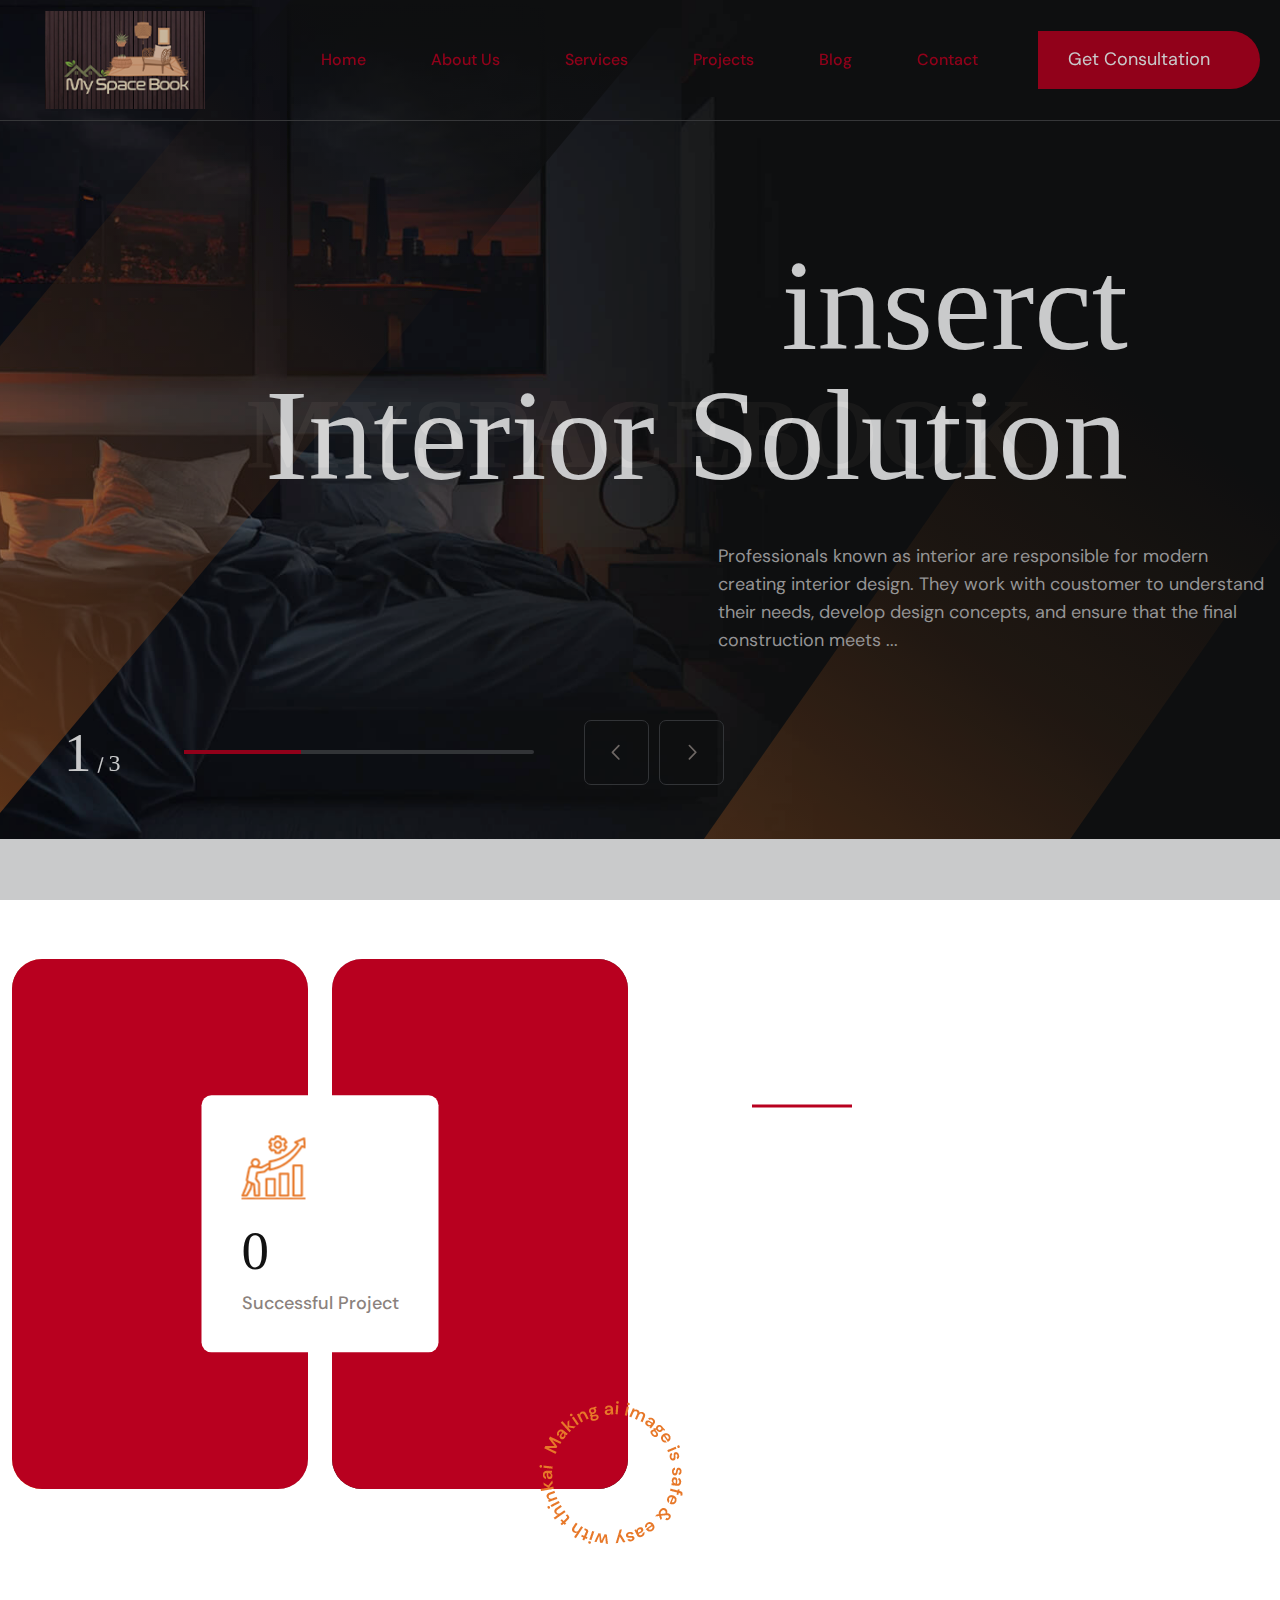
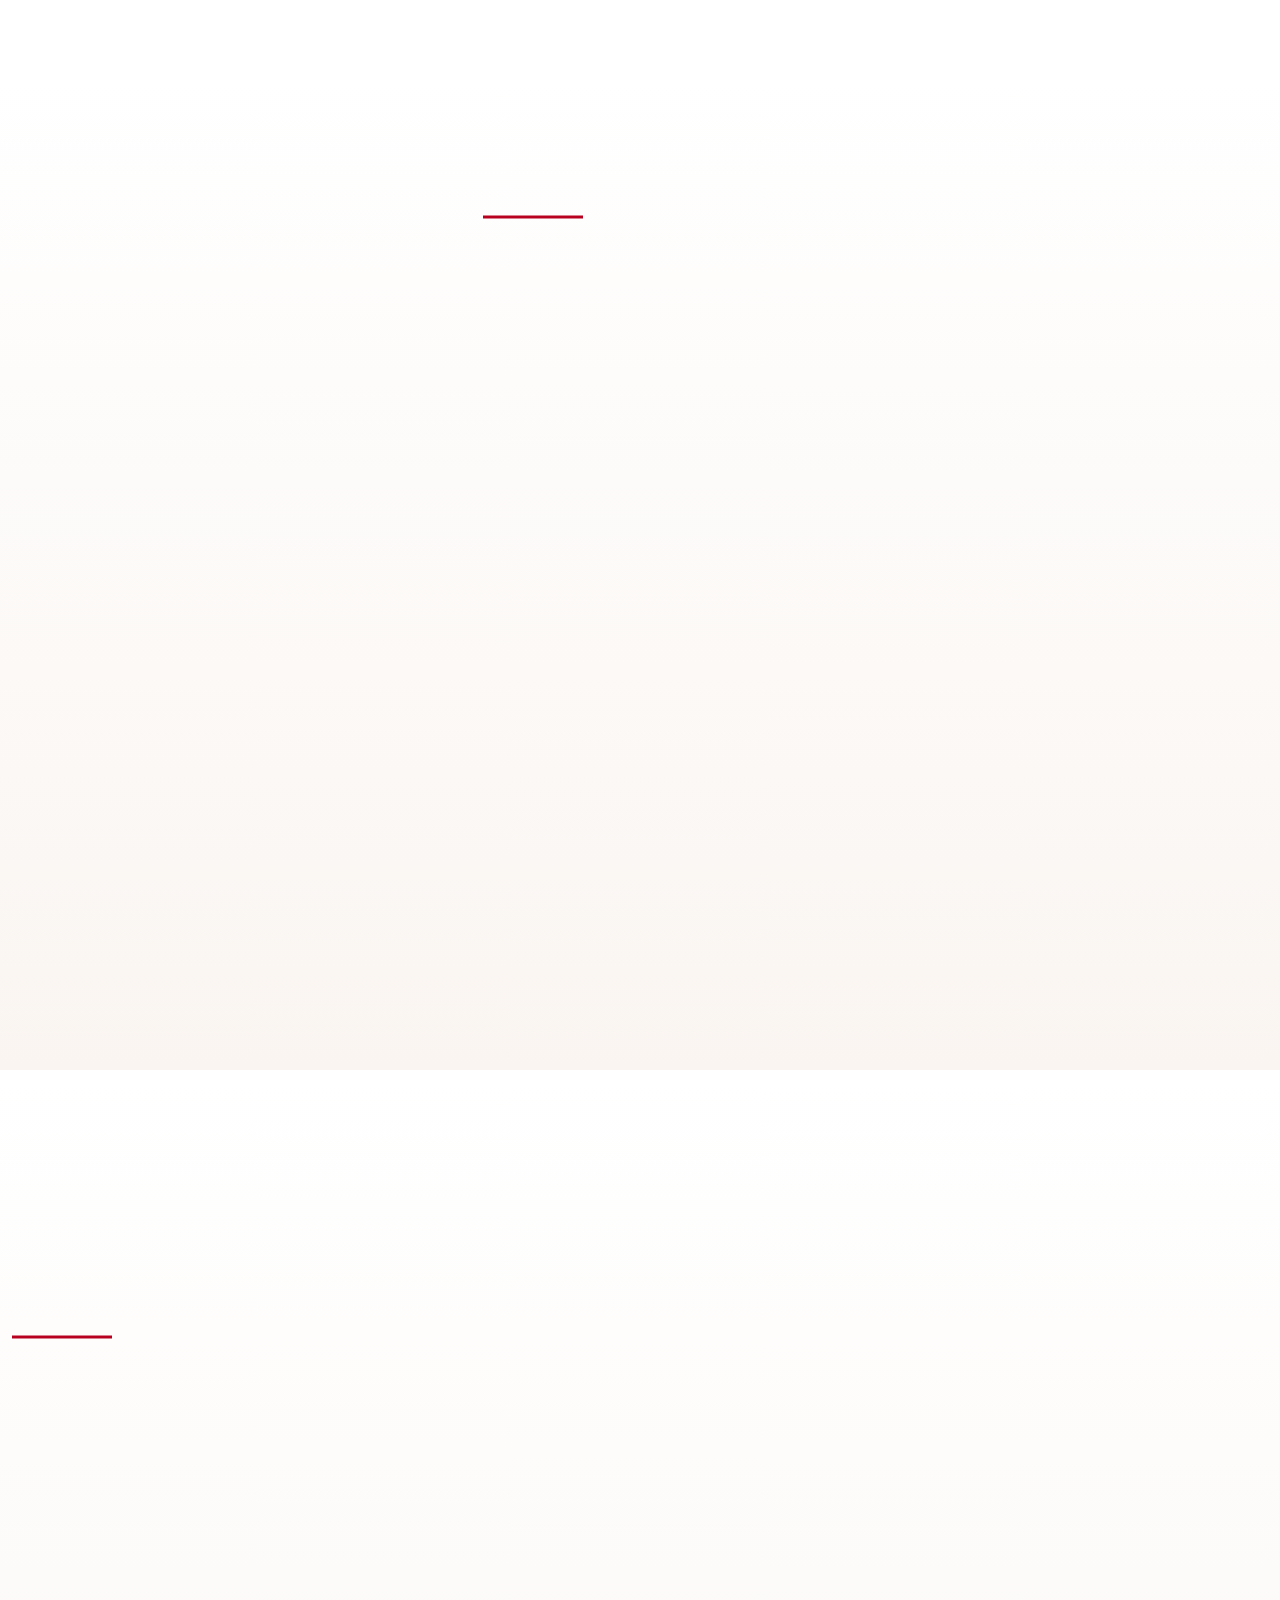
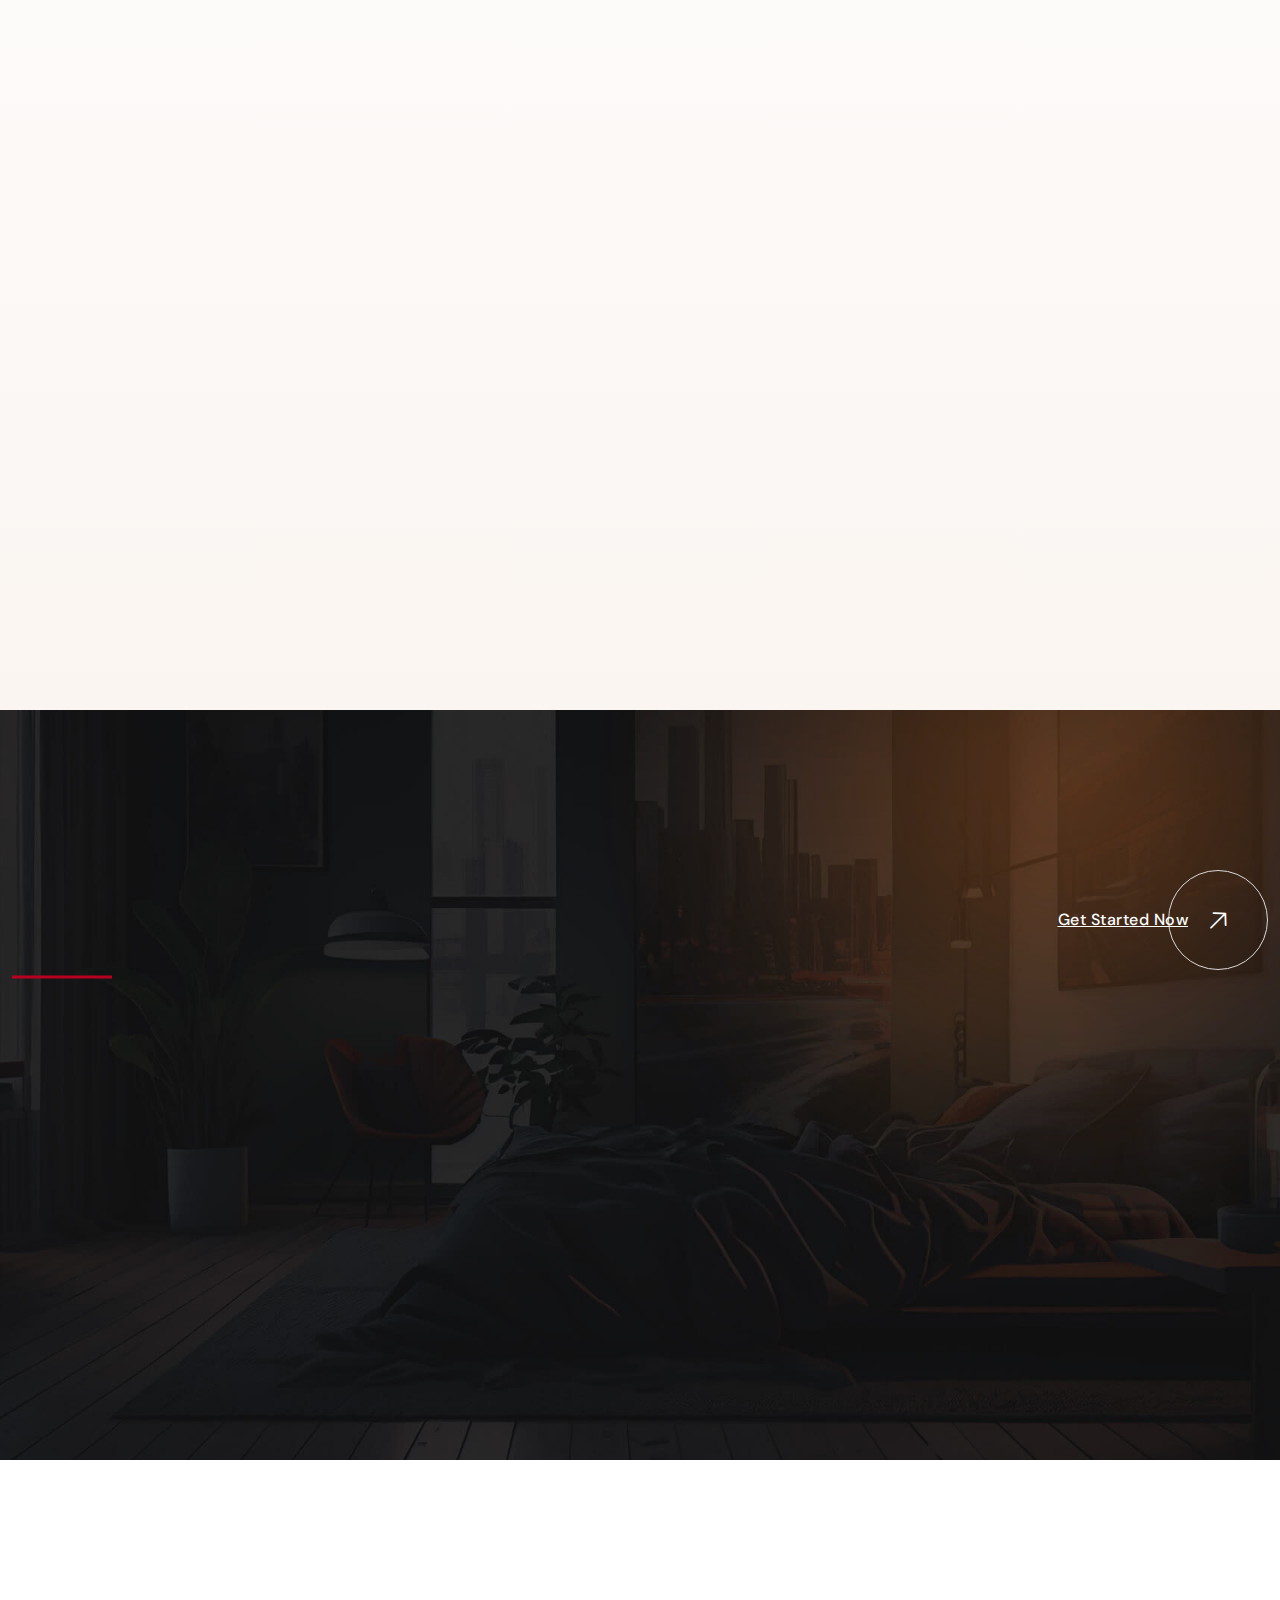
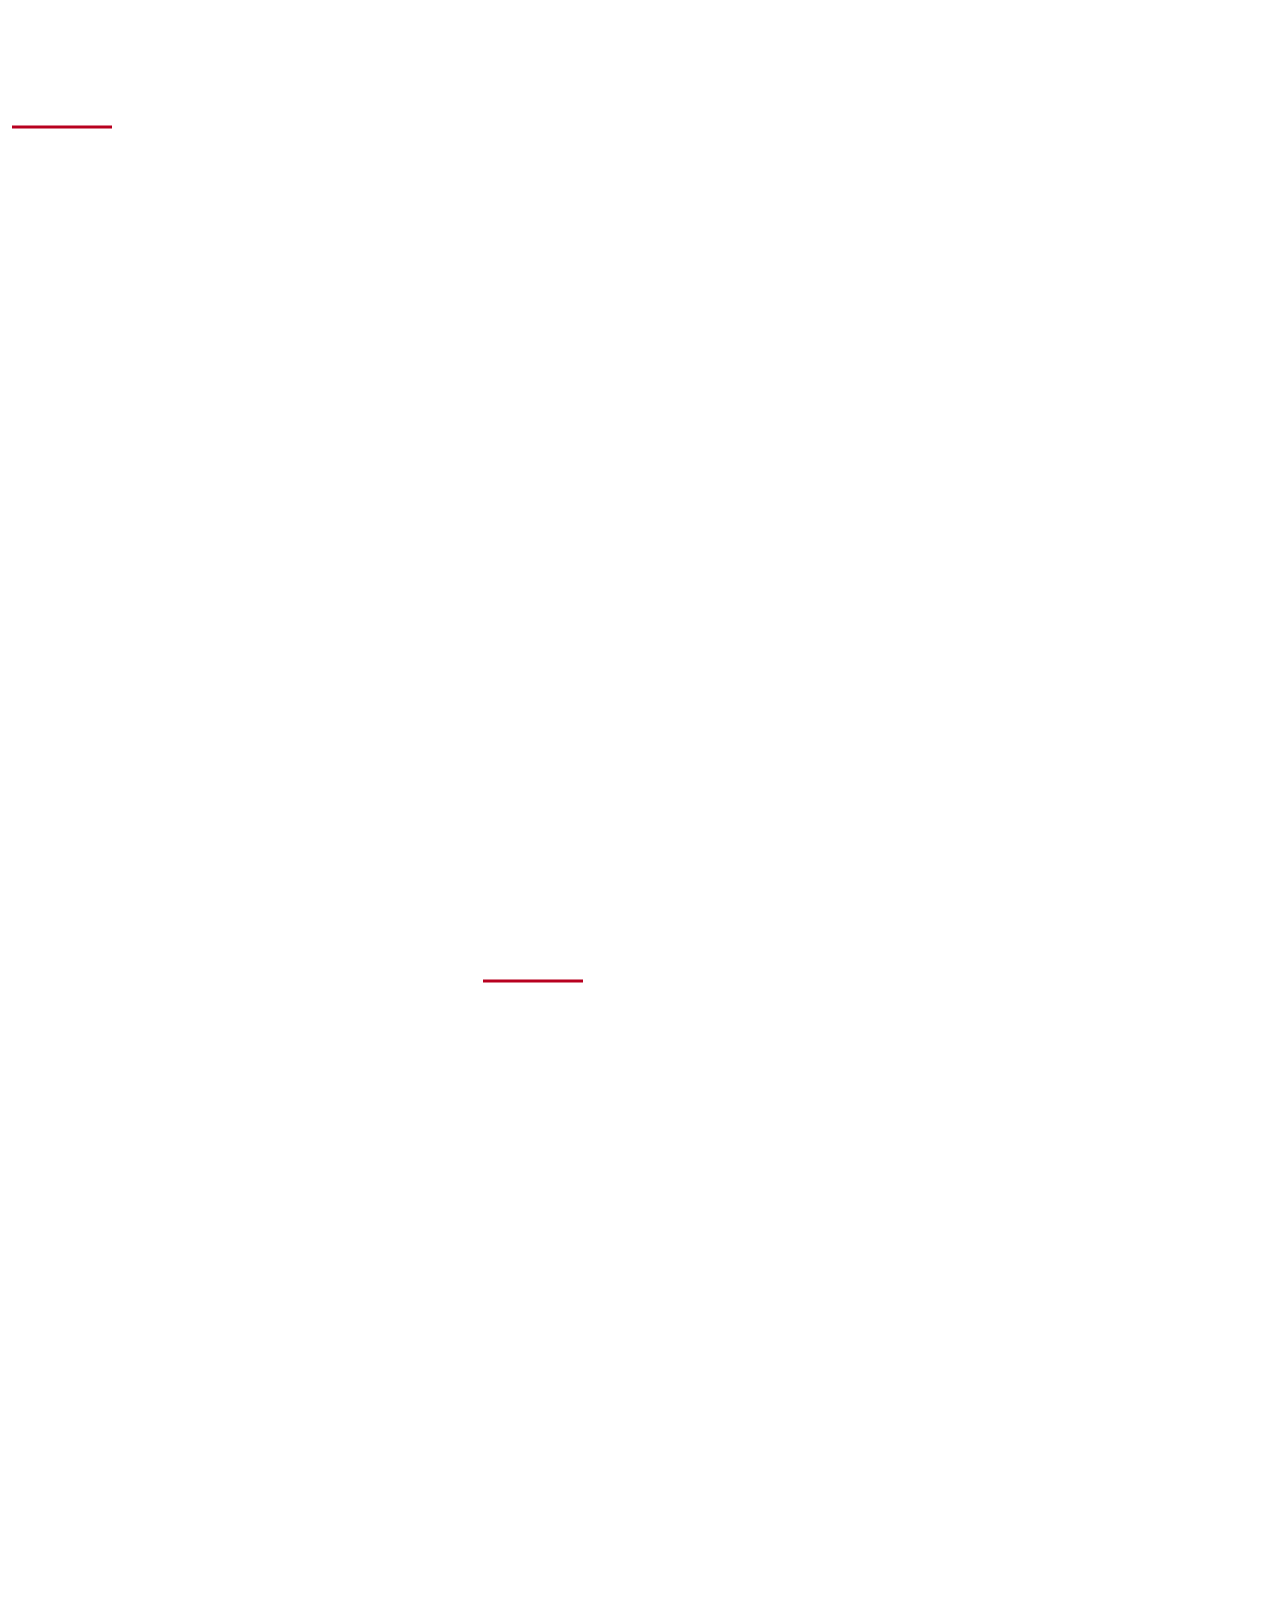
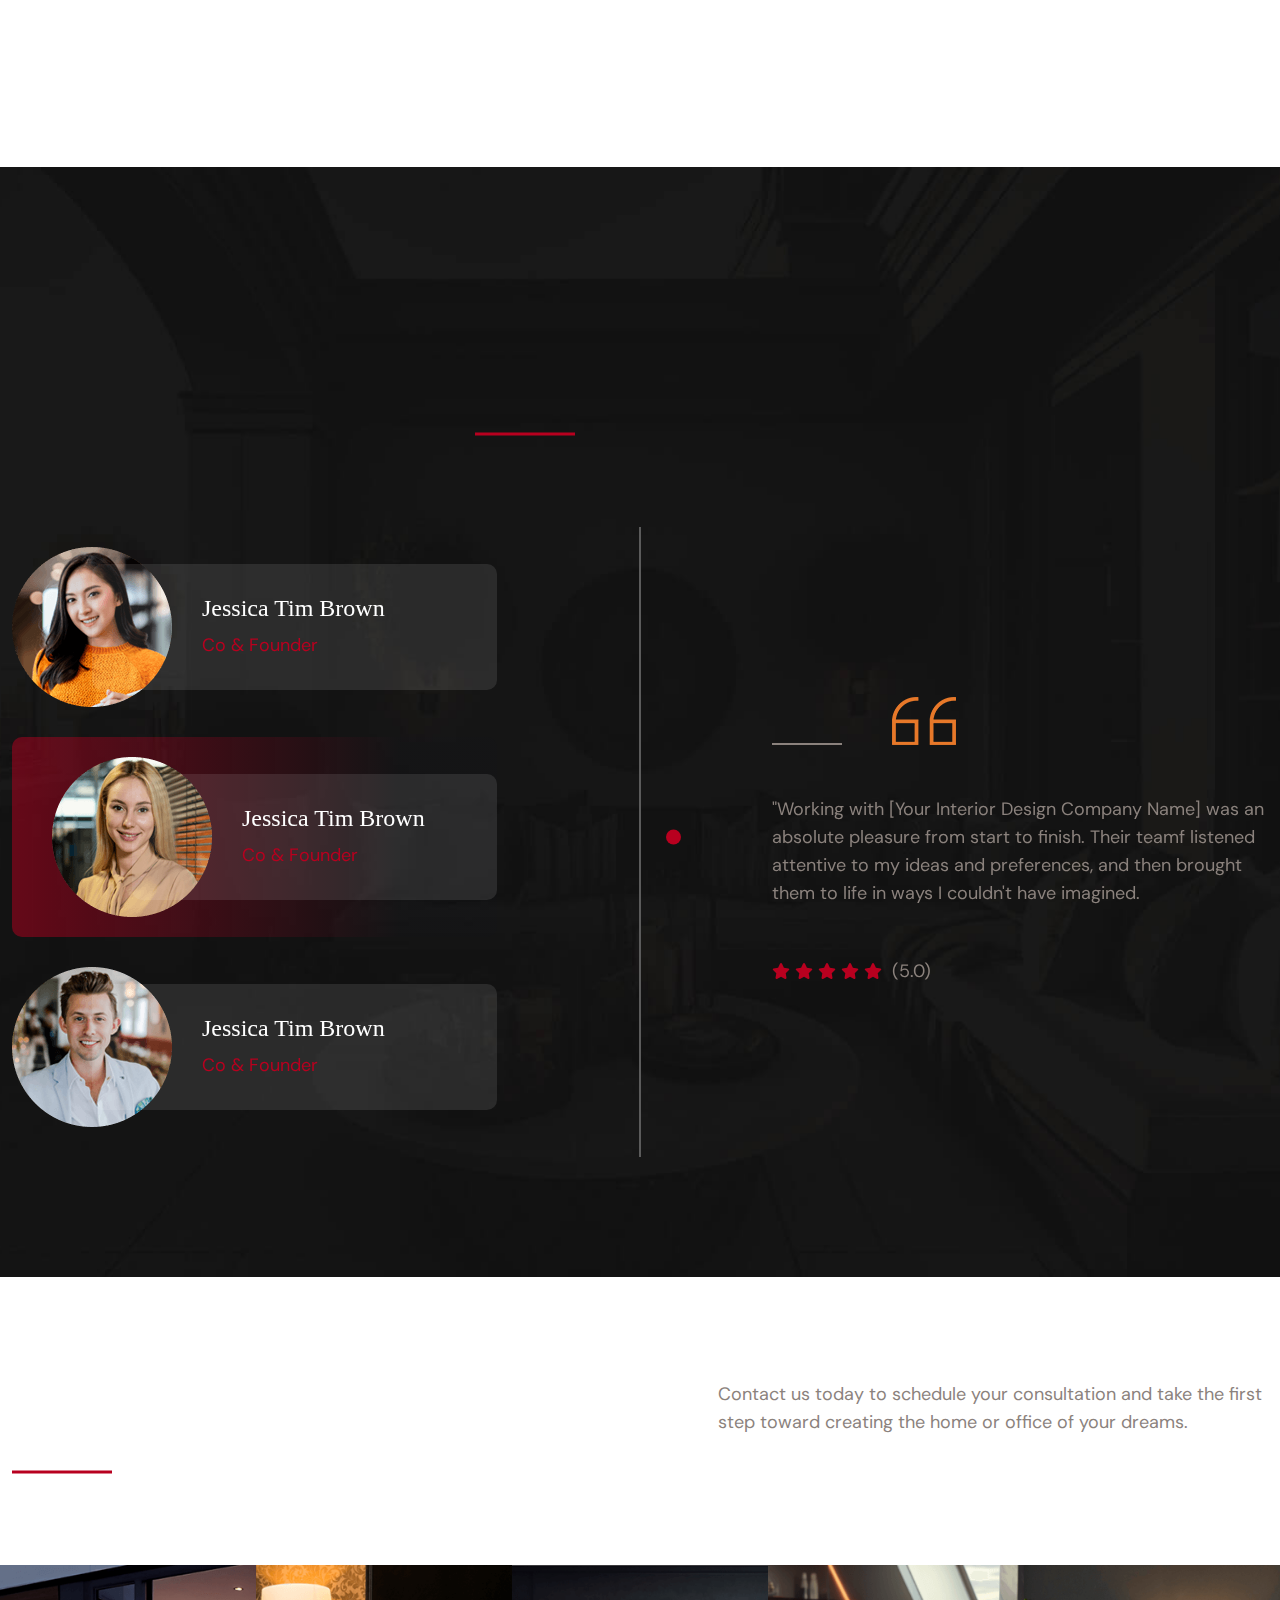
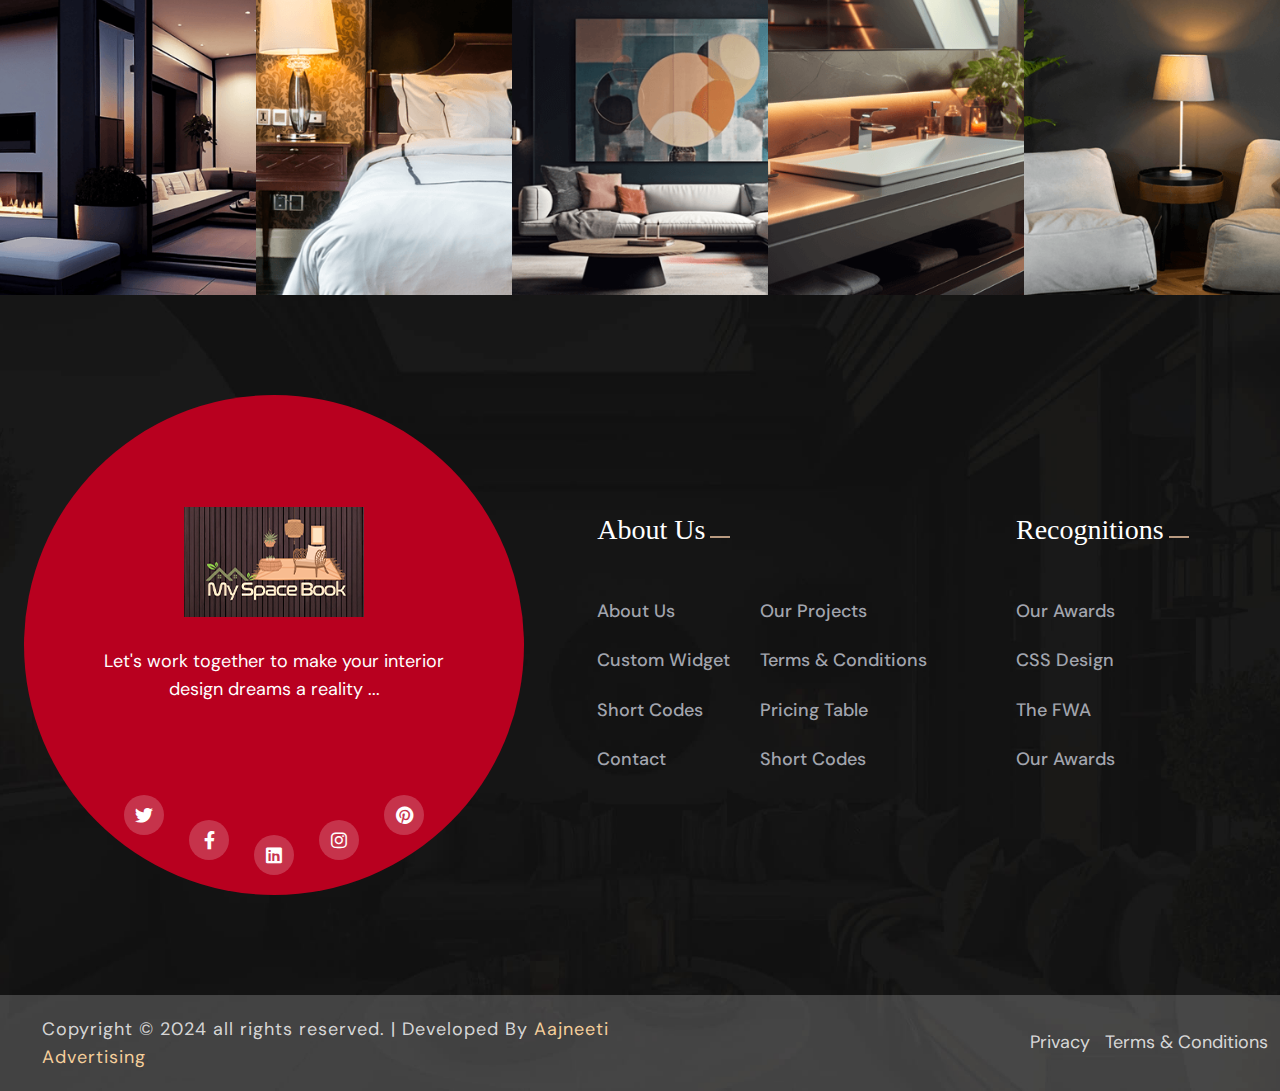
<file: index.html>
<!DOCTYPE html>
<html class="no-js" lang="en">
    
<head>
        <meta charset="utf-8">
        <meta http-equiv="x-ua-compatible" content="ie=edge">
        <meta name="viewport" content="width=device-width, initial-scale=1">
        <meta name="description" content="">

        <!-- Site Title -->
        <title>My SpaceBook - Architecture & Interior</title>

        <!-- Place favicon.ico in the root directory -->
        <link rel="shortcut icon" type="image/x-icon" href="assets/img/msbfav.png">

        <!-- CSS here -->
        <link rel="stylesheet" href="assets/css/bootstrap.min.css">
        <link rel="stylesheet" href="assets/css/fontawesome.min.css">
        <link rel="stylesheet" href="assets/css/venobox.min.css">
        <link rel="stylesheet" href="assets/css/animate.min.css">
        <link rel="stylesheet" href="assets/css/keyframe-animation.css">
        <link rel="stylesheet" href="assets/css/odometer.min.css">
        <link rel="stylesheet" href="assets/css/nice-select.css">
        <link rel="stylesheet" href="assets/css/swiper.min.css">
        <link rel="stylesheet" href="assets/css/main.css">
    </head>

    <body>
        <!-- header-area-start -->
        <header class="header header-2 sticky-active">
            <div class="primary-header">
                <div class="primary-header-inner">
                    <div class="primary-header-left">
                        <div class="header-logo">
                            <div class="header-logo-inner">
                                <a href="index.html">
                                    <img src="assets/img/splogo.png" alt="Logo">
                                </a>
                            </div>
                        </div>
                        <div class="left-box sidebar-icon d-lg-none">
                            <button class="sidebar-trigger open">
                                <img src="assets/img/icon/side-menu-btn.png" alt="img">
                            </button>
                        </div>
                        
                    </div>
                    <div class="header-menu-wrap">
                        <div class="header-menu-inner">
                            <ul>
                                <li class="menu-item active">
                                    <a href="index.html">Home</a>
                                </li>
                                <li class="menu-item">
                                    <a href="about.html">About Us</a>
                                </li>
                                <li class="menu-item">
                                    <a href="service.html">Services</a>
                                </li>
                                <li class="menu-item">
                                    <a href="project.html">Projects</a>
                                </li>
                                <li class="menu-item">
                                    <a href="blog-grid.html">Blog</a>
                                </li>
                                <li><a href="contact.html">Contact</a></li>
                            </ul>
                        </div>
                    </div>
                    <!-- /.header-menu-wrap -->
                    <div class="header-right">
                        <ul class="header-social">
                            <li><a href="#"><i class="fa-brands fa-facebook-f"></i></a></li>
                            <li><a href="#"><i class="fa-brands fa-twitter"></i></a></li>
                            <li><a href="#"><i class="fa-brands fa-pinterest"></i></a></li>
                        </ul>
                        <div class="search-area">
                            <div class="form-content">
                                <button class="text-white">Get Consultation</button>
                            </div>
                        </div>
                    </div>
                    <!-- /.header-right -->
                </div>
                <!-- /.primary-header-inner -->
            </div>
        </header>
        <!-- /.Main Header -->

        <div class="mobile-menu-items d-none">
            <ul class="mobile-menu-list">
                <li>
                    <a href="index.html">Home</a>
                </li>
                <li>
                    <a href="about.html">About Us</a>
                </li>
                <li>
                    <a href="service.html">Services</a>
                </li>
                <li>
                    <a href="projects.html">Projects</a>
                </li>
                <li>
                    <a href="blog-grid.html">Blog</a>
                </li>
                <li><a href="contact.html">Contact</a></li>
            </ul>
        </div>
        <!-- /.mobile-menu-items -->

        <div id="popup-search-box">
            <div class="box-inner-wrap d-flex align-items-center">
                <form id="form" action="#" method="get" role="search">
                    <input id="popup-search" type="text" name="s" placeholder="Type keywords here...">
                </form>
                <div class="search-close"><i class="fa-sharp fa-regular fa-xmark"></i></div>
            </div>
        </div>
        <!-- /#popup-search-box -->

        <div id="sidebar-area" class="sidebar-area">
            <button class="sidebar-trigger close">
                <svg
                    class="sidebar-close"
                    xmlns="http://www.w3.org/2000/svg"
                    xmlns:xlink="http://www.w3.org/1999/xlink"
                    x="0px"
                    y="0px"
                    width="16px"
                    height="12.7px"
                    viewBox="0 0 16 12.7"
                    style="enable-background: new 0 0 16 12.7"
                    xml:space="preserve"
                >
                    <g>
                        <rect
                            x="0"
                            y="5.4"
                            transform="matrix(0.7071 -0.7071 0.7071 0.7071 -2.1569 7.5208)"
                            width="16"
                            height="2"
                        ></rect>
                        <rect
                            x="0"
                            y="5.4"
                            transform="matrix(0.7071 0.7071 -0.7071 0.7071 6.8431 -3.7929)"
                            width="16"
                            height="2"
                        ></rect>
                    </g>
                </svg>
            </button>
            <div class="side-menu-content">
                <div class="side-menu-logo">
                    <a href="index.html"><img src="assets/img/slogofoot.png" alt="logo"></a>
                </div>
                <div class="side-menu-wrap"></div>
                <div class="side-menu-about">
                    <div class="side-menu-header">
                        <h3>About Us</h3>
                    </div>
                    <p>Lorem ipsum dolor sit amet, consectetur adipisicing elit, sed do eiusmod tempor incididunt ut labore et dolore magna aliqua. Ut enim ad minim veniam, quis nostrud nisi ut aliquip ex ea commodo consequat.</p>
                    <a href="contact.html" class="bd-primary-btn">Contact Us</a>
                </div>
                <div class="side-menu-contact">
                    <div class="side-menu-header">
                        <h3>Contact Us</h3>
                    </div>
                    <ul class="side-menu-list">
                        <li>
                            <i class="fas fa-map-marker-alt"></i>
                            <p>Azamgarh, Uttar Pradesh </p>
                        </li>
                        <li>
                            <i class="fas fa-phone"></i>
                            <a href="tel:+91-9876543210">+91-9876543210</a>
                        </li>
                        <li>
                            <i class="fas fa-envelope-open-text"></i>
                            <a href="mailto:runokcontact@gmail.com">info@myspacebook.in</a>
                        </li>
                    </ul>
                </div>
                <ul class="side-menu-social">
                    <li class="facebook"><a href="#"><i class="fab fa-facebook-f"></i></a></li>
                    <li class="instagram"><a href="#"><i class="fab fa-instagram"></i></a></li>
                    <li class="twitter"><a href="#"><i class="fab fa-twitter"></i></a></li>
                    <li class="g-plus"><a href="#"><i class="fab fa-fab fa-google-plus"></i></a></li>
                </ul>
            </div>
        </div>
        <!--/.sidebar-area-->

        <div id="preloader">
            <div class="loading" data-loading-text="MySpacebook"></div>
        </div>
        <!-- ./ preloader -->

        <div class="slider-section">
            <div class="inserct-slider swiper-container">
                <div class="swiper-wrapper">
                    <div class="swiper-slide">
                        <div class="slider-item">
                            <div class="shapes">
                                <div class="shape shape-1"></div>
                                <div class="shape shape-2"></div>
                            </div>
                            <div class="slide-img-wrap">
                                <img decoding="async" src="assets/img/slider/slider-img-1.jpg" alt="img" class="slide-img kenburns kenburns-top" style="animation-duration: 12000ms;">
                            </div>
                            <div class="container">
                                <div class="slider-content-wrap">
                                    <div class="slider-content-inner">
                                        <div class="slider-content">
                                            
                                            
                                            <div class="inserct-caption heading">
                                                <div class="inner-layer">
                                                    <div class="inserct-cap" data-animation="inserct-fadeInUp" data-delay="1200ms" data-duration="1400ms">
                                                        inserct
                                                    </div>
                                                </div>
                                                <div class="inner-layer layer-2">
                                                    <div class="inserct-cap" data-animation="inserct-fadeInUp" data-delay="1400ms" data-duration="1600ms">
                                                        Interior Solution
                                                    </div>
                                                </div>
                                            </div>
                                            <div class="inserct-desc" data-animation="inserct-fadeInUp" data-delay="1800ms" data-duration="1800ms">
                                                <p> Professionals known as interior are responsible for modern
                                                    creating interior design. They work with coustomer to understand
                                                    their needs, develop design concepts, and  ensure that the
                                                    final construction meets ...
                                                </p>
                                            </div>
                                        </div>
                                    </div>
                                </div>
                            </div>
                        </div>
                    </div>
                    <div class="swiper-slide">
                        <div class="slider-item">
                            <div class="shapes">
                                <div class="shape shape-1"></div>
                                <div class="shape shape-2"></div>
                            </div>
                            <div class="slide-img-wrap">
                                <img decoding="async" src="assets/img/slider/slider-img-1.jpg" alt="img" class="slide-img kenburns kenburns-top" style="animation-duration: 12000ms;">
                            </div>
                            <div class="container">
                                <div class="slider-content-wrap">
                                    <div class="slider-content-inner">
                                        <div class="slider-content">
                                            
                                            
                                            <div class="inserct-caption heading">
                                                <div class="inner-layer">
                                                    <div class="inserct-cap" data-animation="inserct-fadeInUp" data-delay="1200ms" data-duration="1400ms">
                                                        inserct
                                                    </div>
                                                </div>
                                                <div class="inner-layer layer-2">
                                                    <div class="inserct-cap" data-animation="inserct-fadeInUp" data-delay="1400ms" data-duration="1600ms">
                                                        Interior Solution
                                                    </div>
                                                </div>
                                            </div>
                                            <div class="inserct-desc" data-animation="inserct-fadeInUp" data-delay="1800ms" data-duration="1800ms">
                                                <p> Professionals known as interior are responsible for modern
                                                    creating interior design. They work with coustomer to understand
                                                    their needs, develop design concepts, and  ensure that the
                                                    final construction meets ...
                                                </p>
                                            </div>
                                        </div>
                                    </div>
                                </div>
                            </div>
                        </div>
                    </div>
                    <div class="swiper-slide">
                        <div class="slider-item">
                            <div class="shapes">
                                <div class="shape shape-1"></div>
                                <div class="shape shape-2"></div>
                            </div>
                            <div class="slide-img-wrap">
                                <img decoding="async" src="assets/img/slider/slider-img-1.jpg" alt="img" class="slide-img kenburns kenburns-top" style="animation-duration: 12000ms;">
                            </div>
                            <div class="container">
                                <div class="slider-content-wrap">
                                    <div class="slider-content-inner">
                                        <div class="slider-content">
                                            
                                            
                                            <div class="inserct-caption heading">
                                                <div class="inner-layer">
                                                    <div class="inserct-cap" data-animation="inserct-fadeInUp" data-delay="1200ms" data-duration="1400ms">
                                                        inserct
                                                    </div>
                                                </div>
                                                <div class="inner-layer layer-2">
                                                    <div class="inserct-cap" data-animation="inserct-fadeInUp" data-delay="1400ms" data-duration="1600ms">
                                                        Interior Solution
                                                    </div>
                                                </div>
                                            </div>
                                            <div class="inserct-desc" data-animation="inserct-fadeInUp" data-delay="1800ms" data-duration="1800ms">
                                                <p> Professionals known as interior are responsible for modern
                                                    creating interior design. They work with coustomer to understand
                                                    their needs, develop design concepts, and  ensure that the
                                                    final construction meets ...
                                                </p>
                                            </div>
                                        </div>
                                    </div>
                                </div>
                            </div>
                        </div>
                    </div>
                </div>
                <div class="inserct-slider-controls">
                    <div class="inserct-swiper-pagination"></div>
                    <div class="inserct-fraction">
                        <div class="sep">
                            <div class="swiper-slider-progress"></div>
                        </div>
                    </div>
                    <div class="swiper-arrow">
                        <div class="swiper-nav swiper-next"><i class="fa-sharp fa-regular fa-chevron-left"></i></div>
                        <div class="swiper-nav swiper-prev"><i class="fa-sharp fa-regular fa-chevron-right"></i></div>
                    </div>
                </div>
            </div>
        </div>
        <!-- ./ slider-section -->

        <section class="about-section pt-120">
            <div class="container">
                <div class="row">
                    <div class="col-lg-6 col-md-12">
                        <div class="about-img-wrap">
                            <div class="about-img img-reveal">
                                <div class="img-overlay"></div>
                                <img src="assets/img/images/about-img-1.png" alt="img">
                            </div>
                            <div class="about-img-2 img-reveal">
                                <div class="img-overlay"></div>
                                <img src="assets/img/images/about-img-2.png" alt="img">
                            </div>
                            <div class="round-text">
                                <img src="assets/img/shapes/text-round-1.png" alt="text">
                            </div>
                            <div class="about-counter">
                                <div class="icon">
                                    <img src="assets/img/icon/about-icon-1.png" alt="icon">
                                </div>
                                <h3 class="title"><span class="odometer" data-count="3849">0</span></h3>
                                <p>Successful Project</p>
                            </div>
                        </div>
                    </div>
                    <div class="col-lg-6 col-md-12">
                        <div class="about-content fade-wrapper">
                            <div class="section-heading">
                                <h4 class="sub-heading" data-text-animation data-split="word" data-duration="1"><span>//</span>About Company</h4>
                                <h2 class="section-title" data-text-animation data-split="word" data-duration="1">We Provide High <br> <span>Designs</span></h2>
                            </div>
                            <p class="fade-top">Accessories and décor provide the finishing touches that tie a room together. From artwork that serves as a focal point to decorative accents that add personality..</p>
                            <div class="about-content-inner fade-top">
                                <h4 class="exp">We have 30+ years of experiences for give
                                    you better quality results.</h4>
                            </div>
                            <div class="about-items fade-top">
                                <div class="about-item">
                                    <div class="icon"><img src="assets/img/icon/about-item-1.png" alt="icon"></div>
                                    <div class="content">
                                        <h3 class="title">Smart & Unique <br>Interior Work</h3>
                                    </div>
                                </div>
                                <div class="about-item">
                                    <div class="icon"><img src="assets/img/icon/about-item-2.png" alt="icon"></div>
                                    <div class="content">
                                        <h3 class="title">The Best Quality <br>Standards</h3>
                                    </div>
                                </div>
                            </div>
                        </div>
                    </div>
                </div>
            </div>
        </section>
        <!-- ./ about-section -->
        
        <section class="service-section service-2 pb-120 fade-wrapper">
            <div class="container">
                <div class="service-top text-center">
                    <div class="section-heading">
                        <h4 class="sub-heading" data-text-animation data-split="word" data-duration="1"><span>//</span>Our Services</h4>
                        <h2 class="section-title" data-text-animation data-split="word" data-duration="1">Best Interior Design <br> <span>Services</span></h2>
                    </div>
                </div>
                <div class="row gy-lg-0 gy-4 justify-content-center">
                    <div class="col-lg-4 col-md-6 fade-top">
                        <div class="service-item service-item-2">
                            <div class="bg-img" data-background="assets/img/service/service-bg-1.png"></div>
                            <div class="service-img"><img src="assets/img/service/service-1.png" alt="png"></div>
                            <div class="service-content">
                                <h3 class="title"><a href="service-details.html">Interior Consulting</a></h3>
                                <div class="icon-box">
                                    <div class="icon">
                                        <img src="assets/img/icon/service-icon-1.png" alt="icon">
                                    </div>
                                    <div class="content">
                                        <p>This invol high-level structure of software system.</p>
                                        <a href="service-details.html"><span class="text">More Details</span> <span class="arrow"><i class="fa-light fa-arrow-right"></i></span></a>
                                    </div>
                                </div>
                            </div>
                        </div>
                    </div>
                    <div class="col-lg-4 col-md-6 fade-top">
                        <div class="service-item service-item-2">
                            <div class="bg-img" data-background="assets/img/service/service-bg-1.png"></div>
                            <div class="service-img"><img src="assets/img/service/service-2.png" alt="png"></div>
                            <div class="service-content">
                                <h3 class="title"><a href="service-details.html">Game Station Design</a></h3>
                                <div class="icon-box">
                                    <div class="icon">
                                        <img src="assets/img/icon/service-icon-2.png" alt="icon">
                                    </div>
                                    <div class="content">
                                        <p>This invol high-level structure of software system.</p>
                                        <a href="service-details.html"><span class="text">More Details</span> <span class="arrow"><i class="fa-light fa-arrow-right"></i></span></a>
                                    </div>
                                </div>
                            </div>
                        </div>
                    </div>
                    <div class="col-lg-4 col-md-6 fade-top">
                        <div class="service-item service-item-2 item-3">
                            <div class="bg-img" data-background="assets/img/service/service-bg-1.png"></div>
                            <div class="service-img"><img src="assets/img/service/service-3.png" alt="png"></div>
                            <div class="service-content">
                                <h3 class="title"><a href="service-details.html">Commercial Design</a></h3>
                                <div class="icon-box">
                                    <div class="icon">
                                        <img src="assets/img/icon/service-icon-3.png" alt="icon">
                                    </div>
                                    <div class="content">
                                        <p>This invol high-level structure of software system.</p>
                                        <a href="service-details.html"><span class="text">More Details</span> <span class="arrow"><i class="fa-light fa-arrow-right"></i></span></a>
                                    </div>
                                </div>
                            </div>
                        </div>
                    </div>
                </div>
            </div>
        </section>
        <!-- ./ service-section -->

        <section id="service" class="service-section pt-120 pb-120 fade-wrapper">
            <div class="container">
                <div class="service-top heading-space">
                    <div class="section-heading mb-0">
                        <h4 class="sub-heading" data-text-animation data-split="word" data-duration="1"><span>//</span>Our Projects</h4>
                        <h2 class="section-title" data-text-animation data-split="word" data-duration="1">Explore Our Best <br> <span>Projects</span></h2>
                    </div>
                    
                </div>
                <div class="row gy-4">
                    <div class="col-lg-4 col-md-6 fade-top">
                        <div class="service-item">
                            <div class="bg-img" data-background="assets/img/service/service-bg-1.png"></div>
                            <span class="number">01</span>
                            <h3 class="title"><a href="service-details.html">Interior Consulting</a></h3>
                            <div class="icon-box">
                                <div class="icon">
                                    <img src="assets/img/icon/service-icon-1.png" alt="icon">
                                </div>
                                <div class="content">
                                    <p>This invol high-level structure of software system.</p>
                                    <a href="service-details.html"><span class="text">More Details</span> <span class="arrow"><i class="fa-light fa-arrow-right"></i></span></a>
                                </div>
                            </div>
                        </div>
                    </div>
                    <div class="col-lg-4 col-md-6 fade-top">
                        <div class="service-item">
                            <div class="bg-img" data-background="assets/img/service/service-bg-1.png"></div>
                            <span class="number">02</span>
                            <h3 class="title"><a href="service-details.html">Space Plannings</a></h3>
                            <div class="icon-box">
                                <div class="icon">
                                    <img src="assets/img/icon/service-icon-2.png" alt="icon">
                                </div>
                                <div class="content">
                                    <p>This invol high-level structure of software system.</p>
                                    <a href="service-details.html"><span class="text">More Details</span> <span class="arrow"><i class="fa-light fa-arrow-right"></i></span></a>
                                </div>
                            </div>
                        </div>
                    </div>
                    <div class="col-lg-4 col-md-6 fade-top">
                        <div class="service-item">
                            <div class="bg-img" data-background="assets/img/service/service-bg-1.png"></div>
                            <span class="number">03</span>
                            <h3 class="title"><a href="service-details.html">Game Station Design</a></h3>
                            <div class="icon-box">
                                <div class="icon">
                                    <img src="assets/img/icon/service-icon-3.png" alt="icon">
                                </div>
                                <div class="content">
                                    <p>This invol high-level structure of software system.</p>
                                    <a href="service-details.html"><span class="text">More Details</span> <span class="arrow"><i class="fa-light fa-arrow-right"></i></span></a>
                                </div>
                            </div>
                        </div>
                    </div>
                    <div class="col-lg-4 col-md-6 fade-top">
                        <div class="service-item">
                            <div class="bg-img" data-background="assets/img/service/service-bg-1.png"></div>
                            <span class="number">04</span>
                            <h3 class="title"><a href="service-details.html">Commercial Design</a></h3>
                            <div class="icon-box">
                                <div class="icon">
                                    <img src="assets/img/icon/service-icon-4.png" alt="icon">
                                </div>
                                <div class="content">
                                    <p>This invol high-level structure of software system.</p>
                                    <a href="service-details.html"><span class="text">More Details</span> <span class="arrow"><i class="fa-light fa-arrow-right"></i></span></a>
                                </div>
                            </div>
                        </div>
                    </div>
                    <div class="col-lg-4 col-md-6 fade-top">
                        <div class="service-item">
                            <div class="bg-img" data-background="assets/img/service/service-bg-1.png"></div>
                            <span class="number">05</span>
                            <h3 class="title"><a href="service-details.html">Home Plannings</a></h3>
                            <div class="icon-box">
                                <div class="icon">
                                    <img src="assets/img/icon/service-icon-5.png" alt="icon">
                                </div>
                                <div class="content">
                                    <p>This invol high-level structure of software system.</p>
                                    <a href="service-details.html"><span class="text">More Details</span> <span class="arrow"><i class="fa-light fa-arrow-right"></i></span></a>
                                </div>
                            </div>
                        </div>
                    </div>
                    <div class="col-lg-4 col-md-6 fade-top">
                        <div class="service-item">
                            <div class="bg-img" data-background="assets/img/service/service-bg-1.png"></div>
                            <span class="number">06</span>
                            <h3 class="title"><a href="service-details.html">Inrerior Design</a></h3>
                            <div class="icon-box">
                                <div class="icon">
                                    <img src="assets/img/icon/service-icon-6.png" alt="icon">
                                </div>
                                <div class="content">
                                    <p>This invol high-level structure of software system.</p>
                                    <a href="service-details.html"><span class="text">More Details</span> <span class="arrow"><i class="fa-light fa-arrow-right"></i></span></a>
                                </div>
                            </div>
                        </div>
                    </div>
                </div>
            </div>
        </section>
        <!-- ./ Projects-section -->

        <section class="process-section pt-120" data-background="assets/img/bg-img/process-bg.jpg">
            <div class="shape">
                <img src="assets/img/shapes/process-shape.png" alt="process">
            </div>
            <div class="container">
                <div class="process-top heading-space">
                    <div class="section-heading white-content heading-2 mb-0">
                        <h4 class="sub-heading" data-text-animation data-split="word" data-duration="1"><span>//</span>Working Process</h4>
                        <h2 class="section-title" data-text-animation data-split="word" data-duration="1">Our Easy Working <br> <span>Process</span></h2>
                    </div>
                    <a href="pricing.html" class="bd-primary-btn-2"><span class="text">Get Started Now</span> <span class="arrow"><i class="fa-light fa-arrow-right"></i></span></a>
                </div>
                <div class="row justify-content-center process-wrap fade-wrapper">
                    <div class="col-lg-3 col-md-6 fade-top">
                        <div class="process-item item-1 text-center white-content">
                            <div class="arrow-right"><img src="assets/img/shapes/process-arrow-1.png" alt="arrow"></div>
                            <div class="process-inner">
                                <div class="arrow-bottom"><img src="assets/img/shapes/process-arrow-2.png" alt="arrow"></div>
                                <span>1</span>
                                <h3 class="title">Idea & Concept</h3>
                            </div>
                        </div>
                    </div>
                    <div class="col-lg-3 col-md-6 fade-top">
                        <div class="process-item item-2 text-center white-content">
                            <div class="arrow-right"><img src="assets/img/shapes/process-arrow-1.png" alt="arrow"></div>
                            <div class="process-inner">
                                <div class="arrow-bottom"><img src="assets/img/shapes/process-arrow-2.png" alt="arrow"></div>
                                <span>2</span>
                                <h3 class="title">Furniture & Build</h3>
                            </div>
                        </div>
                    </div>
                    <div class="col-lg-3 col-md-6 fade-top">
                        <div class="process-item item-3 text-center white-content">
                            <div class="process-inner">
                                <div class="arrow-bottom"><img src="assets/img/shapes/process-arrow-2.png" alt="arrow"></div>
                                <span>3</span>
                                <h3 class="title">Idea & Design</h3>
                            </div>
                        </div>
                    </div>
                    <div class="col-lg-3 col-md-6 fade-top">
                        <div class="process-item item-3 text-center white-content">
                            <div class="process-inner">
                                <div class="arrow-bottom"><img src="assets/img/shapes/process-arrow-2.png" alt="arrow"></div>
                                <span>4</span>
                                <h3 class="title">Idea & Design</h3>
                            </div>
                        </div>
                    </div>
                </div>
            </div>
        </section>
        <!-- ./ process-section -->

        <section class="team-section pt-120 pb-120 fade-wrapper">
            <div class="container">
                <div class="team-top heading-space fade-wrapper">
                    <div class="section-heading mb-0">
                        <h4 class="sub-heading" data-text-animation data-split="word" data-duration="1"><span>//</span>Team Members</h4>
                        <h2 class="section-title" data-text-animation data-split="word" data-duration="1">Our Creative Team <br> <span>Members </span></h2>
                    </div>
                    <p class="fade-top">
                        Whether designing a cozy apartment for a young couple or
                        luxurious penthouse for a discerning client, the goal remains the
                        same: to craft environments that inspire, delight, and enrich
                        the lives of those who experience them."
                    </p>
                </div>
                <div class="row gy-lg-0 gy-4">
                    <div class="col-lg-3 col-md-6">
                        <div class="team-item text-center fade-top">
                            <div class="team-thumb img-reveal">
                                <div class="img-overlay"></div>
                                <img src="assets/img/team/team-1.png" alt="team">
                            </div>
                            <div class="team-content">
                                <ul class="social-list">
                                    <li class="facebook">
                                        <a href="#"><i class="fab fa-facebook-f"></i></a>
                                    </li>
                                    <li class="pinterest">
                                        <a href="#"><i class="fab fa-pinterest"></i></a>
                                    </li>
                                    <li class="twitter">
                                        <a href="#"><i class="fab fa-twitter"></i></a>
                                    </li>
                                    <li class="instagram">
                                        <a href="#"><i class="fab fa-instagram"></i></a>
                                    </li>
                                </ul>
                                <span>Ceo Founder</span>
                                <h3 class="name"><a href="team-details.html">Rasone D. Smith</a></h3>
                                <p>This includes websites, other digital platforms.</p>
                                <a class="team-btn" href="team-details.html">Hire Me</a>
                            </div>
                        </div>
                    </div>
                    <div class="col-lg-3 col-md-6">
                        <div class="team-item text-center fade-top">
                            <div class="team-thumb img-reveal">
                                <div class="img-overlay"></div>
                                <img src="assets/img/team/team-2.png" alt="team">
                            </div>
                            <div class="team-content">
                                <ul class="social-list">
                                    <li class="facebook">
                                        <a href="#"><i class="fab fa-facebook-f"></i></a>
                                    </li>
                                    <li class="pinterest">
                                        <a href="#"><i class="fab fa-pinterest"></i></a>
                                    </li>
                                    <li class="twitter">
                                        <a href="#"><i class="fab fa-twitter"></i></a>
                                    </li>
                                    <li class="instagram">
                                        <a href="#"><i class="fab fa-instagram"></i></a>
                                    </li>
                                </ul>
                                <span>Ceo Founder</span>
                                <h3 class="name"><a href="team-details.html">Rasone D. Smith</a></h3>
                                <p>This includes websites, other digital platforms.</p>
                                <a class="team-btn" href="team-details.html">Hire Me</a>
                            </div>
                        </div>
                    </div>
                    <div class="col-lg-3 col-md-6">
                        <div class="team-item text-center fade-top">
                            <div class="team-thumb img-reveal">
                                <div class="img-overlay"></div>
                                <img src="assets/img/team/team-3.png" alt="team">
                            </div>
                            <div class="team-content">
                                <ul class="social-list">
                                    <li class="facebook">
                                        <a href="#"><i class="fab fa-facebook-f"></i></a>
                                    </li>
                                    <li class="pinterest">
                                        <a href="#"><i class="fab fa-pinterest"></i></a>
                                    </li>
                                    <li class="twitter">
                                        <a href="#"><i class="fab fa-twitter"></i></a>
                                    </li>
                                    <li class="instagram">
                                        <a href="#"><i class="fab fa-instagram"></i></a>
                                    </li>
                                </ul>
                                <span>Ceo Founder</span>
                                <h3 class="name"><a href="team-details.html">Rasone D. Smith</a></h3>
                                <p>This includes websites, other digital platforms.</p>
                                <a class="team-btn" href="team-details.html">Hire Me</a>
                            </div>
                        </div>
                    </div>
                    <div class="col-lg-3 col-md-6">
                        <div class="team-item team-btn-wrap text-center fade-top">
                            <a href="team.html" class="bd-primary-btn-2"><span class="text">View All Members</span> <span class="arrow"><i class="fa-light fa-arrow-right"></i></span></a>
                        </div>
                    </div>
                </div>
            </div>
        </section>
        <!-- ./ team-section -->

        <section class="blog-section pb-40 fade-wrapper overflow-hidden">
            <div class="container">
                <div class="section-heading text-center">
                    <h4 class="sub-heading" data-text-animation data-split="word" data-duration="1"><span>//</span>Recent Post</h4>
                    <h2 class="section-title" data-text-animation data-split="word" data-duration="1">Latest Articles & <br> <span>Updates </span></h2>
                </div>
                <div class="row gy-lg-0 gy-4 justify-content-center fade-wrapper">
                    <div class="col-lg-4 col-md-6 fade-top">
                        <div class="post-card-2 card-1">
                            <div class="post-thumb img-reveal">
                                <div class="img-overlay"></div>
                                <img src="assets/img/blog/post-4.png" alt="post">
                                <div class="date-box">
                                    <h4 class="date">08 <span>Feb</span></h4>
                                </div>
                            </div>
                            <div class="post-content">
                                <span>Interior Design</span>
                                <h3 class="title"><a href="blog-details.html">Things to know when people
                                choosing sofa</a></h3>
                                <p>Lighting plays a crucial role in setting the ambiancey of a space. </p>
                            </div>
                            <div class="arrow"></div>
                        </div>
                    </div>
                    <div class="col-lg-4 col-md-6 fade-top">
                        <div class="post-card-2 card-2">
                            <div class="post-thumb img-reveal">
                                <div class="img-overlay"></div>
                                <img src="assets/img/blog/post-5.png" alt="post">
                                <div class="date-box">
                                    <h4 class="date">12 <span>Mar</span></h4>
                                </div>
                            </div>
                            <div class="post-content">
                                <span>Interior Design</span>
                                <h3 class="title"><a href="blog-details.html">4 ways to creat extra space in
                                small homes</a></h3>
                                <p>Lighting plays a crucial role in setting the ambiancey of a space. </p>
                            </div>
                        </div>
                    </div>
                    <div class="col-lg-4 col-md-6 fade-top">
                        <div class="post-card-2 card-3">
                            <div class="arrow"></div>
                            <div class="post-thumb img-reveal">
                                <div class="img-overlay"></div>
                                <img src="assets/img/blog/post-6.png" alt="post">
                                <div class="date-box">
                                    <h4 class="date">16 <span>Dec</span></h4>
                                </div>
                            </div>
                            <div class="post-content">
                                <span>Interior Design</span>
                                <h3 class="title"><a href="blog-details.html">Colour scheme to intro spring
                                    in your home</a></h3>
                                <p>Lighting plays a crucial role in setting the ambiancey of a space. </p>
                            </div>
                        </div>
                    </div>
                </div>
            </div>
        </section>
        <!-- ./ blog-section -->

        <section class="testimonial-section overflow-hidden pt-120 pb-120" data-background="assets/img/bg-img/testi-bg.jpg">
            <div class="container">
                <div class="section-heading white-content text-center">
                    <h4 class="sub-heading" data-text-animation data-split="word" data-duration="1"><span>//</span>Clients Feedback</h4>
                    <h2 class="section-title" data-text-animation data-split="word" data-duration="1">What Our Client Say <br> <span>about Us </span></h2>
                </div>
                <div class="row testi-border align-items-center">
                    <div class="col-lg-6">
                        <div class="testi-thumb-wrap">
                            <div class="swiper thumb-carousel">
                                <div class="swiper-wrapper">
                                    <div class="swiper-slide">
                                        <div class="testi-author-wrap">
                                            <div class="testi-thumb">
                                                <img src="assets/img/images/testi-author-1.png" alt="testi">
                                            </div>
                                            <div class="author-content">
                                                <h3 class="title">Jessica Tim Brown</h3>
                                                <span>Co & Founder</span>
                                            </div>
                                        </div>
                                    </div>
                                    <div class="swiper-slide">
                                        <div class="testi-author-wrap">
                                            <div class="testi-thumb">
                                                <img src="assets/img/images/testi-author-2.png" alt="testi">
                                            </div>
                                            <div class="author-content">
                                                <h3 class="title">Jessica Tim Brown</h3>
                                                <span>Co & Founder</span>
                                            </div>
                                        </div>
                                    </div>
                                    <div class="swiper-slide">
                                        <div class="testi-author-wrap">
                                            <div class="testi-thumb">
                                                <img src="assets/img/images/testi-author-3.png" alt="testi">
                                            </div>
                                            <div class="author-content">
                                                <h3 class="title">Jessica Tim Brown</h3>
                                                <span>Co & Founder</span>
                                            </div>
                                        </div>
                                    </div>
                                </div>
                            </div>
                        </div>
                    </div>
                    <div class="col-lg-6">
                        <div class="testi-right">
                            <div class="swiper content-carousel">
                                <div class="swiper-wrapper">
                                    <div class="swiper-slide">
                                        <div class="testi-content">
                                            <div class="quote">
                                                <img src="assets/img/images/quote.png" alt="img">
                                            </div>
                                            <p>
                                                "Working with [Your Interior Design Company Name] was an
                                                absolute pleasure from start to finish. Their teamf listened attentive
                                                to my ideas and preferences, and then brought them to
                                                life in ways I couldn't have imagined.
                                            </p>
                                            <div class="review-wrap">
                                                <ul class="review">
                                                    <li><i class="fas fa-star"></i></li>
                                                    <li><i class="fas fa-star"></i></li>
                                                    <li><i class="fas fa-star"></i></li>
                                                    <li><i class="fas fa-star"></i></li>
                                                    <li><i class="fas fa-star"></i></li>
                                                </ul>
                                                <span>(5.0)</span>
                                            </div>
                                        </div>
                                    </div>
                                    <div class="swiper-slide">
                                        <div class="testi-content">
                                            <div class="quote">
                                                <img src="assets/img/images/quote.png" alt="img">
                                            </div>
                                            <p>
                                                "Working with [Your Interior Design Company Name] was an
                                                absolute pleasure from start to finish. Their teamf listened attentive
                                                to my ideas and preferences, and then brought them to
                                                life in ways I couldn't have imagined.
                                            </p>
                                            <div class="review-wrap">
                                                <ul class="review">
                                                    <li><i class="fas fa-star"></i></li>
                                                    <li><i class="fas fa-star"></i></li>
                                                    <li><i class="fas fa-star"></i></li>
                                                    <li><i class="fas fa-star"></i></li>
                                                    <li><i class="fas fa-star"></i></li>
                                                </ul>
                                                <span>(5.0)</span>
                                            </div>
                                        </div>
                                    </div>
                                    <div class="swiper-slide">
                                        <div class="testi-content">
                                            <div class="quote">
                                                <img src="assets/img/images/quote.png" alt="img">
                                            </div>
                                            <p>
                                                "Working with [Your Interior Design Company Name] was an
                                                absolute pleasure from start to finish. Their teamf listened attentive
                                                to my ideas and preferences, and then brought them to
                                                life in ways I couldn't have imagined.
                                            </p>
                                            <div class="review-wrap">
                                                <ul class="review">
                                                    <li><i class="fas fa-star"></i></li>
                                                    <li><i class="fas fa-star"></i></li>
                                                    <li><i class="fas fa-star"></i></li>
                                                    <li><i class="fas fa-star"></i></li>
                                                    <li><i class="fas fa-star"></i></li>
                                                </ul>
                                                <span>(5.0)</span>
                                            </div>
                                        </div>
                                    </div>
                                </div>
                            </div>
                        </div>
                    </div>
                </div>
            </div>
        </section>
        <!-- ./ testimonial-section -->

        <section class="insta-section overflow-hidden mt-5">
            <div class="container">
                <div class="insta-top heading-space">
                    <div class="section-heading mb-0">
                        <h4 class="sub-heading" data-text-animation data-split="word" data-duration="1"><span>//</span>Social Media</h4>
                        <h2 class="section-title" data-text-animation data-split="word" data-duration="1">Follow instagram<br> <span>Media </span></h2>
                    </div>
                    <p>Contact us today to schedule your consultation and take the first
                        step toward creating the home or office of your dreams.</p>
                </div>
            </div>
            <div class="insta-wrap">
                <div class="insta-item">
                    <div class="icon"><i class="fa-brands fa-instagram"></i></div>
                    <img src="assets/img/images/insta-1.png" alt="insta">
                </div>
                <div class="insta-item">
                    <div class="icon"><i class="fa-brands fa-instagram"></i></div>
                    <img src="assets/img/images/insta-2.png" alt="insta">
                </div>
                <div class="insta-item">
                    <div class="icon"><i class="fa-brands fa-instagram"></i></div>
                    <img src="assets/img/images/insta-3.png" alt="insta">
                </div>
                <div class="insta-item">
                    <div class="icon"><i class="fa-brands fa-instagram"></i></div>
                    <img src="assets/img/images/insta-4.png" alt="insta">
                </div>
                <div class="insta-item">
                    <div class="icon"><i class="fa-brands fa-instagram"></i></div>
                    <img src="assets/img/images/insta-5.png" alt="insta">
                </div>
            </div>
        </section>
        <!-- ./ insta-section -->


        <footer class="footer-section overflow-hidden" data-background="assets/img/bg-img/footer-bg.jpg">
            
            <div class="container">
                <div class="row gy-lg-0 gy-5 footer-wrap align-items-center">
                    <div class="col-lg-5 col-md-12">
                        <div class="footer-box-wrap">
                            <div class="footer-box text-center">
                                <a class="footer-logo" href="index.html"><img src="assets/img/splogo.png"  alt="img"></a>
                                <p>Let's work together to make your interior <br>
                                design dreams a reality ... </p>
                                <ul class="footer-social">
                                    <li><a href="#"><i class="fa-brands fa-twitter"></i></a></li>
                                    <li><a href="#"><i class="fa-brands fa-facebook-f"></i></a></li>
                                    <li><a href="#"><i class="fa-brands fa-linkedin"></i></a></li>
                                    <li><a href="#"><i class="fa-brands fa-instagram"></i></a></li>
                                    <li><a href="#"><i class="fa-brands fa-pinterest"></i></a></li>
                                </ul>
                            </div>
                        </div>
                    </div>
                    <div class="col-lg-4 col-md-6">
                        <div class="footer-widget footer-col-2">
                            <div class="widget-header">
                                <h3 class="widget-title">About Us</h3>
                            </div>
                            <div class="footer-list-wrap">
                                <ul class="footer-list">
                                    <li><a href="about.html">About Us</a></li>
                                    <li><a href="project.html">Custom Widget</a></li>
                                    <li><a href="service.html">Short Codes</a></li>
                                    <li><a href="team.html">Contact</a></li>
                                </ul>
                                <ul class="footer-list">
                                    <li><a href="about.html">Our Projects</a></li>
                                    <li><a href="project.html">Terms & Conditions</a></li>
                                    <li><a href="service.html"> Pricing Table</a></li>
                                    <li><a href="team.html">Short Codes</a></li>
                                </ul>
                            </div>
                        </div>
                    </div>
                    <div class="col-lg-3 col-md-6">
                        <div class="footer-widget footer-col-2">
                            <div class="widget-header">
                                <h3 class="widget-title">Recognitions</h3>
                            </div>
                            <div class="footer-list-wrap">
                                <ul class="footer-list">
                                    <li><a href="about.html">Our Awards</a></li>
                                    <li><a href="project.html">CSS Design</a></li>
                                    <li><a href="service.html">The FWA</a></li>
                                    <li><a href="team.html">Our Awards</a></li>
                                </ul>
                            </div>
                        </div>
                    </div>
                </div>
            </div>
            <div class="copyright-area">
                <div class="container-fluid">
                    <div class="row copyright-content">
                        <div class="col-md-6">
                            <p>Copyright © 2024 all rights reserved. | Developed By <a href="https://aajneeti.social/" style="color:rgb(246, 207, 155)">Aajneeti Advertising</a></p> 
                        </div>
                        <div class="col-md-6">
                            <ul class="copy-list">
                                <li><a href="#">Privacy</a></li>
                                <li><a href="#">Terms & Conditions</a></li>
                            </ul>
                        </div>
                    </div>
                </div>
            </div>
        </footer>
        <!-- ./ footer-section -->

        <div id="scroll-percentage"><span id="scroll-percentage-value"></span></div>
        <!--scrollup-->

        <!-- JS here -->
        <script src="assets/js/vendor/jquary-3.6.0.min.js"></script>
        <script src="assets/js/vendor/bootstrap-bundle.js"></script>
        <script src="assets/js/vendor/imagesloaded-pkgd.js"></script>
        <script src="assets/js/vendor/waypoints.min.js"></script>
        <script src="assets/js/vendor/venobox.min.js"></script>
        <script src="assets/js/vendor/odometer.min.js"></script>
        <script src="assets/js/vendor/meanmenu.js"></script>
        <script src="assets/js/vendor/smooth-scroll.js"></script>
        <script src="assets/js/vendor/jquery.isotope.js"></script>
        <script src="assets/js/vendor/wow.min.js"></script>
        <script src="assets/js/vendor/swiper.min.js"></script>
        <script src="assets/js/vendor/split-type.min.js"></script>
        <script src="assets/js/vendor/gsap.min.js"></script>
        <script src="assets/js/vendor/scroll-trigger.min.js"></script>
        <script src="assets/js/vendor/nice-select.js"></script>
        <script src="assets/js/slider.js"></script>
        <script src="assets/js/ajax-form.js"></script>
        <script src="assets/js/contact.js"></script>
        <script src="assets/js/main.js"></script>
    </body>

</html>
</file>
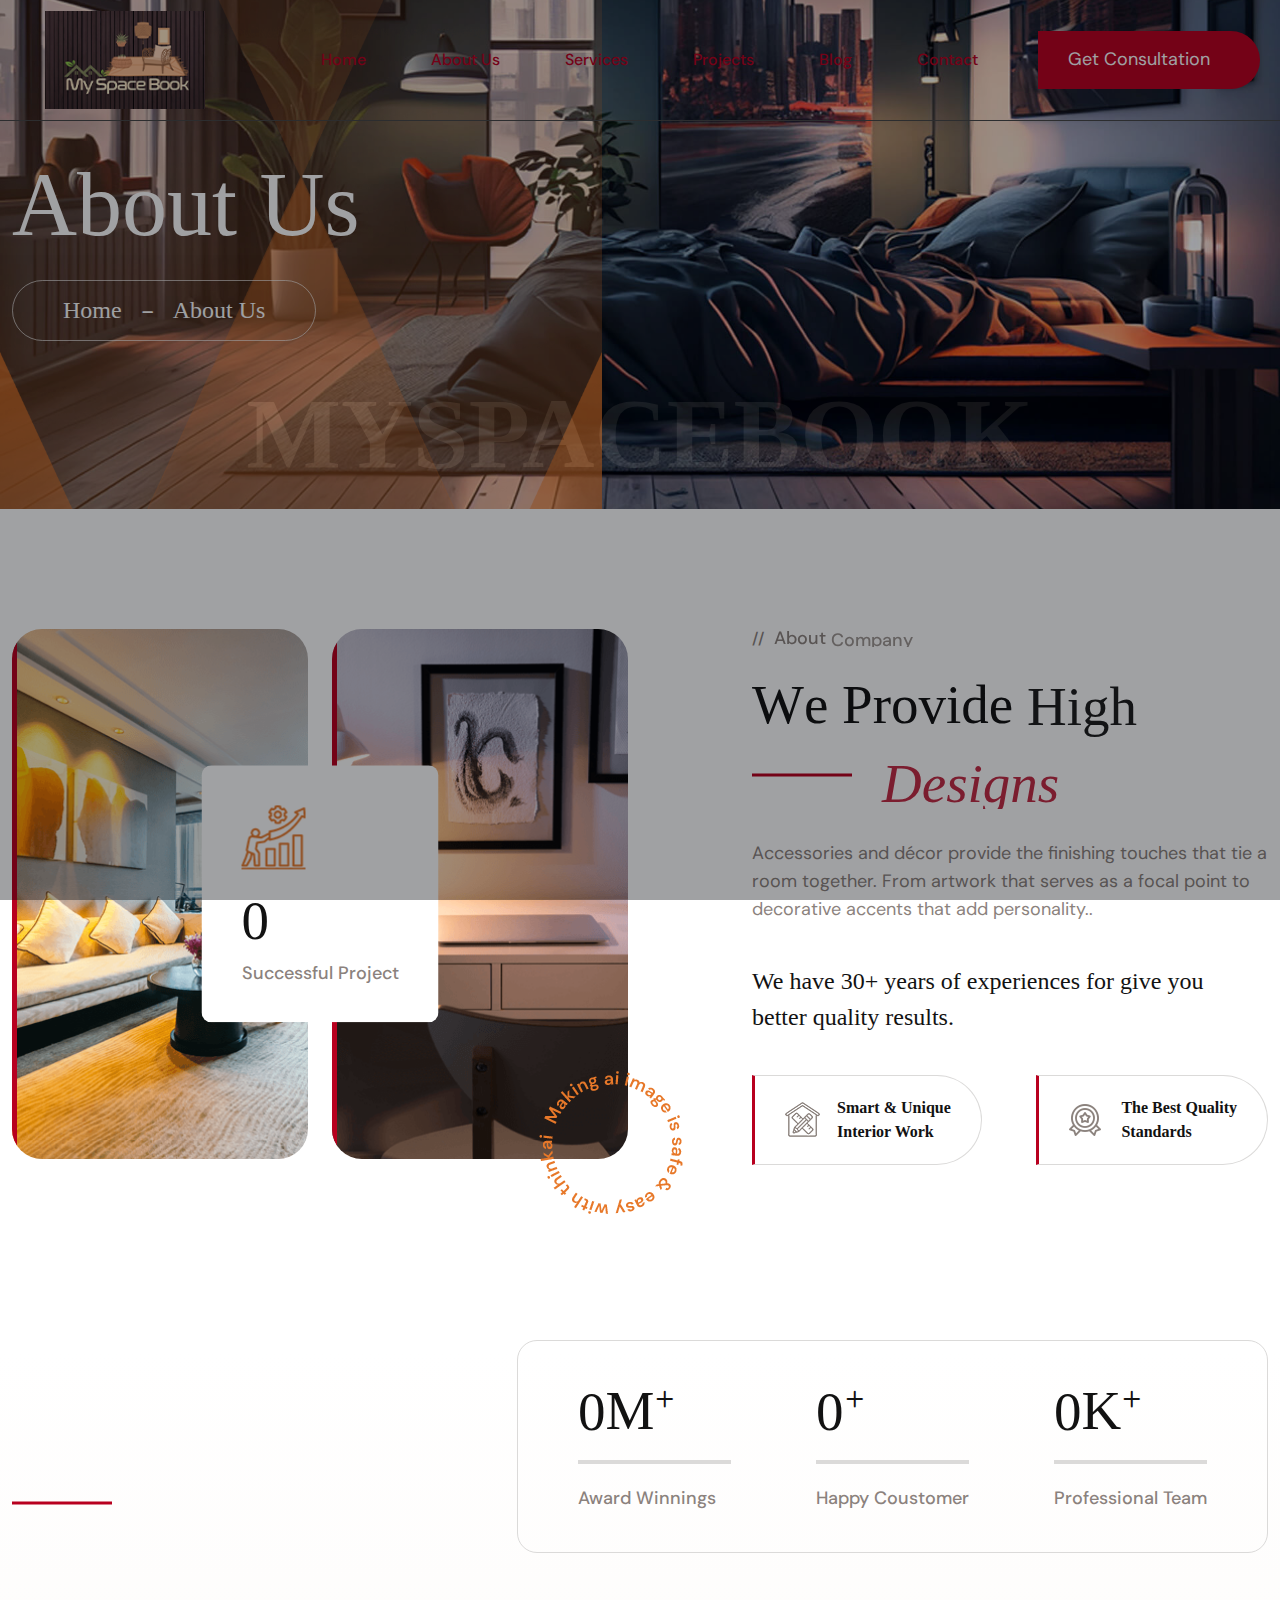
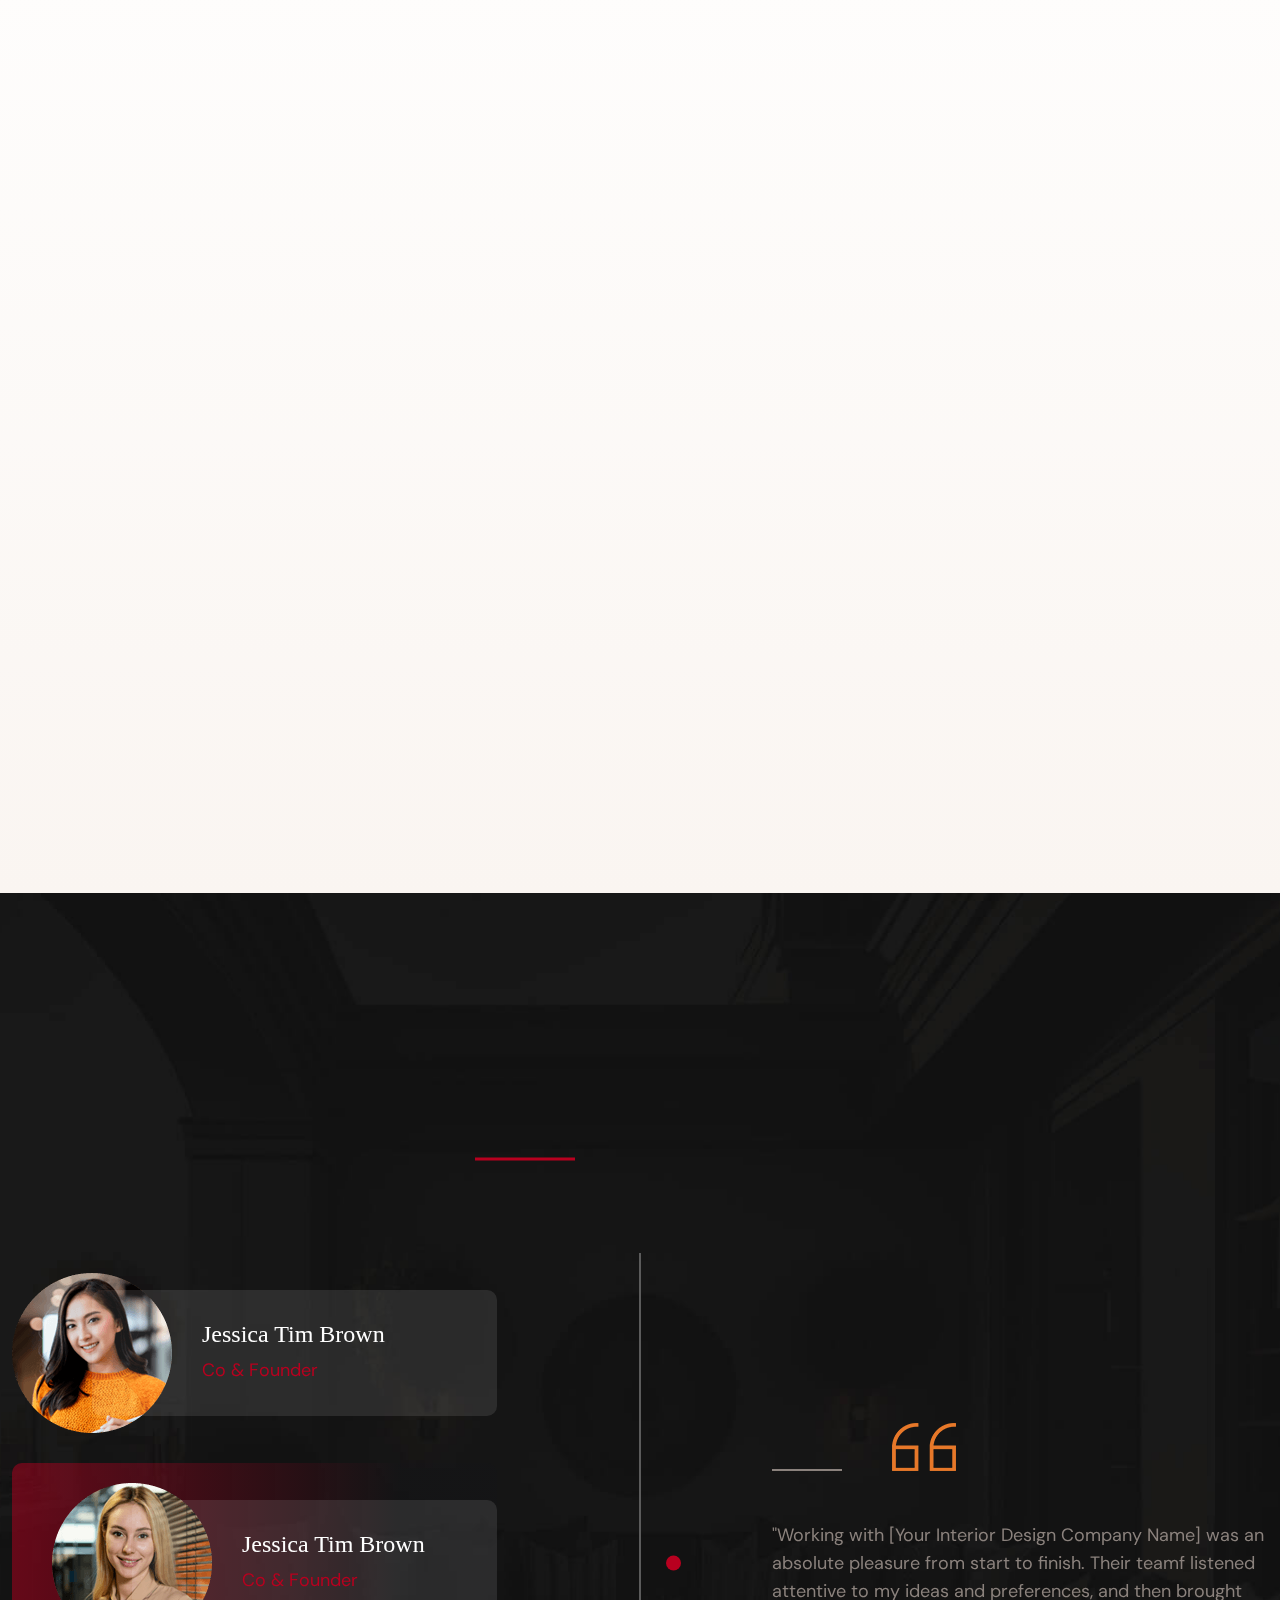
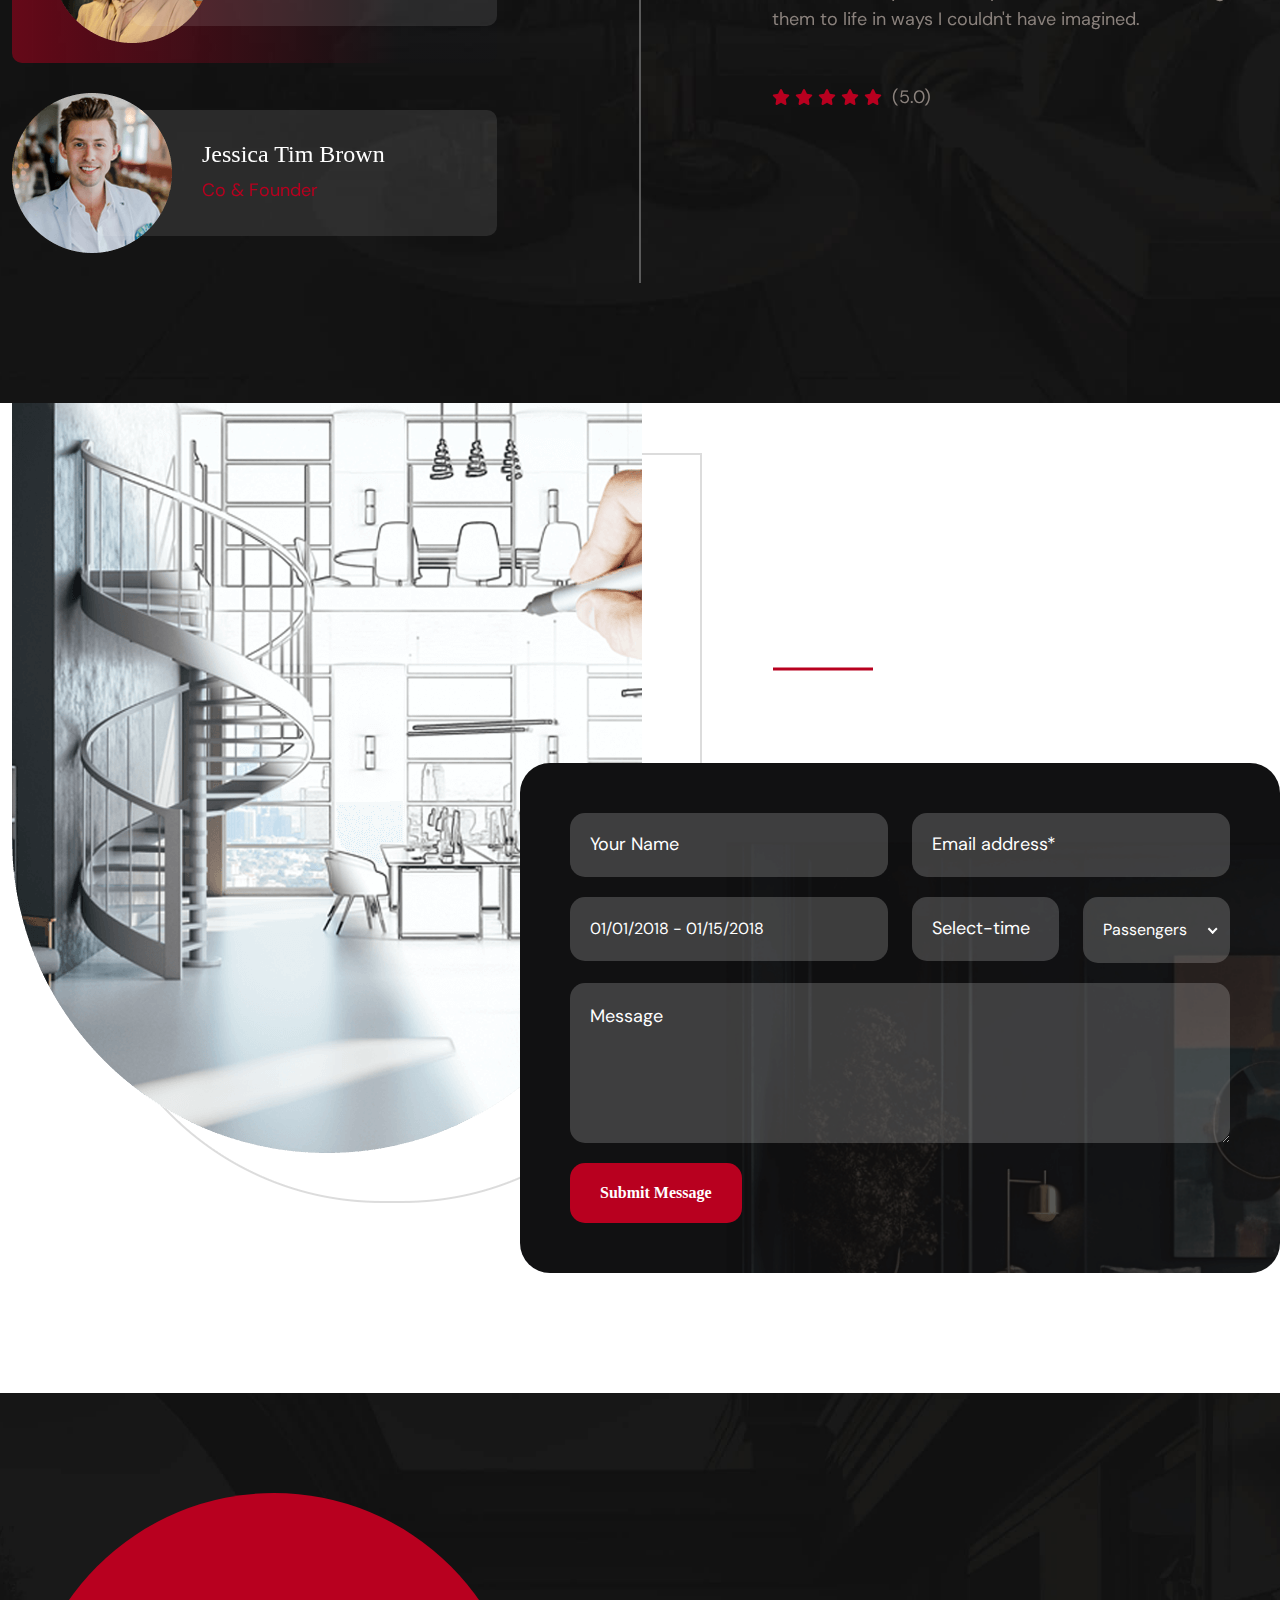
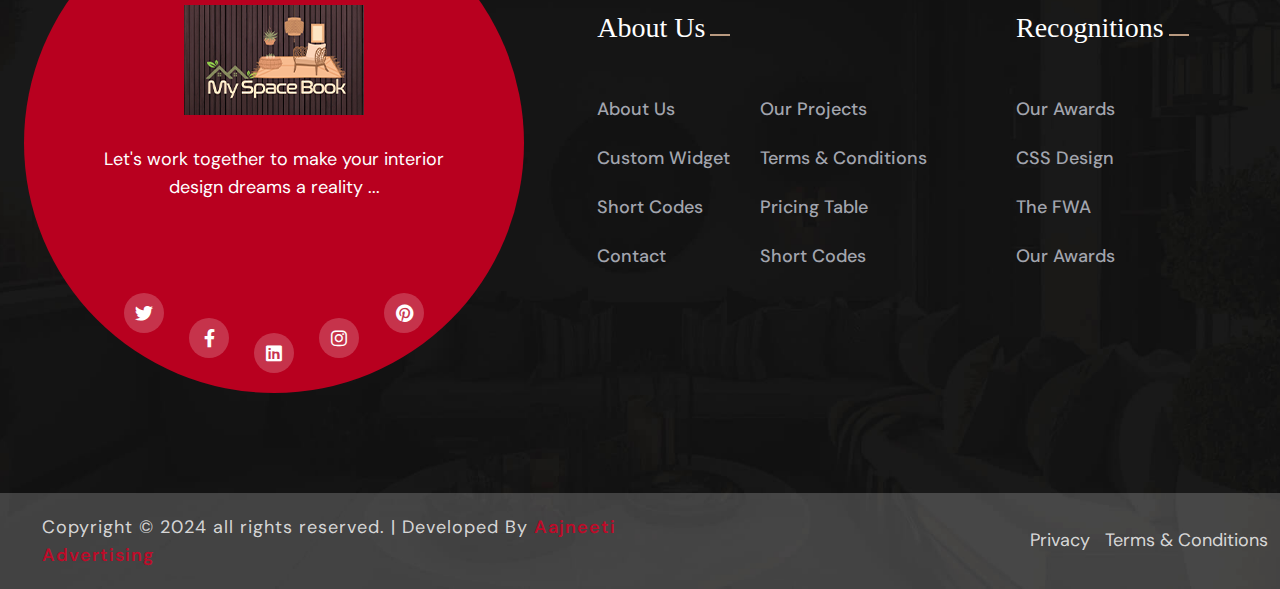
<file: about.html>
<!DOCTYPE html>
<html class="no-js" lang="en">
    
<head>
        <meta charset="utf-8">
        <meta http-equiv="x-ua-compatible" content="ie=edge">
        <meta name="viewport" content="width=device-width, initial-scale=1">
        <meta name="description" content="">

        <!-- Site Title -->
        <title>My SpaceBook - Architecture & Interior</title>

        <!-- Place favicon.ico in the root directory -->
        <link rel="shortcut icon" type="image/x-icon" href="assets/img/msbfav.png">

        <!-- CSS here -->
        <link rel="stylesheet" href="assets/css/bootstrap.min.css">
        <link rel="stylesheet" href="assets/css/fontawesome.min.css">
        <link rel="stylesheet" href="assets/css/venobox.min.css">
        <link rel="stylesheet" href="assets/css/animate.min.css">
        <link rel="stylesheet" href="assets/css/keyframe-animation.css">
        <link rel="stylesheet" href="assets/css/odometer.min.css">
        <link rel="stylesheet" href="assets/css/nice-select.css">
        <link rel="stylesheet" href="assets/css/swiper.min.css">
        <link rel="stylesheet" href="assets/css/main.css">
    </head>

    <body>
        <!-- header-area-start -->
        <header class="header header-2 sticky-active">
            <div class="primary-header">
                <div class="primary-header-inner">
                    <div class="primary-header-left">
                        <div class="header-logo">
                            <div class="header-logo-inner">
                                <a href="index.html">
                                    <img src="assets/img/spacebookwhitelogo.png" alt="Logo">
                                </a>
                            </div>
                        </div>
                        <div class="left-box sidebar-icon d-lg-none">
                            <button class="sidebar-trigger open">
                                <img src="assets/img/icon/side-menu-btn.png" alt="img">
                            </button>
                        </div>
                        
                    </div>
                    <div class="header-menu-wrap">
                        <div class="header-menu-inner">
                            <ul>
                                <li class="menu-item active">
                                    <a href="index.html">Home</a>
                                </li>
                                <li class="menu-item">
                                    <a href="about.html">About Us</a>
                                </li>
                                <li class="menu-item">
                                    <a href="service.html">Services</a>
                                </li>
                                <li class="menu-item">
                                    <a href="project.html">Projects</a>
                                </li>
                                <li class="menu-item">
                                    <a href="blog-grid.html">Blog</a>
                                </li>
                                <li><a href="contact.html">Contact</a></li>
                            </ul>
                        </div>
                    </div>
                    <!-- /.header-menu-wrap -->
                    <div class="header-right">
                        <ul class="header-social">
                            <li><a href="#"><i class="fa-brands fa-facebook-f"></i></a></li>
                            <li><a href="#"><i class="fa-brands fa-twitter"></i></a></li>
                            <li><a href="#"><i class="fa-brands fa-pinterest"></i></a></li>
                        </ul>
                        <div class="search-area">
                            <div class="form-content">
                                <button class="text-white">Get Consultation</button>
                            </div>
                        </div>
                    </div>
                    <!-- /.header-right -->
                </div>
                <!-- /.primary-header-inner -->
            </div>
        </header>
        <!-- /.Main Header -->

        <div class="mobile-menu-items d-none">
            <ul class="mobile-menu-list">
                <li>
                    <a href="index.html">Home</a>
                </li>
                <li>
                    <a href="about.html">About Us</a>
                </li>
                <li>
                    <a href="service.html">Services</a>
                </li>
                <li>
                    <a href="projects.html">Projects</a>
                </li>
                <li>
                    <a href="blog-grid.html">Blog</a>
                </li>
                <li><a href="contact.html">Contact</a></li>
            </ul>
        </div>
        <!-- /.mobile-menu-items -->

        <div id="popup-search-box">
            <div class="box-inner-wrap d-flex align-items-center">
                <form id="form" action="#" method="get" role="search">
                    <input id="popup-search" type="text" name="s" placeholder="Type keywords here...">
                </form>
                <div class="search-close"><i class="fa-sharp fa-regular fa-xmark"></i></div>
            </div>
        </div>
        <!-- /#popup-search-box -->

        <div id="sidebar-area" class="sidebar-area">
            <button class="sidebar-trigger close">
                <svg
                    class="sidebar-close"
                    xmlns="http://www.w3.org/2000/svg"
                    xmlns:xlink="http://www.w3.org/1999/xlink"
                    x="0px"
                    y="0px"
                    width="16px"
                    height="12.7px"
                    viewBox="0 0 16 12.7"
                    style="enable-background: new 0 0 16 12.7"
                    xml:space="preserve"
                >
                    <g>
                        <rect
                            x="0"
                            y="5.4"
                            transform="matrix(0.7071 -0.7071 0.7071 0.7071 -2.1569 7.5208)"
                            width="16"
                            height="2"
                        ></rect>
                        <rect
                            x="0"
                            y="5.4"
                            transform="matrix(0.7071 0.7071 -0.7071 0.7071 6.8431 -3.7929)"
                            width="16"
                            height="2"
                        ></rect>
                    </g>
                </svg>
            </button>
            <div class="side-menu-content">
                <div class="side-menu-logo">
                    <a href="index.html"><img src="assets/img/slogofoot.png" alt="logo"></a>
                </div>
                <div class="side-menu-wrap"></div>
                <div class="side-menu-about">
                    <div class="side-menu-header">
                        <h3>About Us</h3>
                    </div>
                    <p>Lorem ipsum dolor sit amet, consectetur adipisicing elit, sed do eiusmod tempor incididunt ut labore et dolore magna aliqua. Ut enim ad minim veniam, quis nostrud nisi ut aliquip ex ea commodo consequat.</p>
                    <a href="contact.html" class="bd-primary-btn">Contact Us</a>
                </div>
                <div class="side-menu-contact">
                    <div class="side-menu-header">
                        <h3>Contact Us</h3>
                    </div>
                    <ul class="side-menu-list">
                        <li>
                            <i class="fas fa-map-marker-alt"></i>
                            <p>Azamgarh, Uttar Pradesh </p>
                        </li>
                        <li>
                            <i class="fas fa-phone"></i>
                            <a href="tel:+91-9876543210">+91-9876543210</a>
                        </li>
                        <li>
                            <i class="fas fa-envelope-open-text"></i>
                            <a href="mailto:runokcontact@gmail.com">info@myspacebook.in</a>
                        </li>
                    </ul>
                </div>
                <ul class="side-menu-social">
                    <li class="facebook"><a href="#"><i class="fab fa-facebook-f"></i></a></li>
                    <li class="instagram"><a href="#"><i class="fab fa-instagram"></i></a></li>
                    <li class="twitter"><a href="#"><i class="fab fa-twitter"></i></a></li>
                    <li class="g-plus"><a href="#"><i class="fab fa-fab fa-google-plus"></i></a></li>
                </ul>
            </div>
        </div>
        <!--/.sidebar-area-->

        <div id="preloader">
            <div class="loading" data-loading-text="MySpacebook"></div>
        </div>
        <!-- ./ preloader -->

        <section class="page-header" data-background="assets/img/bg-img/page-header-bg.jpg">
                <div class="shape shape-1"><img src="assets/img/shapes/page-header-shape-1.png" alt="shape"></div>
            </div>
            <div class="container">
                <div class="page-header-content">
                    <h1 class="title">About Us</h1>
                    <h4 class="sub-title"><a class="home" href="https://demo.bytezdevs.com/">Home </a><span></span><a class='inner-page' href='https://demo.bytezdevs.com/about'> About Us</a></h4>
                </div>
            </div>
        </section>
        <!-- ./ page-header -->

        <section class="about-section pt-120">
            <div class="container">
                <div class="row">
                    <div class="col-lg-6 col-md-12">
                        <div class="about-img-wrap">
                            <div class="about-img img-reveal">
                                <div class="img-overlay"></div>
                                <img src="assets/img/images/about-img-1.png" alt="img">
                            </div>
                            <div class="about-img-2 img-reveal">
                                <div class="img-overlay"></div>
                                <img src="assets/img/images/about-img-2.png" alt="img">
                            </div>
                            <div class="round-text">
                                <img src="assets/img/shapes/text-round-1.png" alt="text">
                            </div>
                            <div class="about-counter">
                                <div class="icon">
                                    <img src="assets/img/icon/about-icon-1.png" alt="icon">
                                </div>
                                <h3 class="title"><span class="odometer" data-count="3849">0</span></h3>
                                <p>Successful Project</p>
                            </div>
                        </div>
                    </div>
                    <div class="col-lg-6 col-md-12">
                        <div class="about-content">
                            <div class="section-heading">
                                <h4 class="sub-heading" data-text-animation data-split="word" data-duration="1"><span>//</span>About Company</h4>
                                <h2 class="section-title" data-text-animation data-split="word" data-duration="1">We Provide High <br> <span>Designs</span></h2>
                            </div>
                            <p>Accessories and décor provide the finishing touches that tie a room together. From artwork that serves as a focal point to decorative accents that add personality..</p>
                            <h4 class="exp">We have 30+ years of experiences for give
                                you better quality results.</h4>
                            <div class="about-items">
                                <div class="about-item">
                                    <div class="icon"><img src="assets/img/icon/about-item-1.png" alt="icon"></div>
                                    <div class="content">
                                        <h3 class="title">Smart & Unique <br>Interior Work</h3>
                                    </div>
                                </div>
                                <div class="about-item">
                                    <div class="icon"><img src="assets/img/icon/about-item-2.png" alt="icon"></div>
                                    <div class="content">
                                        <h3 class="title">The Best Quality <br>Standards</h3>
                                    </div>
                                </div>
                            </div>
                        </div>
                    </div>
                </div>
            </div>
        </section>
        <!-- ./ about-section -->
        
        <section id="service" class="service-section pb-120 fade-wrapper">
            <div class="container">
                <div class="service-top heading-space">
                    <div class="section-heading mb-0">
                        <h4 class="sub-heading" data-text-animation data-split="word" data-duration="1"><span>//</span>Our Services</h4>
                        <h2 class="section-title" data-text-animation data-split="word" data-duration="1">Explore Our Best <br> <span>Services</span></h2>
                    </div>
                    <div class="counter-area area-2">
                        <div class="counter-wrap wrap-2">
                            <div class="counter-item">
                                <h3 class="title"><span class="odometer" data-count="25">0</span>M<i class="fa-regular fa-plus"></i></h3>
                                <p>Award Winnings</p>
                            </div>
                            <div class="counter-item">
                                <h3 class="title"><span class="odometer" data-count="360">0</span><i class="fa-regular fa-plus"></i></h3>
                                <p>Happy Coustomer</p>
                            </div>
                            <div class="counter-item">
                                <h3 class="title"><span class="odometer" data-count="74">0</span>K<i class="fa-regular fa-plus"></i></h3>
                                <p>Professional Team</p>
                            </div>
                        </div>
                    </div>
                </div>
                <div class="row gy-4">
                    <div class="col-lg-4 col-md-6 fade-top">
                        <div class="service-item">
                            <div class="bg-img" data-background="assets/img/service/service-bg-1.png"></div>
                            <span class="number">01</span>
                            <h3 class="title"><a href="service-details.html">Interior Consulting</a></h3>
                            <div class="icon-box">
                                <div class="icon">
                                    <img src="assets/img/icon/service-icon-1.png" alt="icon">
                                </div>
                                <div class="content">
                                    <p>This invol high-level structure of software system.</p>
                                    <a href="service-details.html"><span class="text">More Details</span> <span class="arrow"><i class="fa-light fa-arrow-right"></i></span></a>
                                </div>
                            </div>
                        </div>
                    </div>
                    <div class="col-lg-4 col-md-6 fade-top">
                        <div class="service-item">
                            <div class="bg-img" data-background="assets/img/service/service-bg-1.png"></div>
                            <span class="number">02</span>
                            <h3 class="title"><a href="service-details.html">Space Plannings</a></h3>
                            <div class="icon-box">
                                <div class="icon">
                                    <img src="assets/img/icon/service-icon-2.png" alt="icon">
                                </div>
                                <div class="content">
                                    <p>This invol high-level structure of software system.</p>
                                    <a href="service-details.html"><span class="text">More Details</span> <span class="arrow"><i class="fa-light fa-arrow-right"></i></span></a>
                                </div>
                            </div>
                        </div>
                    </div>
                    <div class="col-lg-4 col-md-6 fade-top">
                        <div class="service-item">
                            <div class="bg-img" data-background="assets/img/service/service-bg-1.png"></div>
                            <span class="number">03</span>
                            <h3 class="title"><a href="service-details.html">Game Station Design</a></h3>
                            <div class="icon-box">
                                <div class="icon">
                                    <img src="assets/img/icon/service-icon-3.png" alt="icon">
                                </div>
                                <div class="content">
                                    <p>This invol high-level structure of software system.</p>
                                    <a href="service-details.html"><span class="text">More Details</span> <span class="arrow"><i class="fa-light fa-arrow-right"></i></span></a>
                                </div>
                            </div>
                        </div>
                    </div>
                    <div class="col-lg-4 col-md-6 fade-top">
                        <div class="service-item">
                            <div class="bg-img" data-background="assets/img/service/service-bg-1.png"></div>
                            <span class="number">04</span>
                            <h3 class="title"><a href="service-details.html">Commercial Design</a></h3>
                            <div class="icon-box">
                                <div class="icon">
                                    <img src="assets/img/icon/service-icon-4.png" alt="icon">
                                </div>
                                <div class="content">
                                    <p>This invol high-level structure of software system.</p>
                                    <a href="service-details.html"><span class="text">More Details</span> <span class="arrow"><i class="fa-light fa-arrow-right"></i></span></a>
                                </div>
                            </div>
                        </div>
                    </div>
                    <div class="col-lg-4 col-md-6 fade-top">
                        <div class="service-item">
                            <div class="bg-img" data-background="assets/img/service/service-bg-1.png"></div>
                            <span class="number">04</span>
                            <h3 class="title"><a href="service-details.html">Home Plannings</a></h3>
                            <div class="icon-box">
                                <div class="icon">
                                    <img src="assets/img/icon/service-icon-5.png" alt="icon">
                                </div>
                                <div class="content">
                                    <p>This invol high-level structure of software system.</p>
                                    <a href="service-details.html"><span class="text">More Details</span> <span class="arrow"><i class="fa-light fa-arrow-right"></i></span></a>
                                </div>
                            </div>
                        </div>
                    </div>
                    <div class="col-lg-4 col-md-6 fade-top">
                        <div class="service-item">
                            <div class="bg-img" data-background="assets/img/service/service-bg-1.png"></div>
                            <span class="number">06</span>
                            <h3 class="title"><a href="service-details.html">Inrerior Design</a></h3>
                            <div class="icon-box">
                                <div class="icon">
                                    <img src="assets/img/icon/service-icon-6.png" alt="icon">
                                </div>
                                <div class="content">
                                    <p>This invol high-level structure of software system.</p>
                                    <a href="service-details.html"><span class="text">More Details</span> <span class="arrow"><i class="fa-light fa-arrow-right"></i></span></a>
                                </div>
                            </div>
                        </div>
                    </div>
                </div>
            </div>
        </section>
        <!-- ./ service-section -->

        <section class="testimonial-section overflow-hidden pt-120 pb-120" data-background="assets/img/bg-img/testi-bg.jpg">
            <div class="container">
                <div class="section-heading white-content text-center">
                    <h4 class="sub-heading" data-text-animation data-split="word" data-duration="1"><span>//</span>Clients Feedback</h4>
                    <h2 class="section-title" data-text-animation data-split="word" data-duration="1">What Our Client Say <br> <span>about Us </span></h2>
                </div>
                <div class="row testi-border align-items-center">
                    <div class="col-lg-6">
                        <div class="testi-thumb-wrap">
                            <div class="swiper thumb-carousel">
                                <div class="swiper-wrapper">
                                    <div class="swiper-slide">
                                        <div class="testi-author-wrap">
                                            <div class="testi-thumb">
                                                <img src="assets/img/images/testi-author-1.png" alt="testi" />
                                            </div>
                                            <div class="author-content">
                                                <h3 class="title">Jessica Tim Brown</h3>
                                                <span>Co & Founder</span>
                                            </div>
                                        </div>
                                    </div>
                                    <div class="swiper-slide">
                                        <div class="testi-author-wrap">
                                            <div class="testi-thumb">
                                                <img src="assets/img/images/testi-author-2.png" alt="testi" />
                                            </div>
                                            <div class="author-content">
                                                <h3 class="title">Jessica Tim Brown</h3>
                                                <span>Co & Founder</span>
                                            </div>
                                        </div>
                                    </div>
                                    <div class="swiper-slide">
                                        <div class="testi-author-wrap">
                                            <div class="testi-thumb">
                                                <img src="assets/img/images/testi-author-3.png" alt="testi" />
                                            </div>
                                            <div class="author-content">
                                                <h3 class="title">Jessica Tim Brown</h3>
                                                <span>Co & Founder</span>
                                            </div>
                                        </div>
                                    </div>
                                </div>
                            </div>
                        </div>
                    </div>
                    <div class="col-lg-6">
                        <div class="testi-right">
                            <div class="swiper content-carousel">
                                <div class="swiper-wrapper">
                                    <div class="swiper-slide">
                                        <div class="testi-content">
                                            <div class="quote">
                                                <img src="assets/img/images/quote.png" alt="img">
                                            </div>
                                            <p>
                                                "Working with [Your Interior Design Company Name] was an
                                                absolute pleasure from start to finish. Their teamf listened attentive
                                                to my ideas and preferences, and then brought them to
                                                life in ways I couldn't have imagined.
                                            </p>
                                            <div class="review-wrap">
                                                <ul class="review">
                                                    <li><i class="fas fa-star"></i></li>
                                                    <li><i class="fas fa-star"></i></li>
                                                    <li><i class="fas fa-star"></i></li>
                                                    <li><i class="fas fa-star"></i></li>
                                                    <li><i class="fas fa-star"></i></li>
                                                </ul>
                                                <span>(5.0)</span>
                                            </div>
                                        </div>
                                    </div>
                                    <div class="swiper-slide">
                                        <div class="testi-content">
                                            <div class="quote">
                                                <img src="assets/img/images/quote.png" alt="img">
                                            </div>
                                            <p>
                                                "Working with [Your Interior Design Company Name] was an
                                                absolute pleasure from start to finish. Their teamf listened attentive
                                                to my ideas and preferences, and then brought them to
                                                life in ways I couldn't have imagined.
                                            </p>
                                            <div class="review-wrap">
                                                <ul class="review">
                                                    <li><i class="fas fa-star"></i></li>
                                                    <li><i class="fas fa-star"></i></li>
                                                    <li><i class="fas fa-star"></i></li>
                                                    <li><i class="fas fa-star"></i></li>
                                                    <li><i class="fas fa-star"></i></li>
                                                </ul>
                                                <span>(5.0)</span>
                                            </div>
                                        </div>
                                    </div>
                                    <div class="swiper-slide">
                                        <div class="testi-content">
                                            <div class="quote">
                                                <img src="assets/img/images/quote.png" alt="img">
                                            </div>
                                            <p>
                                                "Working with [Your Interior Design Company Name] was an
                                                absolute pleasure from start to finish. Their teamf listened attentive
                                                to my ideas and preferences, and then brought them to
                                                life in ways I couldn't have imagined.
                                            </p>
                                            <div class="review-wrap">
                                                <ul class="review">
                                                    <li><i class="fas fa-star"></i></li>
                                                    <li><i class="fas fa-star"></i></li>
                                                    <li><i class="fas fa-star"></i></li>
                                                    <li><i class="fas fa-star"></i></li>
                                                    <li><i class="fas fa-star"></i></li>
                                                </ul>
                                                <span>(5.0)</span>
                                            </div>
                                        </div>
                                    </div>
                                </div>
                            </div>
                        </div>
                    </div>
                </div>
            </div>
        </section>
        <!-- ./ testimonial-section -->
        
        <section class="request-section pb-120 overflow-hidden">
            <div class="container">
                <div class="row request-wrap">
                    <div class="col-lg-7">
                        <div class="request-img">
                            <div class="shape"><img src="assets/img/shapes/req-shape.png" alt="shape"></div>
                            <img src="assets/img/images/req-img.png" alt="img">
                        </div>
                    </div>
                    <div class="col-lg-5">
                        <div class="request-content pt-120">
                            <div class="section-heading mb-30">
                                <h4 class="sub-heading" data-text-animation data-split="word" data-duration="1"><span>//</span>Contact With Us</h4>
                                <h2 class="section-title" data-text-animation data-split="word" data-duration="1">Join the Community<br> <span>to Know Us  </span></h2>
                            </div>
                        </div>
                    </div>
                    <div class="request-form-wrap" data-background="assets/img/bg-img/request-bg.png">
                        <form action="https://demo.bytezdevs.com/inserct-html/mail.php">
                            <div class="request-form">
                                <form action="https://demo.bytezdevs.com/inserct-html/mail.php" method="post" id="ajax_contact" class="form-horizontal">
                                    <div class="form-group row">
                                        <div class="col-md-6">
                                            <div class="form-item">
                                                <input type="text" id="fullname" name="fullname" class="form-control" placeholder="Your Name">
                                            </div>
                                        </div>
                                        <div class="col-md-6">
                                            <div class="form-item">
                                                <input type="text" id="email-2" name="email" class="form-control" placeholder="Email address*">
                                            </div>
                                        </div>
                                    </div>
                                    <div class="form-group row">
                                        <div class="col-md-6">
                                            <div class="form-item">
                                                <input type="text" class="form-control" name="daterange" value="01/01/2018 - 01/15/2018">
                                            </div>
                                        </div>
                                        <div class="col-md-6">
                                            <div class="row">
                                                <div class="col-md-6">
                                                    <div class="form-item">
                                                        <input type="text" id="time" name="time" class="form-control" placeholder="Select-time">
                                                    </div>
                                                </div>
                                                <div class="col-md-6">
                                                    <div class="form-item">
                                                        <div class="nice-select select-control country" tabindex="0"><span class="current">Passengers</span><ul class="list"><li data-value="" class="option selected focus">Passengers</li><li data-value="vdt" class="option">01</li><li data-value="can" class="option">02</li><li data-value="uk" class="option">03</li></ul></div>
                                                    </div>
                                                </div>
                                            </div>
                                        </div>
                                    </div>
                                    <div class="form-group row">
                                        <div class="col-md-12">
                                            <div class="form-item message-item">
                                                <textarea id="message" name="message" cols="30" rows="5" class="form-control address" placeholder="Message"></textarea>
                                            </div>
                                        </div>
                                    </div>
                                    <div class="submit-btn">
                                        <button id="submit" class="bd-primary-btn" type="submit">Submit Message</button>
                                    </div>
                                </form>
                            </div>
                        </form>
                    </div>
                </div>
            </div>
        </section>
        <!-- ./ blog-section -->

        <footer class="footer-section overflow-hidden" data-background="assets/img/bg-img/footer-bg.jpg">
            
            <div class="container">
                <div class="row gy-lg-0 gy-5 footer-wrap align-items-center">
                    <div class="col-lg-5 col-md-12">
                        <div class="footer-box-wrap">
                            <div class="footer-box text-center">
                                <a class="footer-logo" href="index.html"><img src="assets/img/myspclogo.png"  alt="img"></a>
                                <p>Let's work together to make your interior <br>
                                design dreams a reality ... </p>
                                <ul class="footer-social">
                                    <li><a href="#"><i class="fa-brands fa-twitter"></i></a></li>
                                    <li><a href="#"><i class="fa-brands fa-facebook-f"></i></a></li>
                                    <li><a href="#"><i class="fa-brands fa-linkedin"></i></a></li>
                                    <li><a href="#"><i class="fa-brands fa-instagram"></i></a></li>
                                    <li><a href="#"><i class="fa-brands fa-pinterest"></i></a></li>
                                </ul>
                            </div>
                        </div>
                    </div>
                    <div class="col-lg-4 col-md-6">
                        <div class="footer-widget footer-col-2">
                            <div class="widget-header">
                                <h3 class="widget-title">About Us</h3>
                            </div>
                            <div class="footer-list-wrap">
                                <ul class="footer-list">
                                    <li><a href="about.html">About Us</a></li>
                                    <li><a href="project.html">Custom Widget</a></li>
                                    <li><a href="service.html">Short Codes</a></li>
                                    <li><a href="team.html">Contact</a></li>
                                </ul>
                                <ul class="footer-list">
                                    <li><a href="about.html">Our Projects</a></li>
                                    <li><a href="project.html">Terms & Conditions</a></li>
                                    <li><a href="service.html"> Pricing Table</a></li>
                                    <li><a href="team.html">Short Codes</a></li>
                                </ul>
                            </div>
                        </div>
                    </div>
                    <div class="col-lg-3 col-md-6">
                        <div class="footer-widget footer-col-2">
                            <div class="widget-header">
                                <h3 class="widget-title">Recognitions</h3>
                            </div>
                            <div class="footer-list-wrap">
                                <ul class="footer-list">
                                    <li><a href="about.html">Our Awards</a></li>
                                    <li><a href="project.html">CSS Design</a></li>
                                    <li><a href="service.html">The FWA</a></li>
                                    <li><a href="team.html">Our Awards</a></li>
                                </ul>
                            </div>
                        </div>
                    </div>
                </div>
            </div>
            <div class="copyright-area">
                <div class="container-fluid">
                    <div class="row copyright-content">
                        <div class="col-md-6">
                            <p>Copyright © 2024 all rights reserved. | Developed By <a href="https://aajneeti.social/"
                                style="color: #ca0627ea; font-weight:600">Aajneeti Advertising</a></p> 
                        </div>
                        <div class="col-md-6">
                            <ul class="copy-list">
                                <li><a href="#">Privacy</a></li>
                                <li><a href="#">Terms & Conditions</a></li>
                            </ul>
                        </div>
                    </div>
                </div>
            </div>
        </footer>
        <!-- ./ footer-section -->

        <div id="scroll-percentage"><span id="scroll-percentage-value"></span></div>
        <!--scrollup-->

        <!-- JS here -->
        <script src="assets/js/vendor/jquary-3.6.0.min.js"></script>
        <script src="assets/js/vendor/bootstrap-bundle.js"></script>
        <script src="assets/js/vendor/imagesloaded-pkgd.js"></script>
        <script src="assets/js/vendor/waypoints.min.js"></script>
        <script src="assets/js/vendor/venobox.min.js"></script>
        <script src="assets/js/vendor/odometer.min.js"></script>
        <script src="assets/js/vendor/meanmenu.js"></script>
        <script src="assets/js/vendor/smooth-scroll.js"></script>
        <script src="assets/js/vendor/jquery.isotope.js"></script>
        <script src="assets/js/vendor/wow.min.js"></script>
        <script src="assets/js/vendor/swiper.min.js"></script>
        <script src="assets/js/vendor/split-type.min.js"></script>
        <script src="assets/js/vendor/gsap.min.js"></script>
        <script src="assets/js/vendor/scroll-trigger.min.js"></script>
        <script src="assets/js/vendor/nice-select.js"></script>
        <script src="assets/js/slider.js"></script>
        <script src="assets/js/ajax-form.js"></script>
        <script src="assets/js/contact.js"></script>
        <script src="assets/js/main.js"></script>
    </body>

<!-- Mirrored from demo.bytezdevs.com/inserct-html/about.html by HTTrack Website Copier/3.x [XR&CO'2014], Mon, 28 Oct 2024 12:05:52 GMT -->
</html>
</file>
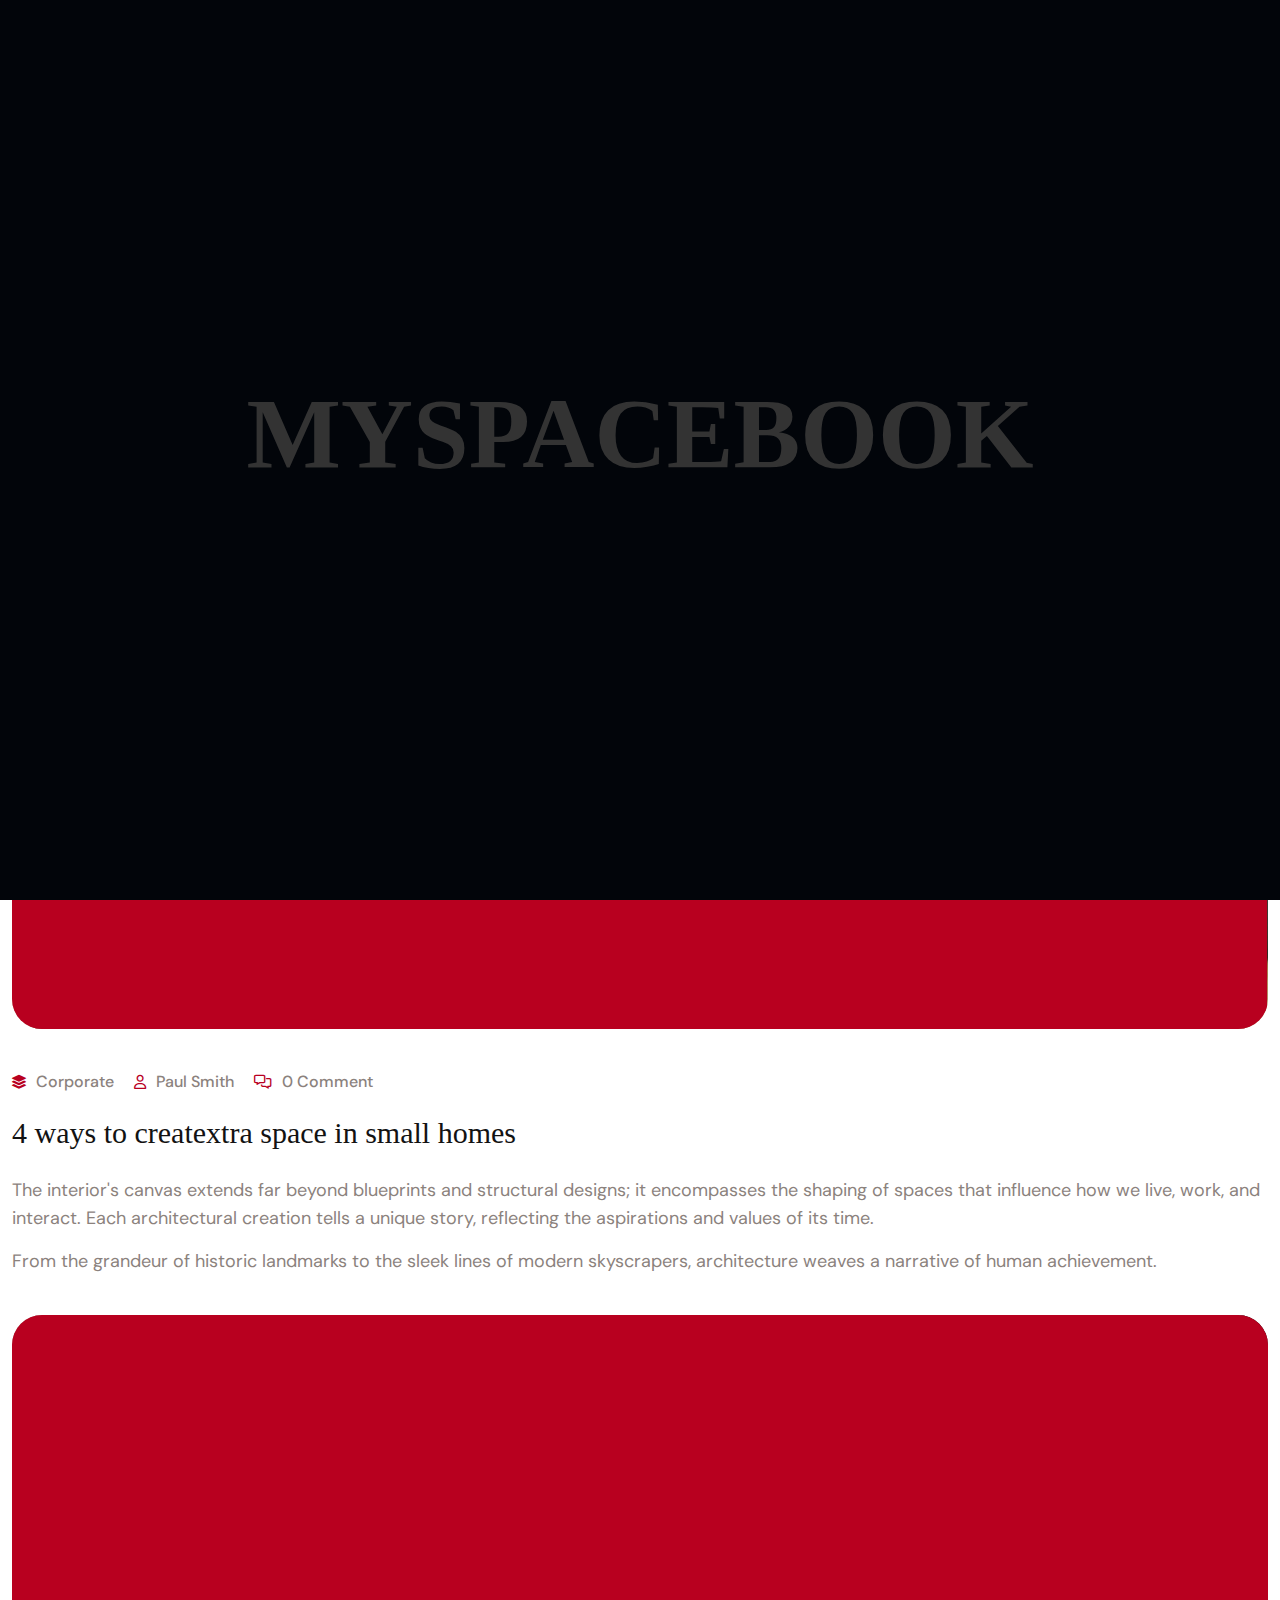
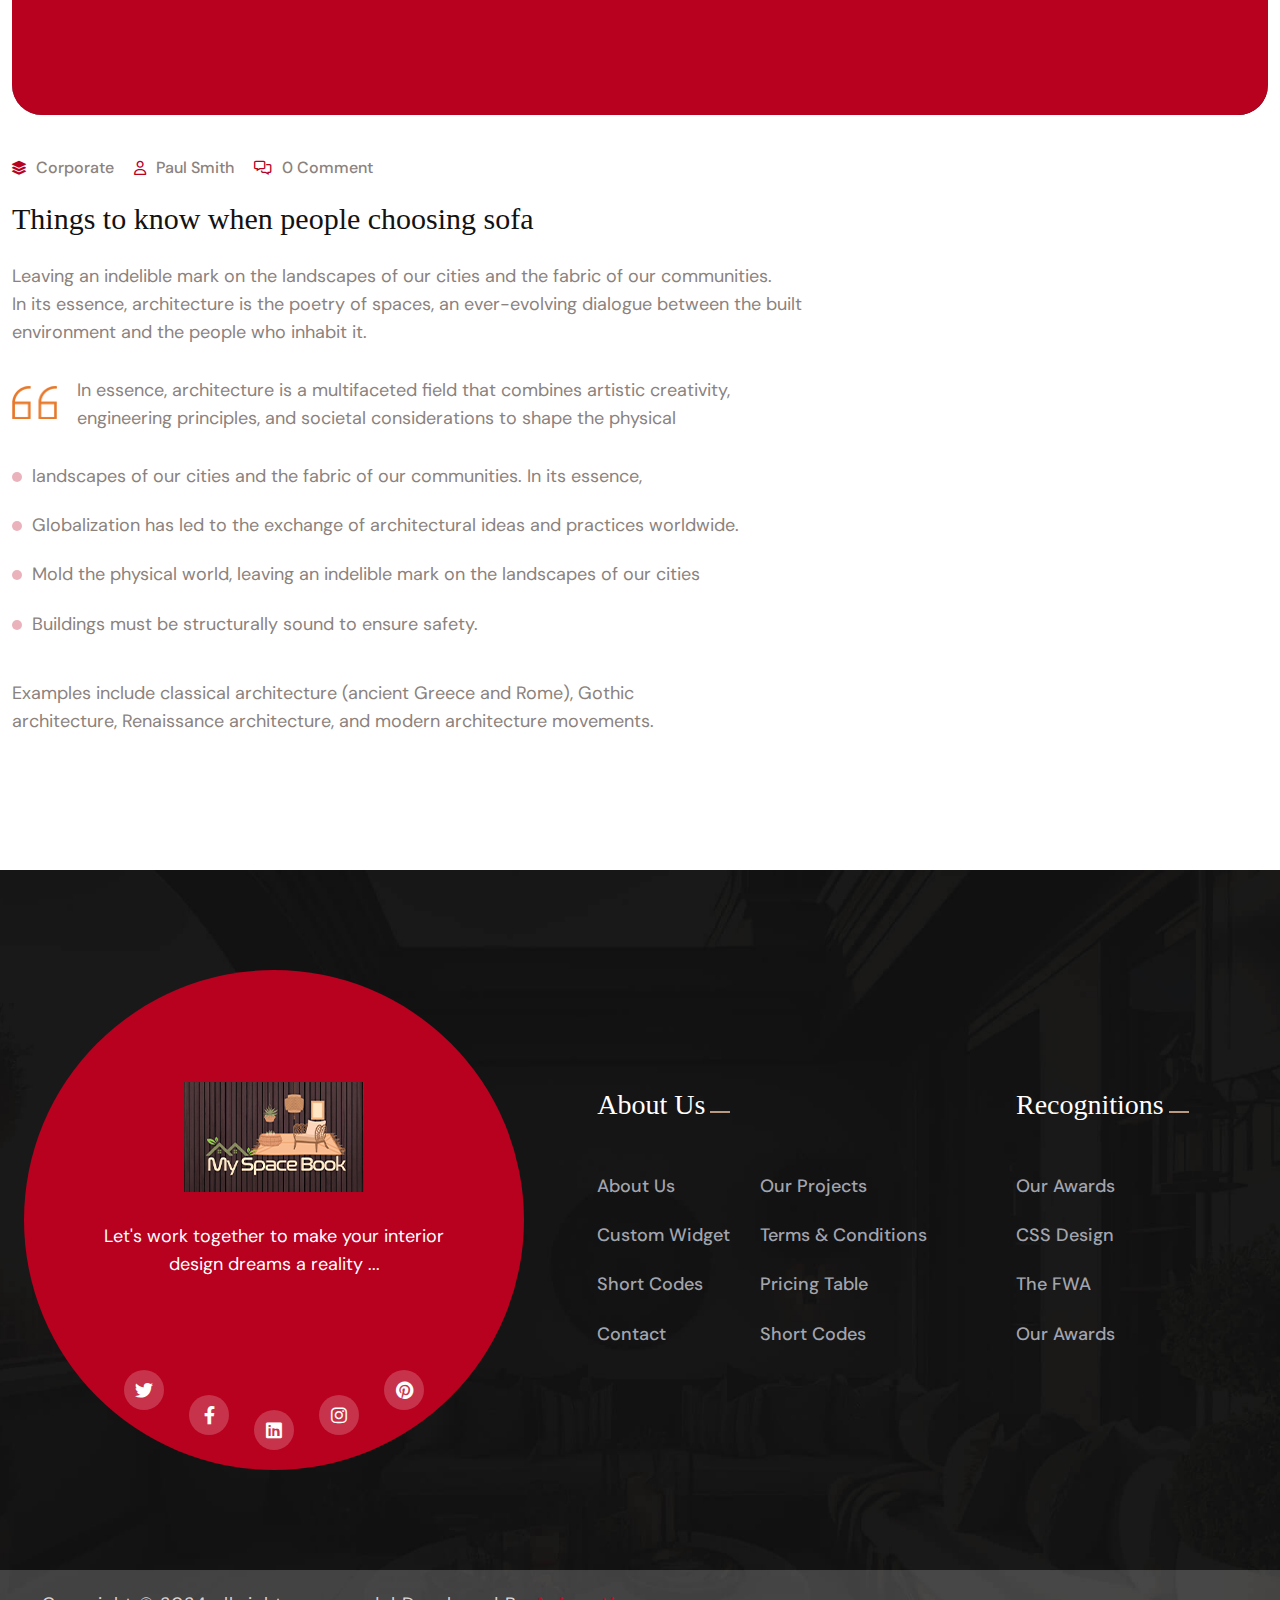
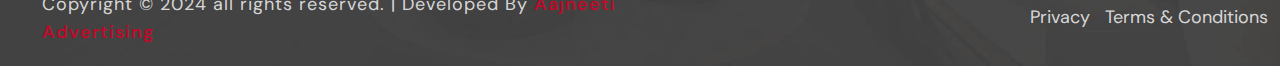
<file: blog-details.html>
<!DOCTYPE html>
<html class="no-js" lang="en">
    
<head>
        <meta charset="utf-8">
        <meta http-equiv="x-ua-compatible" content="ie=edge">
        <meta name="viewport" content="width=device-width, initial-scale=1">
        <meta name="description" content="">

        <!-- Site Title -->
        <title>My SpaceBook - Architecture & Interior</title>

        <!-- Place favicon.ico in the root directory -->
        <link rel="shortcut icon" type="image/x-icon" href="assets/img/msbfav.png">

        <!-- CSS here -->
        <link rel="stylesheet" href="assets/css/bootstrap.min.css">
        <link rel="stylesheet" href="assets/css/fontawesome.min.css">
        <link rel="stylesheet" href="assets/css/venobox.min.css">
        <link rel="stylesheet" href="assets/css/animate.min.css">
        <link rel="stylesheet" href="assets/css/keyframe-animation.css">
        <link rel="stylesheet" href="assets/css/odometer.min.css">
        <link rel="stylesheet" href="assets/css/nice-select.css">
        <link rel="stylesheet" href="assets/css/swiper.min.css">
        <link rel="stylesheet" href="assets/css/main.css">
    </head>

    <body>
        <!-- header-area-start -->
        <header class="header header-2 sticky-active">
            <div class="primary-header">
                <div class="primary-header-inner">
                    <div class="primary-header-left">
                        <div class="header-logo">
                            <div class="header-logo-inner">
                                <a href="index.html">
                                    <img src="assets/img/spacebookwhitelogo.png" alt="Logo">
                                </a>
                            </div>
                        </div>
                        <div class="left-box sidebar-icon d-lg-none">
                            <button class="sidebar-trigger open">
                                <img src="assets/img/icon/side-menu-btn.png" alt="img">
                            </button>
                        </div>
                        
                    </div>
                    <div class="header-menu-wrap">
                        <div class="header-menu-inner">
                            <ul>
                                <li class="menu-item active">
                                    <a href="index.html">Home</a>
                                </li>
                                <li class="menu-item">
                                    <a href="about.html">About Us</a>
                                </li>
                                <li class="menu-item">
                                    <a href="service.html">Services</a>
                                </li>
                                <li class="menu-item">
                                    <a href="project.html">Projects</a>
                                </li>
                                <li class="menu-item">
                                    <a href="blog-grid.html">Blog</a>
                                </li>
                                <li><a href="contact.html">Contact</a></li>
                            </ul>
                        </div>
                    </div>
                    <!-- /.header-menu-wrap -->
                    <div class="header-right">
                        <ul class="header-social">
                            <li><a href="#"><i class="fa-brands fa-facebook-f"></i></a></li>
                            <li><a href="#"><i class="fa-brands fa-twitter"></i></a></li>
                            <li><a href="#"><i class="fa-brands fa-pinterest"></i></a></li>
                        </ul>
                        <div class="search-area">
                            <div class="form-content">
                                <button class="text-white">Get Consultation</button>
                            </div>
                        </div>
                    </div>
                    <!-- /.header-right -->
                </div>
                <!-- /.primary-header-inner -->
            </div>
        </header>
        <!-- /.Main Header -->

        <div class="mobile-menu-items d-none">
            <ul class="mobile-menu-list">
                <li>
                    <a href="index.html">Home</a>
                </li>
                <li>
                    <a href="about.html">About Us</a>
                </li>
                <li>
                    <a href="service.html">Services</a>
                </li>
                <li>
                    <a href="projects.html">Projects</a>
                </li>
                <li>
                    <a href="blog-grid.html">Blog</a>
                </li>
                <li><a href="contact.html">Contact</a></li>
            </ul>
        </div>
        <!-- /.mobile-menu-items -->

        <div id="popup-search-box">
            <div class="box-inner-wrap d-flex align-items-center">
                <form id="form" action="#" method="get" role="search">
                    <input id="popup-search" type="text" name="s" placeholder="Type keywords here...">
                </form>
                <div class="search-close"><i class="fa-sharp fa-regular fa-xmark"></i></div>
            </div>
        </div>
        <!-- /#popup-search-box -->

        <div id="sidebar-area" class="sidebar-area">
            <button class="sidebar-trigger close">
                <svg
                    class="sidebar-close"
                    xmlns="http://www.w3.org/2000/svg"
                    xmlns:xlink="http://www.w3.org/1999/xlink"
                    x="0px"
                    y="0px"
                    width="16px"
                    height="12.7px"
                    viewBox="0 0 16 12.7"
                    style="enable-background: new 0 0 16 12.7"
                    xml:space="preserve"
                >
                    <g>
                        <rect
                            x="0"
                            y="5.4"
                            transform="matrix(0.7071 -0.7071 0.7071 0.7071 -2.1569 7.5208)"
                            width="16"
                            height="2"
                        ></rect>
                        <rect
                            x="0"
                            y="5.4"
                            transform="matrix(0.7071 0.7071 -0.7071 0.7071 6.8431 -3.7929)"
                            width="16"
                            height="2"
                        ></rect>
                    </g>
                </svg>
            </button>
            <div class="side-menu-content">
                <div class="side-menu-logo">
                    <a href="index.html"><img src="assets/img/slogofoot.png" alt="logo"></a>
                </div>
                <div class="side-menu-wrap"></div>
                <div class="side-menu-about">
                    <div class="side-menu-header">
                        <h3>About Us</h3>
                    </div>
                    <p>Lorem ipsum dolor sit amet, consectetur adipisicing elit, sed do eiusmod tempor incididunt ut labore et dolore magna aliqua. Ut enim ad minim veniam, quis nostrud nisi ut aliquip ex ea commodo consequat.</p>
                    <a href="contact.html" class="bd-primary-btn">Contact Us</a>
                </div>
                <div class="side-menu-contact">
                    <div class="side-menu-header">
                        <h3>Contact Us</h3>
                    </div>
                    <ul class="side-menu-list">
                        <li>
                            <i class="fas fa-map-marker-alt"></i>
                            <p>Azamgarh, Uttar Pradesh </p>
                        </li>
                        <li>
                            <i class="fas fa-phone"></i>
                            <a href="tel:+91-9876543210">+91-9876543210</a>
                        </li>
                        <li>
                            <i class="fas fa-envelope-open-text"></i>
                            <a href="mailto:runokcontact@gmail.com">info@myspacebook.in</a>
                        </li>
                    </ul>
                </div>
                <ul class="side-menu-social">
                    <li class="facebook"><a href="#"><i class="fab fa-facebook-f"></i></a></li>
                    <li class="instagram"><a href="#"><i class="fab fa-instagram"></i></a></li>
                    <li class="twitter"><a href="#"><i class="fab fa-twitter"></i></a></li>
                    <li class="g-plus"><a href="#"><i class="fab fa-fab fa-google-plus"></i></a></li>
                </ul>
            </div>
        </div>
        <!--/.sidebar-area-->

        <div id="preloader">
            <div class="loading" data-loading-text="MySpacebook"></div>
        </div>
        <!-- ./ preloader -->

        <section class="page-header" data-background="assets/img/bg-img/page-header-bg.jpg">
                <div class="shape shape-1"><img src="assets/img/shapes/page-header-shape-1.png" alt="shape"></div>
            </div>
            <div class="container">
                <div class="page-header-content">
                    <h1 class="title">Blog Details</h1>
                    <h4 class="sub-title"><a class="home" href="index.html">Home </a><span></span><a class='inner-page' href='blog-details.html'> Blog Details</a></h4>
                </div>
            </div>
        </section>
        <!-- ./ page-header -->

        <section class="blog-details pt-120 pb-120">
            <div class="container">
                <div class="row gy-5">
                    <div class="col-lg-12 col-md-12">
                        <div class="blog-details-wrap">
                            <div class="blog-details-img img-reveal mb-40">
                                <div class="img-overlay"></div>
                                <img src="assets/img/blog/blog-details-img.png" alt="blog">
                            </div>
                            <div class="post-meta">
                                <li><i class="fa-sharp fa-solid fa-layer-group"></i>Corporate</li>
                                <li><i class="fa-sharp fa-regular fa-user"></i>Paul Smith</li>
                                <li><i class="fa-sharp fa-regular fa-messages"></i>0 Comment</li>
                            </div>
                            <h2 class="details-title mb-25">4 ways to creatextra space in small homes</h2>
                            <p>The interior's canvas extends far beyond blueprints and structural designs; it encompasses the
                                shaping of spaces that influence how we live, work, and interact. Each architectural creation tells a unique
                                story, reflecting the aspirations and values of its time.
                            </p>
                            <p class="mb-40">From the grandeur of historic landmarks to the sleek lines of modern skyscrapers, architecture weaves a
                                narrative of human achievement.
                            </p>
                            <div class="blog-details-img img-reveal mb-40">
                                <div class="img-overlay"></div>
                                <img src="assets/img/blog/blog-details-img-2.png" alt="blog">
                            </div>
                            <div class="post-meta">
                                <li><i class="fa-sharp fa-solid fa-layer-group"></i>Corporate</li>
                                <li><i class="fa-sharp fa-regular fa-user"></i>Paul Smith</li>
                                <li><i class="fa-sharp fa-regular fa-messages"></i>0 Comment</li>
                            </div>
                            <h2 class="details-title mb-25">Things to know when people choosing sofa</h2>
                            <p>Leaving an indelible mark on the landscapes of our cities and the fabric of our communities. <br>
                                In its essence, architecture is the poetry of spaces, an ever-evolving dialogue between the built <br>
                                environment and the people who inhabit it.
                            </p>
                            <div class="blog-quote-wrap">
                                <div class="quote">
                                    <img src="assets/img/icon/quote.png" alt="">
                                </div>
                                <p>In essence, architecture is a multifaceted field that combines artistic creativity, <br> engineering principles, and societal considerations to shape the physical</p>
                            </div>
                            <ul class="blog-details-list">
                                <li><span></span>landscapes of our cities and the fabric of our communities. In its essence, </li>
                                <li><span></span>Globalization has led to the exchange of architectural ideas and practices worldwide. </li>
                                <li><span></span>Mold the physical world, leaving an indelible mark on the landscapes of our cities </li>
                                <li><span></span>Buildings must be structurally sound to ensure safety.</li>
                            </ul>
                            <p>Examples include classical architecture (ancient Greece and Rome), Gothic <br> architecture, Renaissance architecture, and modern architecture movements.</p>
                            
                        </div>
                    </div>
                    <!-- <div class="col-lg-4">
                        <div class="sidebar-widget">
                            <h3 class="widget-title">Search</h3>
                            <div class="search-box">
                                <form action="https://demo.bytezdevs.com/inserct-html/mail.php" class="search-form">
                                    <input type="text" class="form-control" placeholder="Search">
                                    <button class="search-btn" type="button">
                                        <i class="fa-regular fa-magnifying-glass"></i>
                                    </button>
                                </form>
                            </div>
                        </div>
                        <div class="sidebar-widget">
                            <h3 class="widget-title">Category</h3>
                            <ul class="category-list">
                                <li><a href="#">Structures <i class="fa-light fa-arrow-right"></i></a></li>
                                <li><a href="#">Furniture <i class="fa-light fa-arrow-right"></i></a></li>
                                <li><a href="#">Interior Design <i class="fa-light fa-arrow-right"></i></a></li>
                                <li><a href="#">Lifestyle <i class="fa-light fa-arrow-right"></i></a></li>
                            </ul>
                        </div>
                        <div class="sidebar-widget">
                            <h3 class="widget-title">Recent Post</h3>
                            <div class="sidebar-post-wrap">
                                <div class="sidebar-post">
                                    <img src="assets/img/blog/sidebar-post-1.png" alt="post">
                                    <div class="post-content">
                                        <h3 class="title"><a href="#">Things to know when people choosing Sofa</a></h3>
                                        <ul class="post-meta">
                                            <li>16 June 2024</li>
                                        </ul>
                                    </div>
                                </div>
                                <div class="sidebar-post">
                                    <img src="assets/img/blog/sidebar-post-2.png" alt="post">
                                    <div class="post-content">
                                        <h3 class="title"><a href="#">4 ways to creatextra space in small homes</a></h3>
                                        <ul class="post-meta">
                                            <li>16 June 2024</li>
                                        </ul>
                                    </div>
                                </div>
                                <div class="sidebar-post">
                                    <img src="assets/img/blog/sidebar-post-3.png" alt="post">
                                    <div class="post-content">
                                        <h3 class="title"><a href="#">Colour schemes to intro spring in your home</a></h3>
                                        <ul class="post-meta">
                                            <li>16 June 2024</li>
                                        </ul>
                                    </div>
                                </div>
                            </div>
                        </div>
                        <div class="sidebar-widget sticky-widget">
                            <h3 class="widget-title">Tags Cloud</h3>
                            <ul class="tags">
                                <li><a href="#">Design</a></li>
                                <li><a href="#">Lectures</a></li>
                                <li><a href="#">Artists</a></li>
                                <li><a href="#">Exhibitions</a></li>
                                <li><a href="#">Jobs</a></li>
                                <li><a href="#">Features</a></li>
                                <li><a href="#">Creative</a></li>
                            </ul>
                        </div>
                    </div> -->
                </div>
            </div>
        </section>
        <!-- ./ Blog Details -->

        <footer class="footer-section overflow-hidden" data-background="assets/img/bg-img/footer-bg.jpg">
            
            <div class="container">
                <div class="row gy-lg-0 gy-5 footer-wrap align-items-center">
                    <div class="col-lg-5 col-md-12">
                        <div class="footer-box-wrap">
                            <div class="footer-box text-center">
                                <a class="footer-logo" href="index.html"><img src="assets/img/myspclogo.png"  alt="img"></a>
                                <p>Let's work together to make your interior <br>
                                design dreams a reality ... </p>
                                <ul class="footer-social">
                                    <li><a href="#"><i class="fa-brands fa-twitter"></i></a></li>
                                    <li><a href="#"><i class="fa-brands fa-facebook-f"></i></a></li>
                                    <li><a href="#"><i class="fa-brands fa-linkedin"></i></a></li>
                                    <li><a href="#"><i class="fa-brands fa-instagram"></i></a></li>
                                    <li><a href="#"><i class="fa-brands fa-pinterest"></i></a></li>
                                </ul>
                            </div>
                        </div>
                    </div>
                    <div class="col-lg-4 col-md-6">
                        <div class="footer-widget footer-col-2">
                            <div class="widget-header">
                                <h3 class="widget-title">About Us</h3>
                            </div>
                            <div class="footer-list-wrap">
                                <ul class="footer-list">
                                    <li><a href="about.html">About Us</a></li>
                                    <li><a href="project.html">Custom Widget</a></li>
                                    <li><a href="service.html">Short Codes</a></li>
                                    <li><a href="team.html">Contact</a></li>
                                </ul>
                                <ul class="footer-list">
                                    <li><a href="about.html">Our Projects</a></li>
                                    <li><a href="project.html">Terms & Conditions</a></li>
                                    <li><a href="service.html"> Pricing Table</a></li>
                                    <li><a href="team.html">Short Codes</a></li>
                                </ul>
                            </div>
                        </div>
                    </div>
                    <div class="col-lg-3 col-md-6">
                        <div class="footer-widget footer-col-2">
                            <div class="widget-header">
                                <h3 class="widget-title">Recognitions</h3>
                            </div>
                            <div class="footer-list-wrap">
                                <ul class="footer-list">
                                    <li><a href="about.html">Our Awards</a></li>
                                    <li><a href="project.html">CSS Design</a></li>
                                    <li><a href="service.html">The FWA</a></li>
                                    <li><a href="team.html">Our Awards</a></li>
                                </ul>
                            </div>
                        </div>
                    </div>
                </div>
            </div>
            <div class="copyright-area">
                <div class="container-fluid">
                    <div class="row copyright-content">
                        <div class="col-md-6">
                            <p>Copyright © 2024 all rights reserved. | Developed By <a href="https://aajneeti.social/"
                                style="color: #ca0627ea; font-weight:600">Aajneeti Advertising</a></p> 
                        </div>
                        <div class="col-md-6">
                            <ul class="copy-list">
                                <li><a href="#">Privacy</a></li>
                                <li><a href="#">Terms & Conditions</a></li>
                            </ul>
                        </div>
                    </div>
                </div>
            </div>
        </footer>
        <!-- ./ footer-section -->

        <div id="scroll-percentage"><span id="scroll-percentage-value"></span></div>
        <!--scrollup-->

        <!-- JS here -->
        <script src="assets/js/vendor/jquary-3.6.0.min.js"></script>
        <script src="assets/js/vendor/bootstrap-bundle.js"></script>
        <script src="assets/js/vendor/imagesloaded-pkgd.js"></script>
        <script src="assets/js/vendor/waypoints.min.js"></script>
        <script src="assets/js/vendor/venobox.min.js"></script>
        <script src="assets/js/vendor/odometer.min.js"></script>
        <script src="assets/js/vendor/meanmenu.js"></script>
        <script src="assets/js/vendor/smooth-scroll.js"></script>
        <script src="assets/js/vendor/jquery.isotope.js"></script>
        <script src="assets/js/vendor/wow.min.js"></script>
        <script src="assets/js/vendor/swiper.min.js"></script>
        <script src="assets/js/vendor/split-type.min.js"></script>
        <script src="assets/js/vendor/gsap.min.js"></script>
        <script src="assets/js/vendor/scroll-trigger.min.js"></script>
        <script src="assets/js/vendor/nice-select.js"></script>
        <script src="assets/js/slider.js"></script>
        <script src="assets/js/ajax-form.js"></script>
        <script src="assets/js/contact.js"></script>
        <script src="assets/js/main.js"></script>
    </body>

<!-- Mirrored from demo.bytezdevs.com/inserct-html/blog-details.html by HTTrack Website Copier/3.x [XR&CO'2014], Mon, 28 Oct 2024 12:05:58 GMT -->
</html>
</file>
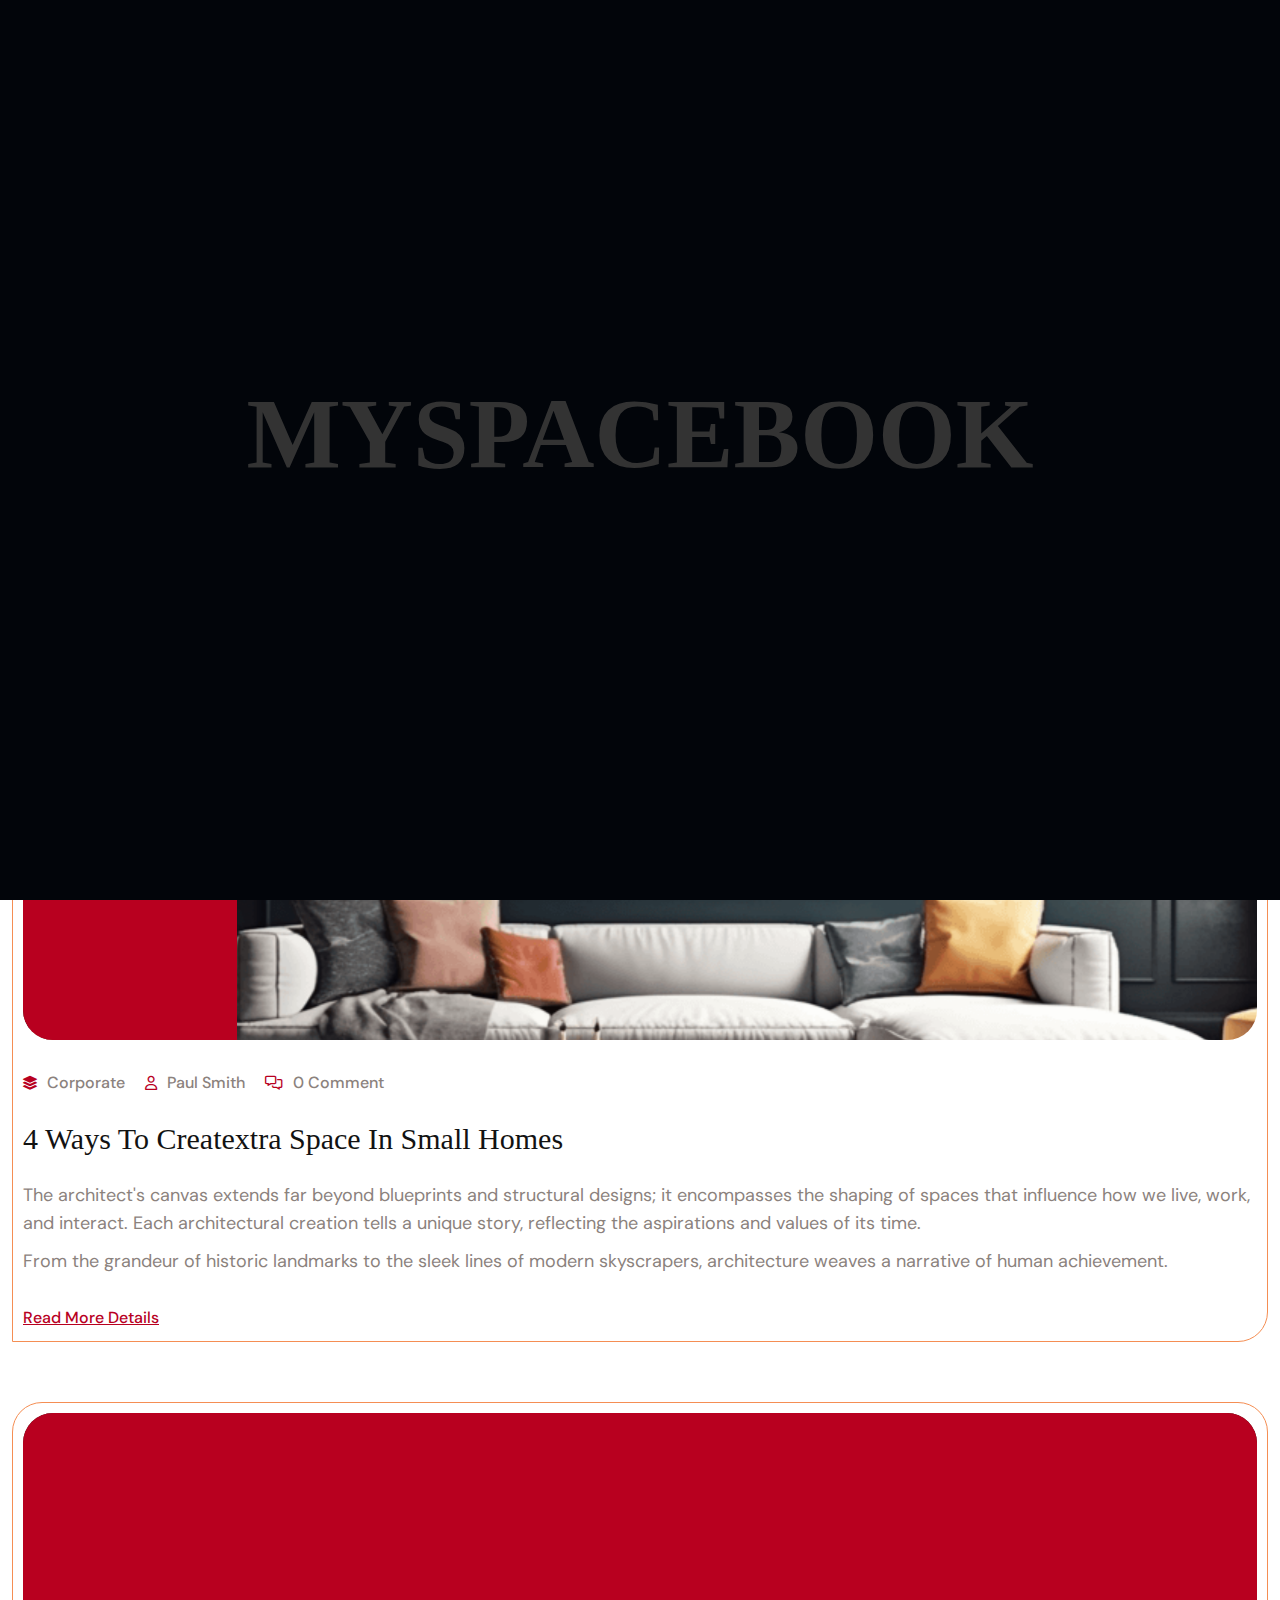
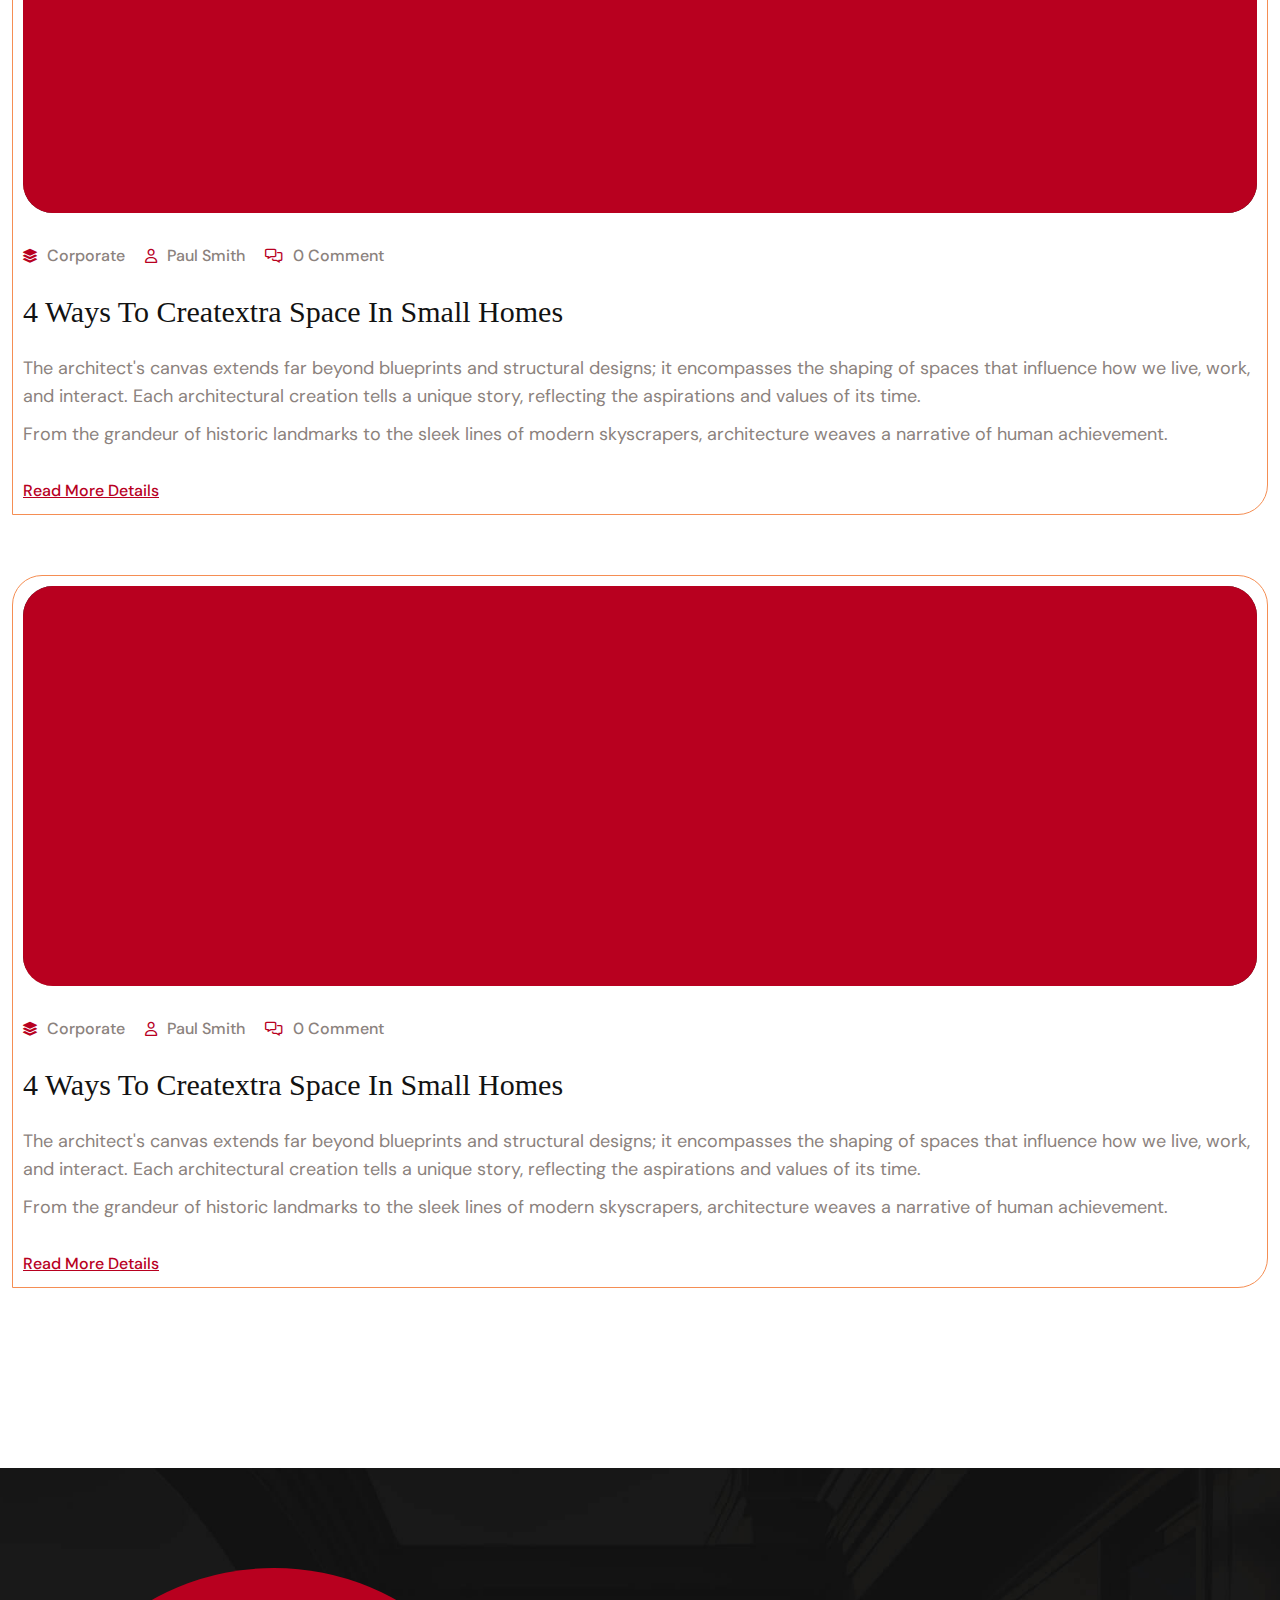
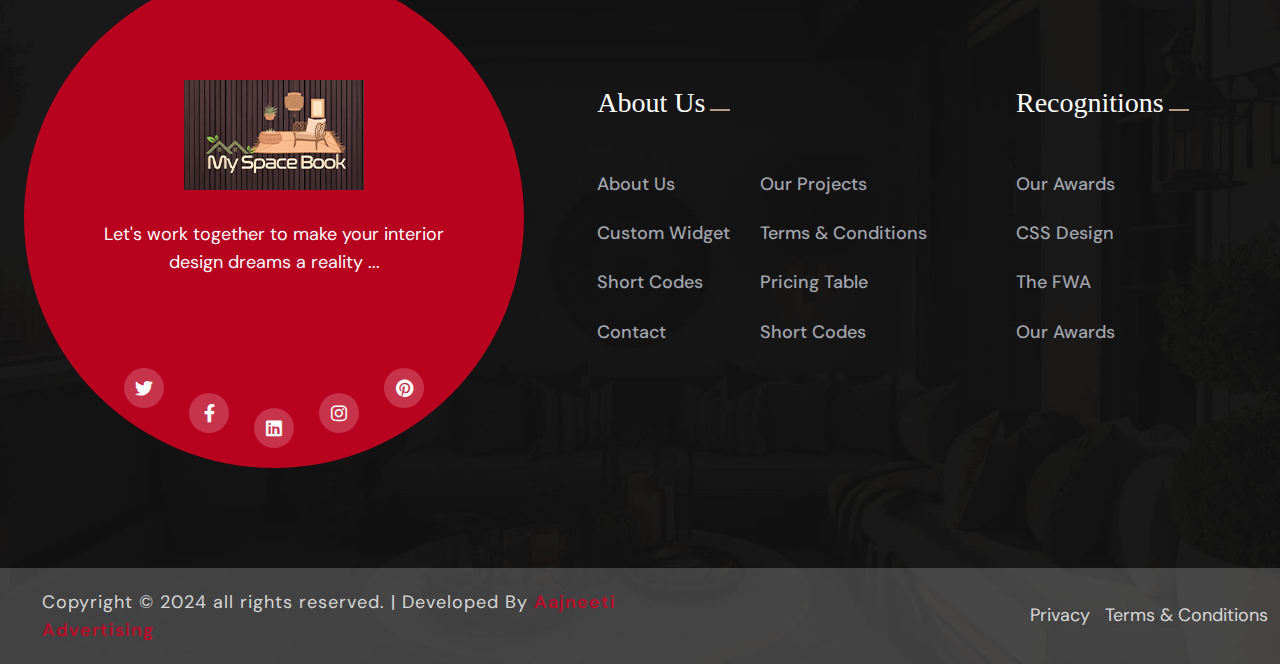
<file: blog-grid.html>
<!DOCTYPE html>
<html class="no-js" lang="en">
    
<head>
        <meta charset="utf-8">
        <meta http-equiv="x-ua-compatible" content="ie=edge">
        <meta name="viewport" content="width=device-width, initial-scale=1">
        <meta name="description" content="">

        <!-- Site Title -->
        <title>My SpaceBook - Architecture & Interior</title>

        <!-- Place favicon.ico in the root directory -->
        <link rel="shortcut icon" type="image/x-icon" href="assets/img/msbfav.png">

        <!-- CSS here -->
        <link rel="stylesheet" href="assets/css/bootstrap.min.css">
        <link rel="stylesheet" href="assets/css/fontawesome.min.css">
        <link rel="stylesheet" href="assets/css/venobox.min.css">
        <link rel="stylesheet" href="assets/css/animate.min.css">
        <link rel="stylesheet" href="assets/css/keyframe-animation.css">
        <link rel="stylesheet" href="assets/css/odometer.min.css">
        <link rel="stylesheet" href="assets/css/nice-select.css">
        <link rel="stylesheet" href="assets/css/swiper.min.css">
        <link rel="stylesheet" href="assets/css/main.css">
    </head>

    <body>
        <!-- header-area-start -->
        <header class="header header-2 sticky-active">
            <div class="primary-header">
                <div class="primary-header-inner">
                    <div class="primary-header-left">
                        <div class="header-logo">
                            <div class="header-logo-inner">
                                <a href="index.html">
                                    <img src="assets/img/spacebookwhitelogo.png" alt="Logo">
                                </a>
                            </div>
                        </div>
                        <div class="left-box sidebar-icon d-lg-none">
                            <button class="sidebar-trigger open">
                                <img src="assets/img/icon/side-menu-btn.png" alt="img">
                            </button>
                        </div>
                        
                    </div>
                    <div class="header-menu-wrap">
                        <div class="header-menu-inner">
                            <ul>
                                <li class="menu-item active">
                                    <a href="index.html">Home</a>
                                </li>
                                <li class="menu-item">
                                    <a href="about.html">About Us</a>
                                </li>
                                <li class="menu-item">
                                    <a href="service.html">Services</a>
                                </li>
                                <li class="menu-item">
                                    <a href="project.html">Projects</a>
                                </li>
                                <li class="menu-item">
                                    <a href="blog-grid.html">Blog</a>
                                </li>
                                <li><a href="contact.html">Contact</a></li>
                            </ul>
                        </div>
                    </div>
                    <!-- /.header-menu-wrap -->
                    <div class="header-right">
                        <ul class="header-social">
                            <li><a href="#"><i class="fa-brands fa-facebook-f"></i></a></li>
                            <li><a href="#"><i class="fa-brands fa-twitter"></i></a></li>
                            <li><a href="#"><i class="fa-brands fa-pinterest"></i></a></li>
                        </ul>
                        <div class="search-area">
                            <div class="form-content">
                                <button class="text-white">Get Consultation</button>
                            </div>
                        </div>
                    </div>
                    <!-- /.header-right -->
                </div>
                <!-- /.primary-header-inner -->
            </div>
        </header>
        <!-- /.Main Header -->

        <div class="mobile-menu-items d-none">
            <ul class="mobile-menu-list">
                <li>
                    <a href="index.html">Home</a>
                </li>
                <li>
                    <a href="about.html">About Us</a>
                </li>
                <li>
                    <a href="service.html">Services</a>
                </li>
                <li>
                    <a href="projects.html">Projects</a>
                </li>
                <li>
                    <a href="blog-grid.html">Blog</a>
                </li>
                <li><a href="contact.html">Contact</a></li>
            </ul>
        </div>
        <!-- /.mobile-menu-items -->

        <div id="popup-search-box">
            <div class="box-inner-wrap d-flex align-items-center">
                <form id="form" action="#" method="get" role="search">
                    <input id="popup-search" type="text" name="s" placeholder="Type keywords here...">
                </form>
                <div class="search-close"><i class="fa-sharp fa-regular fa-xmark"></i></div>
            </div>
        </div>
        <!-- /#popup-search-box -->

        <div id="sidebar-area" class="sidebar-area">
            <button class="sidebar-trigger close">
                <svg
                    class="sidebar-close"
                    xmlns="http://www.w3.org/2000/svg"
                    xmlns:xlink="http://www.w3.org/1999/xlink"
                    x="0px"
                    y="0px"
                    width="16px"
                    height="12.7px"
                    viewBox="0 0 16 12.7"
                    style="enable-background: new 0 0 16 12.7"
                    xml:space="preserve"
                >
                    <g>
                        <rect
                            x="0"
                            y="5.4"
                            transform="matrix(0.7071 -0.7071 0.7071 0.7071 -2.1569 7.5208)"
                            width="16"
                            height="2"
                        ></rect>
                        <rect
                            x="0"
                            y="5.4"
                            transform="matrix(0.7071 0.7071 -0.7071 0.7071 6.8431 -3.7929)"
                            width="16"
                            height="2"
                        ></rect>
                    </g>
                </svg>
            </button>
            <div class="side-menu-content">
                <div class="side-menu-logo">
                    <a href="index.html"><img src="assets/img/slogofoot.png" alt="logo"></a>
                </div>
                <div class="side-menu-wrap"></div>
                <div class="side-menu-about">
                    <div class="side-menu-header">
                        <h3>About Us</h3>
                    </div>
                    <p>Lorem ipsum dolor sit amet, consectetur adipisicing elit, sed do eiusmod tempor incididunt ut labore et dolore magna aliqua. Ut enim ad minim veniam, quis nostrud nisi ut aliquip ex ea commodo consequat.</p>
                    <a href="contact.html" class="bd-primary-btn">Contact Us</a>
                </div>
                <div class="side-menu-contact">
                    <div class="side-menu-header">
                        <h3>Contact Us</h3>
                    </div>
                    <ul class="side-menu-list">
                        <li>
                            <i class="fas fa-map-marker-alt"></i>
                            <p>Azamgarh, Uttar Pradesh </p>
                        </li>
                        <li>
                            <i class="fas fa-phone"></i>
                            <a href="tel:+91-9876543210">+91-9876543210</a>
                        </li>
                        <li>
                            <i class="fas fa-envelope-open-text"></i>
                            <a href="mailto:runokcontact@gmail.com">info@myspacebook.in</a>
                        </li>
                    </ul>
                </div>
                <ul class="side-menu-social">
                    <li class="facebook"><a href="#"><i class="fab fa-facebook-f"></i></a></li>
                    <li class="instagram"><a href="#"><i class="fab fa-instagram"></i></a></li>
                    <li class="twitter"><a href="#"><i class="fab fa-twitter"></i></a></li>
                    <li class="g-plus"><a href="#"><i class="fab fa-fab fa-google-plus"></i></a></li>
                </ul>
            </div>
        </div>
        <!--/.sidebar-area-->

        <div id="preloader">
            <div class="loading" data-loading-text="MySpacebook"></div>
        </div>
        <!-- ./ preloader -->

        <section class="page-header" data-background="assets/img/bg-img/page-header-bg.jpg">
                <div class="shape shape-1"><img src="assets/img/shapes/page-header-shape-1.png" alt="shape"></div>
            </div>
            <div class="container">
                <div class="page-header-content">
                    <h1 class="title">Blogs</h1>
                    <h4 class="sub-title"><a class="home" href="index.html">Home </a><span></span><a class='inner-page' href='blog-grid.html'> Blog Standard</a></h4>
                </div>
            </div>
        </section>
        <!-- ./ page-header -->

        <div class="blog-section pt-120 pb-120">
            <div class="container">
                <div class="row">
                    <div class="col-lg-12 col-md-12">
                        <div class="post-card-2 card-1 inner-blog">
                            <div class="post-thumb img-reveal">
                                <div class="img-overlay"></div>
                                <img src="assets/img/blog/inner-post-1.png" alt="post">
                                <div class="date-box">
                                    <h4 class="date">08 <span>Feb</span></h4>
                                </div>
                            </div>
                            <div class="post-content">
                                <div class="post-meta">
                                    <li><i class="fa-sharp fa-solid fa-layer-group"></i>Corporate</li>
                                    <li><i class="fa-sharp fa-regular fa-user"></i>Paul Smith</li>
                                    <li><i class="fa-sharp fa-regular fa-messages"></i>0 Comment</li>
                                </div>
                                <h3 class="title"><a href="blog-details.html">4 ways to creatextra space in small homes</a></h3>
                                <p>The architect's canvas extends far beyond blueprints and structural designs; it encompasses the
                                    shaping of spaces that influence how we live, work, and interact. Each architectural creation tells a unique
                                    story, reflecting the aspirations and values of its time.
                                </p>
                                <p>From the grandeur of historic landmarks to the sleek lines of modern skyscrapers, architecture weaves a
                                    narrative of human achievement.
                                </p>
                                <a href="#" class="inner-blog-btn">Read More Details</a>
                            </div>
                        </div>
                        <div class="post-card-2 card-1 inner-blog">
                            <div class="post-thumb img-reveal">
                                <div class="img-overlay"></div>
                                <img src="assets/img/blog/inner-post-2.png" alt="post">
                                <div class="date-box">
                                    <h4 class="date">08 <span>Feb</span></h4>
                                </div>
                            </div>
                            <div class="post-content">
                                <div class="post-meta">
                                    <li><i class="fa-sharp fa-solid fa-layer-group"></i>Corporate</li>
                                    <li><i class="fa-sharp fa-regular fa-user"></i>Paul Smith</li>
                                    <li><i class="fa-sharp fa-regular fa-messages"></i>0 Comment</li>
                                </div>
                                <h3 class="title"><a href="blog-details.html">4 ways to creatextra space in small homes</a></h3>
                                <p>The architect's canvas extends far beyond blueprints and structural designs; it encompasses the
                                    shaping of spaces that influence how we live, work, and interact. Each architectural creation tells a unique
                                    story, reflecting the aspirations and values of its time.
                                </p>
                                <p>From the grandeur of historic landmarks to the sleek lines of modern skyscrapers, architecture weaves a
                                    narrative of human achievement.
                                </p>
                                <a href="#" class="inner-blog-btn">Read More Details</a>
                            </div>
                        </div>
                        <div class="post-card-2 card-1 inner-blog">
                            <div class="post-thumb img-reveal">
                                <div class="img-overlay"></div>
                                <img src="assets/img/blog/inner-post-3.png" alt="post">
                                <div class="date-box">
                                    <h4 class="date">08 <span>Feb</span></h4>
                                </div>
                            </div>
                            <div class="post-content">
                                <div class="post-meta">
                                    <li><i class="fa-sharp fa-solid fa-layer-group"></i>Corporate</li>
                                    <li><i class="fa-sharp fa-regular fa-user"></i>Paul Smith</li>
                                    <li><i class="fa-sharp fa-regular fa-messages"></i>0 Comment</li>
                                </div>
                                <h3 class="title"><a href="blog-details.html">4 ways to creatextra space in small homes</a></h3>
                                <p>The architect's canvas extends far beyond blueprints and structural designs; it encompasses the
                                    shaping of spaces that influence how we live, work, and interact. Each architectural creation tells a unique
                                    story, reflecting the aspirations and values of its time.
                                </p>
                                <p>From the grandeur of historic landmarks to the sleek lines of modern skyscrapers, architecture weaves a
                                    narrative of human achievement.
                                </p>
                                <a href="#" class="inner-blog-btn">Read More Details</a>
                            </div>
                        </div>
                    </div>
                    
                </div>
            </div>
        </div>

        <footer class="footer-section overflow-hidden" data-background="assets/img/bg-img/footer-bg.jpg">
            
            <div class="container">
                <div class="row gy-lg-0 gy-5 footer-wrap align-items-center">
                    <div class="col-lg-5 col-md-12">
                        <div class="footer-box-wrap">
                            <div class="footer-box text-center">
                                <a class="footer-logo" href="index.html"><img src="assets/img/myspclogo.png"  alt="img"></a>
                                <p>Let's work together to make your interior <br>
                                design dreams a reality ... </p>
                                <ul class="footer-social">
                                    <li><a href="#"><i class="fa-brands fa-twitter"></i></a></li>
                                    <li><a href="#"><i class="fa-brands fa-facebook-f"></i></a></li>
                                    <li><a href="#"><i class="fa-brands fa-linkedin"></i></a></li>
                                    <li><a href="#"><i class="fa-brands fa-instagram"></i></a></li>
                                    <li><a href="#"><i class="fa-brands fa-pinterest"></i></a></li>
                                </ul>
                            </div>
                        </div>
                    </div>
                    <div class="col-lg-4 col-md-6">
                        <div class="footer-widget footer-col-2">
                            <div class="widget-header">
                                <h3 class="widget-title">About Us</h3>
                            </div>
                            <div class="footer-list-wrap">
                                <ul class="footer-list">
                                    <li><a href="about.html">About Us</a></li>
                                    <li><a href="project.html">Custom Widget</a></li>
                                    <li><a href="service.html">Short Codes</a></li>
                                    <li><a href="team.html">Contact</a></li>
                                </ul>
                                <ul class="footer-list">
                                    <li><a href="about.html">Our Projects</a></li>
                                    <li><a href="project.html">Terms & Conditions</a></li>
                                    <li><a href="service.html"> Pricing Table</a></li>
                                    <li><a href="team.html">Short Codes</a></li>
                                </ul>
                            </div>
                        </div>
                    </div>
                    <div class="col-lg-3 col-md-6">
                        <div class="footer-widget footer-col-2">
                            <div class="widget-header">
                                <h3 class="widget-title">Recognitions</h3>
                            </div>
                            <div class="footer-list-wrap">
                                <ul class="footer-list">
                                    <li><a href="about.html">Our Awards</a></li>
                                    <li><a href="project.html">CSS Design</a></li>
                                    <li><a href="service.html">The FWA</a></li>
                                    <li><a href="team.html">Our Awards</a></li>
                                </ul>
                            </div>
                        </div>
                    </div>
                </div>
            </div>
            <div class="copyright-area">
                <div class="container-fluid">
                    <div class="row copyright-content">
                        <div class="col-md-6">
                            <p>Copyright © 2024 all rights reserved. | Developed By <a href="https://aajneeti.social/"
                                style="color: #ca0627ea; font-weight:600">Aajneeti Advertising</a></p>
                        </div>
                        <div class="col-md-6">
                            <ul class="copy-list">
                                <li><a href="#">Privacy</a></li>
                                <li><a href="#">Terms & Conditions</a></li>
                            </ul>
                        </div>
                    </div>
                </div>
            </div>
        </footer>
        <!-- ./ footer-section -->

        <div id="scroll-percentage"><span id="scroll-percentage-value"></span></div>
        <!--scrollup-->

        <!-- JS here -->
        <script src="assets/js/vendor/jquary-3.6.0.min.js"></script>
        <script src="assets/js/vendor/bootstrap-bundle.js"></script>
        <script src="assets/js/vendor/imagesloaded-pkgd.js"></script>
        <script src="assets/js/vendor/waypoints.min.js"></script>
        <script src="assets/js/vendor/venobox.min.js"></script>
        <script src="assets/js/vendor/odometer.min.js"></script>
        <script src="assets/js/vendor/meanmenu.js"></script>
        <script src="assets/js/vendor/smooth-scroll.js"></script>
        <script src="assets/js/vendor/jquery.isotope.js"></script>
        <script src="assets/js/vendor/wow.min.js"></script>
        <script src="assets/js/vendor/swiper.min.js"></script>
        <script src="assets/js/vendor/split-type.min.js"></script>
        <script src="assets/js/vendor/gsap.min.js"></script>
        <script src="assets/js/vendor/scroll-trigger.min.js"></script>
        <script src="assets/js/vendor/nice-select.js"></script>
        <script src="assets/js/slider.js"></script>
        <script src="assets/js/ajax-form.js"></script>
        <script src="assets/js/contact.js"></script>
        <script src="assets/js/main.js"></script>
    </body>

<!-- Mirrored from demo.bytezdevs.com/inserct-html/blog-grid.html by HTTrack Website Copier/3.x [XR&CO'2014], Mon, 28 Oct 2024 12:05:57 GMT -->
</html>
</file>
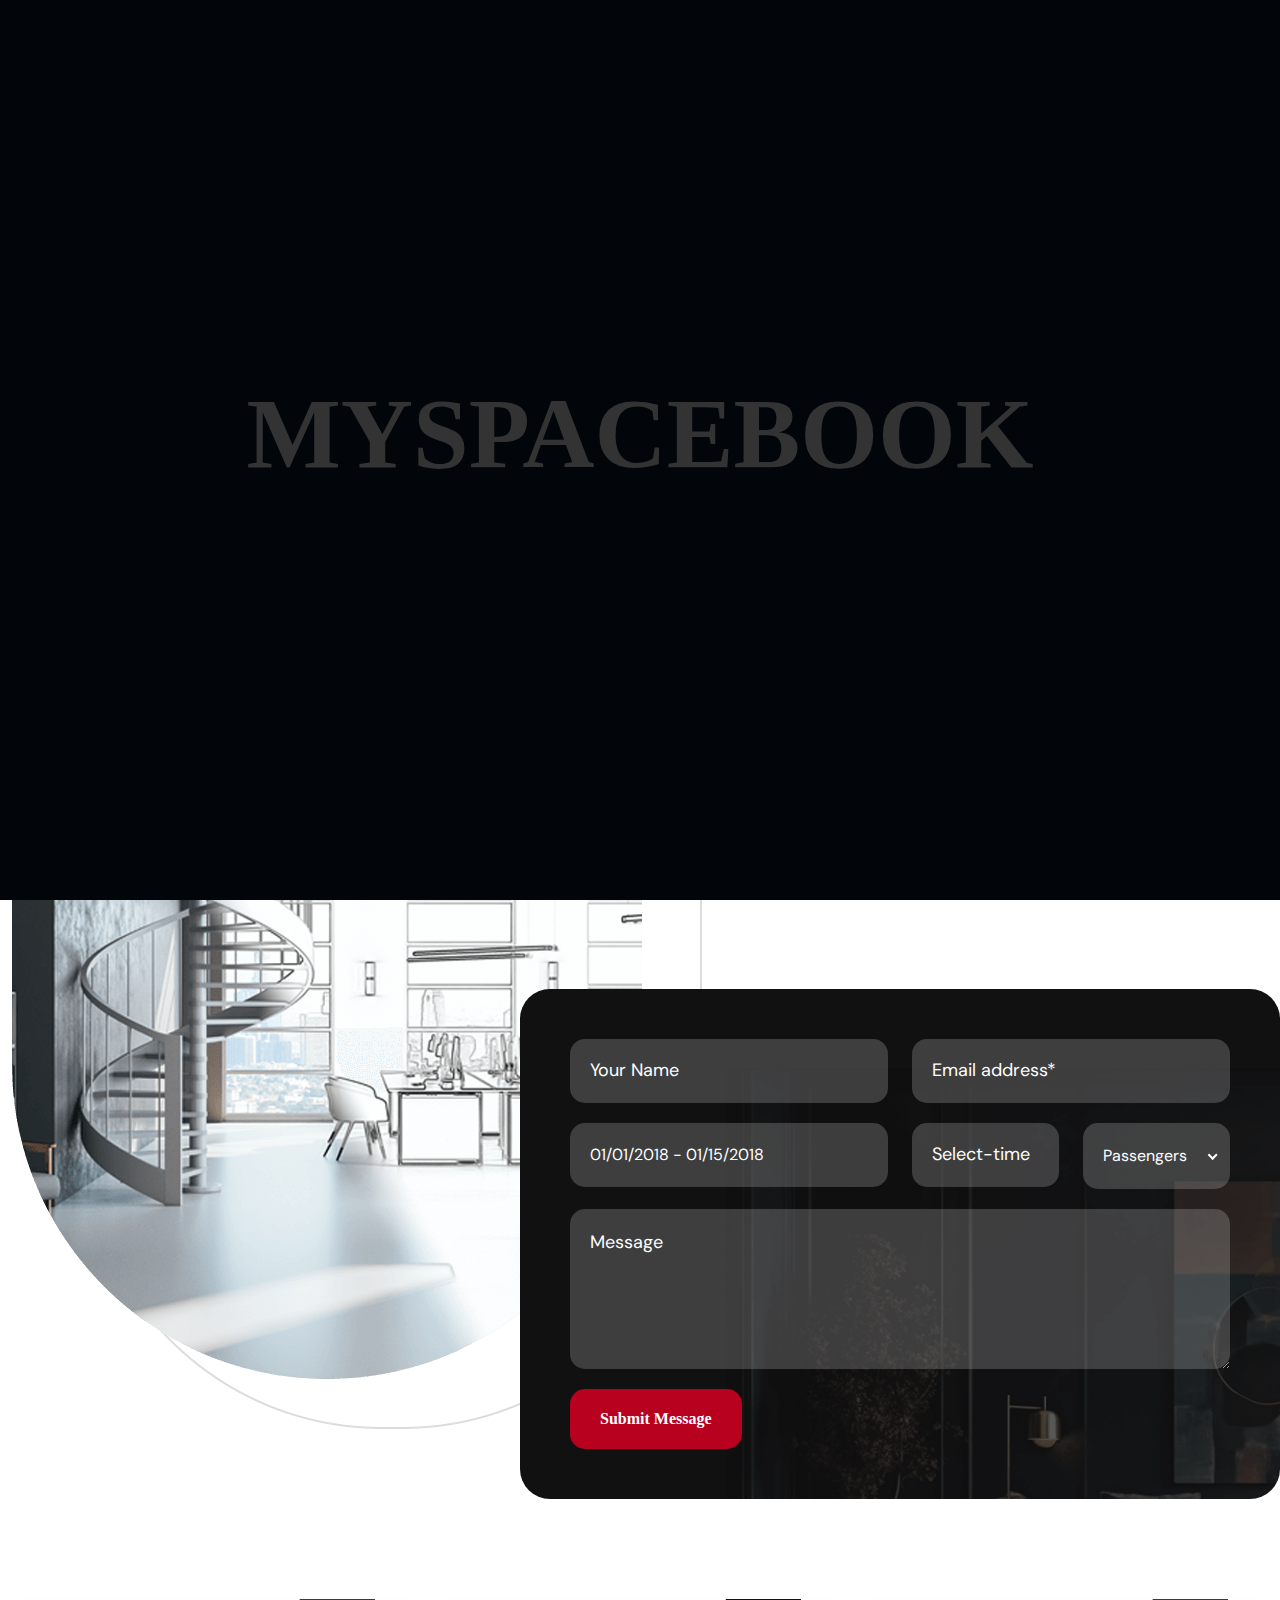
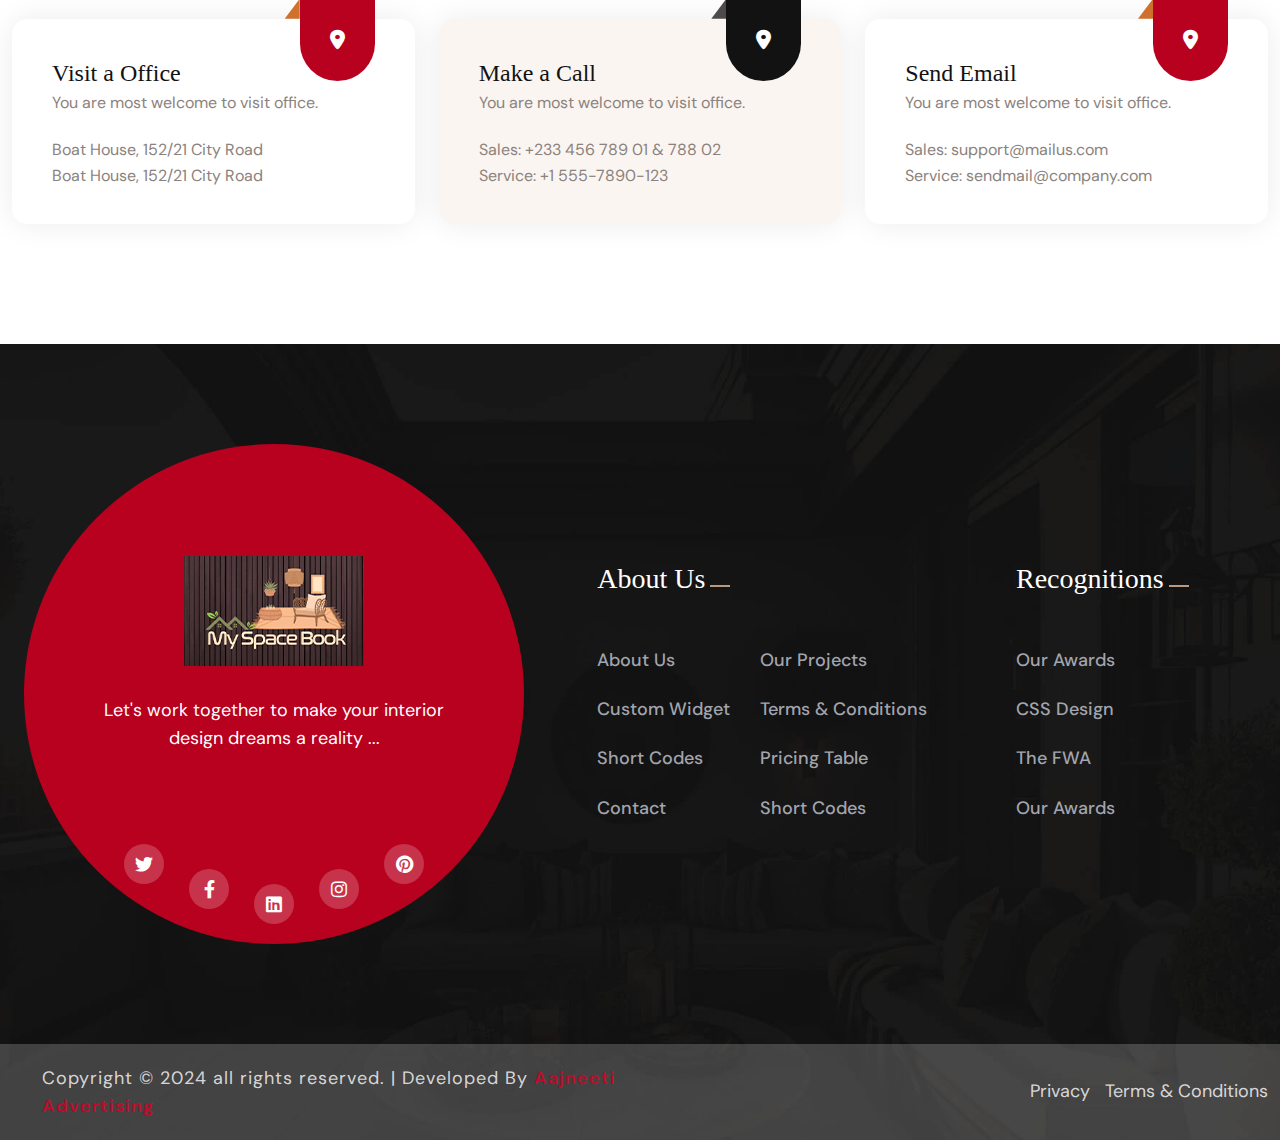
<file: contact.html>
<!DOCTYPE html>
<html class="no-js" lang="en">
    
<head>
        <meta charset="utf-8">
        <meta http-equiv="x-ua-compatible" content="ie=edge">
        <meta name="viewport" content="width=device-width, initial-scale=1">
        <meta name="description" content="">

        <!-- Site Title -->
        <title>My SpaceBook - Architecture & Interior</title>

        <!-- Place favicon.ico in the root directory -->
        <link rel="shortcut icon" type="image/x-icon" href="assets/img/msbfav.png">

        <!-- CSS here -->
        <link rel="stylesheet" href="assets/css/bootstrap.min.css">
        <link rel="stylesheet" href="assets/css/fontawesome.min.css">
        <link rel="stylesheet" href="assets/css/venobox.min.css">
        <link rel="stylesheet" href="assets/css/animate.min.css">
        <link rel="stylesheet" href="assets/css/keyframe-animation.css">
        <link rel="stylesheet" href="assets/css/odometer.min.css">
        <link rel="stylesheet" href="assets/css/nice-select.css">
        <link rel="stylesheet" href="assets/css/swiper.min.css">
        <link rel="stylesheet" href="assets/css/main.css">
    </head>

    <body>
        <!-- header-area-start -->
        <header class="header header-2 sticky-active">
            <div class="primary-header">
                <div class="primary-header-inner">
                    <div class="primary-header-left">
                        <div class="header-logo">
                            <div class="header-logo-inner">
                                <a href="index.html">
                                    <img src="assets/img/spacebookwhitelogo.png" alt="Logo">
                                </a>
                            </div>
                        </div>
                        <div class="left-box sidebar-icon d-lg-none">
                            <button class="sidebar-trigger open">
                                <img src="assets/img/icon/side-menu-btn.png" alt="img">
                            </button>
                        </div>
                        
                    </div>
                    <div class="header-menu-wrap">
                        <div class="header-menu-inner">
                            <ul>
                                <li class="menu-item active">
                                    <a href="index.html">Home</a>
                                </li>
                                <li class="menu-item">
                                    <a href="about.html">About Us</a>
                                </li>
                                <li class="menu-item">
                                    <a href="service.html">Services</a>
                                </li>
                                <li class="menu-item">
                                    <a href="project.html">Projects</a>
                                </li>
                                <li class="menu-item">
                                    <a href="blog-grid.html">Blog</a>
                                </li>
                                <li><a href="contact.html">Contact</a></li>
                            </ul>
                        </div>
                    </div>
                    <!-- /.header-menu-wrap -->
                    <div class="header-right">
                        <ul class="header-social">
                            <li><a href="#"><i class="fa-brands fa-facebook-f"></i></a></li>
                            <li><a href="#"><i class="fa-brands fa-twitter"></i></a></li>
                            <li><a href="#"><i class="fa-brands fa-pinterest"></i></a></li>
                        </ul>
                        <div class="search-area">
                            <div class="form-content">
                                <button class="text-white">Get Consultation</button>
                            </div>
                        </div>
                    </div>
                    <!-- /.header-right -->
                </div>
                <!-- /.primary-header-inner -->
            </div>
        </header>
        <!-- /.Main Header -->

        <div class="mobile-menu-items d-none">
            <ul class="mobile-menu-list">
                <li>
                    <a href="index.html">Home</a>
                </li>
                <li>
                    <a href="about.html">About Us</a>
                </li>
                <li>
                    <a href="service.html">Services</a>
                </li>
                <li>
                    <a href="projects.html">Projects</a>
                </li>
                <li>
                    <a href="blog-grid.html">Blog</a>
                </li>
                <li><a href="contact.html">Contact</a></li>
            </ul>
        </div>
        <!-- /.mobile-menu-items -->

        <div id="popup-search-box">
            <div class="box-inner-wrap d-flex align-items-center">
                <form id="form" action="#" method="get" role="search">
                    <input id="popup-search" type="text" name="s" placeholder="Type keywords here...">
                </form>
                <div class="search-close"><i class="fa-sharp fa-regular fa-xmark"></i></div>
            </div>
        </div>
        <!-- /#popup-search-box -->

        <div id="sidebar-area" class="sidebar-area">
            <button class="sidebar-trigger close">
                <svg
                    class="sidebar-close"
                    xmlns="http://www.w3.org/2000/svg"
                    xmlns:xlink="http://www.w3.org/1999/xlink"
                    x="0px"
                    y="0px"
                    width="16px"
                    height="12.7px"
                    viewBox="0 0 16 12.7"
                    style="enable-background: new 0 0 16 12.7"
                    xml:space="preserve"
                >
                    <g>
                        <rect
                            x="0"
                            y="5.4"
                            transform="matrix(0.7071 -0.7071 0.7071 0.7071 -2.1569 7.5208)"
                            width="16"
                            height="2"
                        ></rect>
                        <rect
                            x="0"
                            y="5.4"
                            transform="matrix(0.7071 0.7071 -0.7071 0.7071 6.8431 -3.7929)"
                            width="16"
                            height="2"
                        ></rect>
                    </g>
                </svg>
            </button>
            <div class="side-menu-content">
                <div class="side-menu-logo">
                    <a href="index.html"><img src="assets/img/slogofoot.png" alt="logo"></a>
                </div>
                <div class="side-menu-wrap"></div>
                <div class="side-menu-about">
                    <div class="side-menu-header">
                        <h3>About Us</h3>
                    </div>
                    <p>Lorem ipsum dolor sit amet, consectetur adipisicing elit, sed do eiusmod tempor incididunt ut labore et dolore magna aliqua. Ut enim ad minim veniam, quis nostrud nisi ut aliquip ex ea commodo consequat.</p>
                    <a href="contact.html" class="bd-primary-btn">Contact Us</a>
                </div>
                <div class="side-menu-contact">
                    <div class="side-menu-header">
                        <h3>Contact Us</h3>
                    </div>
                    <ul class="side-menu-list">
                        <li>
                            <i class="fas fa-map-marker-alt"></i>
                            <p>Azamgarh, Uttar Pradesh </p>
                        </li>
                        <li>
                            <i class="fas fa-phone"></i>
                            <a href="tel:+91-9876543210">+91-9876543210</a>
                        </li>
                        <li>
                            <i class="fas fa-envelope-open-text"></i>
                            <a href="mailto:runokcontact@gmail.com">info@myspacebook.in</a>
                        </li>
                    </ul>
                </div>
                <ul class="side-menu-social">
                    <li class="facebook"><a href="#"><i class="fab fa-facebook-f"></i></a></li>
                    <li class="instagram"><a href="#"><i class="fab fa-instagram"></i></a></li>
                    <li class="twitter"><a href="#"><i class="fab fa-twitter"></i></a></li>
                    <li class="g-plus"><a href="#"><i class="fab fa-fab fa-google-plus"></i></a></li>
                </ul>
            </div>
        </div>
        <!--/.sidebar-area-->

        <div id="preloader">
            <div class="loading" data-loading-text="MySpacebook"></div>
        </div>
        <!-- ./ preloader -->

        <section class="page-header" data-background="assets/img/bg-img/page-header-bg.jpg">
                <div class="shape shape-1"><img src="assets/img/shapes/page-header-shape-1.png" alt="shape"></div>
            </div>
            <div class="container">
                <div class="page-header-content">
                    <h1 class="title">Contact Us</h1>
                    <h4 class="sub-title"><a class="home" href="index.html">Home </a><span></span><a class='inner-page' href='contact.html'> Contact Us</a></h4>
                </div>
            </div>
        </section>
        <!-- ./ page-header -->
        
        <section class="request-section pt-120 pb-120 overflow-hidden">
            <div class="container">
                <div class="row request-wrap">
                    <div class="col-lg-7">
                        <div class="request-img">
                            <div class="shape"><img src="assets/img/shapes/req-shape.png" alt="shape"></div>
                            <img src="assets/img/images/req-img.png" alt="img">
                        </div>
                    </div>
                    <div class="col-lg-5">
                        <div class="request-content pt-120">
                            <div class="section-heading mb-30">
                                <h4 class="sub-heading" data-text-animation data-split="word" data-duration="1"><span>//</span>Contact With Us</h4>
                                <h2 class="section-title" data-text-animation data-split="word" data-duration="1">Join the Community<br> <span>to Know Us  </span></h2>
                            </div>
                        </div>
                    </div>
                    <div class="request-form-wrap" data-background="assets/img/bg-img/request-bg.png">
                        <form action="https://demo.bytezdevs.com/inserct-html/mail.php">
                            <div class="request-form">
                                <form action="https://demo.bytezdevs.com/inserct-html/mail.php" method="post" id="ajax_contact" class="form-horizontal">
                                    <div class="form-group row">
                                        <div class="col-md-6">
                                            <div class="form-item">
                                                <input type="text" id="fullname" name="fullname" class="form-control" placeholder="Your Name">
                                            </div>
                                        </div>
                                        <div class="col-md-6">
                                            <div class="form-item">
                                                <input type="text" id="email-2" name="email" class="form-control" placeholder="Email address*">
                                            </div>
                                        </div>
                                    </div>
                                    <div class="form-group row">
                                        <div class="col-md-6">
                                            <div class="form-item">
                                                <input type="text" class="form-control" name="daterange" value="01/01/2018 - 01/15/2018">
                                            </div>
                                        </div>
                                        <div class="col-md-6">
                                            <div class="row">
                                                <div class="col-md-6">
                                                    <div class="form-item">
                                                        <input type="text" id="time" name="time" class="form-control" placeholder="Select-time">
                                                    </div>
                                                </div>
                                                <div class="col-md-6">
                                                    <div class="form-item">
                                                        <div class="nice-select select-control country" tabindex="0"><span class="current">Passengers</span><ul class="list"><li data-value="" class="option selected focus">Passengers</li><li data-value="vdt" class="option">01</li><li data-value="can" class="option">02</li><li data-value="uk" class="option">03</li></ul></div>
                                                    </div>
                                                </div>
                                            </div>
                                        </div>
                                    </div>
                                    <div class="form-group row">
                                        <div class="col-md-12">
                                            <div class="form-item message-item">
                                                <textarea id="message" name="message" cols="30" rows="5" class="form-control address" placeholder="Message"></textarea>
                                            </div>
                                        </div>
                                    </div>
                                    <div class="submit-btn">
                                        <button id="submit" class="bd-primary-btn" type="submit">Submit Message</button>
                                    </div>
                                </form>
                            </div>
                        </form>
                    </div>
                </div>
            </div>
        </section>
        <!-- ./ blog-section -->

        <section class="contact-section pb-120">
            <div class="container">
                <div class="row justify-content-center">
                    <div class="col-lg-4 col-md-6">
                        <div class="contact-item">
                            <h3 class="title">Visit a Office <span>You are most welcome to visit office.</span></h3>
                            <ul>
                                <li>Boat House, 152/21 City Road</li>
                                <li>Boat House, 152/21 City Road</li>
                            </ul>
                            <div class="icon"><i class="fa-sharp fa-solid fa-location-dot"></i></div>
                        </div>
                    </div>
                    <div class="col-lg-4 col-md-6">
                        <div class="contact-item item-2">
                            <h3 class="title">Make a Call <span>You are most welcome to visit office.</span></h3>
                            <ul>
                                <li><span>Sales:</span> <a href="tel:+23345678901&78802">+233 456 789 01 & 788 02</a></li>
                                <li><span>Service:</span> <a href="tel:+15557890123">+1 555-7890-123</a></li>
                            </ul>
                            <div class="icon"><i class="fa-sharp fa-solid fa-location-dot"></i></div>
                        </div>
                    </div>
                    <div class="col-lg-4 col-md-6">
                        <div class="contact-item item-3">
                            <h3 class="title">Send Email <span>You are most welcome to visit office.</span></h3>
                            <ul>
                                <li><span>Sales:</span> <a href="mailto:support@mailus.com">support@mailus.com</a></li>
                                <li><span>Service:</span> <a href="mailto:support@mailus.com">sendmail@company.com</a></li>
                            </ul>
                            <div class="icon"><i class="fa-sharp fa-solid fa-location-dot"></i></div>
                        </div>
                    </div>
                </div>
            </div>
        </section>

        <footer class="footer-section overflow-hidden" data-background="assets/img/bg-img/footer-bg.jpg">
            
            <div class="container">
                <div class="row gy-lg-0 gy-5 footer-wrap align-items-center">
                    <div class="col-lg-5 col-md-12">
                        <div class="footer-box-wrap">
                            <div class="footer-box text-center">
                                <a class="footer-logo" href="index.html"><img src="assets/img/myspclogo.png"  alt="img"></a>
                                <p>Let's work together to make your interior <br>
                                design dreams a reality ... </p>
                                <ul class="footer-social">
                                    <li><a href="#"><i class="fa-brands fa-twitter"></i></a></li>
                                    <li><a href="#"><i class="fa-brands fa-facebook-f"></i></a></li>
                                    <li><a href="#"><i class="fa-brands fa-linkedin"></i></a></li>
                                    <li><a href="#"><i class="fa-brands fa-instagram"></i></a></li>
                                    <li><a href="#"><i class="fa-brands fa-pinterest"></i></a></li>
                                </ul>
                            </div>
                        </div>
                    </div>
                    <div class="col-lg-4 col-md-6">
                        <div class="footer-widget footer-col-2">
                            <div class="widget-header">
                                <h3 class="widget-title">About Us</h3>
                            </div>
                            <div class="footer-list-wrap">
                                <ul class="footer-list">
                                    <li><a href="about.html">About Us</a></li>
                                    <li><a href="project.html">Custom Widget</a></li>
                                    <li><a href="service.html">Short Codes</a></li>
                                    <li><a href="team.html">Contact</a></li>
                                </ul>
                                <ul class="footer-list">
                                    <li><a href="about.html">Our Projects</a></li>
                                    <li><a href="project.html">Terms & Conditions</a></li>
                                    <li><a href="service.html"> Pricing Table</a></li>
                                    <li><a href="team.html">Short Codes</a></li>
                                </ul>
                            </div>
                        </div>
                    </div>
                    <div class="col-lg-3 col-md-6">
                        <div class="footer-widget footer-col-2">
                            <div class="widget-header">
                                <h3 class="widget-title">Recognitions</h3>
                            </div>
                            <div class="footer-list-wrap">
                                <ul class="footer-list">
                                    <li><a href="about.html">Our Awards</a></li>
                                    <li><a href="project.html">CSS Design</a></li>
                                    <li><a href="service.html">The FWA</a></li>
                                    <li><a href="team.html">Our Awards</a></li>
                                </ul>
                            </div>
                        </div>
                    </div>
                </div>
            </div>
            <div class="copyright-area">
                <div class="container-fluid">
                    <div class="row copyright-content">
                        <div class="col-md-6">
                            <p>Copyright © 2024 all rights reserved. | Developed By <a href="https://aajneeti.social/"
                                style="color: #ca0627ea; font-weight:600">Aajneeti Advertising</a></p> 
                        </div>
                        <div class="col-md-6">
                            <ul class="copy-list">
                                <li><a href="#">Privacy</a></li>
                                <li><a href="#">Terms & Conditions</a></li>
                            </ul>
                        </div>
                    </div>
                </div>
            </div>
        </footer>
        <!-- ./ footer-section -->

        <div id="scroll-percentage"><span id="scroll-percentage-value"></span></div>
        <!--scrollup-->

        <!-- JS here -->
        <script src="assets/js/vendor/jquary-3.6.0.min.js"></script>
        <script src="assets/js/vendor/bootstrap-bundle.js"></script>
        <script src="assets/js/vendor/imagesloaded-pkgd.js"></script>
        <script src="assets/js/vendor/waypoints.min.js"></script>
        <script src="assets/js/vendor/venobox.min.js"></script>
        <script src="assets/js/vendor/odometer.min.js"></script>
        <script src="assets/js/vendor/meanmenu.js"></script>
        <script src="assets/js/vendor/smooth-scroll.js"></script>
        <script src="assets/js/vendor/jquery.isotope.js"></script>
        <script src="assets/js/vendor/wow.min.js"></script>
        <script src="assets/js/vendor/swiper.min.js"></script>
        <script src="assets/js/vendor/split-type.min.js"></script>
        <script src="assets/js/vendor/gsap.min.js"></script>
        <script src="assets/js/vendor/scroll-trigger.min.js"></script>
        <script src="assets/js/vendor/nice-select.js"></script>
        <script src="assets/js/slider.js"></script>
        <script src="assets/js/ajax-form.js"></script>
        <script src="assets/js/contact.js"></script>
        <script src="assets/js/main.js"></script>
    </body>

<!-- Mirrored from demo.bytezdevs.com/inserct-html/contact.html by HTTrack Website Copier/3.x [XR&CO'2014], Mon, 28 Oct 2024 12:05:35 GMT -->
</html>
</file>
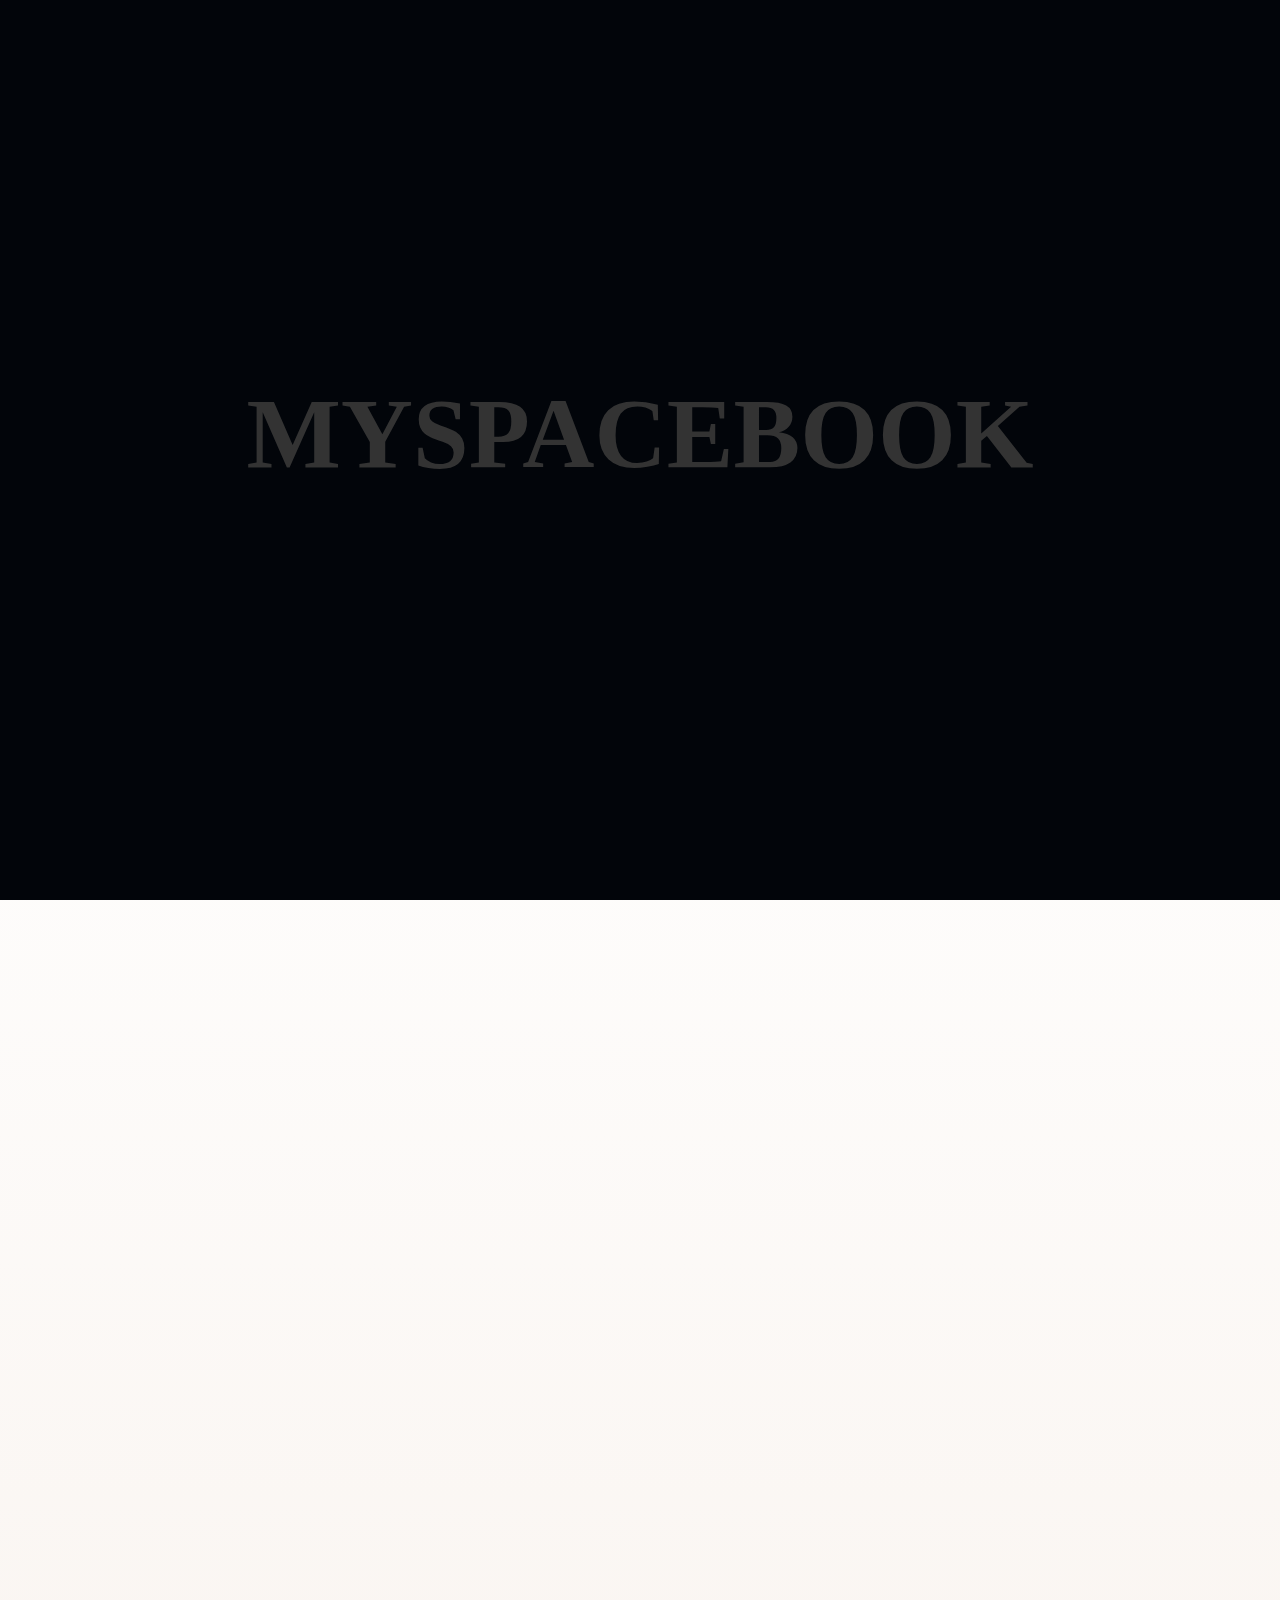
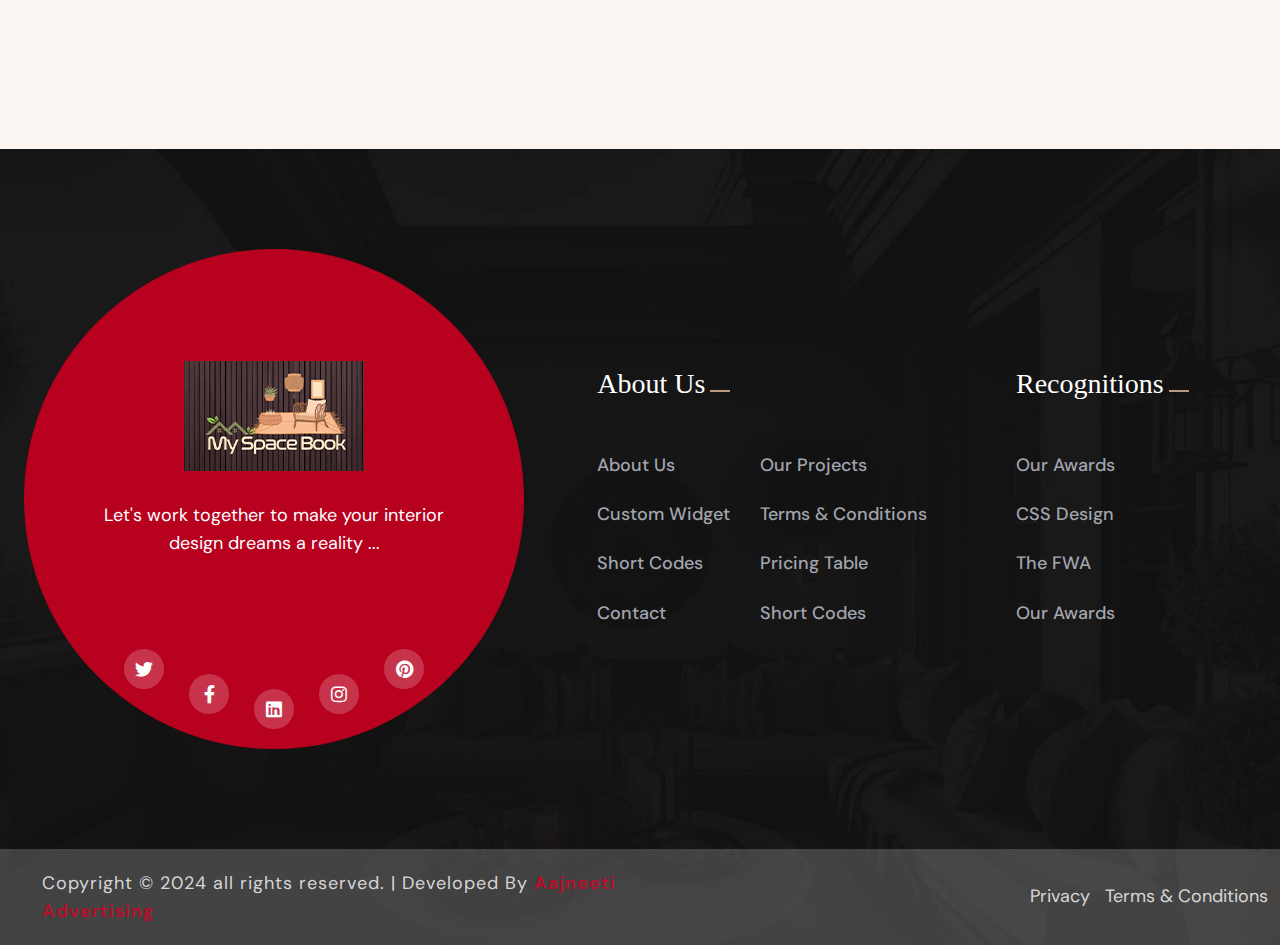
<file: project.html>
<!DOCTYPE html>
<html class="no-js" lang="en">
    
<head>
        <meta charset="utf-8">
        <meta http-equiv="x-ua-compatible" content="ie=edge">
        <meta name="viewport" content="width=device-width, initial-scale=1">
        <meta name="description" content="">

        <!-- Site Title -->
        <title>My SpaceBook - Architecture & Interior</title>

        <!-- Place favicon.ico in the root directory -->
        <link rel="shortcut icon" type="image/x-icon" href="assets/img/msbfav.png">

        <!-- CSS here -->
        <link rel="stylesheet" href="assets/css/bootstrap.min.css">
        <link rel="stylesheet" href="assets/css/fontawesome.min.css">
        <link rel="stylesheet" href="assets/css/venobox.min.css">
        <link rel="stylesheet" href="assets/css/animate.min.css">
        <link rel="stylesheet" href="assets/css/keyframe-animation.css">
        <link rel="stylesheet" href="assets/css/odometer.min.css">
        <link rel="stylesheet" href="assets/css/nice-select.css">
        <link rel="stylesheet" href="assets/css/swiper.min.css">
        <link rel="stylesheet" href="assets/css/main.css">
    </head>

    <body>
        <!-- header-area-start -->
        <header class="header header-2 sticky-active">
            <div class="primary-header">
                <div class="primary-header-inner">
                    <div class="primary-header-left">
                        <div class="header-logo">
                            <div class="header-logo-inner">
                                <a href="index.html">
                                    <img src="assets/img/spacebookwhitelogo.png" alt="Logo">
                                </a>
                            </div>
                        </div>
                        <div class="left-box sidebar-icon d-lg-none">
                            <button class="sidebar-trigger open">
                                <img src="assets/img/icon/side-menu-btn.png" alt="img">
                            </button>
                        </div>
                        
                    </div>
                    <div class="header-menu-wrap">
                        <div class="header-menu-inner">
                            <ul>
                                <li class="menu-item active">
                                    <a href="index.html">Home</a>
                                </li>
                                <li class="menu-item">
                                    <a href="about.html">About Us</a>
                                </li>
                                <li class="menu-item">
                                    <a href="service.html">Services</a>
                                </li>
                                <li class="menu-item">
                                    <a href="project.html">Projects</a>
                                </li>
                                <li class="menu-item">
                                    <a href="blog-grid.html">Blog</a>
                                </li>
                                <li><a href="contact.html">Contact</a></li>
                            </ul>
                        </div>
                    </div>
                    <!-- /.header-menu-wrap -->
                    <div class="header-right">
                        <ul class="header-social">
                            <li><a href="#"><i class="fa-brands fa-facebook-f"></i></a></li>
                            <li><a href="#"><i class="fa-brands fa-twitter"></i></a></li>
                            <li><a href="#"><i class="fa-brands fa-pinterest"></i></a></li>
                        </ul>
                        <div class="search-area">
                            <div class="form-content">
                                <button class="text-white">Get Consultation</button>
                            </div>
                        </div>
                    </div>
                    <!-- /.header-right -->
                </div>
                <!-- /.primary-header-inner -->
            </div>
        </header>
        <!-- /.Main Header -->

        <div class="mobile-menu-items d-none">
            <ul class="mobile-menu-list">
                <li>
                    <a href="index.html">Home</a>
                </li>
                <li>
                    <a href="about.html">About Us</a>
                </li>
                <li>
                    <a href="service.html">Services</a>
                </li>
                <li>
                    <a href="projects.html">Projects</a>
                </li>
                <li>
                    <a href="blog-grid.html">Blog</a>
                </li>
                <li><a href="contact.html">Contact</a></li>
            </ul>
        </div>
        <!-- /.mobile-menu-items -->

        <div id="popup-search-box">
            <div class="box-inner-wrap d-flex align-items-center">
                <form id="form" action="#" method="get" role="search">
                    <input id="popup-search" type="text" name="s" placeholder="Type keywords here...">
                </form>
                <div class="search-close"><i class="fa-sharp fa-regular fa-xmark"></i></div>
            </div>
        </div>
        <!-- /#popup-search-box -->

        <div id="sidebar-area" class="sidebar-area">
            <button class="sidebar-trigger close">
                <svg
                    class="sidebar-close"
                    xmlns="http://www.w3.org/2000/svg"
                    xmlns:xlink="http://www.w3.org/1999/xlink"
                    x="0px"
                    y="0px"
                    width="16px"
                    height="12.7px"
                    viewBox="0 0 16 12.7"
                    style="enable-background: new 0 0 16 12.7"
                    xml:space="preserve"
                >
                    <g>
                        <rect
                            x="0"
                            y="5.4"
                            transform="matrix(0.7071 -0.7071 0.7071 0.7071 -2.1569 7.5208)"
                            width="16"
                            height="2"
                        ></rect>
                        <rect
                            x="0"
                            y="5.4"
                            transform="matrix(0.7071 0.7071 -0.7071 0.7071 6.8431 -3.7929)"
                            width="16"
                            height="2"
                        ></rect>
                    </g>
                </svg>
            </button>
            <div class="side-menu-content">
                <div class="side-menu-logo">
                    <a href="index.html"><img src="assets/img/slogofoot.png" alt="logo"></a>
                </div>
                <div class="side-menu-wrap"></div>
                <div class="side-menu-about">
                    <div class="side-menu-header">
                        <h3>About Us</h3>
                    </div>
                    <p>Lorem ipsum dolor sit amet, consectetur adipisicing elit, sed do eiusmod tempor incididunt ut labore et dolore magna aliqua. Ut enim ad minim veniam, quis nostrud nisi ut aliquip ex ea commodo consequat.</p>
                    <a href="contact.html" class="bd-primary-btn">Contact Us</a>
                </div>
                <div class="side-menu-contact">
                    <div class="side-menu-header">
                        <h3>Contact Us</h3>
                    </div>
                    <ul class="side-menu-list">
                        <li>
                            <i class="fas fa-map-marker-alt"></i>
                            <p>Azamgarh, Uttar Pradesh </p>
                        </li>
                        <li>
                            <i class="fas fa-phone"></i>
                            <a href="tel:+91-9876543210">+91-9876543210</a>
                        </li>
                        <li>
                            <i class="fas fa-envelope-open-text"></i>
                            <a href="mailto:runokcontact@gmail.com">info@myspacebook.in</a>
                        </li>
                    </ul>
                </div>
                <ul class="side-menu-social">
                    <li class="facebook"><a href="#"><i class="fab fa-facebook-f"></i></a></li>
                    <li class="instagram"><a href="#"><i class="fab fa-instagram"></i></a></li>
                    <li class="twitter"><a href="#"><i class="fab fa-twitter"></i></a></li>
                    <li class="g-plus"><a href="#"><i class="fab fa-fab fa-google-plus"></i></a></li>
                </ul>
            </div>
        </div>
        <!--/.sidebar-area-->

        <div id="preloader">
            <div class="loading" data-loading-text="MySpacebook"></div>
        </div>
        <!-- ./ preloader -->

        <section class="page-header" data-background="assets/img/bg-img/page-header-bg.jpg">
                <div class="shape shape-1"><img src="assets/img/shapes/page-header-shape-1.png" alt="shape"></div>
            </div>
            <div class="container">
                <div class="page-header-content">
                    <h1 class="title">Our Portfolio</h1>
                    <h4 class="sub-title"><a class="home" href="index.html">Home </a><span></span><a class='inner-page' href='project.html'> Our Portfolio</a></h4>
                </div>
            </div>
        </section>
        <!-- ./ page-header -->

        <section id="service" class="service-section pt-120 pb-120 fade-wrapper">
            <div class="container">
                <div class="service-top heading-space">
                    <div class="section-heading mb-0">
                        <h4 class="sub-heading" data-text-animation data-split="word" data-duration="1"><span>//</span>Our Projects</h4>
                        <h2 class="section-title" data-text-animation data-split="word" data-duration="1">Explore Our Best <br> <span>Projects</span></h2>
                    </div>
                    
                </div>
                <div class="row gy-4">
                    <div class="col-lg-4 col-md-6 fade-top">
                        <div class="service-item">
                            <div class="bg-img" data-background="assets/img/service/service-bg-1.png"></div>
                            <span class="number">01</span>
                            <h3 class="title"><a href="project-details.html">Interior Consulting</a></h3>
                            <div class="icon-box">
                                <div class="icon">
                                    <img src="assets/img/icon/service-icon-1.png" alt="icon">
                                </div>
                                <div class="content">
                                    <p>This invol high-level structure of software system.</p>
                                    <a href="project-details.html"><span class="text">More Details</span> <span class="arrow"><i class="fa-light fa-arrow-right"></i></span></a>
                                </div>
                            </div>
                        </div>
                    </div>
                    <div class="col-lg-4 col-md-6 fade-top">
                        <div class="service-item">
                            <div class="bg-img" data-background="assets/img/service/service-bg-1.png"></div>
                            <span class="number">02</span>
                            <h3 class="title"><a href="project-details.html">Space Plannings</a></h3>
                            <div class="icon-box">
                                <div class="icon">
                                    <img src="assets/img/icon/service-icon-2.png" alt="icon">
                                </div>
                                <div class="content">
                                    <p>This invol high-level structure of software system.</p>
                                    <a href="project-details.html"><span class="text">More Details</span> <span class="arrow"><i class="fa-light fa-arrow-right"></i></span></a>
                                </div>
                            </div>
                        </div>
                    </div>
                    <div class="col-lg-4 col-md-6 fade-top">
                        <div class="service-item">
                            <div class="bg-img" data-background="assets/img/service/service-bg-1.png"></div>
                            <span class="number">03</span>
                            <h3 class="title"><a href="project-details.html">Game Station Design</a></h3>
                            <div class="icon-box">
                                <div class="icon">
                                    <img src="assets/img/icon/service-icon-3.png" alt="icon">
                                </div>
                                <div class="content">
                                    <p>This invol high-level structure of software system.</p>
                                    <a href="project-details.html"><span class="text">More Details</span> <span class="arrow"><i class="fa-light fa-arrow-right"></i></span></a>
                                </div>
                            </div>
                        </div>
                    </div>
                    <div class="col-lg-4 col-md-6 fade-top">
                        <div class="service-item">
                            <div class="bg-img" data-background="assets/img/service/service-bg-1.png"></div>
                            <span class="number">04</span>
                            <h3 class="title"><a href="project-details.html">Commercial Design</a></h3>
                            <div class="icon-box">
                                <div class="icon">
                                    <img src="assets/img/icon/service-icon-4.png" alt="icon">
                                </div>
                                <div class="content">
                                    <p>This invol high-level structure of software system.</p>
                                    <a href="project-details.html"><span class="text">More Details</span> <span class="arrow"><i class="fa-light fa-arrow-right"></i></span></a>
                                </div>
                            </div>
                        </div>
                    </div>
                    <div class="col-lg-4 col-md-6 fade-top">
                        <div class="service-item">
                            <div class="bg-img" data-background="assets/img/service/service-bg-1.png"></div>
                            <span class="number">05</span>
                            <h3 class="title"><a href="project-details.html">Home Plannings</a></h3>
                            <div class="icon-box">
                                <div class="icon">
                                    <img src="assets/img/icon/service-icon-5.png" alt="icon">
                                </div>
                                <div class="content">
                                    <p>This invol high-level structure of software system.</p>
                                    <a href="project-details.html"><span class="text">More Details</span> <span class="arrow"><i class="fa-light fa-arrow-right"></i></span></a>
                                </div>
                            </div>
                        </div>
                    </div>
                    <div class="col-lg-4 col-md-6 fade-top">
                        <div class="service-item">
                            <div class="bg-img" data-background="assets/img/service/service-bg-1.png"></div>
                            <span class="number">06</span>
                            <h3 class="title"><a href="project-details.html">Inrerior Design</a></h3>
                            <div class="icon-box">
                                <div class="icon">
                                    <img src="assets/img/icon/service-icon-6.png" alt="icon">
                                </div>
                                <div class="content">
                                    <p>This invol high-level structure of software system.</p>
                                    <a href="project-details.html"><span class="text">More Details</span> <span class="arrow"><i class="fa-light fa-arrow-right"></i></span></a>
                                </div>
                            </div>
                        </div>
                    </div>
                </div>
            </div>
        </section>
        <!-- ./ Projects-section -->

        <footer class="footer-section overflow-hidden" data-background="assets/img/bg-img/footer-bg.jpg">
            
            <div class="container">
                <div class="row gy-lg-0 gy-5 footer-wrap align-items-center">
                    <div class="col-lg-5 col-md-12">
                        <div class="footer-box-wrap">
                            <div class="footer-box text-center">
                                <a class="footer-logo" href="index.html"><img src="assets/img/myspclogo.png" alt="img"></a>
                                <p>Let's work together to make your interior <br>
                                design dreams a reality ... </p>
                                <ul class="footer-social">
                                    <li><a href="#"><i class="fa-brands fa-twitter"></i></a></li>
                                    <li><a href="#"><i class="fa-brands fa-facebook-f"></i></a></li>
                                    <li><a href="#"><i class="fa-brands fa-linkedin"></i></a></li>
                                    <li><a href="#"><i class="fa-brands fa-instagram"></i></a></li>
                                    <li><a href="#"><i class="fa-brands fa-pinterest"></i></a></li>
                                </ul>
                            </div>
                        </div>
                    </div>
                    <div class="col-lg-4 col-md-6">
                        <div class="footer-widget footer-col-2">
                            <div class="widget-header">
                                <h3 class="widget-title">About Us</h3>
                            </div>
                            <div class="footer-list-wrap">
                                <ul class="footer-list">
                                    <li><a href="about.html">About Us</a></li>
                                    <li><a href="project.html">Custom Widget</a></li>
                                    <li><a href="service.html">Short Codes</a></li>
                                    <li><a href="team.html">Contact</a></li>
                                </ul>
                                <ul class="footer-list">
                                    <li><a href="about.html">Our Projects</a></li>
                                    <li><a href="project.html">Terms & Conditions</a></li>
                                    <li><a href="service.html"> Pricing Table</a></li>
                                    <li><a href="team.html">Short Codes</a></li>
                                </ul>
                            </div>
                        </div>
                    </div>
                    <div class="col-lg-3 col-md-6">
                        <div class="footer-widget footer-col-2">
                            <div class="widget-header">
                                <h3 class="widget-title">Recognitions</h3>
                            </div>
                            <div class="footer-list-wrap">
                                <ul class="footer-list">
                                    <li><a href="about.html">Our Awards</a></li>
                                    <li><a href="project.html">CSS Design</a></li>
                                    <li><a href="service.html">The FWA</a></li>
                                    <li><a href="team.html">Our Awards</a></li>
                                </ul>
                            </div>
                        </div>
                    </div>
                </div>
            </div>
            <div class="copyright-area">
                <div class="container-fluid">
                    <div class="row copyright-content">
                        <div class="col-md-6">
                            <p>Copyright © 2024 all rights reserved. | Developed By <a href="https://aajneeti.social/"
                                style="color: #ca0627ea; font-weight:600">Aajneeti Advertising</a></p>
                        </div>
                        <div class="col-md-6">
                            <ul class="copy-list">
                                <li><a href="#">Privacy</a></li>
                                <li><a href="#">Terms & Conditions</a></li>
                            </ul>
                        </div>
                    </div>
                </div>
            </div>
        </footer>
        <!-- ./ footer-section -->

        <div id="scroll-percentage"><span id="scroll-percentage-value"></span></div>
        <!--scrollup-->

        <!-- JS here -->
        <script src="assets/js/vendor/jquary-3.6.0.min.js"></script>
        <script src="assets/js/vendor/bootstrap-bundle.js"></script>
        <script src="assets/js/vendor/imagesloaded-pkgd.js"></script>
        <script src="assets/js/vendor/waypoints.min.js"></script>
        <script src="assets/js/vendor/venobox.min.js"></script>
        <script src="assets/js/vendor/odometer.min.js"></script>
        <script src="assets/js/vendor/meanmenu.js"></script>
        <script src="assets/js/vendor/smooth-scroll.js"></script>
        <script src="assets/js/vendor/jquery.isotope.js"></script>
        <script src="assets/js/vendor/wow.min.js"></script>
        <script src="assets/js/vendor/swiper.min.js"></script>
        <script src="assets/js/vendor/split-type.min.js"></script>
        <script src="assets/js/vendor/gsap.min.js"></script>
        <script src="assets/js/vendor/scroll-trigger.min.js"></script>
        <script src="assets/js/vendor/nice-select.js"></script>
        <script src="assets/js/slider.js"></script>
        <script src="assets/js/ajax-form.js"></script>
        <script src="assets/js/contact.js"></script>
        <script src="assets/js/main.js"></script>
    </body>

<!-- Mirrored from demo.bytezdevs.com/inserct-html/project.html by HTTrack Website Copier/3.x [XR&CO'2014], Mon, 28 Oct 2024 12:05:55 GMT -->
</html>
</file>
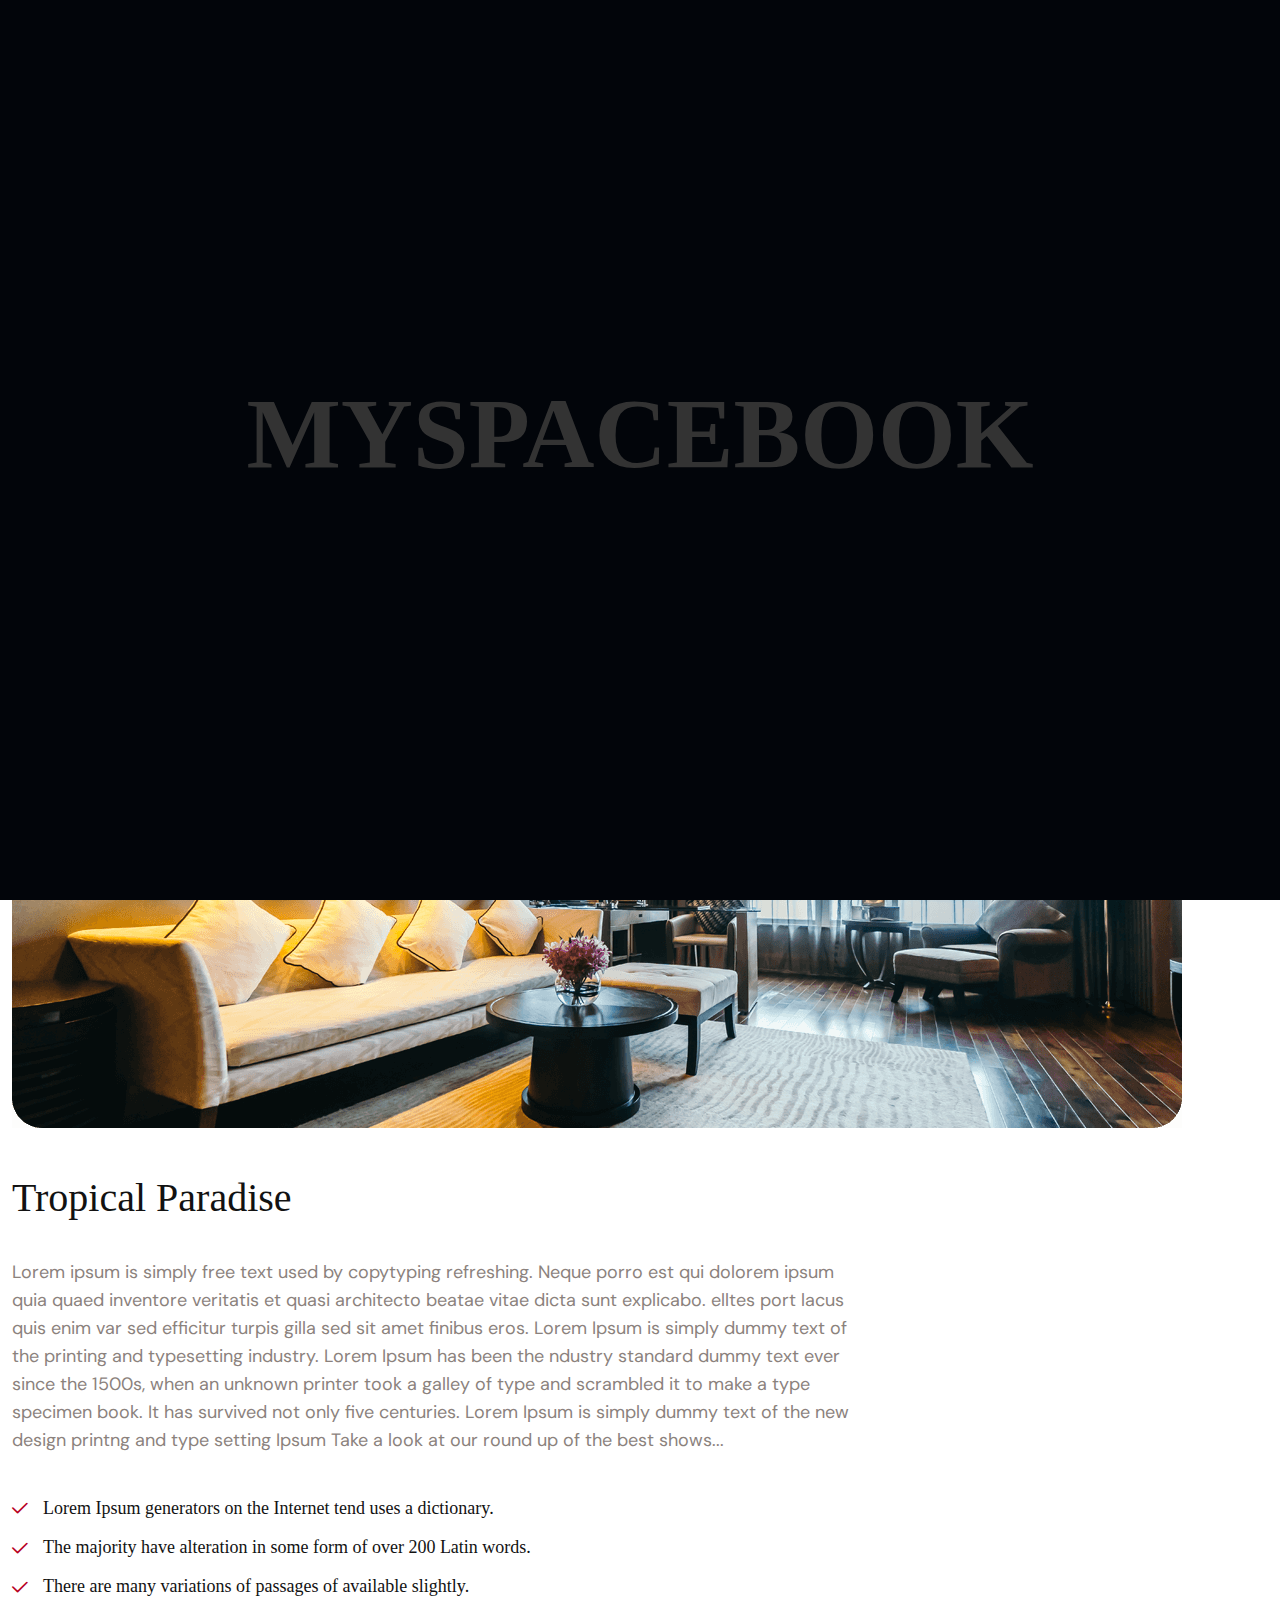
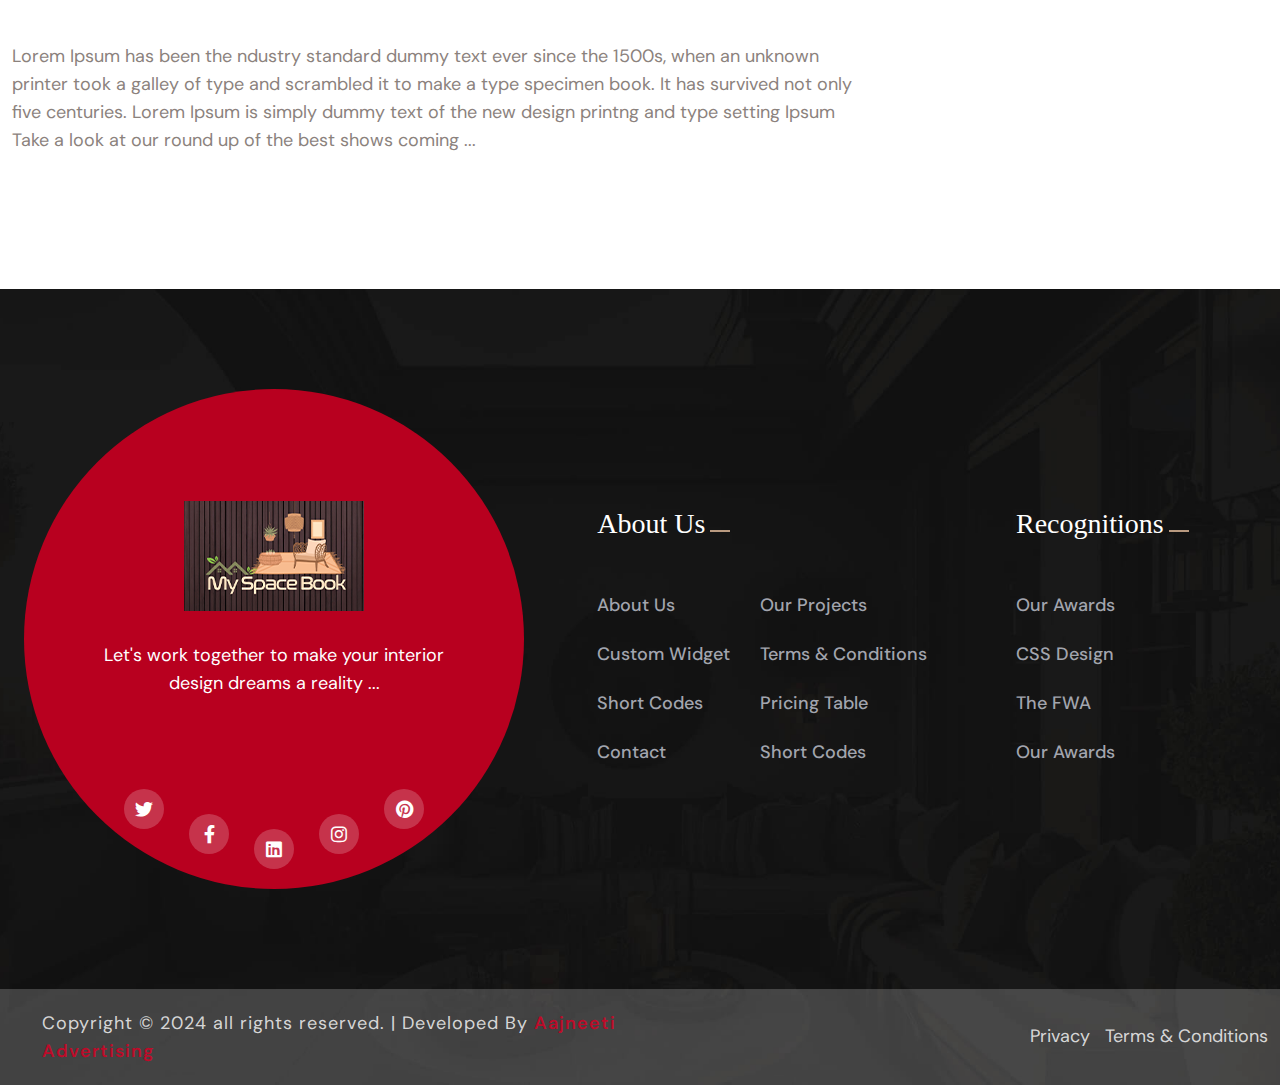
<file: service-details.html>
<!DOCTYPE html>
<html class="no-js" lang="en">
    
<head>
        <meta charset="utf-8">
        <meta http-equiv="x-ua-compatible" content="ie=edge">
        <meta name="viewport" content="width=device-width, initial-scale=1">
        <meta name="description" content="">

        <!-- Site Title -->
        <title>My SpaceBook - Architecture & Interior</title>

        <!-- Place favicon.ico in the root directory -->
        <link rel="shortcut icon" type="image/x-icon" href="assets/img/msbfav.png">

        <!-- CSS here -->
        <link rel="stylesheet" href="assets/css/bootstrap.min.css">
        <link rel="stylesheet" href="assets/css/fontawesome.min.css">
        <link rel="stylesheet" href="assets/css/venobox.min.css">
        <link rel="stylesheet" href="assets/css/animate.min.css">
        <link rel="stylesheet" href="assets/css/keyframe-animation.css">
        <link rel="stylesheet" href="assets/css/odometer.min.css">
        <link rel="stylesheet" href="assets/css/nice-select.css">
        <link rel="stylesheet" href="assets/css/swiper.min.css">
        <link rel="stylesheet" href="assets/css/main.css">
    </head>

    <body>
        <!-- header-area-start -->
        <header class="header header-2 sticky-active">
            <div class="primary-header">
                <div class="primary-header-inner">
                    <div class="primary-header-left">
                        <div class="header-logo">
                            <div class="header-logo-inner">
                                <a href="index.html">
                                    <img src="assets/img/spacebookwhitelogo.png" alt="Logo">
                                </a>
                            </div>
                        </div>
                        <div class="left-box sidebar-icon d-lg-none">
                            <button class="sidebar-trigger open">
                                <img src="assets/img/icon/side-menu-btn.png" alt="img">
                            </button>
                        </div>
                        
                    </div>
                    <div class="header-menu-wrap">
                        <div class="header-menu-inner">
                            <ul>
                                <li class="menu-item active">
                                    <a href="index.html">Home</a>
                                </li>
                                <li class="menu-item">
                                    <a href="about.html">About Us</a>
                                </li>
                                <li class="menu-item">
                                    <a href="service.html">Services</a>
                                </li>
                                <li class="menu-item">
                                    <a href="project.html">Projects</a>
                                </li>
                                <li class="menu-item">
                                    <a href="blog-grid.html">Blog</a>
                                </li>
                                <li><a href="contact.html">Contact</a></li>
                            </ul>
                        </div>
                    </div>
                    <!-- /.header-menu-wrap -->
                    <div class="header-right">
                        <ul class="header-social">
                            <li><a href="#"><i class="fa-brands fa-facebook-f"></i></a></li>
                            <li><a href="#"><i class="fa-brands fa-twitter"></i></a></li>
                            <li><a href="#"><i class="fa-brands fa-pinterest"></i></a></li>
                        </ul>
                        <div class="search-area">
                            <div class="form-content">
                                <button class="text-white">Get Consultation</button>
                            </div>
                        </div>
                    </div>
                    <!-- /.header-right -->
                </div>
                <!-- /.primary-header-inner -->
            </div>
        </header>
        <!-- /.Main Header -->

        <div class="mobile-menu-items d-none">
            <ul class="mobile-menu-list">
                <li>
                    <a href="index.html">Home</a>
                </li>
                <li>
                    <a href="about.html">About Us</a>
                </li>
                <li>
                    <a href="service.html">Services</a>
                </li>
                <li>
                    <a href="projects.html">Projects</a>
                </li>
                <li>
                    <a href="blog-grid.html">Blog</a>
                </li>
                <li><a href="contact.html">Contact</a></li>
            </ul>
        </div>
        <!-- /.mobile-menu-items -->

        <div id="popup-search-box">
            <div class="box-inner-wrap d-flex align-items-center">
                <form id="form" action="#" method="get" role="search">
                    <input id="popup-search" type="text" name="s" placeholder="Type keywords here...">
                </form>
                <div class="search-close"><i class="fa-sharp fa-regular fa-xmark"></i></div>
            </div>
        </div>
        <!-- /#popup-search-box -->

        <div id="sidebar-area" class="sidebar-area">
            <button class="sidebar-trigger close">
                <svg
                    class="sidebar-close"
                    xmlns="http://www.w3.org/2000/svg"
                    xmlns:xlink="http://www.w3.org/1999/xlink"
                    x="0px"
                    y="0px"
                    width="16px"
                    height="12.7px"
                    viewBox="0 0 16 12.7"
                    style="enable-background: new 0 0 16 12.7"
                    xml:space="preserve"
                >
                    <g>
                        <rect
                            x="0"
                            y="5.4"
                            transform="matrix(0.7071 -0.7071 0.7071 0.7071 -2.1569 7.5208)"
                            width="16"
                            height="2"
                        ></rect>
                        <rect
                            x="0"
                            y="5.4"
                            transform="matrix(0.7071 0.7071 -0.7071 0.7071 6.8431 -3.7929)"
                            width="16"
                            height="2"
                        ></rect>
                    </g>
                </svg>
            </button>
            <div class="side-menu-content">
                <div class="side-menu-logo">
                    <a href="index.html"><img src="assets/img/slogofoot.png" alt="logo"></a>
                </div>
                <div class="side-menu-wrap"></div>
                <div class="side-menu-about">
                    <div class="side-menu-header">
                        <h3>About Us</h3>
                    </div>
                    <p>Lorem ipsum dolor sit amet, consectetur adipisicing elit, sed do eiusmod tempor incididunt ut labore et dolore magna aliqua. Ut enim ad minim veniam, quis nostrud nisi ut aliquip ex ea commodo consequat.</p>
                    <a href="contact.html" class="bd-primary-btn">Contact Us</a>
                </div>
                <div class="side-menu-contact">
                    <div class="side-menu-header">
                        <h3>Contact Us</h3>
                    </div>
                    <ul class="side-menu-list">
                        <li>
                            <i class="fas fa-map-marker-alt"></i>
                            <p>Azamgarh, Uttar Pradesh </p>
                        </li>
                        <li>
                            <i class="fas fa-phone"></i>
                            <a href="tel:+91-9876543210">+91-9876543210</a>
                        </li>
                        <li>
                            <i class="fas fa-envelope-open-text"></i>
                            <a href="mailto:runokcontact@gmail.com">info@myspacebook.in</a>
                        </li>
                    </ul>
                </div>
                <ul class="side-menu-social">
                    <li class="facebook"><a href="#"><i class="fab fa-facebook-f"></i></a></li>
                    <li class="instagram"><a href="#"><i class="fab fa-instagram"></i></a></li>
                    <li class="twitter"><a href="#"><i class="fab fa-twitter"></i></a></li>
                    <li class="g-plus"><a href="#"><i class="fab fa-fab fa-google-plus"></i></a></li>
                </ul>
            </div>
        </div>
        <!--/.sidebar-area-->

        <div id="preloader">
            <div class="loading" data-loading-text="MySpacebook"></div>
        </div>
        <!-- ./ preloader -->

        <section class="page-header" data-background="assets/img/bg-img/page-header-bg.jpg">
                <div class="shape shape-1"><img src="assets/img/shapes/page-header-shape-1.png" alt="shape"></div>
            </div>
            <div class="container">
                <div class="page-header-content">
                    <h1 class="title">Service Deatils</h1>
                    <h4 class="sub-title"><a class="home" href="index.html">Home </a><span></span><a class='inner-page' href='service-details.html'> Service Details</a></h4>
                </div>
            </div>
        </section>
        <!-- ./ page-header -->

        <section class="project-details pt-120 pb-120">
            <div class="container">
                <div class="project-details-content">
                    <div class="project-details-img">
                        <img src="assets/img/project/project-details-img.png" alt="img">
                    </div>
                    <h2 class="details-title mb-30">Tropical Paradise</h2>
                    <p>Lorem ipsum is simply free text used by copytyping refreshing. Neque porro est qui dolorem
                        ipsum quia quaed inventore veritatis et quasi architecto beatae vitae dicta sunt explicabo. 
                        elltes port lacus quis enim var sed efficitur turpis gilla sed sit amet finibus eros. Lorem Ipsum is
                        simply dummy text of the printing and typesetting industry. Lorem Ipsum has been the ndustry
                        standard dummy text ever since the 1500s, when an unknown printer took a galley of type and
                        scrambled it to make a type specimen book. It has survived not only five centuries.
                        Lorem Ipsum is simply dummy text of the new design printng and type setting Ipsum Take a
                        look at our round up of the best shows...
                    </p>
                    <ul class="project-details-list-2">
                        <li><i class="fa-regular fa-check"></i>Lorem Ipsum generators on the Internet tend uses a dictionary.</li>
                        <li><i class="fa-regular fa-check"></i>The majority have alteration in some form of over 200 Latin words.</li>
                        <li><i class="fa-regular fa-check"></i>There are many variations of passages of available slightly.</li>
                    </ul>
                    <p>Lorem Ipsum has been the ndustry standard dummy text ever since the 1500s, when an
                        unknown printer took a galley of type and scrambled it to make a type specimen book. It has survived
                        not only five centuries. Lorem Ipsum is simply dummy text of the new design printng and type
                        setting Ipsum Take a look at our round up of the best shows coming ...
                    </p>
                    
                </div>
            </div>
        </section>

        

        <footer class="footer-section overflow-hidden" data-background="assets/img/bg-img/footer-bg.jpg">
            
            <div class="container">
                <div class="row gy-lg-0 gy-5 footer-wrap align-items-center">
                    <div class="col-lg-5 col-md-12">
                        <div class="footer-box-wrap">
                            <div class="footer-box text-center">
                                <a class="footer-logo" href="index.html"><img src="assets/img/myspclogo.png"  alt="img"></a>
                                <p>Let's work together to make your interior <br>
                                design dreams a reality ... </p>
                                <ul class="footer-social">
                                    <li><a href="#"><i class="fa-brands fa-twitter"></i></a></li>
                                    <li><a href="#"><i class="fa-brands fa-facebook-f"></i></a></li>
                                    <li><a href="#"><i class="fa-brands fa-linkedin"></i></a></li>
                                    <li><a href="#"><i class="fa-brands fa-instagram"></i></a></li>
                                    <li><a href="#"><i class="fa-brands fa-pinterest"></i></a></li>
                                </ul>
                            </div>
                        </div>
                    </div>
                    <div class="col-lg-4 col-md-6">
                        <div class="footer-widget footer-col-2">
                            <div class="widget-header">
                                <h3 class="widget-title">About Us</h3>
                            </div>
                            <div class="footer-list-wrap">
                                <ul class="footer-list">
                                    <li><a href="about.html">About Us</a></li>
                                    <li><a href="project.html">Custom Widget</a></li>
                                    <li><a href="service.html">Short Codes</a></li>
                                    <li><a href="team.html">Contact</a></li>
                                </ul>
                                <ul class="footer-list">
                                    <li><a href="about.html">Our Projects</a></li>
                                    <li><a href="project.html">Terms & Conditions</a></li>
                                    <li><a href="service.html"> Pricing Table</a></li>
                                    <li><a href="team.html">Short Codes</a></li>
                                </ul>
                            </div>
                        </div>
                    </div>
                    <div class="col-lg-3 col-md-6">
                        <div class="footer-widget footer-col-2">
                            <div class="widget-header">
                                <h3 class="widget-title">Recognitions</h3>
                            </div>
                            <div class="footer-list-wrap">
                                <ul class="footer-list">
                                    <li><a href="about.html">Our Awards</a></li>
                                    <li><a href="project.html">CSS Design</a></li>
                                    <li><a href="service.html">The FWA</a></li>
                                    <li><a href="team.html">Our Awards</a></li>
                                </ul>
                            </div>
                        </div>
                    </div>
                </div>
            </div>
            <div class="copyright-area">
                <div class="container-fluid">
                    <div class="row copyright-content">
                        <div class="col-md-6">
                            <p>Copyright © 2024 all rights reserved. | Developed By <a href="https://aajneeti.social/"
                                style="color: #ca0627ea; font-weight:600">Aajneeti Advertising</a></p> 
                        </div>
                        <div class="col-md-6">
                            <ul class="copy-list">
                                <li><a href="#">Privacy</a></li>
                                <li><a href="#">Terms & Conditions</a></li>
                            </ul>
                        </div>
                    </div>
                </div>
            </div>
        </footer>
        <!-- ./ footer-section -->

        <div id="scroll-percentage"><span id="scroll-percentage-value"></span></div>
        <!--scrollup-->

        <!-- JS here -->
        <script src="assets/js/vendor/jquary-3.6.0.min.js"></script>
        <script src="assets/js/vendor/bootstrap-bundle.js"></script>
        <script src="assets/js/vendor/imagesloaded-pkgd.js"></script>
        <script src="assets/js/vendor/waypoints.min.js"></script>
        <script src="assets/js/vendor/venobox.min.js"></script>
        <script src="assets/js/vendor/odometer.min.js"></script>
        <script src="assets/js/vendor/meanmenu.js"></script>
        <script src="assets/js/vendor/smooth-scroll.js"></script>
        <script src="assets/js/vendor/jquery.isotope.js"></script>
        <script src="assets/js/vendor/wow.min.js"></script>
        <script src="assets/js/vendor/swiper.min.js"></script>
        <script src="assets/js/vendor/split-type.min.js"></script>
        <script src="assets/js/vendor/gsap.min.js"></script>
        <script src="assets/js/vendor/scroll-trigger.min.js"></script>
        <script src="assets/js/vendor/nice-select.js"></script>
        <script src="assets/js/slider.js"></script>
        <script src="assets/js/ajax-form.js"></script>
        <script src="assets/js/contact.js"></script>
        <script src="assets/js/main.js"></script>
    </body>

<!-- Mirrored from demo.bytezdevs.com/inserct-html/project-details.html by HTTrack Website Copier/3.x [XR&CO'2014], Mon, 28 Oct 2024 12:05:55 GMT -->
</html>
</file>
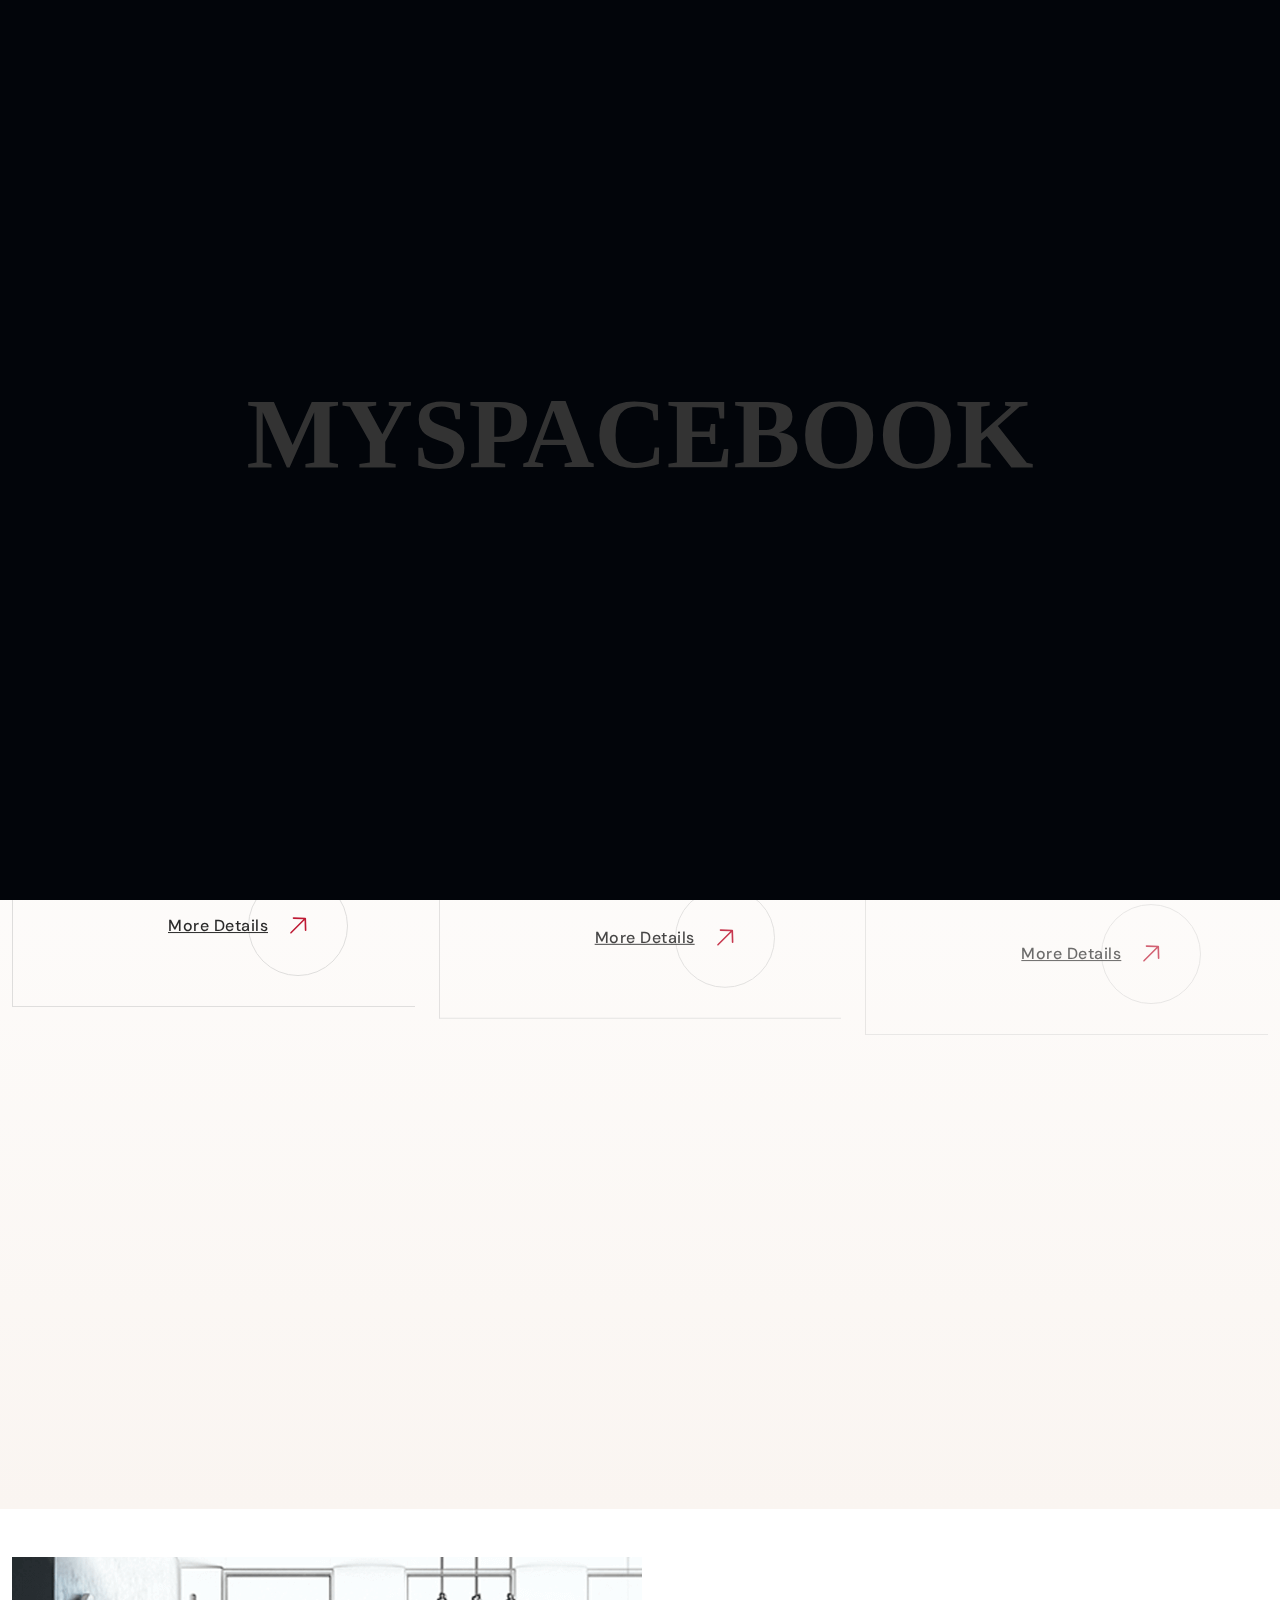
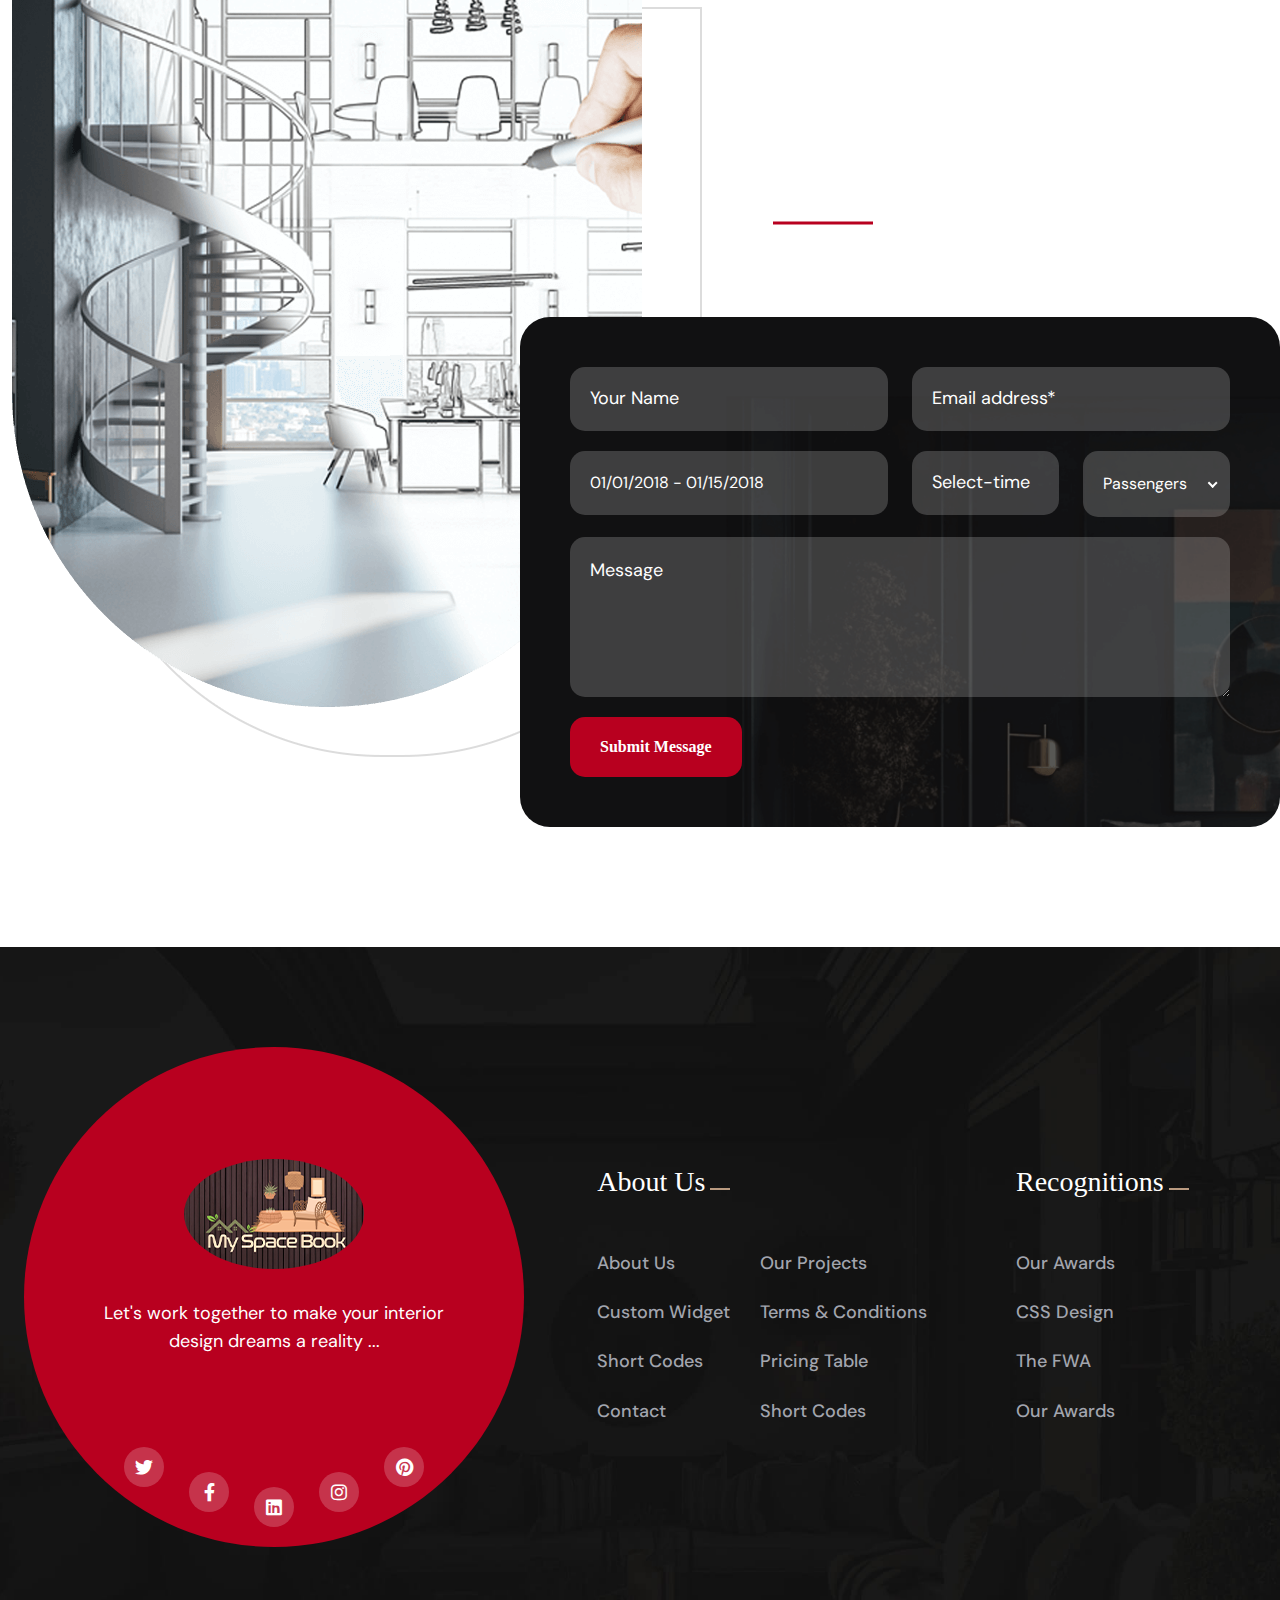
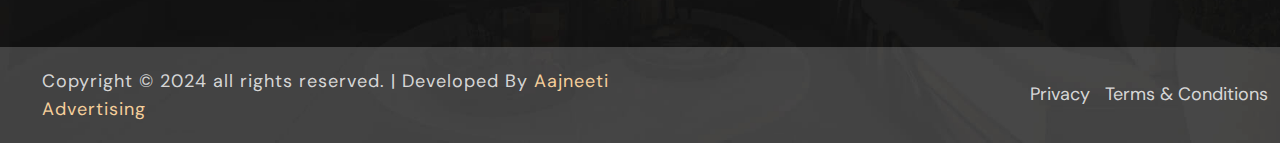
<file: service.html>
<!DOCTYPE html>
<html class="no-js" lang="en">
    
<head>
        <meta charset="utf-8">
        <meta http-equiv="x-ua-compatible" content="ie=edge">
        <meta name="viewport" content="width=device-width, initial-scale=1">
        <meta name="description" content="">

        <!-- Site Title -->
        <title>My SpaceBook - Architecture & Interior</title>

        <!-- Place favicon.ico in the root directory -->
        <link rel="shortcut icon" type="image/x-icon" href="assets/img/msbfav.png">

        <!-- CSS here -->
        <link rel="stylesheet" href="assets/css/bootstrap.min.css">
        <link rel="stylesheet" href="assets/css/fontawesome.min.css">
        <link rel="stylesheet" href="assets/css/venobox.min.css">
        <link rel="stylesheet" href="assets/css/animate.min.css">
        <link rel="stylesheet" href="assets/css/keyframe-animation.css">
        <link rel="stylesheet" href="assets/css/odometer.min.css">
        <link rel="stylesheet" href="assets/css/nice-select.css">
        <link rel="stylesheet" href="assets/css/swiper.min.css">
        <link rel="stylesheet" href="assets/css/main.css">
    </head>

    <body>
        <!-- header-area-start -->
        <header class="header header-2 sticky-active">
            <div class="primary-header">
                <div class="primary-header-inner">
                    <div class="primary-header-left">
                        <div class="header-logo">
                            <div class="header-logo-inner">
                                <a href="index.html">
                                    <img src="assets/img/spacebookwhitelogo.png" alt="Logo">
                                </a>
                            </div>
                        </div>
                        <div class="left-box sidebar-icon d-lg-none">
                            <button class="sidebar-trigger open">
                                <img src="assets/img/icon/side-menu-btn.png" alt="img">
                            </button>
                        </div>
                        
                    </div>
                    <div class="header-menu-wrap">
                        <div class="header-menu-inner">
                            <ul>
                                <li class="menu-item active">
                                    <a href="index.html">Home</a>
                                </li>
                                <li class="menu-item">
                                    <a href="about.html">About Us</a>
                                </li>
                                <li class="menu-item">
                                    <a href="service.html">Services</a>
                                </li>
                                <li class="menu-item">
                                    <a href="project.html">Projects</a>
                                </li>
                                <li class="menu-item">
                                    <a href="blog-grid.html">Blog</a>
                                </li>
                                <li><a href="contact.html">Contact</a></li>
                            </ul>
                        </div>
                    </div>
                    <!-- /.header-menu-wrap -->
                    <div class="header-right">
                        <ul class="header-social">
                            <li><a href="#"><i class="fa-brands fa-facebook-f"></i></a></li>
                            <li><a href="#"><i class="fa-brands fa-twitter"></i></a></li>
                            <li><a href="#"><i class="fa-brands fa-pinterest"></i></a></li>
                        </ul>
                        <div class="search-area">
                            <div class="form-content">
                                <button class="text-white">Get Consultation</button>
                            </div>
                        </div>
                    </div>
                    <!-- /.header-right -->
                </div>
                <!-- /.primary-header-inner -->
            </div>
        </header>
        <!-- /.Main Header -->

        <div class="mobile-menu-items d-none">
            <ul class="mobile-menu-list">
                <li>
                    <a href="index.html">Home</a>
                </li>
                <li>
                    <a href="about.html">About Us</a>
                </li>
                <li>
                    <a href="service.html">Services</a>
                </li>
                <li>
                    <a href="projects.html">Projects</a>
                </li>
                <li>
                    <a href="blog-grid.html">Blog</a>
                </li>
                <li><a href="contact.html">Contact</a></li>
            </ul>
        </div>
        <!-- /.mobile-menu-items -->

        <div id="popup-search-box">
            <div class="box-inner-wrap d-flex align-items-center">
                <form id="form" action="#" method="get" role="search">
                    <input id="popup-search" type="text" name="s" placeholder="Type keywords here...">
                </form>
                <div class="search-close"><i class="fa-sharp fa-regular fa-xmark"></i></div>
            </div>
        </div>
        <!-- /#popup-search-box -->

        <div id="sidebar-area" class="sidebar-area">
            <button class="sidebar-trigger close">
                <svg
                    class="sidebar-close"
                    xmlns="http://www.w3.org/2000/svg"
                    xmlns:xlink="http://www.w3.org/1999/xlink"
                    x="0px"
                    y="0px"
                    width="16px"
                    height="12.7px"
                    viewBox="0 0 16 12.7"
                    style="enable-background: new 0 0 16 12.7"
                    xml:space="preserve"
                >
                    <g>
                        <rect
                            x="0"
                            y="5.4"
                            transform="matrix(0.7071 -0.7071 0.7071 0.7071 -2.1569 7.5208)"
                            width="16"
                            height="2"
                        ></rect>
                        <rect
                            x="0"
                            y="5.4"
                            transform="matrix(0.7071 0.7071 -0.7071 0.7071 6.8431 -3.7929)"
                            width="16"
                            height="2"
                        ></rect>
                    </g>
                </svg>
            </button>
            <div class="side-menu-content">
                <div class="side-menu-logo">
                    <a href="index.html"><img src="assets/img/slogofoot.png" alt="logo"></a>
                </div>
                <div class="side-menu-wrap"></div>
                <div class="side-menu-about">
                    <div class="side-menu-header">
                        <h3>About Us</h3>
                    </div>
                    <p>Lorem ipsum dolor sit amet, consectetur adipisicing elit, sed do eiusmod tempor incididunt ut labore et dolore magna aliqua. Ut enim ad minim veniam, quis nostrud nisi ut aliquip ex ea commodo consequat.</p>
                    <a href="contact.html" class="bd-primary-btn">Contact Us</a>
                </div>
                <div class="side-menu-contact">
                    <div class="side-menu-header">
                        <h3>Contact Us</h3>
                    </div>
                    <ul class="side-menu-list">
                        <li>
                            <i class="fas fa-map-marker-alt"></i>
                            <p>Azamgarh, Uttar Pradesh </p>
                        </li>
                        <li>
                            <i class="fas fa-phone"></i>
                            <a href="tel:+91-9876543210">+91-9876543210</a>
                        </li>
                        <li>
                            <i class="fas fa-envelope-open-text"></i>
                            <a href="mailto:runokcontact@gmail.com">info@myspacebook.in</a>
                        </li>
                    </ul>
                </div>
                <ul class="side-menu-social">
                    <li class="facebook"><a href="#"><i class="fab fa-facebook-f"></i></a></li>
                    <li class="instagram"><a href="#"><i class="fab fa-instagram"></i></a></li>
                    <li class="twitter"><a href="#"><i class="fab fa-twitter"></i></a></li>
                    <li class="g-plus"><a href="#"><i class="fab fa-fab fa-google-plus"></i></a></li>
                </ul>
            </div>
        </div>
        <!--/.sidebar-area-->

        <div id="preloader">
            <div class="loading" data-loading-text="MySpacebook"></div>
        </div>
        <!-- ./ preloader -->

        <section class="page-header" data-background="assets/img/bg-img/page-header-bg.jpg">
                <div class="shape shape-1"><img src="assets/img/shapes/page-header-shape-1.png" alt="shape"></div>
            </div>
            <div class="container">
                <div class="page-header-content">
                    <h1 class="title">Our Services</h1>
                    <h4 class="sub-title"><a class="home" href="index.html">Home </a><span></span><a class='inner-page' href='service.html'> Our Services</a></h4>
                </div>
            </div>
        </section>
        <!-- ./ page-header -->
        
        <section id="service" class="service-section pt-120 pb-120 fade-wrapper">
            <div class="container">
                <div class="row gy-4">
                    <div class="col-lg-4 col-md-6 fade-top">
                        <div class="service-item">
                            <div class="bg-img" data-background="assets/img/service/service-bg-1.png"></div>
                            <span class="number">01</span>
                            <h3 class="title"><a href="service-details.html">Interior Consulting</a></h3>
                            <div class="icon-box">
                                <div class="icon">
                                    <img src="assets/img/icon/service-icon-1.png" alt="icon">
                                </div>
                                <div class="content">
                                    <p>This invol high-level structure of software system.</p>
                                    <a href="service-details.html"><span class="text">More Details</span> <span class="arrow"><i class="fa-light fa-arrow-right"></i></span></a>
                                </div>
                            </div>
                        </div>
                    </div>
                    <div class="col-lg-4 col-md-6 fade-top">
                        <div class="service-item">
                            <div class="bg-img" data-background="assets/img/service/service-bg-1.png"></div>
                            <span class="number">02</span>
                            <h3 class="title"><a href="service-details.html">Space Plannings</a></h3>
                            <div class="icon-box">
                                <div class="icon">
                                    <img src="assets/img/icon/service-icon-2.png" alt="icon">
                                </div>
                                <div class="content">
                                    <p>This invol high-level structure of software system.</p>
                                    <a href="service-details.html"><span class="text">More Details</span> <span class="arrow"><i class="fa-light fa-arrow-right"></i></span></a>
                                </div>
                            </div>
                        </div>
                    </div>
                    <div class="col-lg-4 col-md-6 fade-top">
                        <div class="service-item">
                            <div class="bg-img" data-background="assets/img/service/service-bg-1.png"></div>
                            <span class="number">03</span>
                            <h3 class="title"><a href="service-details.html">Game Station Design</a></h3>
                            <div class="icon-box">
                                <div class="icon">
                                    <img src="assets/img/icon/service-icon-3.png" alt="icon">
                                </div>
                                <div class="content">
                                    <p>This invol high-level structure of software system.</p>
                                    <a href="service-details.html"><span class="text">More Details</span> <span class="arrow"><i class="fa-light fa-arrow-right"></i></span></a>
                                </div>
                            </div>
                        </div>
                    </div>
                    <div class="col-lg-4 col-md-6 fade-top">
                        <div class="service-item">
                            <div class="bg-img" data-background="assets/img/service/service-bg-1.png"></div>
                            <span class="number">04</span>
                            <h3 class="title"><a href="service-details.html">Commercial Design</a></h3>
                            <div class="icon-box">
                                <div class="icon">
                                    <img src="assets/img/icon/service-icon-4.png" alt="icon">
                                </div>
                                <div class="content">
                                    <p>This invol high-level structure of software system.</p>
                                    <a href="service-details.html"><span class="text">More Details</span> <span class="arrow"><i class="fa-light fa-arrow-right"></i></span></a>
                                </div>
                            </div>
                        </div>
                    </div>
                    <div class="col-lg-4 col-md-6 fade-top">
                        <div class="service-item">
                            <div class="bg-img" data-background="assets/img/service/service-bg-1.png"></div>
                            <span class="number">04</span>
                            <h3 class="title"><a href="service-details.html">Home Plannings</a></h3>
                            <div class="icon-box">
                                <div class="icon">
                                    <img src="assets/img/icon/service-icon-5.png" alt="icon">
                                </div>
                                <div class="content">
                                    <p>This invol high-level structure of software system.</p>
                                    <a href="service-details.html"><span class="text">More Details</span> <span class="arrow"><i class="fa-light fa-arrow-right"></i></span></a>
                                </div>
                            </div>
                        </div>
                    </div>
                    <div class="col-lg-4 col-md-6 fade-top">
                        <div class="service-item">
                            <div class="bg-img" data-background="assets/img/service/service-bg-1.png"></div>
                            <span class="number">06</span>
                            <h3 class="title"><a href="service-details.html">Inrerior Design</a></h3>
                            <div class="icon-box">
                                <div class="icon">
                                    <img src="assets/img/icon/service-icon-6.png" alt="icon">
                                </div>
                                <div class="content">
                                    <p>This invol high-level structure of software system.</p>
                                    <a href="service-details.html"><span class="text">More Details</span> <span class="arrow"><i class="fa-light fa-arrow-right"></i></span></a>
                                </div>
                            </div>
                        </div>
                    </div>
                </div>
            </div>
        </section>
        <!-- ./ service-section -->

        
        
        <section class="request-section pb-120 mt-5 overflow-hidden">
            <div class="container">
                <div class="row request-wrap">
                    <div class="col-lg-7">
                        <div class="request-img">
                            <div class="shape"><img src="assets/img/shapes/req-shape.png" alt="shape"></div>
                            <img src="assets/img/images/req-img.png" alt="img">
                        </div>
                    </div>
                    <div class="col-lg-5">
                        <div class="request-content pt-120">
                            <div class="section-heading mb-30">
                                <h4 class="sub-heading" data-text-animation data-split="word" data-duration="1"><span>//</span>Contact With Us</h4>
                                <h2 class="section-title" data-text-animation data-split="word" data-duration="1">Join the Community<br> <span>to Know Us  </span></h2>
                            </div>
                        </div>
                    </div>
                    <div class="request-form-wrap" data-background="assets/img/bg-img/request-bg.png">
                        <form action="https://demo.bytezdevs.com/inserct-html/mail.php">
                            <div class="request-form">
                                <form action="https://demo.bytezdevs.com/inserct-html/mail.php" method="post" id="ajax_contact" class="form-horizontal">
                                    <div class="form-group row">
                                        <div class="col-md-6">
                                            <div class="form-item">
                                                <input type="text" id="fullname" name="fullname" class="form-control" placeholder="Your Name">
                                            </div>
                                        </div>
                                        <div class="col-md-6">
                                            <div class="form-item">
                                                <input type="text" id="email-2" name="email" class="form-control" placeholder="Email address*">
                                            </div>
                                        </div>
                                    </div>
                                    <div class="form-group row">
                                        <div class="col-md-6">
                                            <div class="form-item">
                                                <input type="text" class="form-control" name="daterange" value="01/01/2018 - 01/15/2018">
                                            </div>
                                        </div>
                                        <div class="col-md-6">
                                            <div class="row">
                                                <div class="col-md-6">
                                                    <div class="form-item">
                                                        <input type="text" id="time" name="time" class="form-control" placeholder="Select-time">
                                                    </div>
                                                </div>
                                                <div class="col-md-6">
                                                    <div class="form-item">
                                                        <div class="nice-select select-control country" tabindex="0"><span class="current">Passengers</span><ul class="list"><li data-value="" class="option selected focus">Passengers</li><li data-value="vdt" class="option">01</li><li data-value="can" class="option">02</li><li data-value="uk" class="option">03</li></ul></div>
                                                    </div>
                                                </div>
                                            </div>
                                        </div>
                                    </div>
                                    <div class="form-group row">
                                        <div class="col-md-12">
                                            <div class="form-item message-item">
                                                <textarea id="message" name="message" cols="30" rows="5" class="form-control address" placeholder="Message"></textarea>
                                            </div>
                                        </div>
                                    </div>
                                    <div class="submit-btn">
                                        <button id="submit" class="bd-primary-btn" type="submit">Submit Message</button>
                                    </div>
                                </form>
                            </div>
                        </form>
                    </div>
                </div>
            </div>
        </section>
        <!-- ./ blog-section -->

        <footer class="footer-section overflow-hidden" data-background="assets/img/bg-img/footer-bg.jpg">
            
            <div class="container">
                <div class="row gy-lg-0 gy-5 footer-wrap align-items-center">
                    <div class="col-lg-5 col-md-12">
                        <div class="footer-box-wrap">
                            <div class="footer-box text-center">
                                <a class="footer-logo" href="index.html"><img src="assets/img/myspclogo.png" class="rounded-circle" alt="img"></a>
                                <p>Let's work together to make your interior <br>
                                design dreams a reality ... </p>
                                <ul class="footer-social">
                                    <li><a href="#"><i class="fa-brands fa-twitter"></i></a></li>
                                    <li><a href="#"><i class="fa-brands fa-facebook-f"></i></a></li>
                                    <li><a href="#"><i class="fa-brands fa-linkedin"></i></a></li>
                                    <li><a href="#"><i class="fa-brands fa-instagram"></i></a></li>
                                    <li><a href="#"><i class="fa-brands fa-pinterest"></i></a></li>
                                </ul>
                            </div>
                        </div>
                    </div>
                    <div class="col-lg-4 col-md-6">
                        <div class="footer-widget footer-col-2">
                            <div class="widget-header">
                                <h3 class="widget-title">About Us</h3>
                            </div>
                            <div class="footer-list-wrap">
                                <ul class="footer-list">
                                    <li><a href="about.html">About Us</a></li>
                                    <li><a href="project.html">Custom Widget</a></li>
                                    <li><a href="service.html">Short Codes</a></li>
                                    <li><a href="team.html">Contact</a></li>
                                </ul>
                                <ul class="footer-list">
                                    <li><a href="about.html">Our Projects</a></li>
                                    <li><a href="project.html">Terms & Conditions</a></li>
                                    <li><a href="service.html"> Pricing Table</a></li>
                                    <li><a href="team.html">Short Codes</a></li>
                                </ul>
                            </div>
                        </div>
                    </div>
                    <div class="col-lg-3 col-md-6">
                        <div class="footer-widget footer-col-2">
                            <div class="widget-header">
                                <h3 class="widget-title">Recognitions</h3>
                            </div>
                            <div class="footer-list-wrap">
                                <ul class="footer-list">
                                    <li><a href="about.html">Our Awards</a></li>
                                    <li><a href="project.html">CSS Design</a></li>
                                    <li><a href="service.html">The FWA</a></li>
                                    <li><a href="team.html">Our Awards</a></li>
                                </ul>
                            </div>
                        </div>
                    </div>
                </div>
            </div>
            <div class="copyright-area">
                <div class="container-fluid">
                    <div class="row copyright-content">
                        <div class="col-md-6">
                            <p>Copyright © 2024 all rights reserved. | Developed By <a href="https://aajneeti.social/" style="color:rgb(246, 207, 155)">Aajneeti Advertising</a></p> 
                        </div>
                        <div class="col-md-6">
                            <ul class="copy-list">
                                <li><a href="#">Privacy</a></li>
                                <li><a href="#">Terms & Conditions</a></li>
                            </ul>
                        </div>
                    </div>
                </div>
            </div>
        </footer>
        <!-- ./ footer-section -->

        <div id="scroll-percentage"><span id="scroll-percentage-value"></span></div>
        <!--scrollup-->

        <!-- JS here -->
        <script src="assets/js/vendor/jquary-3.6.0.min.js"></script>
        <script src="assets/js/vendor/bootstrap-bundle.js"></script>
        <script src="assets/js/vendor/imagesloaded-pkgd.js"></script>
        <script src="assets/js/vendor/waypoints.min.js"></script>
        <script src="assets/js/vendor/venobox.min.js"></script>
        <script src="assets/js/vendor/odometer.min.js"></script>
        <script src="assets/js/vendor/meanmenu.js"></script>
        <script src="assets/js/vendor/smooth-scroll.js"></script>
        <script src="assets/js/vendor/jquery.isotope.js"></script>
        <script src="assets/js/vendor/wow.min.js"></script>
        <script src="assets/js/vendor/swiper.min.js"></script>
        <script src="assets/js/vendor/split-type.min.js"></script>
        <script src="assets/js/vendor/gsap.min.js"></script>
        <script src="assets/js/vendor/scroll-trigger.min.js"></script>
        <script src="assets/js/vendor/nice-select.js"></script>
        <script src="assets/js/slider.js"></script>
        <script src="assets/js/ajax-form.js"></script>
        <script src="assets/js/contact.js"></script>
        <script src="assets/js/main.js"></script>
    </body>

<!-- Mirrored from demo.bytezdevs.com/inserct-html/service.html by HTTrack Website Copier/3.x [XR&CO'2014], Mon, 28 Oct 2024 12:05:50 GMT -->
</html>
</file>
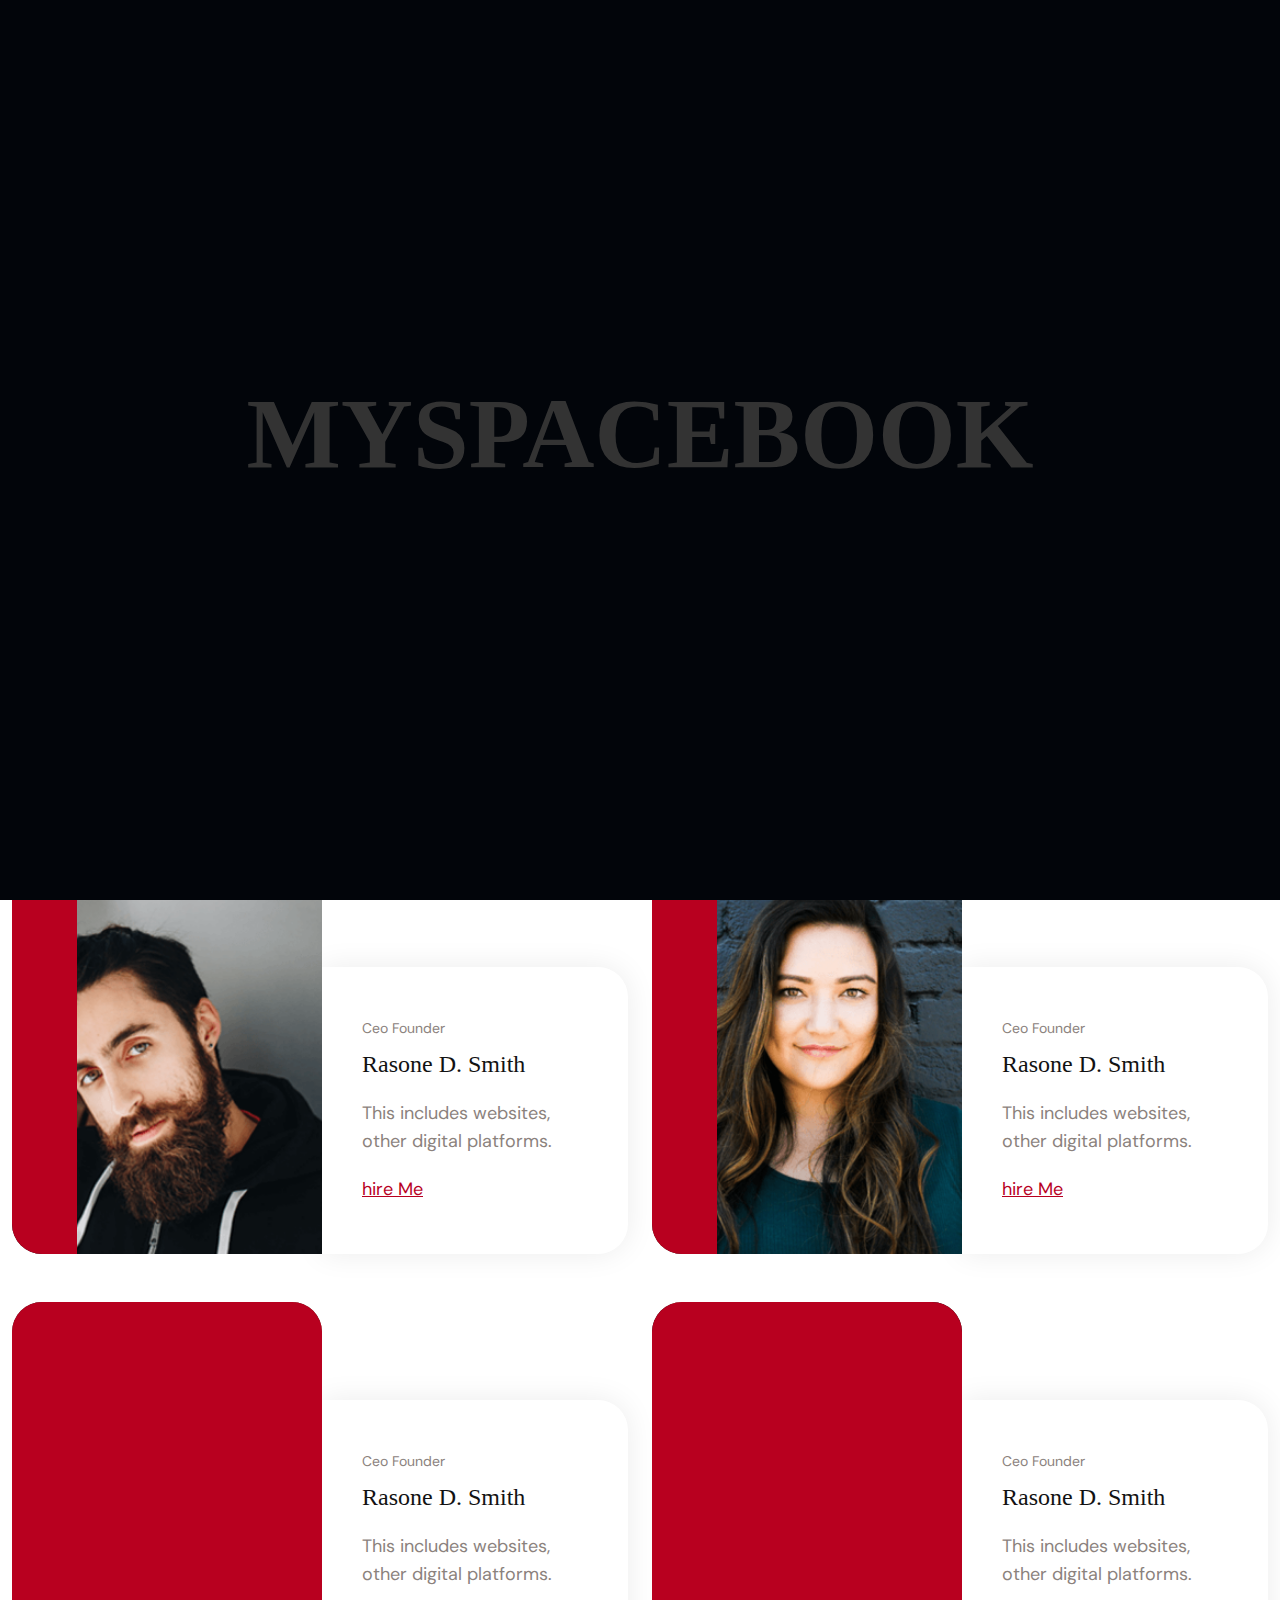
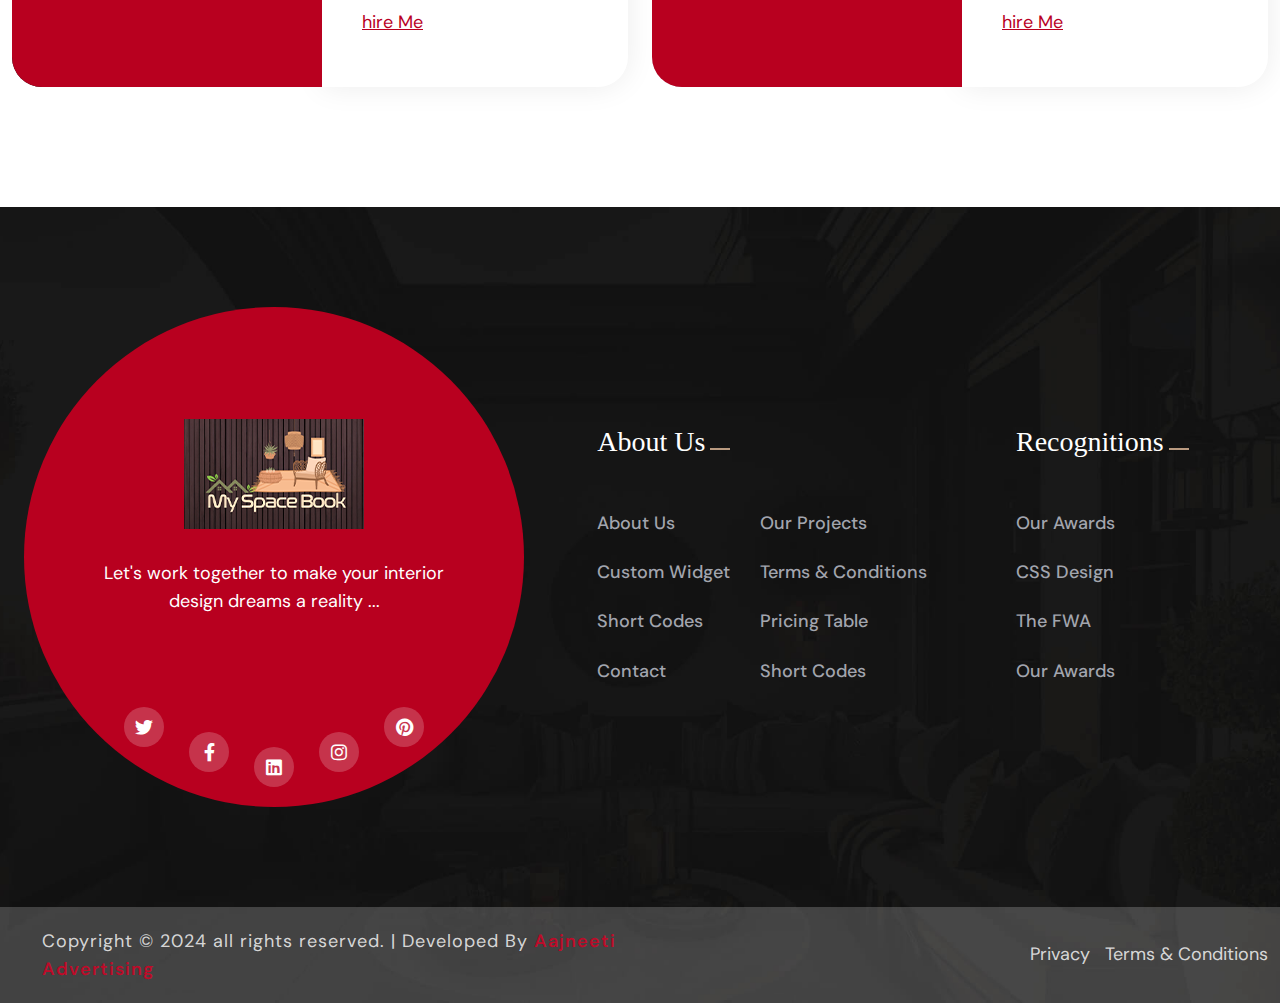
<file: team.html>
<!DOCTYPE html>
<html class="no-js" lang="en">
    
<head>
        <meta charset="utf-8">
        <meta http-equiv="x-ua-compatible" content="ie=edge">
        <meta name="viewport" content="width=device-width, initial-scale=1">
        <meta name="description" content="">

        <!-- Site Title -->
        <title>My SpaceBook - Architecture & Interior</title>

        <!-- Place favicon.ico in the root directory -->
        <link rel="shortcut icon" type="image/x-icon" href="assets/img/msbfav.png">

        <!-- CSS here -->
        <link rel="stylesheet" href="assets/css/bootstrap.min.css">
        <link rel="stylesheet" href="assets/css/fontawesome.min.css">
        <link rel="stylesheet" href="assets/css/venobox.min.css">
        <link rel="stylesheet" href="assets/css/animate.min.css">
        <link rel="stylesheet" href="assets/css/keyframe-animation.css">
        <link rel="stylesheet" href="assets/css/odometer.min.css">
        <link rel="stylesheet" href="assets/css/nice-select.css">
        <link rel="stylesheet" href="assets/css/swiper.min.css">
        <link rel="stylesheet" href="assets/css/main.css">
    </head>

    <body>
        <!-- header-area-start -->
        <header class="header header-2 sticky-active">
            <div class="primary-header">
                <div class="primary-header-inner">
                    <div class="primary-header-left">
                        <div class="header-logo">
                            <div class="header-logo-inner">
                                <a href="index.html">
                                    <img src="assets/img/spacebookwhitelogo.png" alt="Logo">
                                </a>
                            </div>
                        </div>
                        <div class="left-box sidebar-icon d-lg-none">
                            <button class="sidebar-trigger open">
                                <img src="assets/img/icon/side-menu-btn.png" alt="img">
                            </button>
                        </div>
                        
                    </div>
                    <div class="header-menu-wrap">
                        <div class="header-menu-inner">
                            <ul>
                                <li class="menu-item active">
                                    <a href="index.html">Home</a>
                                </li>
                                <li class="menu-item">
                                    <a href="about.html">About Us</a>
                                </li>
                                <li class="menu-item">
                                    <a href="service.html">Services</a>
                                </li>
                                <li class="menu-item">
                                    <a href="project.html">Projects</a>
                                </li>
                                <li class="menu-item">
                                    <a href="blog-grid.html">Blog</a>
                                </li>
                                <li><a href="contact.html">Contact</a></li>
                            </ul>
                        </div>
                    </div>
                    <!-- /.header-menu-wrap -->
                    <div class="header-right">
                        <ul class="header-social">
                            <li><a href="#"><i class="fa-brands fa-facebook-f"></i></a></li>
                            <li><a href="#"><i class="fa-brands fa-twitter"></i></a></li>
                            <li><a href="#"><i class="fa-brands fa-pinterest"></i></a></li>
                        </ul>
                        <div class="search-area">
                            <div class="form-content">
                                <button class="text-white">Get Consultation</button>
                            </div>
                        </div>
                    </div>
                    <!-- /.header-right -->
                </div>
                <!-- /.primary-header-inner -->
            </div>
        </header>
        <!-- /.Main Header -->

        <div class="mobile-menu-items d-none">
            <ul class="mobile-menu-list">
                <li>
                    <a href="index.html">Home</a>
                </li>
                <li>
                    <a href="about.html">About Us</a>
                </li>
                <li>
                    <a href="service.html">Services</a>
                </li>
                <li>
                    <a href="projects.html">Projects</a>
                </li>
                <li>
                    <a href="blog-grid.html">Blog</a>
                </li>
                <li><a href="contact.html">Contact</a></li>
            </ul>
        </div>
        <!-- /.mobile-menu-items -->

        <div id="popup-search-box">
            <div class="box-inner-wrap d-flex align-items-center">
                <form id="form" action="#" method="get" role="search">
                    <input id="popup-search" type="text" name="s" placeholder="Type keywords here...">
                </form>
                <div class="search-close"><i class="fa-sharp fa-regular fa-xmark"></i></div>
            </div>
        </div>
        <!-- /#popup-search-box -->

        <div id="sidebar-area" class="sidebar-area">
            <button class="sidebar-trigger close">
                <svg
                    class="sidebar-close"
                    xmlns="http://www.w3.org/2000/svg"
                    xmlns:xlink="http://www.w3.org/1999/xlink"
                    x="0px"
                    y="0px"
                    width="16px"
                    height="12.7px"
                    viewBox="0 0 16 12.7"
                    style="enable-background: new 0 0 16 12.7"
                    xml:space="preserve"
                >
                    <g>
                        <rect
                            x="0"
                            y="5.4"
                            transform="matrix(0.7071 -0.7071 0.7071 0.7071 -2.1569 7.5208)"
                            width="16"
                            height="2"
                        ></rect>
                        <rect
                            x="0"
                            y="5.4"
                            transform="matrix(0.7071 0.7071 -0.7071 0.7071 6.8431 -3.7929)"
                            width="16"
                            height="2"
                        ></rect>
                    </g>
                </svg>
            </button>
            <div class="side-menu-content">
                <div class="side-menu-logo">
                    <a href="index.html"><img src="assets/img/slogofoot.png" alt="logo"></a>
                </div>
                <div class="side-menu-wrap"></div>
                <div class="side-menu-about">
                    <div class="side-menu-header">
                        <h3>About Us</h3>
                    </div>
                    <p>Lorem ipsum dolor sit amet, consectetur adipisicing elit, sed do eiusmod tempor incididunt ut labore et dolore magna aliqua. Ut enim ad minim veniam, quis nostrud nisi ut aliquip ex ea commodo consequat.</p>
                    <a href="contact.html" class="bd-primary-btn">Contact Us</a>
                </div>
                <div class="side-menu-contact">
                    <div class="side-menu-header">
                        <h3>Contact Us</h3>
                    </div>
                    <ul class="side-menu-list">
                        <li>
                            <i class="fas fa-map-marker-alt"></i>
                            <p>Azamgarh, Uttar Pradesh </p>
                        </li>
                        <li>
                            <i class="fas fa-phone"></i>
                            <a href="tel:+91-9876543210">+91-9876543210</a>
                        </li>
                        <li>
                            <i class="fas fa-envelope-open-text"></i>
                            <a href="mailto:runokcontact@gmail.com">info@myspacebook.in</a>
                        </li>
                    </ul>
                </div>
                <ul class="side-menu-social">
                    <li class="facebook"><a href="#"><i class="fab fa-facebook-f"></i></a></li>
                    <li class="instagram"><a href="#"><i class="fab fa-instagram"></i></a></li>
                    <li class="twitter"><a href="#"><i class="fab fa-twitter"></i></a></li>
                    <li class="g-plus"><a href="#"><i class="fab fa-fab fa-google-plus"></i></a></li>
                </ul>
            </div>
        </div>
        <!--/.sidebar-area-->

        <div id="preloader">
            <div class="loading" data-loading-text="MySpacebook"></div>
        </div>
        <!-- ./ preloader -->

        <section class="page-header" data-background="assets/img/bg-img/page-header-bg.jpg">
                <div class="shape shape-1"><img src="assets/img/shapes/page-header-shape-1.png" alt="shape"></div>
            </div>
            <div class="container">
                <div class="page-header-content">
                    <h1 class="title">Our Team</h1>
                    <h4 class="sub-title"><a class="home" href="index.html">Home </a><span></span><a class='inner-page' href='team.html'> Our Team</a></h4>
                </div>
            </div>
        </section>
        <!-- ./ page-header -->

        <section class="team-section-3 pt-120 pb-120">
            <div class="container">
                <div class="team-top heading-space">
                    <div class="section-heading mb-0">
                        <h4 class="sub-heading" data-text-animation data-split="word" data-duration="1"><span>//</span>Team Members</h4>
                        <h2 class="section-title" data-text-animation data-split="word" data-duration="1">Our Creative Team <br> <span>Members </span></h2>
                    </div>
                    <p>
                        Whether designing a cozy apartment for a young couple or
                        luxurious penthouse for a discerning client, the goal remains the
                        same: to craft environments that inspire, delight, and enrich
                        the lives of those who experience them."
                    </p>
                </div>
                <div class="row gy-5">
                    <div class="col-lg-6">
                        <div class="team-inner">
                            <div class="team-thumb img-reveal">
                                <div class="img-overlay"></div>
                                <img src="assets/img/team/team-7.png" alt="team">
                                <ul class="social-list">
                                    <li class="facebook">
                                        <a href="#"><i class="fab fa-facebook-f"></i></a>
                                    </li>
                                    <li class="pinterest">
                                        <a href="#"><i class="fab fa-pinterest"></i></a>
                                    </li>
                                    <li class="twitter">
                                        <a href="#"><i class="fab fa-twitter"></i></a>
                                    </li>
                                </ul>
                            </div>
                            <div class="team-info">
                                <span>Ceo Founder</span>
                                <h3 class="title"><a href="team-details.html">Rasone D. Smith</a></h3>
                                <p>This includes websites, other digital platforms.</p>
                                <a href="#" class="team-btn">hire Me</a>
                            </div>
                        </div>
                    </div>
                    <div class="col-lg-6">
                        <div class="team-inner">
                            <div class="team-thumb img-reveal">
                                <div class="img-overlay"></div>
                                <img src="assets/img/team/team-8.png" alt="team">
                                <ul class="social-list">
                                    <li class="facebook">
                                        <a href="#"><i class="fab fa-facebook-f"></i></a>
                                    </li>
                                    <li class="pinterest">
                                        <a href="#"><i class="fab fa-pinterest"></i></a>
                                    </li>
                                    <li class="twitter">
                                        <a href="#"><i class="fab fa-twitter"></i></a>
                                    </li>
                                </ul>
                            </div>
                            <div class="team-info">
                                <span>Ceo Founder</span>
                                <h3 class="title"><a href="team-details.html">Rasone D. Smith</a></h3>
                                <p>This includes websites, other digital platforms.</p>
                                <a href="#" class="team-btn">hire Me</a>
                            </div>
                        </div>
                    </div>
                    <div class="col-lg-6">
                        <div class="team-inner">
                            <div class="team-thumb img-reveal">
                                <div class="img-overlay"></div>
                                <img src="assets/img/team/team-9.png" alt="team">
                                <ul class="social-list">
                                    <li class="facebook">
                                        <a href="#"><i class="fab fa-facebook-f"></i></a>
                                    </li>
                                    <li class="pinterest">
                                        <a href="#"><i class="fab fa-pinterest"></i></a>
                                    </li>
                                    <li class="twitter">
                                        <a href="#"><i class="fab fa-twitter"></i></a>
                                    </li>
                                </ul>
                            </div>
                            <div class="team-info">
                                <span>Ceo Founder</span>
                                <h3 class="title"><a href="team-details.html">Rasone D. Smith</a></h3>
                                <p>This includes websites, other digital platforms.</p>
                                <a href="#" class="team-btn">hire Me</a>
                            </div>
                        </div>
                    </div>
                    <div class="col-lg-6">
                        <div class="team-inner">
                            <div class="team-thumb img-reveal">
                                <div class="img-overlay"></div>
                                <img src="assets/img/team/team-10.png" alt="team">
                                <ul class="social-list">
                                    <li class="facebook">
                                        <a href="#"><i class="fab fa-facebook-f"></i></a>
                                    </li>
                                    <li class="pinterest">
                                        <a href="#"><i class="fab fa-pinterest"></i></a>
                                    </li>
                                    <li class="twitter">
                                        <a href="#"><i class="fab fa-twitter"></i></a>
                                    </li>
                                </ul>
                            </div>
                            <div class="team-info">
                                <span>Ceo Founder</span>
                                <h3 class="title"><a href="team-details.html">Rasone D. Smith</a></h3>
                                <p>This includes websites, other digital platforms.</p>
                                <a href="#" class="team-btn">hire Me</a>
                            </div>
                        </div>
                    </div>
                </div>
            </div>
        </section>

        <footer class="footer-section overflow-hidden" data-background="assets/img/bg-img/footer-bg.jpg">
            
            <div class="container">
                <div class="row gy-lg-0 gy-5 footer-wrap align-items-center">
                    <div class="col-lg-5 col-md-12">
                        <div class="footer-box-wrap">
                            <div class="footer-box text-center">
                                <a class="footer-logo" href="index.html"><img src="assets/img/myspclogo.png"  alt="img"></a>
                                <p>Let's work together to make your interior <br>
                                design dreams a reality ... </p>
                                <ul class="footer-social">
                                    <li><a href="#"><i class="fa-brands fa-twitter"></i></a></li>
                                    <li><a href="#"><i class="fa-brands fa-facebook-f"></i></a></li>
                                    <li><a href="#"><i class="fa-brands fa-linkedin"></i></a></li>
                                    <li><a href="#"><i class="fa-brands fa-instagram"></i></a></li>
                                    <li><a href="#"><i class="fa-brands fa-pinterest"></i></a></li>
                                </ul>
                            </div>
                        </div>
                    </div>
                    <div class="col-lg-4 col-md-6">
                        <div class="footer-widget footer-col-2">
                            <div class="widget-header">
                                <h3 class="widget-title">About Us</h3>
                            </div>
                            <div class="footer-list-wrap">
                                <ul class="footer-list">
                                    <li><a href="about.html">About Us</a></li>
                                    <li><a href="project.html">Custom Widget</a></li>
                                    <li><a href="service.html">Short Codes</a></li>
                                    <li><a href="team.html">Contact</a></li>
                                </ul>
                                <ul class="footer-list">
                                    <li><a href="about.html">Our Projects</a></li>
                                    <li><a href="project.html">Terms & Conditions</a></li>
                                    <li><a href="service.html"> Pricing Table</a></li>
                                    <li><a href="team.html">Short Codes</a></li>
                                </ul>
                            </div>
                        </div>
                    </div>
                    <div class="col-lg-3 col-md-6">
                        <div class="footer-widget footer-col-2">
                            <div class="widget-header">
                                <h3 class="widget-title">Recognitions</h3>
                            </div>
                            <div class="footer-list-wrap">
                                <ul class="footer-list">
                                    <li><a href="about.html">Our Awards</a></li>
                                    <li><a href="project.html">CSS Design</a></li>
                                    <li><a href="service.html">The FWA</a></li>
                                    <li><a href="team.html">Our Awards</a></li>
                                </ul>
                            </div>
                        </div>
                    </div>
                </div>
            </div>
            <div class="copyright-area">
                <div class="container-fluid">
                    <div class="row copyright-content">
                        <div class="col-md-6">
                            <p>Copyright © 2024 all rights reserved. | Developed By <a href="https://aajneeti.social/"
                                style="color: #ca0627ea; font-weight:600">Aajneeti Advertising</a></p>
                        </div>
                        <div class="col-md-6">
                            <ul class="copy-list">
                                <li><a href="#">Privacy</a></li>
                                <li><a href="#">Terms & Conditions</a></li>
                            </ul>
                        </div>
                    </div>
                </div>
            </div>
        </footer>
        <!-- ./ footer-section -->

        <div id="scroll-percentage"><span id="scroll-percentage-value"></span></div>
        <!--scrollup-->

        <!-- JS here -->
        <script src="assets/js/vendor/jquary-3.6.0.min.js"></script>
        <script src="assets/js/vendor/bootstrap-bundle.js"></script>
        <script src="assets/js/vendor/imagesloaded-pkgd.js"></script>
        <script src="assets/js/vendor/waypoints.min.js"></script>
        <script src="assets/js/vendor/venobox.min.js"></script>
        <script src="assets/js/vendor/odometer.min.js"></script>
        <script src="assets/js/vendor/meanmenu.js"></script>
        <script src="assets/js/vendor/smooth-scroll.js"></script>
        <script src="assets/js/vendor/jquery.isotope.js"></script>
        <script src="assets/js/vendor/wow.min.js"></script>
        <script src="assets/js/vendor/swiper.min.js"></script>
        <script src="assets/js/vendor/split-type.min.js"></script>
        <script src="assets/js/vendor/gsap.min.js"></script>
        <script src="assets/js/vendor/scroll-trigger.min.js"></script>
        <script src="assets/js/vendor/nice-select.js"></script>
        <script src="assets/js/slider.js"></script>
        <script src="assets/js/ajax-form.js"></script>
        <script src="assets/js/contact.js"></script>
        <script src="assets/js/main.js"></script>
    </body>

<!-- Mirrored from demo.bytezdevs.com/inserct-html/team.html by HTTrack Website Copier/3.x [XR&CO'2014], Mon, 28 Oct 2024 12:05:53 GMT -->
</html>
</file>
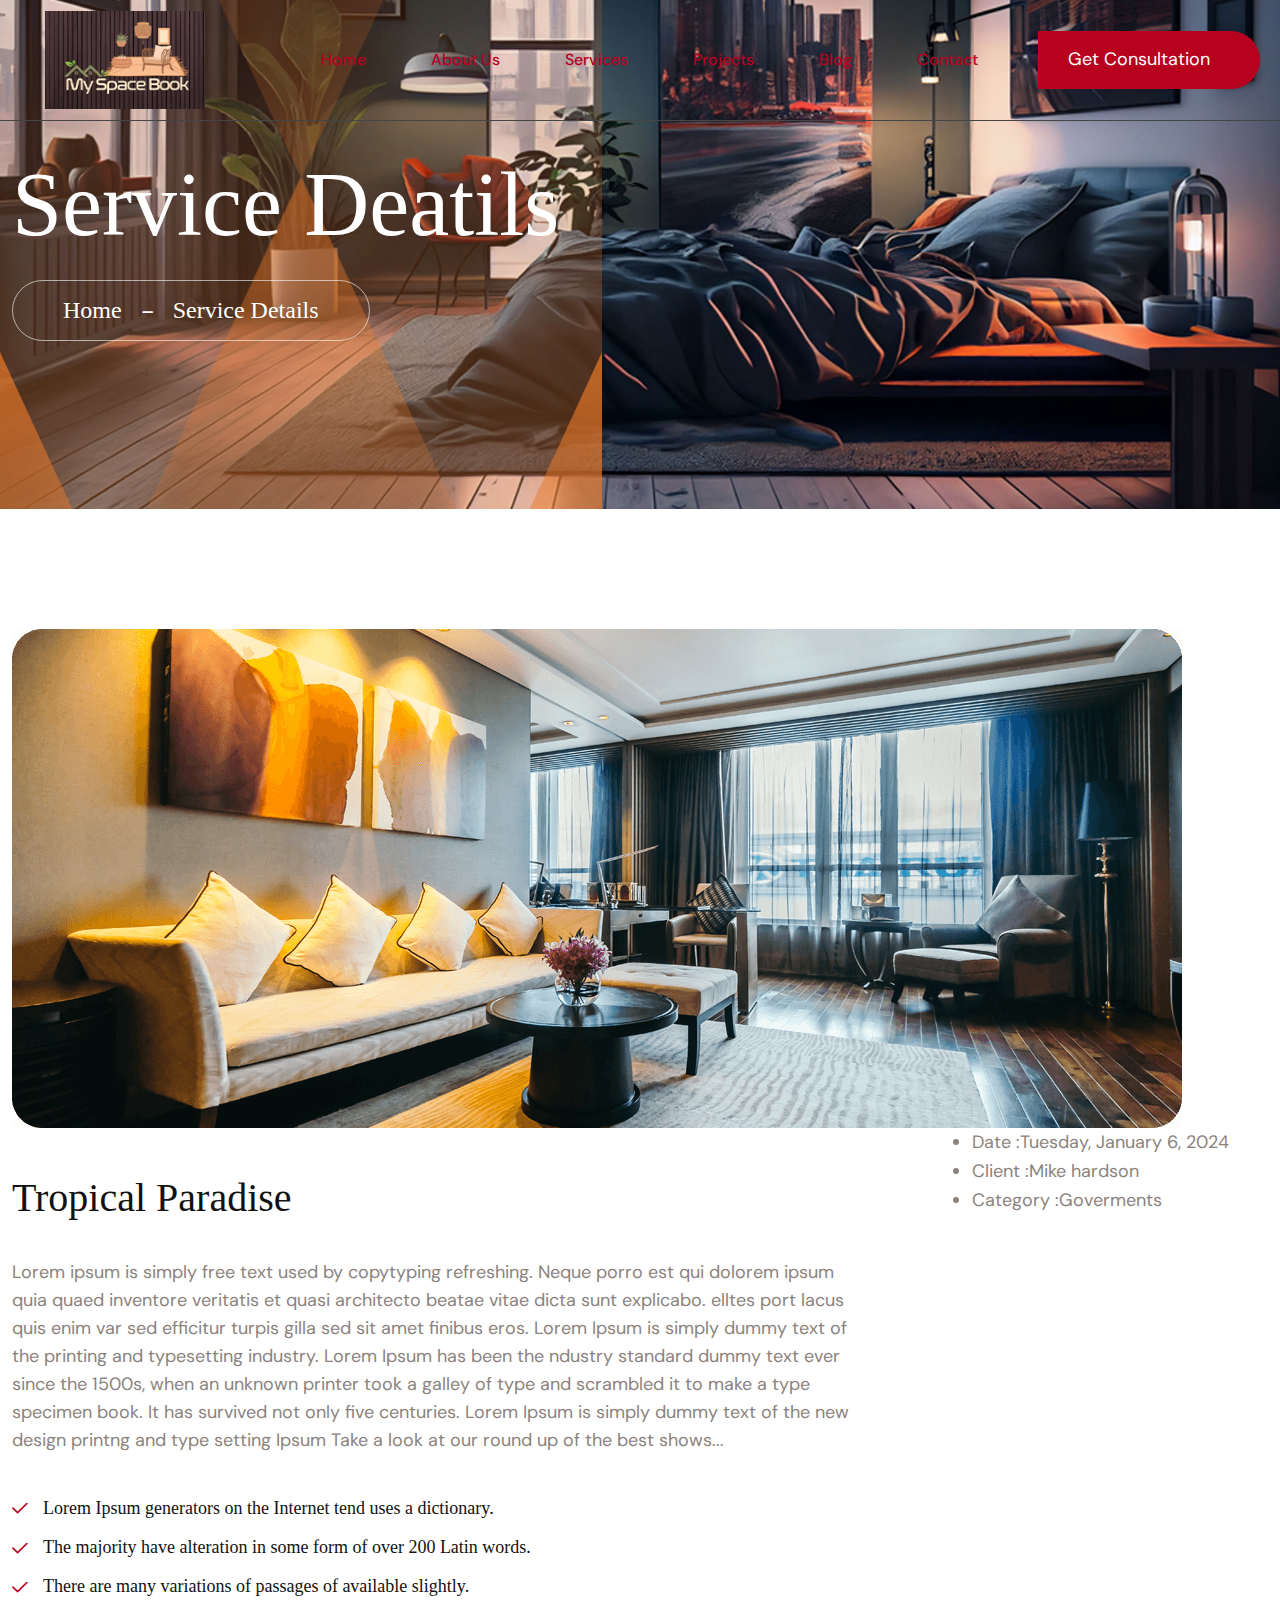
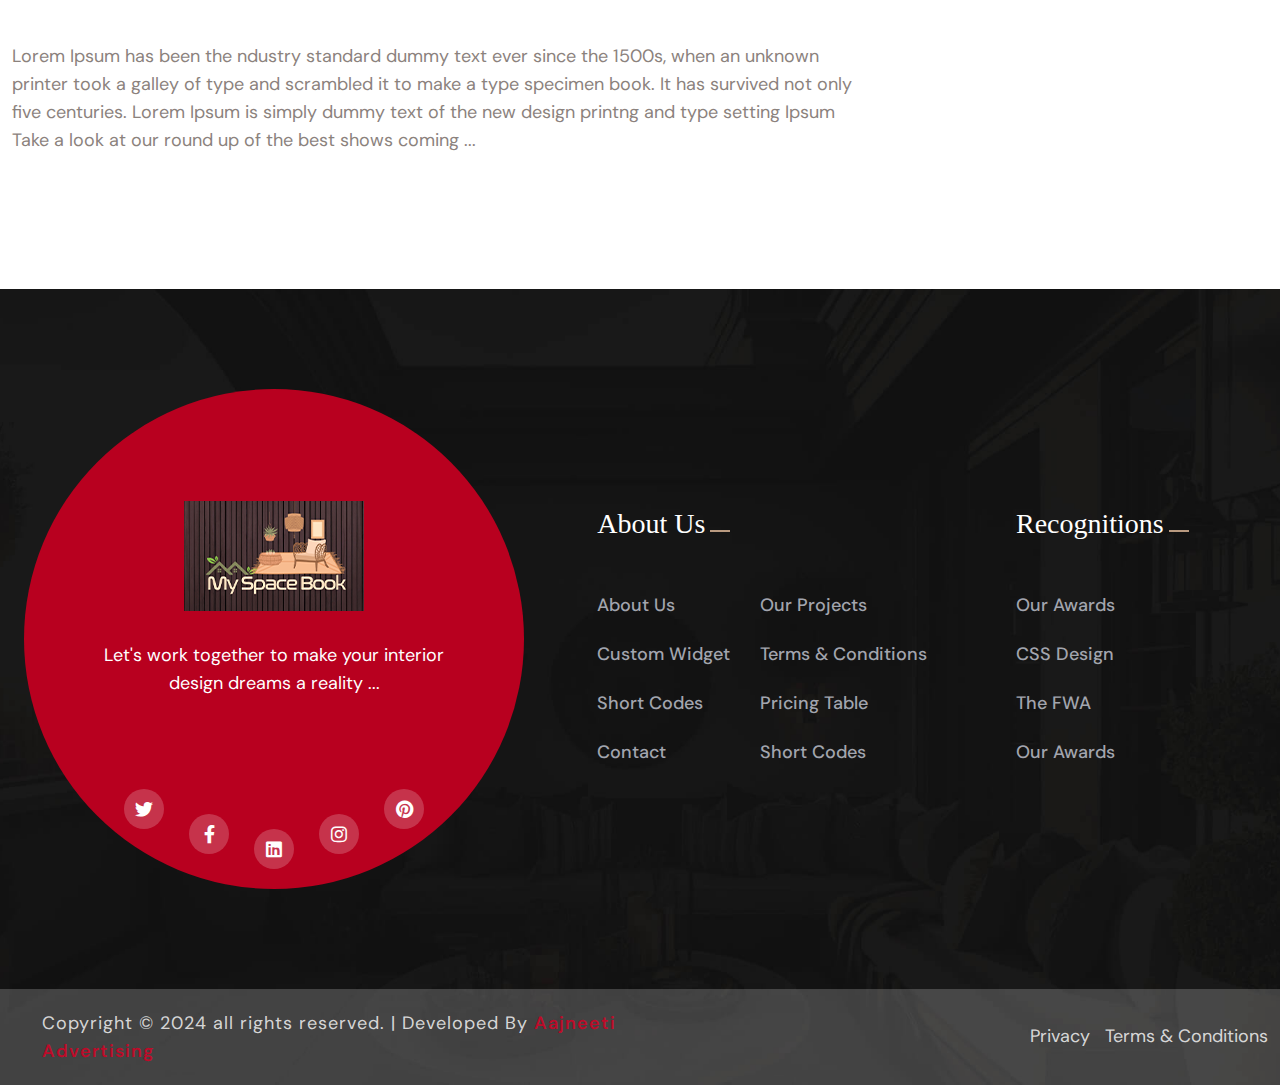
<file: test.html>
<!DOCTYPE html>
<html class="no-js" lang="en">
    
<head>
        <meta charset="utf-8">
        <meta http-equiv="x-ua-compatible" content="ie=edge">
        <meta name="viewport" content="width=device-width, initial-scale=1">
        <meta name="description" content="">

        <!-- Site Title -->
        <title>My SpaceBook - Architecture & Interior</title>

        <!-- Place favicon.ico in the root directory -->
        <link rel="shortcut icon" type="image/x-icon" href="assets/img/msbfav.png">

        <!-- CSS here -->
        <link rel="stylesheet" href="assets/css/bootstrap.min.css">
        <link rel="stylesheet" href="assets/css/fontawesome.min.css">
        <link rel="stylesheet" href="assets/css/venobox.min.css">
        <link rel="stylesheet" href="assets/css/animate.min.css">
        <link rel="stylesheet" href="assets/css/keyframe-animation.css">
        <link rel="stylesheet" href="assets/css/odometer.min.css">
        <link rel="stylesheet" href="assets/css/nice-select.css">
        <link rel="stylesheet" href="assets/css/swiper.min.css">
        <link rel="stylesheet" href="assets/css/main.css">
    </head>

    <body>
        <!-- header-area-start -->
        <header class="header header-2 sticky-active">
            <div class="primary-header">
                <div class="primary-header-inner">
                    <div class="primary-header-left">
                        <div class="header-logo">
                            <div class="header-logo-inner">
                                <a href="index.html">
                                    <img src="assets/img/spacebookwhitelogo.png" alt="Logo">
                                </a>
                            </div>
                        </div>
                        <div class="left-box sidebar-icon d-lg-none">
                            <button class="sidebar-trigger open">
                                <img src="assets/img/icon/side-menu-btn.png" alt="img">
                            </button>
                        </div>
                        
                    </div>
                    <div class="header-menu-wrap">
                        <div class="header-menu-inner">
                            <ul>
                                <li class="menu-item active">
                                    <a href="index.html">Home</a>
                                </li>
                                <li class="menu-item">
                                    <a href="about.html">About Us</a>
                                </li>
                                <li class="menu-item">
                                    <a href="service.html">Services</a>
                                </li>
                                <li class="menu-item">
                                    <a href="project.html">Projects</a>
                                </li>
                                <li class="menu-item">
                                    <a href="blog-grid.html">Blog</a>
                                </li>
                                <li><a href="contact.html">Contact</a></li>
                            </ul>
                        </div>
                    </div>
                    <!-- /.header-menu-wrap -->
                    <div class="header-right">
                        <ul class="header-social">
                            <li><a href="#"><i class="fa-brands fa-facebook-f"></i></a></li>
                            <li><a href="#"><i class="fa-brands fa-twitter"></i></a></li>
                            <li><a href="#"><i class="fa-brands fa-pinterest"></i></a></li>
                        </ul>
                        <div class="search-area">
                            <div class="form-content">
                                <button class="text-white">Get Consultation</button>
                            </div>
                        </div>
                    </div>
                    <!-- /.header-right -->
                </div>
                <!-- /.primary-header-inner -->
            </div>
        </header>
        <!-- /.Main Header -->

        <div class="mobile-menu-items d-none">
            <ul class="mobile-menu-list">
                <li>
                    <a href="index.html">Home</a>
                </li>
                <li>
                    <a href="about.html">About Us</a>
                </li>
                <li>
                    <a href="service.html">Services</a>
                </li>
                <li>
                    <a href="projects.html">Projects</a>
                </li>
                <li>
                    <a href="blog-grid.html">Blog</a>
                </li>
                <li><a href="contact.html">Contact</a></li>
            </ul>
        </div>
        <!-- /.mobile-menu-items -->

        <div id="popup-search-box">
            <div class="box-inner-wrap d-flex align-items-center">
                <form id="form" action="#" method="get" role="search">
                    <input id="popup-search" type="text" name="s" placeholder="Type keywords here...">
                </form>
                <div class="search-close"><i class="fa-sharp fa-regular fa-xmark"></i></div>
            </div>
        </div>
        <!-- /#popup-search-box -->

        <div id="sidebar-area" class="sidebar-area">
            <button class="sidebar-trigger close">
                <svg
                    class="sidebar-close"
                    xmlns="http://www.w3.org/2000/svg"
                    xmlns:xlink="http://www.w3.org/1999/xlink"
                    x="0px"
                    y="0px"
                    width="16px"
                    height="12.7px"
                    viewBox="0 0 16 12.7"
                    style="enable-background: new 0 0 16 12.7"
                    xml:space="preserve"
                >
                    <g>
                        <rect
                            x="0"
                            y="5.4"
                            transform="matrix(0.7071 -0.7071 0.7071 0.7071 -2.1569 7.5208)"
                            width="16"
                            height="2"
                        ></rect>
                        <rect
                            x="0"
                            y="5.4"
                            transform="matrix(0.7071 0.7071 -0.7071 0.7071 6.8431 -3.7929)"
                            width="16"
                            height="2"
                        ></rect>
                    </g>
                </svg>
            </button>
            <div class="side-menu-content">
                <div class="side-menu-logo">
                    <a href="index.html"><img src="assets/img/slogofoot.png" alt="logo"></a>
                </div>
                <div class="side-menu-wrap"></div>
                <div class="side-menu-about">
                    <div class="side-menu-header">
                        <h3>About Us</h3>
                    </div>
                    <p>Lorem ipsum dolor sit amet, consectetur adipisicing elit, sed do eiusmod tempor incididunt ut labore et dolore magna aliqua. Ut enim ad minim veniam, quis nostrud nisi ut aliquip ex ea commodo consequat.</p>
                    <a href="contact.html" class="bd-primary-btn">Contact Us</a>
                </div>
                <div class="side-menu-contact">
                    <div class="side-menu-header">
                        <h3>Contact Us</h3>
                    </div>
                    <ul class="side-menu-list">
                        <li>
                            <i class="fas fa-map-marker-alt"></i>
                            <p>Azamgarh, Uttar Pradesh </p>
                        </li>
                        <li>
                            <i class="fas fa-phone"></i>
                            <a href="tel:+91-9876543210">+91-9876543210</a>
                        </li>
                        <li>
                            <i class="fas fa-envelope-open-text"></i>
                            <a href="mailto:runokcontact@gmail.com">info@myspacebook.in</a>
                        </li>
                    </ul>
                </div>
                <ul class="side-menu-social">
                    <li class="facebook"><a href="#"><i class="fab fa-facebook-f"></i></a></li>
                    <li class="instagram"><a href="#"><i class="fab fa-instagram"></i></a></li>
                    <li class="twitter"><a href="#"><i class="fab fa-twitter"></i></a></li>
                    <li class="g-plus"><a href="#"><i class="fab fa-fab fa-google-plus"></i></a></li>
                </ul>
            </div>
        </div>
        <!--/.sidebar-area-->

        <!-- <div id="preloader">
            <div class="loading" data-loading-text="MySpacebook"></div>
        </div> -->
        <!-- ./ preloader -->

        <section class="page-header" data-background="assets/img/bg-img/page-header-bg.jpg">
                <div class="shape shape-1"><img src="assets/img/shapes/page-header-shape-1.png" alt="shape"></div>
            </div>
            <div class="container">
                <div class="page-header-content">
                    <h1 class="title">Service Deatils</h1>
                    <h4 class="sub-title"><a class="home" href="index.html">Home </a><span></span><a class='inner-page' href='project.html'> Service Details</a></h4>
                </div>
            </div>
        </section>
        <!-- ./ page-header -->

        <section class="project-details pt-120 pb-120">
            <div class="container">
                <div class="row">
                    <div class="project-details-img">
                        <img src="assets/img/project/project-details-img.png" alt="img">
                        
                    </div>
                    <div class="col-lg-9">
                        <div class="project-details-content">
                            
                            <h2 class="details-title mb-30">Tropical Paradise</h2>
                            <p>Lorem ipsum is simply free text used by copytyping refreshing. Neque porro est qui dolorem
                                ipsum quia quaed inventore veritatis et quasi architecto beatae vitae dicta sunt explicabo. 
                                elltes port lacus quis enim var sed efficitur turpis gilla sed sit amet finibus eros. Lorem Ipsum is
                                simply dummy text of the printing and typesetting industry. Lorem Ipsum has been the ndustry
                                standard dummy text ever since the 1500s, when an unknown printer took a galley of type and
                                scrambled it to make a type specimen book. It has survived not only five centuries.
                                Lorem Ipsum is simply dummy text of the new design printng and type setting Ipsum Take a
                                look at our round up of the best shows...
                            </p>
                            <ul class="project-details-list-2">
                                <li><i class="fa-regular fa-check"></i>Lorem Ipsum generators on the Internet tend uses a dictionary.</li>
                                <li><i class="fa-regular fa-check"></i>The majority have alteration in some form of over 200 Latin words.</li>
                                <li><i class="fa-regular fa-check"></i>There are many variations of passages of available slightly.</li>
                            </ul>
                            <p>Lorem Ipsum has been the ndustry standard dummy text ever since the 1500s, when an
                                unknown printer took a galley of type and scrambled it to make a type specimen book. It has survived
                                not only five centuries. Lorem Ipsum is simply dummy text of the new design printng and type
                                setting Ipsum Take a look at our round up of the best shows coming ...
                            </p>
                            
                        </div>
                    </div>
                    <div class="col-lg-3">
                        <ul class="project-details-list">
                            <li>Date :<span>Tuesday, January 6, 2024</span></li>
                            <li>Client :<span>Mike hardson</span></li>
                            <li>Category :<span>Goverments</span></li>
                        </ul>
                    </div>
                </div>
                
            </div>
        </section>

        

        <footer class="footer-section overflow-hidden" data-background="assets/img/bg-img/footer-bg.jpg">
            
            <div class="container">
                <div class="row gy-lg-0 gy-5 footer-wrap align-items-center">
                    <div class="col-lg-5 col-md-12">
                        <div class="footer-box-wrap">
                            <div class="footer-box text-center">
                                <a class="footer-logo" href="index.html"><img src="assets/img/myspclogo.png"  alt="img"></a>
                                <p>Let's work together to make your interior <br>
                                design dreams a reality ... </p>
                                <ul class="footer-social">
                                    <li><a href="#"><i class="fa-brands fa-twitter"></i></a></li>
                                    <li><a href="#"><i class="fa-brands fa-facebook-f"></i></a></li>
                                    <li><a href="#"><i class="fa-brands fa-linkedin"></i></a></li>
                                    <li><a href="#"><i class="fa-brands fa-instagram"></i></a></li>
                                    <li><a href="#"><i class="fa-brands fa-pinterest"></i></a></li>
                                </ul>
                            </div>
                        </div>
                    </div>
                    <div class="col-lg-4 col-md-6">
                        <div class="footer-widget footer-col-2">
                            <div class="widget-header">
                                <h3 class="widget-title">About Us</h3>
                            </div>
                            <div class="footer-list-wrap">
                                <ul class="footer-list">
                                    <li><a href="about.html">About Us</a></li>
                                    <li><a href="project.html">Custom Widget</a></li>
                                    <li><a href="service.html">Short Codes</a></li>
                                    <li><a href="team.html">Contact</a></li>
                                </ul>
                                <ul class="footer-list">
                                    <li><a href="about.html">Our Projects</a></li>
                                    <li><a href="project.html">Terms & Conditions</a></li>
                                    <li><a href="service.html"> Pricing Table</a></li>
                                    <li><a href="team.html">Short Codes</a></li>
                                </ul>
                            </div>
                        </div>
                    </div>
                    <div class="col-lg-3 col-md-6">
                        <div class="footer-widget footer-col-2">
                            <div class="widget-header">
                                <h3 class="widget-title">Recognitions</h3>
                            </div>
                            <div class="footer-list-wrap">
                                <ul class="footer-list">
                                    <li><a href="about.html">Our Awards</a></li>
                                    <li><a href="project.html">CSS Design</a></li>
                                    <li><a href="service.html">The FWA</a></li>
                                    <li><a href="team.html">Our Awards</a></li>
                                </ul>
                            </div>
                        </div>
                    </div>
                </div>
            </div>
            <div class="copyright-area">
                <div class="container-fluid">
                    <div class="row copyright-content">
                        <div class="col-md-6">
                            <p>Copyright © 2024 all rights reserved. | Developed By <a href="https://aajneeti.social/"
                                style="color: #ca0627ea; font-weight:600">Aajneeti Advertising</a></p> 
                        </div>
                        <div class="col-md-6">
                            <ul class="copy-list">
                                <li><a href="#">Privacy</a></li>
                                <li><a href="#">Terms & Conditions</a></li>
                            </ul>
                        </div>
                    </div>
                </div>
            </div>
        </footer>
        <!-- ./ footer-section -->

        <div id="scroll-percentage"><span id="scroll-percentage-value"></span></div>
        <!--scrollup-->

        <!-- JS here -->
        <script src="assets/js/vendor/jquary-3.6.0.min.js"></script>
        <script src="assets/js/vendor/bootstrap-bundle.js"></script>
        <script src="assets/js/vendor/imagesloaded-pkgd.js"></script>
        <script src="assets/js/vendor/waypoints.min.js"></script>
        <script src="assets/js/vendor/venobox.min.js"></script>
        <script src="assets/js/vendor/odometer.min.js"></script>
        <script src="assets/js/vendor/meanmenu.js"></script>
        <script src="assets/js/vendor/smooth-scroll.js"></script>
        <script src="assets/js/vendor/jquery.isotope.js"></script>
        <script src="assets/js/vendor/wow.min.js"></script>
        <script src="assets/js/vendor/swiper.min.js"></script>
        <script src="assets/js/vendor/split-type.min.js"></script>
        <script src="assets/js/vendor/gsap.min.js"></script>
        <script src="assets/js/vendor/scroll-trigger.min.js"></script>
        <script src="assets/js/vendor/nice-select.js"></script>
        <script src="assets/js/slider.js"></script>
        <script src="assets/js/ajax-form.js"></script>
        <script src="assets/js/contact.js"></script>
        <script src="assets/js/main.js"></script>
    </body>

<!-- Mirrored from demo.bytezdevs.com/inserct-html/project-details.html by HTTrack Website Copier/3.x [XR&CO'2014], Mon, 28 Oct 2024 12:05:55 GMT -->
</html>
</file>
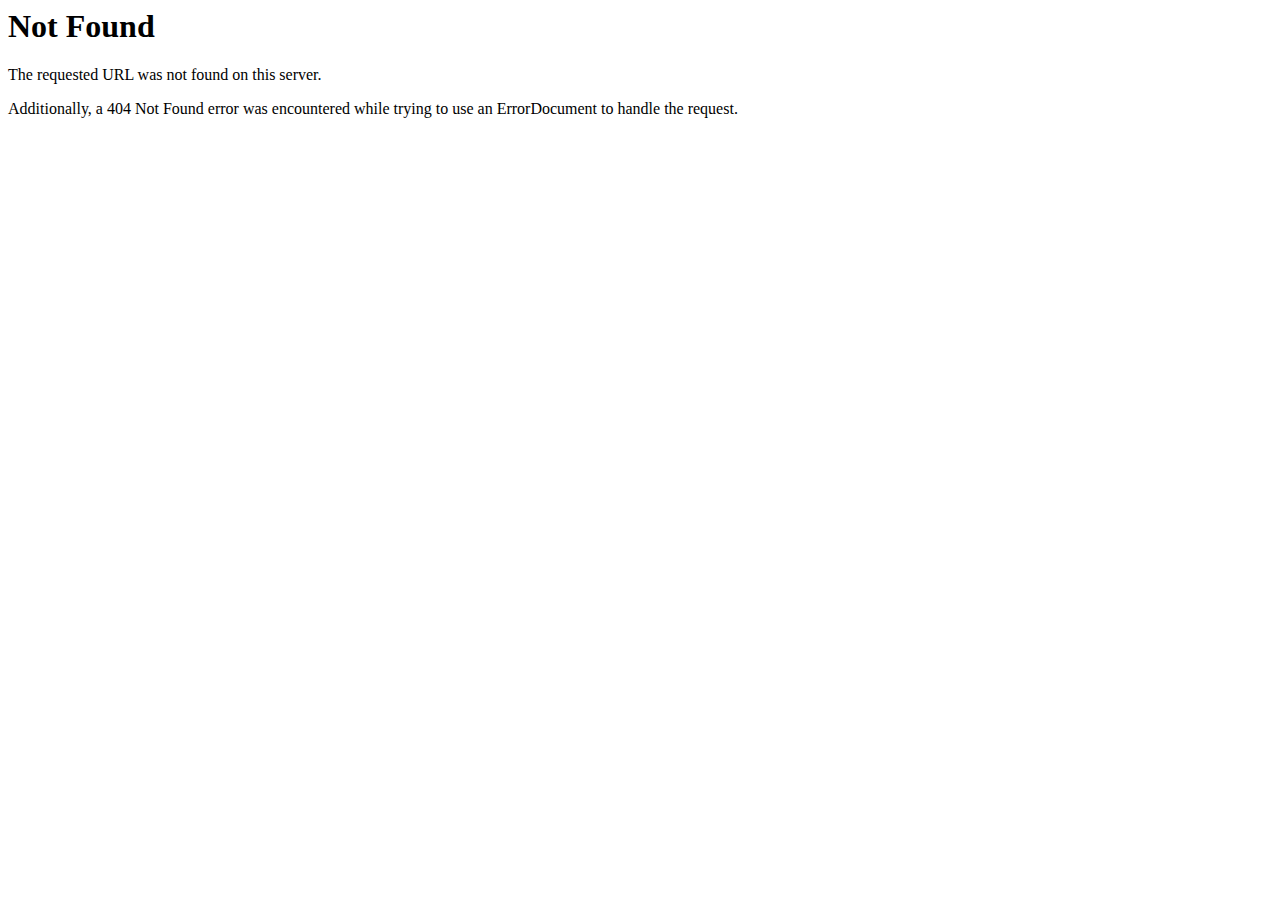
<file: assets/font/fa-v4compatibility-2.html>
<!DOCTYPE HTML PUBLIC "-//IETF//DTD HTML 2.0//EN">
<html><head>
<title>404 Not Found</title>
</head><body>
<h1>Not Found</h1>
<p>The requested URL was not found on this server.</p>
<p>Additionally, a 404 Not Found
error was encountered while trying to use an ErrorDocument to handle the request.</p>
</body></html>
</file>
<file: assets/css/keyframe-animation.css>
/* ----------------------------------------------
 * Slider Animation
 * ---------------------------------------------- */

/*
 * ----------------------------------------
 * Reveal Animation
 * ----------------------------------------
 */ 
  
@-webkit-keyframes clip-text {
	from {
		-webkit-clip-path: inset(0 100% 0 0);
		        clip-path: inset(0 100% 0 0);
	}
	to {
		-webkit-clip-path: inset(0 0 0 0);
		        clip-path: inset(0 0 0 0);
	}
}

@keyframes clip-text {
	from {
		-webkit-clip-path: inset(0 100% 0 0);
		        clip-path: inset(0 100% 0 0);
	}
	to {
		-webkit-clip-path: inset(0 0 0 0);
		        clip-path: inset(0 0 0 0);
	}
}

@-webkit-keyframes text-revealer {
	
	0%, 50% {
		-webkit-transform-origin: 0 50%;
		        transform-origin: 0 50%;
	}
	
	60%, 100% {
		-webkit-transform-origin: 100% 50%;
		        transform-origin: 100% 50%;		
	}

	
	60% {
		-webkit-transform: scaleX(1);
		        transform: scaleX(1);
	}
	
	100% {
		-webkit-transform: scaleX(0);
		        transform: scaleX(0);
	}
}

@keyframes text-revealer {
	
	0%, 50% {
		-webkit-transform-origin: 0 50%;
		        transform-origin: 0 50%;
	}
	
	60%, 100% {
		-webkit-transform-origin: 100% 50%;
		        transform-origin: 100% 50%;		
	}

	
	60% {
		-webkit-transform: scaleX(1);
		        transform: scaleX(1);
	}
	
	100% {
		-webkit-transform: scaleX(0);
		        transform: scaleX(0);
	}
} 
@-webkit-keyframes text-revealer-vartical {
	
	0%, 50% {
		-webkit-transform-origin: 0 50%;
		        transform-origin: 0 50%;
	}
	
	60%, 100% {
		-webkit-transform-origin: 100% 50%;
		        transform-origin: 100% 50%;		
	}

	
	60% {
		-webkit-transform: scaleY(1);
		        transform: scaleY(1);
	}
	
	100% {
		-webkit-transform: scaleY(0);
		        transform: scaleY(0);
	}
}

@keyframes text-revealer-vartical {
	
	0%, 50% {
		-webkit-transform-origin: 0 50%;
		        transform-origin: 0 50%;
	}
	
	60%, 100% {
		-webkit-transform-origin: 100% 50%;
		        transform-origin: 100% 50%;		
	}

	
	60% {
		-webkit-transform: scaleY(1);
		        transform: scaleY(1);
	}
	
	100% {
		-webkit-transform: scaleY(0);
		        transform: scaleY(0);
	}
}  


/*
 * ----------------------------------------
 * Border Animation
 * ----------------------------------------
 */
    
@keyframes bar-top {
  0% {
    transform: scale(0, 1);
  }
  12.5% {
    transform: scale(1, 1);
  }
  87.5% {
    transform: scale(1, 1);
  }
  100% {
    transform: scale(1, 1);
  }
}
@keyframes bar-right {
  0% {
    transform: scale(1, 0);
  }
  12.5% {
    transform: scale(1, 0);
  }
  25% {
    transform: scale(1, 1);
  }
  75% {
    transform: scale(1, 1);
  }
  87.5% {
    transform: scale(1, 1);
  }
  100% {
    transform: scale(1, 1);
  }
}
@keyframes bar-bottom {
  0% {
    transform: scale(0, 1);
  }
  25% {
    transform: scale(0, 1);
  }
  37.5% {
    transform: scale(1, 1);
  }
  62.5% {
    transform: scale(1, 1);
  }
  75% {
    transform: scale(1, 1);
  }
  100% {
    transform: scale(1, 1);
  }
}
@keyframes bar-left {
  0% {
    transform: scale(1, 0);
  }
  37.5% {
    transform: scale(1, 0);
  }
  50% {
    transform: scale(1, 1);
  }
  62.5% {
    transform: scale(1, 1);
  }
  100% {
    transform: scale(1, 1);
  }
}
    
/*--rotation--*/

@keyframes rotation {
  0% {
    transform: rotate(0deg);
  }
  25% {
    transform: rotate(90deg);
  }
  50% {
    transform: rotate(180deg);
  }
  75% {
    transform: rotate(270deg);
  }
  100% {
    transform: rotate(360deg);
  }
}
/**
 * ----------------------------------------
 * animation tracking-in-expand
 * ----------------------------------------
 */
.tracking-in-expand {
    -webkit-animation-name: tracking-in-expand;
    animation-name: tracking-in-expand;
    animation-timing-function: cubic-bezier(0.215, 0.610, 0.355, 1.000);
    animation-fill-mode: both;

}
@-webkit-keyframes tracking-in-expand {
  0% {
    letter-spacing: -8px;
    opacity: 0;
  }
  40% {
    opacity: 0.6;
  }
  100% {
    opacity: 1;
  }
}
@keyframes tracking-in-expand {
  0% {
    letter-spacing: -8px;
    opacity: 0;
  }
  40% {
    opacity: 0.6;
  }
  100% {
    opacity: 1;
  }
}

/**
 * ----------------------------------------
 * animation tracking-in-expand-fwd
 * ----------------------------------------
 */
.tracking-in-expand-fwd {
    -webkit-animation-name: tracking-in-expand-fwd;
    animation-name: tracking-in-expand-fwd;
    animation-timing-function: cubic-bezier(0.215, 0.610, 0.355, 1.000);
    animation-fill-mode: both;
}
@-webkit-keyframes tracking-in-expand-fwd {
  0% {
    letter-spacing: -0.5em;
    -webkit-transform: translateZ(-700px);
            transform: translateZ(-700px);
    opacity: 0;
  }
  40% {
    opacity: 0.6;
  }
  100% {
    -webkit-transform: translateZ(0);
            transform: translateZ(0);
    opacity: 1;
  }
}
@keyframes tracking-in-expand-fwd {
  0% {
    letter-spacing: -0.5em;
    -webkit-transform: translateZ(-700px);
            transform: translateZ(-700px);
    opacity: 0;
  }
  40% {
    opacity: 0.6;
  }
  100% {
    -webkit-transform: translateZ(0);
            transform: translateZ(0);
    opacity: 1;
  }
}

/**
 * ----------------------------------------
 * animation tracking-in-expand-fwd-top
 * ----------------------------------------
 */
.tracking-in-expand-fwd-top {
    -webkit-animation-name: tracking-in-expand-fwd-top;
    animation-name: tracking-in-expand-fwd-top;
    animation-timing-function: cubic-bezier(0.215, 0.610, 0.355, 1.000);
    animation-fill-mode: both;
}
@-webkit-keyframes tracking-in-expand-fwd-top {
  0% {
    letter-spacing: -0.5em;
    -webkit-transform: translateZ(-700px) translateY(-500px);
            transform: translateZ(-700px) translateY(-500px);
    opacity: 0;
  }
  40% {
    opacity: 0.6;
  }
  100% {
    -webkit-transform: translateZ(0) translateY(0);
            transform: translateZ(0) translateY(0);
    opacity: 1;
  }
}
@keyframes tracking-in-expand-fwd-top {
  0% {
    letter-spacing: -0.5em;
    -webkit-transform: translateZ(-700px) translateY(-500px);
            transform: translateZ(-700px) translateY(-500px);
    opacity: 0;
  }
  40% {
    opacity: 0.6;
  }
  100% {
    -webkit-transform: translateZ(0) translateY(0);
            transform: translateZ(0) translateY(0);
    opacity: 1;
  }
}

/**
 * ----------------------------------------
 * animation tracking-in-expand-fwd-bottom
 * ----------------------------------------
 */
.tracking-in-expand-fwd-bottom {
    -webkit-animation-name: tracking-in-expand-fwd-bottom;
    animation-name: tracking-in-expand-fwd-bottom;
    animation-timing-function: cubic-bezier(0.215, 0.610, 0.355, 1.000);
    animation-fill-mode: both;
}
@-webkit-keyframes tracking-in-expand-fwd-bottom {
  0% {
    letter-spacing: -0.5em;
    -webkit-transform: translateZ(-700px) translateY(500px);
            transform: translateZ(-700px) translateY(500px);
    opacity: 0;
  }
  40% {
    opacity: 0.6;
  }
  100% {
    -webkit-transform: translateZ(0) translateY(0);
            transform: translateZ(0) translateY(0);
    opacity: 1;
  }
}
@keyframes tracking-in-expand-fwd-bottom {
  0% {
    letter-spacing: -0.5em;
    -webkit-transform: translateZ(-700px) translateY(500px);
            transform: translateZ(-700px) translateY(500px);
    opacity: 0;
  }
  40% {
    opacity: 0.6;
  }
  100% {
    -webkit-transform: translateZ(0) translateY(0);
            transform: translateZ(0) translateY(0);
    opacity: 1;
  }
}

/**
 * ----------------------------------------
 * animation tracking-in-contract
 * ----------------------------------------
 */
.tracking-in-contract {
    -webkit-animation-name: tracking-in-contract;
    animation-name: tracking-in-contract;
    animation-timing-function: cubic-bezier(0.215, 0.610, 0.355, 1.000);
    animation-fill-mode: both;
}
@-webkit-keyframes tracking-in-contract {
  0% {
    letter-spacing: 1em;
    opacity: 0;
  }
  40% {
    opacity: 0.6;
  }
  100% {
    letter-spacing: normal;
    opacity: 1;
  }
}
@keyframes tracking-in-contract {
  0% {
    letter-spacing: 1em;
    opacity: 0;
  }
  40% {
    opacity: 0.6;
  }
  100% {
    letter-spacing: normal;
    opacity: 1;
  }
}

/**
 * ----------------------------------------
 * animation tracking-in-contract-bck
 * ----------------------------------------
 */
.tracking-in-contract-bck {
    -webkit-animation-name: tracking-in-contract-bck;
    animation-name: tracking-in-contract-bck;
    animation-timing-function: cubic-bezier(0.215, 0.610, 0.355, 1.000);
    animation-fill-mode: both;
}
@-webkit-keyframes tracking-in-contract-bck {
  0% {
    letter-spacing: 1em;
    -webkit-transform: translateZ(400px);
            transform: translateZ(400px);
    opacity: 0;
  }
  40% {
    opacity: 0.6;
  }
  100% {
    -webkit-transform: translateZ(0);
            transform: translateZ(0);
    opacity: 1;
  }
}
@keyframes tracking-in-contract-bck {
  0% {
    letter-spacing: 1em;
    -webkit-transform: translateZ(400px);
            transform: translateZ(400px);
    opacity: 0;
  }
  40% {
    opacity: 0.6;
  }
  100% {
    -webkit-transform: translateZ(0);
            transform: translateZ(0);
    opacity: 1;
  }
}

/**
 * ----------------------------------------
 * animation tracking-in-contract-bck-top
 * ----------------------------------------
 */
.tracking-in-contract-bck-top {
    -webkit-animation-name: tracking-in-contract-bck-top;
    animation-name: tracking-in-contract-bck-top;
    animation-timing-function: cubic-bezier(0.215, 0.610, 0.355, 1.000);
    animation-fill-mode: both;
}
@-webkit-keyframes tracking-in-contract-bck-top {
  0% {
    letter-spacing: 1em;
    -webkit-transform: translateZ(400px) translateY(-300px);
            transform: translateZ(400px) translateY(-300px);
    opacity: 0;
  }
  40% {
    opacity: 0.6;
  }
  100% {
    -webkit-transform: translateZ(0) translateY(0);
            transform: translateZ(0) translateY(0);
    opacity: 1;
  }
}
@keyframes tracking-in-contract-bck-top {
  0% {
    letter-spacing: 1em;
    -webkit-transform: translateZ(400px) translateY(-300px);
            transform: translateZ(400px) translateY(-300px);
    opacity: 0;
  }
  40% {
    opacity: 0.6;
  }
  100% {
    -webkit-transform: translateZ(0) translateY(0);
            transform: translateZ(0) translateY(0);
    opacity: 1;
  }
}

/**
 * ----------------------------------------
 * animation tracking-in-contract-bck-bottom
 * ----------------------------------------
 */
.tracking-in-contract-bck-bottom {
    -webkit-animation-name: tracking-in-contract-bck-bottom;
    animation-name: tracking-in-contract-bck-bottom;
    animation-timing-function: cubic-bezier(0.215, 0.610, 0.355, 1.000);
    animation-fill-mode: both;
}
@-webkit-keyframes tracking-in-contract-bck-bottom {
  0% {
    letter-spacing: 1em;
    -webkit-transform: translateZ(400px) translateY(300px);
            transform: translateZ(400px) translateY(300px);
    opacity: 0;
  }
  40% {
    opacity: 0.6;
  }
  100% {
    -webkit-transform: translateZ(0) translateY(0);
            transform: translateZ(0) translateY(0);
    opacity: 1;
  }
}
@keyframes tracking-in-contract-bck-bottom {
  0% {
    letter-spacing: 1em;
    -webkit-transform: translateZ(400px) translateY(300px);
            transform: translateZ(400px) translateY(300px);
    opacity: 0;
  }
  40% {
    opacity: 0.6;
  }
  100% {
    -webkit-transform: translateZ(0) translateY(0);
            transform: translateZ(0) translateY(0);
    opacity: 1;
  }
}

/**
 * ----------------------------------------
 * animation text-focus-in
 * ----------------------------------------
 */
.text-focus-in {
    -webkit-animation-name: text-focus-in;
    animation-name: text-focus-in;
    animation-timing-function: cubic-bezier(0.215, 0.610, 0.355, 1.000);
    animation-fill-mode: both;
}
@-webkit-keyframes text-focus-in {
  0% {
    -webkit-filter: blur(12px);
            filter: blur(12px);
    opacity: 0;
  }
  100% {
    -webkit-filter: blur(0px);
            filter: blur(0px);
    opacity: 1;
  }
}
@keyframes text-focus-in {
  0% {
    -webkit-filter: blur(12px);
            filter: blur(12px);
    opacity: 0;
  }
  100% {
    -webkit-filter: blur(0px);
            filter: blur(0px);
    opacity: 1;
  }
}

/**
 * ----------------------------------------
 * animation focus-in-expand
 * ----------------------------------------
 */
.focus-in-expand {
    -webkit-animation-name: focus-in-expand;
    animation-name: focus-in-expand;
    animation-timing-function: cubic-bezier(0.215, 0.610, 0.355, 1.000);
    animation-fill-mode: both;
}
@-webkit-keyframes focus-in-expand {
  0% {
    letter-spacing: -0.5em;
    -webkit-filter: blur(12px);
            filter: blur(12px);
    opacity: 0;
  }
  100% {
    -webkit-filter: blur(0px);
            filter: blur(0px);
    opacity: 1;
  }
}
@keyframes focus-in-expand {
  0% {
    letter-spacing: -0.5em;
    -webkit-filter: blur(12px);
            filter: blur(12px);
    opacity: 0;
  }
  100% {
    -webkit-filter: blur(0px);
            filter: blur(0px);
    opacity: 1;
  }
}

/**
 * ----------------------------------------
 * animation focus-in-expand-fwd
 * ----------------------------------------
 */
.focus-in-expand-fwd {
    -webkit-animation-name: focus-in-expand-fwd;
    animation-name: focus-in-expand-fwd;
    animation-timing-function: cubic-bezier(0.215, 0.610, 0.355, 1.000);
    animation-fill-mode: both;
}
@-webkit-keyframes focus-in-expand-fwd {
  0% {
    letter-spacing: -0.5em;
    -webkit-transform: translateZ(-800px);
            transform: translateZ(-800px);
    -webkit-filter: blur(12px);
            filter: blur(12px);
    opacity: 0;
  }
  100% {
    -webkit-transform: translateZ(0);
            transform: translateZ(0);
    -webkit-filter: blur(0);
            filter: blur(0);
    opacity: 1;
  }
}
@keyframes focus-in-expand-fwd {
  0% {
    letter-spacing: -0.5em;
    -webkit-transform: translateZ(-800px);
            transform: translateZ(-800px);
    -webkit-filter: blur(12px);
            filter: blur(12px);
    opacity: 0;
  }
  100% {
    -webkit-transform: translateZ(0);
            transform: translateZ(0);
    -webkit-filter: blur(0);
            filter: blur(0);
    opacity: 1;
  }
}

/**
 * ----------------------------------------
 * animation focus-in-contract
 * ----------------------------------------
 */
.focus-in-contract {
    -webkit-animation-name: focus-in-contract;
    animation-name: focus-in-contract;
    animation-timing-function: cubic-bezier(0.215, 0.610, 0.355, 1.000);
    animation-fill-mode: both;
}
@-webkit-keyframes focus-in-contract {
  0% {
    letter-spacing: 8px;
    -webkit-filter: blur(12px);
            filter: blur(12px);
    opacity: 0;
  }
  100% {
    -webkit-filter: blur(0px);
            filter: blur(0px);
    opacity: 1;
  }
}
@keyframes focus-in-contract {
  0% {
    letter-spacing: 8px;
    -webkit-filter: blur(12px);
            filter: blur(12px);
    opacity: 0;
  }
  100% {
    -webkit-filter: blur(0px);
            filter: blur(0px);
    opacity: 1;
  }
}

/**
 * ----------------------------------------
 * animation focus-in-contract-bck
 * ----------------------------------------
 */
.focus-in-contract-bck {
    -webkit-animation-name: focus-in-contract-bck;
    animation-name: focus-in-contract-bck;
    animation-timing-function: cubic-bezier(0.215, 0.610, 0.355, 1.000);
    animation-fill-mode: both;
}
@-webkit-keyframes focus-in-contract-bck {
  0% {
    letter-spacing: 1em;
    -webkit-transform: translateZ(300px);
            transform: translateZ(300px);
    -webkit-filter: blur(12px);
            filter: blur(12px);
    opacity: 0;
  }
  100% {
    -webkit-transform: translateZ(12px);
            transform: translateZ(12px);
    -webkit-filter: blur(0);
            filter: blur(0);
    opacity: 1;
  }
}
@keyframes focus-in-contract-bck {
  0% {
    letter-spacing: 1em;
    -webkit-transform: translateZ(300px);
            transform: translateZ(300px);
    -webkit-filter: blur(12px);
            filter: blur(12px);
    opacity: 0;
  }
  100% {
    -webkit-transform: translateZ(12px);
            transform: translateZ(12px);
    -webkit-filter: blur(0);
            filter: blur(0);
    opacity: 1;
  }
}

/**
 * ----------------------------------------
 * animation slide-in-top
 * ----------------------------------------
 */
.slide-in-top {
    -webkit-animation-name: slide-in-top;
    animation-name: slide-in-top;
    animation-timing-function: cubic-bezier(0.215, 0.610, 0.355, 1.000);
    animation-fill-mode: both;
}
@-webkit-keyframes slide-in-top {
  0% {
    -webkit-transform: translateY(-100%);
            transform: translateY(-100%);
    opacity: 0;
  }
  100% {
    -webkit-transform: translateY(0);
            transform: translateY(0);
    opacity: 1;
  }
}
@keyframes slide-in-top {
  0% {
    -webkit-transform: translateY(-100%);
            transform: translateY(-100%);
    opacity: 0;
  }
  100% {
    -webkit-transform: translateY(0);
            transform: translateY(0);
    opacity: 1;
  }
}

/**
 * ----------------------------------------
 * animation slide-in-right
 * ----------------------------------------
 */
.slide-in-right {
    -webkit-animation-name: slide-in-right;
    animation-name: slide-in-right;
    animation-timing-function: cubic-bezier(0.215, 0.610, 0.355, 1.000);
    animation-fill-mode: both;
}
@-webkit-keyframes slide-in-right {
  0% {
    -webkit-transform: translateX(100%);
            transform: translateX(100%);
    opacity: 0;
  }
  100% {
    -webkit-transform: translateX(0);
            transform: translateX(0);
    opacity: 1;
  }
}
@keyframes slide-in-right {
  0% {
    -webkit-transform: translateX(100%);
            transform: translateX(100%);
    opacity: 0;
  }
  100% {
    -webkit-transform: translateX(0);
            transform: translateX(0);
    opacity: 1;
  }
}

/**
 * ----------------------------------------
 * animation slide-in-bottom
 * ----------------------------------------
 */
.slide-in-bottom {
    -webkit-animation-name: slide-in-bottom;
    animation-name: slide-in-bottom;
    animation-timing-function: cubic-bezier(0.215, 0.610, 0.355, 1.000);
    animation-fill-mode: both;
}
@-webkit-keyframes slide-in-bottom {
  0% {
    -webkit-transform: translateY(100%);
            transform: translateY(100%);
    opacity: 0;
  }
  100% {
    -webkit-transform: translateY(0);
            transform: translateY(0);
    opacity: 1;
  }
}
@keyframes slide-in-bottom {
  0% {
    -webkit-transform: translateY(100%);
            transform: translateY(100%);
    opacity: 0;
  }
  100% {
    -webkit-transform: translateY(0);
            transform: translateY(0);
    opacity: 1;
  }
}

/**
 * ----------------------------------------
 * animation slide-in-left
 * ----------------------------------------
 */
.slide-in-left {
     -webkit-animation-name: slide-in-left;
    animation-name: slide-in-left;
    animation-timing-function: cubic-bezier(0.215, 0.610, 0.355, 1.000);
    animation-fill-mode: both;
}
@-webkit-keyframes slide-in-left {
  0% {
    -webkit-transform: translateX(-100%);
            transform: translateX(-100%);
    opacity: 0;
  }
  100% {
    -webkit-transform: translateX(0);
            transform: translateX(0);
    opacity: 1;
  }
}
@keyframes slide-in-left {
  0% {
    -webkit-transform: translateX(-100%);
            transform: translateX(-100%);
    opacity: 0;
  }
  100% {
    -webkit-transform: translateX(0);
            transform: translateX(0);
    opacity: 1;
  }
}

/**
 * ----------------------------------------
 * animation bounce-in-top
 * ----------------------------------------
 */
.bounce-in-top {
    -webkit-animation-name: bounce-in-top;
    animation-name: bounce-in-top;
    animation-timing-function: cubic-bezier(0.215, 0.610, 0.355, 1.000);
    animation-fill-mode: both;
}
@-webkit-keyframes bounce-in-top {
  0% {
    -webkit-transform: translateY(-500px);
            transform: translateY(-500px);
    -webkit-animation-timing-function: ease-in;
            animation-timing-function: ease-in;
    opacity: 0;
  }
  38% {
    -webkit-transform: translateY(0);
            transform: translateY(0);
    -webkit-animation-timing-function: ease-out;
            animation-timing-function: ease-out;
    opacity: 1;
  }
  55% {
    -webkit-transform: translateY(-65px);
            transform: translateY(-65px);
    -webkit-animation-timing-function: ease-in;
            animation-timing-function: ease-in;
  }
  72% {
    -webkit-transform: translateY(0);
            transform: translateY(0);
    -webkit-animation-timing-function: ease-out;
            animation-timing-function: ease-out;
  }
  81% {
    -webkit-transform: translateY(-28px);
            transform: translateY(-28px);
    -webkit-animation-timing-function: ease-in;
            animation-timing-function: ease-in;
  }
  90% {
    -webkit-transform: translateY(0);
            transform: translateY(0);
    -webkit-animation-timing-function: ease-out;
            animation-timing-function: ease-out;
  }
  95% {
    -webkit-transform: translateY(-8px);
            transform: translateY(-8px);
    -webkit-animation-timing-function: ease-in;
            animation-timing-function: ease-in;
  }
  100% {
    -webkit-transform: translateY(0);
            transform: translateY(0);
    -webkit-animation-timing-function: ease-out;
            animation-timing-function: ease-out;
  }
}
@keyframes bounce-in-top {
  0% {
    -webkit-transform: translateY(-500px);
            transform: translateY(-500px);
    -webkit-animation-timing-function: ease-in;
            animation-timing-function: ease-in;
    opacity: 0;
  }
  38% {
    -webkit-transform: translateY(0);
            transform: translateY(0);
    -webkit-animation-timing-function: ease-out;
            animation-timing-function: ease-out;
    opacity: 1;
  }
  55% {
    -webkit-transform: translateY(-65px);
            transform: translateY(-65px);
    -webkit-animation-timing-function: ease-in;
            animation-timing-function: ease-in;
  }
  72% {
    -webkit-transform: translateY(0);
            transform: translateY(0);
    -webkit-animation-timing-function: ease-out;
            animation-timing-function: ease-out;
  }
  81% {
    -webkit-transform: translateY(-28px);
            transform: translateY(-28px);
    -webkit-animation-timing-function: ease-in;
            animation-timing-function: ease-in;
  }
  90% {
    -webkit-transform: translateY(0);
            transform: translateY(0);
    -webkit-animation-timing-function: ease-out;
            animation-timing-function: ease-out;
  }
  95% {
    -webkit-transform: translateY(-8px);
            transform: translateY(-8px);
    -webkit-animation-timing-function: ease-in;
            animation-timing-function: ease-in;
  }
  100% {
    -webkit-transform: translateY(0);
            transform: translateY(0);
    -webkit-animation-timing-function: ease-out;
            animation-timing-function: ease-out;
  }
}

/**
 * ----------------------------------------
 * animation bounce-in-right
 * ----------------------------------------
 */
.bounce-in-right {
    -webkit-animation-name: bounce-in-right;
    animation-name: bounce-in-right;
    animation-timing-function: cubic-bezier(0.215, 0.610, 0.355, 1.000);
    animation-fill-mode: both;
}
@-webkit-keyframes bounce-in-right {
  0% {
    -webkit-transform: translateX(600px);
            transform: translateX(600px);
    -webkit-animation-timing-function: ease-in;
            animation-timing-function: ease-in;
    opacity: 0;
  }
  38% {
    -webkit-transform: translateX(0);
            transform: translateX(0);
    -webkit-animation-timing-function: ease-out;
            animation-timing-function: ease-out;
    opacity: 1;
  }
  55% {
    -webkit-transform: translateX(68px);
            transform: translateX(68px);
    -webkit-animation-timing-function: ease-in;
            animation-timing-function: ease-in;
  }
  72% {
    -webkit-transform: translateX(0);
            transform: translateX(0);
    -webkit-animation-timing-function: ease-out;
            animation-timing-function: ease-out;
  }
  81% {
    -webkit-transform: translateX(32px);
            transform: translateX(32px);
    -webkit-animation-timing-function: ease-in;
            animation-timing-function: ease-in;
  }
  90% {
    -webkit-transform: translateX(0);
            transform: translateX(0);
    -webkit-animation-timing-function: ease-out;
            animation-timing-function: ease-out;
  }
  95% {
    -webkit-transform: translateX(8px);
            transform: translateX(8px);
    -webkit-animation-timing-function: ease-in;
            animation-timing-function: ease-in;
  }
  100% {
    -webkit-transform: translateX(0);
            transform: translateX(0);
    -webkit-animation-timing-function: ease-out;
            animation-timing-function: ease-out;
  }
}
@keyframes bounce-in-right {
  0% {
    -webkit-transform: translateX(600px);
            transform: translateX(600px);
    -webkit-animation-timing-function: ease-in;
            animation-timing-function: ease-in;
    opacity: 0;
  }
  38% {
    -webkit-transform: translateX(0);
            transform: translateX(0);
    -webkit-animation-timing-function: ease-out;
            animation-timing-function: ease-out;
    opacity: 1;
  }
  55% {
    -webkit-transform: translateX(68px);
            transform: translateX(68px);
    -webkit-animation-timing-function: ease-in;
            animation-timing-function: ease-in;
  }
  72% {
    -webkit-transform: translateX(0);
            transform: translateX(0);
    -webkit-animation-timing-function: ease-out;
            animation-timing-function: ease-out;
  }
  81% {
    -webkit-transform: translateX(32px);
            transform: translateX(32px);
    -webkit-animation-timing-function: ease-in;
            animation-timing-function: ease-in;
  }
  90% {
    -webkit-transform: translateX(0);
            transform: translateX(0);
    -webkit-animation-timing-function: ease-out;
            animation-timing-function: ease-out;
  }
  95% {
    -webkit-transform: translateX(8px);
            transform: translateX(8px);
    -webkit-animation-timing-function: ease-in;
            animation-timing-function: ease-in;
  }
  100% {
    -webkit-transform: translateX(0);
            transform: translateX(0);
    -webkit-animation-timing-function: ease-out;
            animation-timing-function: ease-out;
  }
}

/**
 * ----------------------------------------
 * animation bounce-in-bottom
 * ----------------------------------------
 */
.bounce-in-bottom {
    -webkit-animation-name: bounce-in-bottom;
    animation-name: bounce-in-bottom;
    animation-timing-function: cubic-bezier(0.215, 0.610, 0.355, 1.000);
    animation-fill-mode: both;
}
@-webkit-keyframes bounce-in-bottom {
  0% {
    -webkit-transform: translateY(500px);
            transform: translateY(500px);
    -webkit-animation-timing-function: ease-in;
            animation-timing-function: ease-in;
    opacity: 0;
  }
  38% {
    -webkit-transform: translateY(0);
            transform: translateY(0);
    -webkit-animation-timing-function: ease-out;
            animation-timing-function: ease-out;
    opacity: 1;
  }
  55% {
    -webkit-transform: translateY(65px);
            transform: translateY(65px);
    -webkit-animation-timing-function: ease-in;
            animation-timing-function: ease-in;
  }
  72% {
    -webkit-transform: translateY(0);
            transform: translateY(0);
    -webkit-animation-timing-function: ease-out;
            animation-timing-function: ease-out;
  }
  81% {
    -webkit-transform: translateY(28px);
            transform: translateY(28px);
    -webkit-animation-timing-function: ease-in;
            animation-timing-function: ease-in;
  }
  90% {
    -webkit-transform: translateY(0);
            transform: translateY(0);
    -webkit-animation-timing-function: ease-out;
            animation-timing-function: ease-out;
  }
  95% {
    -webkit-transform: translateY(8px);
            transform: translateY(8px);
    -webkit-animation-timing-function: ease-in;
            animation-timing-function: ease-in;
  }
  100% {
    -webkit-transform: translateY(0);
            transform: translateY(0);
    -webkit-animation-timing-function: ease-out;
            animation-timing-function: ease-out;
  }
}
@keyframes bounce-in-bottom {
  0% {
    -webkit-transform: translateY(500px);
            transform: translateY(500px);
    -webkit-animation-timing-function: ease-in;
            animation-timing-function: ease-in;
    opacity: 0;
  }
  38% {
    -webkit-transform: translateY(0);
            transform: translateY(0);
    -webkit-animation-timing-function: ease-out;
            animation-timing-function: ease-out;
    opacity: 1;
  }
  55% {
    -webkit-transform: translateY(65px);
            transform: translateY(65px);
    -webkit-animation-timing-function: ease-in;
            animation-timing-function: ease-in;
  }
  72% {
    -webkit-transform: translateY(0);
            transform: translateY(0);
    -webkit-animation-timing-function: ease-out;
            animation-timing-function: ease-out;
  }
  81% {
    -webkit-transform: translateY(28px);
            transform: translateY(28px);
    -webkit-animation-timing-function: ease-in;
            animation-timing-function: ease-in;
  }
  90% {
    -webkit-transform: translateY(0);
            transform: translateY(0);
    -webkit-animation-timing-function: ease-out;
            animation-timing-function: ease-out;
  }
  95% {
    -webkit-transform: translateY(8px);
            transform: translateY(8px);
    -webkit-animation-timing-function: ease-in;
            animation-timing-function: ease-in;
  }
  100% {
    -webkit-transform: translateY(0);
            transform: translateY(0);
    -webkit-animation-timing-function: ease-out;
            animation-timing-function: ease-out;
  }
}

/**
 * ----------------------------------------
 * animation bounce-in-left
 * ----------------------------------------
 */
.bounce-in-left {
    -webkit-animation-name: bounce-in-left;
    animation-name: bounce-in-left;
    animation-timing-function: cubic-bezier(0.215, 0.610, 0.355, 1.000);
    animation-fill-mode: both;
}
@-webkit-keyframes bounce-in-left {
  0% {
    -webkit-transform: translateX(-600px);
            transform: translateX(-600px);
    -webkit-animation-timing-function: ease-in;
            animation-timing-function: ease-in;
    opacity: 0;
  }
  38% {
    -webkit-transform: translateX(0);
            transform: translateX(0);
    -webkit-animation-timing-function: ease-out;
            animation-timing-function: ease-out;
    opacity: 1;
  }
  55% {
    -webkit-transform: translateX(-68px);
            transform: translateX(-68px);
    -webkit-animation-timing-function: ease-in;
            animation-timing-function: ease-in;
  }
  72% {
    -webkit-transform: translateX(0);
            transform: translateX(0);
    -webkit-animation-timing-function: ease-out;
            animation-timing-function: ease-out;
  }
  81% {
    -webkit-transform: translateX(-28px);
            transform: translateX(-28px);
    -webkit-animation-timing-function: ease-in;
            animation-timing-function: ease-in;
  }
  90% {
    -webkit-transform: translateX(0);
            transform: translateX(0);
    -webkit-animation-timing-function: ease-out;
            animation-timing-function: ease-out;
  }
  95% {
    -webkit-transform: translateX(-8px);
            transform: translateX(-8px);
    -webkit-animation-timing-function: ease-in;
            animation-timing-function: ease-in;
  }
  100% {
    -webkit-transform: translateX(0);
            transform: translateX(0);
    -webkit-animation-timing-function: ease-out;
            animation-timing-function: ease-out;
  }
}
@keyframes bounce-in-left {
  0% {
    -webkit-transform: translateX(-600px);
            transform: translateX(-600px);
    -webkit-animation-timing-function: ease-in;
            animation-timing-function: ease-in;
    opacity: 0;
  }
  38% {
    -webkit-transform: translateX(0);
            transform: translateX(0);
    -webkit-animation-timing-function: ease-out;
            animation-timing-function: ease-out;
    opacity: 1;
  }
  55% {
    -webkit-transform: translateX(-68px);
            transform: translateX(-68px);
    -webkit-animation-timing-function: ease-in;
            animation-timing-function: ease-in;
  }
  72% {
    -webkit-transform: translateX(0);
            transform: translateX(0);
    -webkit-animation-timing-function: ease-out;
            animation-timing-function: ease-out;
  }
  81% {
    -webkit-transform: translateX(-28px);
            transform: translateX(-28px);
    -webkit-animation-timing-function: ease-in;
            animation-timing-function: ease-in;
  }
  90% {
    -webkit-transform: translateX(0);
            transform: translateX(0);
    -webkit-animation-timing-function: ease-out;
            animation-timing-function: ease-out;
  }
  95% {
    -webkit-transform: translateX(-8px);
            transform: translateX(-8px);
    -webkit-animation-timing-function: ease-in;
            animation-timing-function: ease-in;
  }
  100% {
    -webkit-transform: translateX(0);
            transform: translateX(0);
    -webkit-animation-timing-function: ease-out;
            animation-timing-function: ease-out;
  }
}

/**
 * ----------------------------------------
 * animation bounce-in-fwd
 * ----------------------------------------
 */
.bounce-in-fwd {
    -webkit-animation-name: bounce-in-fwd;
    animation-name: bounce-in-fwd;
    animation-timing-function: cubic-bezier(0.215, 0.610, 0.355, 1.000);
    animation-fill-mode: both;
}
@-webkit-keyframes bounce-in-fwd {
  0% {
    -webkit-transform: scale(0);
            transform: scale(0);
    -webkit-animation-timing-function: ease-in;
            animation-timing-function: ease-in;
    opacity: 0;
  }
  38% {
    -webkit-transform: scale(1);
            transform: scale(1);
    -webkit-animation-timing-function: ease-out;
            animation-timing-function: ease-out;
    opacity: 1;
  }
  55% {
    -webkit-transform: scale(0.7);
            transform: scale(0.7);
    -webkit-animation-timing-function: ease-in;
            animation-timing-function: ease-in;
  }
  72% {
    -webkit-transform: scale(1);
            transform: scale(1);
    -webkit-animation-timing-function: ease-out;
            animation-timing-function: ease-out;
  }
  81% {
    -webkit-transform: scale(0.84);
            transform: scale(0.84);
    -webkit-animation-timing-function: ease-in;
            animation-timing-function: ease-in;
  }
  89% {
    -webkit-transform: scale(1);
            transform: scale(1);
    -webkit-animation-timing-function: ease-out;
            animation-timing-function: ease-out;
  }
  95% {
    -webkit-transform: scale(0.95);
            transform: scale(0.95);
    -webkit-animation-timing-function: ease-in;
            animation-timing-function: ease-in;
  }
  100% {
    -webkit-transform: scale(1);
            transform: scale(1);
    -webkit-animation-timing-function: ease-out;
            animation-timing-function: ease-out;
  }
}
@keyframes bounce-in-fwd {
  0% {
    -webkit-transform: scale(0);
            transform: scale(0);
    -webkit-animation-timing-function: ease-in;
            animation-timing-function: ease-in;
    opacity: 0;
  }
  38% {
    -webkit-transform: scale(1);
            transform: scale(1);
    -webkit-animation-timing-function: ease-out;
            animation-timing-function: ease-out;
    opacity: 1;
  }
  55% {
    -webkit-transform: scale(0.7);
            transform: scale(0.7);
    -webkit-animation-timing-function: ease-in;
            animation-timing-function: ease-in;
  }
  72% {
    -webkit-transform: scale(1);
            transform: scale(1);
    -webkit-animation-timing-function: ease-out;
            animation-timing-function: ease-out;
  }
  81% {
    -webkit-transform: scale(0.84);
            transform: scale(0.84);
    -webkit-animation-timing-function: ease-in;
            animation-timing-function: ease-in;
  }
  89% {
    -webkit-transform: scale(1);
            transform: scale(1);
    -webkit-animation-timing-function: ease-out;
            animation-timing-function: ease-out;
  }
  95% {
    -webkit-transform: scale(0.95);
            transform: scale(0.95);
    -webkit-animation-timing-function: ease-in;
            animation-timing-function: ease-in;
  }
  100% {
    -webkit-transform: scale(1);
            transform: scale(1);
    -webkit-animation-timing-function: ease-out;
            animation-timing-function: ease-out;
  }
}

/**
 * ----------------------------------------
 * animation bounce-in-bck
 * ----------------------------------------
 */
.bounce-in-bck {
    -webkit-animation-name: bounce-in-bck;
    animation-name: bounce-in-bck;
    animation-timing-function: cubic-bezier(0.215, 0.610, 0.355, 1.000);
    animation-fill-mode: both;
}
@-webkit-keyframes bounce-in-bck {
  0% {
    -webkit-transform: scale(7);
            transform: scale(7);
    -webkit-animation-timing-function: ease-in;
            animation-timing-function: ease-in;
    opacity: 0;
  }
  38% {
    -webkit-transform: scale(1);
            transform: scale(1);
    -webkit-animation-timing-function: ease-out;
            animation-timing-function: ease-out;
    opacity: 1;
  }
  55% {
    -webkit-transform: scale(1.5);
            transform: scale(1.5);
    -webkit-animation-timing-function: ease-in;
            animation-timing-function: ease-in;
  }
  72% {
    -webkit-transform: scale(1);
            transform: scale(1);
    -webkit-animation-timing-function: ease-out;
            animation-timing-function: ease-out;
  }
  81% {
    -webkit-transform: scale(1.24);
            transform: scale(1.24);
    -webkit-animation-timing-function: ease-in;
            animation-timing-function: ease-in;
  }
  89% {
    -webkit-transform: scale(1);
            transform: scale(1);
    -webkit-animation-timing-function: ease-out;
            animation-timing-function: ease-out;
  }
  95% {
    -webkit-transform: scale(1.04);
            transform: scale(1.04);
    -webkit-animation-timing-function: ease-in;
            animation-timing-function: ease-in;
  }
  100% {
    -webkit-transform: scale(1);
            transform: scale(1);
    -webkit-animation-timing-function: ease-out;
            animation-timing-function: ease-out;
  }
}
@keyframes bounce-in-bck {
  0% {
    -webkit-transform: scale(7);
            transform: scale(7);
    -webkit-animation-timing-function: ease-in;
            animation-timing-function: ease-in;
    opacity: 0;
  }
  38% {
    -webkit-transform: scale(1);
            transform: scale(1);
    -webkit-animation-timing-function: ease-out;
            animation-timing-function: ease-out;
    opacity: 1;
  }
  55% {
    -webkit-transform: scale(1.5);
            transform: scale(1.5);
    -webkit-animation-timing-function: ease-in;
            animation-timing-function: ease-in;
  }
  72% {
    -webkit-transform: scale(1);
            transform: scale(1);
    -webkit-animation-timing-function: ease-out;
            animation-timing-function: ease-out;
  }
  81% {
    -webkit-transform: scale(1.24);
            transform: scale(1.24);
    -webkit-animation-timing-function: ease-in;
            animation-timing-function: ease-in;
  }
  89% {
    -webkit-transform: scale(1);
            transform: scale(1);
    -webkit-animation-timing-function: ease-out;
            animation-timing-function: ease-out;
  }
  95% {
    -webkit-transform: scale(1.04);
            transform: scale(1.04);
    -webkit-animation-timing-function: ease-in;
            animation-timing-function: ease-in;
  }
  100% {
    -webkit-transform: scale(1);
            transform: scale(1);
    -webkit-animation-timing-function: ease-out;
            animation-timing-function: ease-out;
  }
}

/**
 * ----------------------------------------
 * animation fade-in
 * ----------------------------------------
 */
.fade-in {
    -webkit-animation-name: fade-in;
    animation-name: fade-in;
    animation-timing-function: cubic-bezier(0.215, 0.610, 0.355, 1.000);
    animation-fill-mode: both;
}

@-webkit-keyframes fade-in {
  0% {
    opacity: 0;
  }
  100% {
    opacity: 1;
  }
}
@keyframes fade-in {
  0% {
    opacity: 0;
  }
  100% {
    opacity: 1;
  }
}

/**
 * ----------------------------------------
 * animation fade-in-fwd
 * ----------------------------------------
 */
.fade-in-fwd {
    -webkit-animation-name: fade-in-fwd;
    animation-name: fade-in-fwd;
    animation-timing-function: cubic-bezier(0.215, 0.610, 0.355, 1.000);
    animation-fill-mode: both;
}
@-webkit-keyframes fade-in-fwd {
  0% {
    -webkit-transform: translateZ(-80px);
            transform: translateZ(-80px);
    opacity: 0;
  }
  100% {
    -webkit-transform: translateZ(0);
            transform: translateZ(0);
    opacity: 1;
  }
}
@keyframes fade-in-fwd {
  0% {
    -webkit-transform: translateZ(-80px);
            transform: translateZ(-80px);
    opacity: 0;
  }
  100% {
    -webkit-transform: translateZ(0);
            transform: translateZ(0);
    opacity: 1;
  }
}

/**
 * ----------------------------------------
 * animation fade-in-bck
 * ----------------------------------------
 */
.fade-in-bck {
    -webkit-animation-name: fade-in-bck;
    animation-name: fade-in-bck;
    animation-timing-function: cubic-bezier(0.215, 0.610, 0.355, 1.000);
    animation-fill-mode: both;
}

@-webkit-keyframes fade-in-bck {
  0% {
    -webkit-transform: translateZ(80px);
            transform: translateZ(80px);
    opacity: 0;
  }
  100% {
    -webkit-transform: translateZ(0);
            transform: translateZ(0);
    opacity: 1;
  }
}
@keyframes fade-in-bck {
  0% {
    -webkit-transform: translateZ(80px);
            transform: translateZ(80px);
    opacity: 0;
  }
  100% {
    -webkit-transform: translateZ(0);
            transform: translateZ(0);
    opacity: 1;
  }
}

/**
 * ----------------------------------------
 * animation fade-in-top
 * ----------------------------------------
 */
.fade-in-top {
    -webkit-animation-name: fade-in-top;
    animation-name: fade-in-top;
    animation-timing-function: cubic-bezier(0.215, 0.610, 0.355, 1.000);
    animation-fill-mode: both;
}
@-webkit-keyframes fade-in-top {
  0% {
    -webkit-transform: translateY(-50px);
            transform: translateY(-50px);
    opacity: 0;
  }
  100% {
    -webkit-transform: translateY(0);
            transform: translateY(0);
    opacity: 1;
  }
}
@keyframes fade-in-top {
  0% {
    -webkit-transform: translateY(-50px);
            transform: translateY(-50px);
    opacity: 0;
  }
  100% {
    -webkit-transform: translateY(0);
            transform: translateY(0);
    opacity: 1;
  }
}

/**
 * ----------------------------------------
 * animation fade-in-tr
 * ----------------------------------------
 */
.fade-in-tr {
    -webkit-animation-name: fade-in-tr;
    animation-name: fade-in-tr;
    animation-timing-function: cubic-bezier(0.215, 0.610, 0.355, 1.000);
    animation-fill-mode: both;
}
@-webkit-keyframes fade-in-tr {
  0% {
    -webkit-transform: translateX(50px) translateY(-50px);
            transform: translateX(50px) translateY(-50px);
    opacity: 0;
  }
  100% {
    -webkit-transform: translateX(0) translateY(0);
            transform: translateX(0) translateY(0);
    opacity: 1;
  }
}
@keyframes fade-in-tr {
  0% {
    -webkit-transform: translateX(50px) translateY(-50px);
            transform: translateX(50px) translateY(-50px);
    opacity: 0;
  }
  100% {
    -webkit-transform: translateX(0) translateY(0);
            transform: translateX(0) translateY(0);
    opacity: 1;
  }
}

/**
 * ----------------------------------------
 * animation fade-in-right
 * ----------------------------------------
 */
.fade-in-right {
    -webkit-animation-name: fade-in-right;
    animation-name: fade-in-right;
    animation-timing-function: cubic-bezier(0.215, 0.610, 0.355, 1.000);
    animation-fill-mode: both;
}
@-webkit-keyframes fade-in-right {
  0% {
    -webkit-transform: translateX(50px);
            transform: translateX(50px);
    opacity: 0;
  }
  100% {
    -webkit-transform: translateX(0);
            transform: translateX(0);
    opacity: 1;
  }
}
@keyframes fade-in-right {
  0% {
    -webkit-transform: translateX(50px);
            transform: translateX(50px);
    opacity: 0;
  }
  100% {
    -webkit-transform: translateX(0);
            transform: translateX(0);
    opacity: 1;
  }
}

/**
 * ----------------------------------------
 * animation fade-in-br
 * ----------------------------------------
 */
.fade-in-br {
    -webkit-animation-name: fade-in-br;
    animation-name: fade-in-br;
    animation-timing-function: cubic-bezier(0.215, 0.610, 0.355, 1.000);
    animation-fill-mode: both;
}
@-webkit-keyframes fade-in-br {
  0% {
    -webkit-transform: translateX(50px) translateY(50px);
            transform: translateX(50px) translateY(50px);
    opacity: 0;
  }
  100% {
    -webkit-transform: translateX(0) translateY(0);
            transform: translateX(0) translateY(0);
    opacity: 1;
  }
}
@keyframes fade-in-br {
  0% {
    -webkit-transform: translateX(50px) translateY(50px);
            transform: translateX(50px) translateY(50px);
    opacity: 0;
  }
  100% {
    -webkit-transform: translateX(0) translateY(0);
            transform: translateX(0) translateY(0);
    opacity: 1;
  }
}

/**
 * ----------------------------------------
 * animation fade-in-bottom
 * ----------------------------------------
 */
.fade-in-bottom {
    -webkit-animation-name: fade-in-bottom;
    animation-name: fade-in-bottom;
    animation-timing-function: cubic-bezier(0.215, 0.610, 0.355, 1.000);
    animation-fill-mode: both;
}
@-webkit-keyframes fade-in-bottom {
  0% {
    -webkit-transform: translateY(50px);
            transform: translateY(50px);
    opacity: 0;
  }
  100% {
    -webkit-transform: translateY(0);
            transform: translateY(0);
    opacity: 1;
  }
}
@keyframes fade-in-bottom {
  0% {
    -webkit-transform: translateY(50px);
            transform: translateY(50px);
    opacity: 0;
  }
  100% {
    -webkit-transform: translateY(0);
            transform: translateY(0);
    opacity: 1;
  }
}

/**
 * ----------------------------------------
 * animation fade-in-bl
 * ----------------------------------------
 */
.fade-in-bl {
    -webkit-animation-name: fade-in-bl;
    animation-name: fade-in-bl;
    animation-timing-function: cubic-bezier(0.215, 0.610, 0.355, 1.000);
    animation-fill-mode: both;
}
@-webkit-keyframes fade-in-bl {
  0% {
    -webkit-transform: translateX(-50px) translateY(50px);
            transform: translateX(-50px) translateY(50px);
    opacity: 0;
  }
  100% {
    -webkit-transform: translateX(0) translateY(0);
            transform: translateX(0) translateY(0);
    opacity: 1;
  }
}
@keyframes fade-in-bl {
  0% {
    -webkit-transform: translateX(-50px) translateY(50px);
            transform: translateX(-50px) translateY(50px);
    opacity: 0;
  }
  100% {
    -webkit-transform: translateX(0) translateY(0);
            transform: translateX(0) translateY(0);
    opacity: 1;
  }
}

/**
 * ----------------------------------------
 * animation fade-in-left
 * ----------------------------------------
 */
.fade-in-left {
    -webkit-animation-name: fade-in-left;
    animation-name: fade-in-left;
    animation-timing-function: cubic-bezier(0.215, 0.610, 0.355, 1.000);
    animation-fill-mode: both;
}
@-webkit-keyframes fade-in-left {
  0% {
    -webkit-transform: translateX(-50px);
            transform: translateX(-50px);
    opacity: 0;
  }
  100% {
    -webkit-transform: translateX(0);
            transform: translateX(0);
    opacity: 1;
  }
}
@keyframes fade-in-left {
  0% {
    -webkit-transform: translateX(-50px);
            transform: translateX(-50px);
    opacity: 0;
  }
  100% {
    -webkit-transform: translateX(0);
            transform: translateX(0);
    opacity: 1;
  }
}

/**
 * ----------------------------------------
 * animation fade-in-tl
 * ----------------------------------------
 */
.fade-in-tl {
    -webkit-animation-name: fade-in-tl;
    animation-name: fade-in-tl;
    animation-timing-function: cubic-bezier(0.215, 0.610, 0.355, 1.000);
    animation-fill-mode: both;
}
@-webkit-keyframes fade-in-tl {
  0% {
    -webkit-transform: translateX(-50px) translateY(-50px);
            transform: translateX(-50px) translateY(-50px);
    opacity: 0;
  }
  100% {
    -webkit-transform: translateX(0) translateY(0);
            transform: translateX(0) translateY(0);
    opacity: 1;
  }
}
@keyframes fade-in-tl {
  0% {
    -webkit-transform: translateX(-50px) translateY(-50px);
            transform: translateX(-50px) translateY(-50px);
    opacity: 0;
  }
  100% {
    -webkit-transform: translateX(0) translateY(0);
            transform: translateX(0) translateY(0);
    opacity: 1;
  }
}
/**
 * ----------------------------------------
 * animation zoomIn
 * ----------------------------------------
 */

.zoomIn {
    -webkit-animation-name: zoomIn;
    animation-name: zoomIn;
    animation-timing-function: cubic-bezier(0.215, 0.610, 0.355, 1.000);
    animation-fill-mode: both;
}
@-webkit-keyframes zoomIn {
  from {
    opacity: 0;
    -webkit-transform: scale3d(0.8, 0.8, 0.8);
    transform: scale3d(0.8, 0.8, 0.8);
  }

  50% {
    opacity: 1;
  }
}
@keyframes zoomIn {
  from {
    opacity: 0;
    -webkit-transform: scale3d(0.8, 0.8, 0.8);
    transform: scale3d(0.8, 0.8, 0.8);
  }

  50% {
    opacity: 1;
  }
}


/**
 * ----------------------------------------
 * animation rotateIn
 * ----------------------------------------
 */
.rotateIn {
    -webkit-animation-name: rotateIn;
    animation-name: rotateIn;
    animation-timing-function: cubic-bezier(0.215, 0.610, 0.355, 1.000);
    animation-fill-mode: both;
}
@-webkit-keyframes rotateIn {
    0% {
        -webkit-transform-origin: center;
        transform-origin: center;
        -webkit-transform: rotate3d(0, 0, 1, -200deg);
        transform: rotate3d(0, 0, 1, -200deg);
        opacity: 0;
    }
    100% {
        -webkit-transform-origin: center;
        transform-origin: center;
        -webkit-transform: none;
        transform: none;
        opacity: 1;
    }
}
@keyframes rotateIn {
    0% {
        -webkit-transform-origin: center;
        transform-origin: center;
        -webkit-transform: rotate3d(0, 0, 1, -200deg);
        transform: rotate3d(0, 0, 1, -200deg);
        opacity: 0;
    }
    100% {
        -webkit-transform-origin: center;
        transform-origin: center;
        -webkit-transform: none;
        transform: none;
        opacity: 1;
    }
}
/**
 * ----------------------------------------
 * animation rotateInDownLeft
 * ----------------------------------------
 */
.rotateInDownLeft {
    -webkit-animation-name: rotateInDownLeft;
    animation-name: rotateInDownLeft;
    animation-timing-function: cubic-bezier(0.215, 0.610, 0.355, 1.000);
    animation-fill-mode: both;
}
@-webkit-keyframes rotateInDownLeft {
    0% {
        -webkit-transform-origin: left bottom;
        transform-origin: left bottom;
        -webkit-transform: rotate3d(0, 0, 1, -45deg);
        transform: rotate3d(0, 0, 1, -45deg);
        opacity: 0;
    }
    100% {
        -webkit-transform-origin: left bottom;
        transform-origin: left bottom;
        -webkit-transform: none;
        transform: none;
        opacity: 1;
    }
}
@keyframes rotateInDownLeft {
    0% {
        -webkit-transform-origin: left bottom;
        transform-origin: left bottom;
        -webkit-transform: rotate3d(0, 0, 1, -45deg);
        transform: rotate3d(0, 0, 1, -45deg);
        opacity: 0;
    }
    100% {
        -webkit-transform-origin: left bottom;
        transform-origin: left bottom;
        -webkit-transform: none;
        transform: none;
        opacity: 1;
    }
}
/**
 * ----------------------------------------
 * animation rotateInDownRight
 * ----------------------------------------
 */
.rotateInDownRight {
    -webkit-animation-name: rotateInDownRight;
    animation-name: rotateInDownRight;
    animation-timing-function: cubic-bezier(0.215, 0.610, 0.355, 1.000);
    animation-fill-mode: both;
}
@-webkit-keyframes rotateInDownRight {
    0% {
        -webkit-transform-origin: right bottom;
        transform-origin: right bottom;
        -webkit-transform: rotate3d(0, 0, 1, 45deg);
        transform: rotate3d(0, 0, 1, 45deg);
        opacity: 0;
    }
    100% {
        -webkit-transform-origin: right bottom;
        transform-origin: right bottom;
        -webkit-transform: none;
        transform: none;
        opacity: 1;
    }
}
@keyframes rotateInDownRight {
    0% {
        -webkit-transform-origin: right bottom;
        transform-origin: right bottom;
        -webkit-transform: rotate3d(0, 0, 1, 45deg);
        transform: rotate3d(0, 0, 1, 45deg);
        opacity: 0;
    }
    100% {
        -webkit-transform-origin: right bottom;
        transform-origin: right bottom;
        -webkit-transform: none;
        transform: none;
        opacity: 1;
    }
}
/**
 * ----------------------------------------
 * animation rotateInUpLeft
 * ----------------------------------------
 */
.rotateInUpLeft {
    -webkit-animation-name: rotateInUpLeft;
    animation-name: rotateInUpLeft;
    animation-timing-function: cubic-bezier(0.215, 0.610, 0.355, 1.000);
    animation-fill-mode: both;
}
@-webkit-keyframes rotateInUpLeft {
    0% {
        -webkit-transform-origin: left bottom;
        transform-origin: left bottom;
        -webkit-transform: rotate3d(0, 0, 1, 45deg);
        transform: rotate3d(0, 0, 1, 45deg);
        opacity: 0;
    }
    100% {
        -webkit-transform-origin: left bottom;
        transform-origin: left bottom;
        -webkit-transform: none;
        transform: none;
        opacity: 1;
    }
}
@keyframes rotateInUpLeft {
    0% {
        -webkit-transform-origin: left bottom;
        transform-origin: left bottom;
        -webkit-transform: rotate3d(0, 0, 1, 45deg);
        transform: rotate3d(0, 0, 1, 45deg);
        opacity: 0;
    }
    100% {
        -webkit-transform-origin: left bottom;
        transform-origin: left bottom;
        -webkit-transform: none;
        transform: none;
        opacity: 1;
    }
}
/**
 * ----------------------------------------
 * animation rotateInUpRight
 * ----------------------------------------
 */
.rotateInUpRight {
    -webkit-animation-name: rotateInUpRight;
    animation-name: rotateInUpRight;
    animation-timing-function: cubic-bezier(0.215, 0.610, 0.355, 1.000);
    animation-fill-mode: both;
}
@-webkit-keyframes rotateInUpRight {
    0% {
        -webkit-transform-origin: right bottom;
        transform-origin: right bottom;
        -webkit-transform: rotate3d(0, 0, 1, -90deg);
        transform: rotate3d(0, 0, 1, -90deg);
        opacity: 0;
    }
    100% {
        -webkit-transform-origin: right bottom;
        transform-origin: right bottom;
        -webkit-transform: none;
        transform: none;
        opacity: 1;
    }
}
@keyframes rotateInUpRight {
    0% {
        -webkit-transform-origin: right bottom;
        transform-origin: right bottom;
        -webkit-transform: rotate3d(0, 0, 1, -90deg);
        transform: rotate3d(0, 0, 1, -90deg);
        opacity: 0;
    }
    100% {
        -webkit-transform-origin: right bottom;
        transform-origin: right bottom;
        -webkit-transform: none;
        transform: none;
        opacity: 1;
    }
}



/**
 * ----------------------------------------
 * animation kenburns-top
 * ----------------------------------------
 */
.main-slider .slick-current.slick-active .kenburns-top {
    -webkit-animation-name: kenburns-top;
    animation-name: kenburns-top;
    animation-timing-function: cubic-bezier(0.215, 0.610, 0.355, 1.000);
    animation-fill-mode: both;
}


/* Keyframes */
@-webkit-keyframes kenburns-top {
  0% {
    -webkit-transform: scale(1) translateY(0);
            transform: scale(1) translateY(0);
    -webkit-transform-origin: 50% 16%;
            transform-origin: 50% 16%;
  }
  100% {
    -webkit-transform: scale(1.07) translateY(-15px);
            transform: scale(1.07) translateY(-15px);
    -webkit-transform-origin: top;
            transform-origin: top;
  }
}
@keyframes kenburns-top {
  0% {
    -webkit-transform: scale(1) translateY(0);
            transform: scale(1) translateY(0);
    -webkit-transform-origin: 50% 16%;
            transform-origin: 50% 16%;
  }
  100% {
    -webkit-transform: scale(1.07) translateY(-15px);
            transform: scale(1.07) translateY(-15px);
    -webkit-transform-origin: top;
            transform-origin: top;
  }
}



/**
 * ----------------------------------------
 * animation kenburns-top-right
 * ----------------------------------------
 */
.main-slider .slick-current.slick-active .kenburns-top-right {
    -webkit-animation-name: kenburns-top-right;
    animation-name: kenburns-top-right;
    animation-timing-function: cubic-bezier(0.215, 0.610, 0.355, 1.000);
    animation-fill-mode: both;
}

/* Keyframes */
@-webkit-keyframes kenburns-top-right {
  0% {
    -webkit-transform: scale(1) translate(0, 0);
            transform: scale(1) translate(0, 0);
    -webkit-transform-origin: 84% 16%;
            transform-origin: 84% 16%;
  }
  100% {
    -webkit-transform: scale(1.15) translate(20px, -15px);
            transform: scale(1.15) translate(20px, -15px);
    -webkit-transform-origin: right top;
            transform-origin: right top;
  }
}
@keyframes kenburns-top-right {
  0% {
    -webkit-transform: scale(1) translate(0, 0);
            transform: scale(1) translate(0, 0);
    -webkit-transform-origin: 84% 16%;
            transform-origin: 84% 16%;
  }
  100% {
    -webkit-transform: scale(1.15) translate(20px, -15px);
            transform: scale(1.15) translate(20px, -15px);
    -webkit-transform-origin: right top;
            transform-origin: right top;
  }
}

/**
 * ----------------------------------------
 * animation kenburns-right
 * ----------------------------------------
 */
.main-slider .slick-current.slick-active .kenburns-right {
    -webkit-animation-name: kenburns-right;
    animation-name: kenburns-right;
    animation-timing-function: cubic-bezier(0.215, 0.610, 0.355, 1.000);
    animation-fill-mode: both;
}

@-webkit-keyframes kenburns-right {
  0% {
    -webkit-transform: scale(1) translate(0, 0);
            transform: scale(1) translate(0, 0);
    -webkit-transform-origin: 84% 50%;
            transform-origin: 84% 50%;
  }
  100% {
    -webkit-transform: scale(1.15) translateX(20px);
            transform: scale(1.15) translateX(20px);
    -webkit-transform-origin: right;
            transform-origin: right;
  }
}
@keyframes kenburns-right {
  0% {
    -webkit-transform: scale(1) translate(0, 0);
            transform: scale(1) translate(0, 0);
    -webkit-transform-origin: 84% 50%;
            transform-origin: 84% 50%;
  }
  100% {
    -webkit-transform: scale(1.15) translateX(20px);
            transform: scale(1.15) translateX(20px);
    -webkit-transform-origin: right;
            transform-origin: right;
  }
}

/**
 * ----------------------------------------
 * animation kenburns-bottom-right
 * ----------------------------------------
 */
.main-slider .slick-current.slick-active .kenburns-bottom-right {
    -webkit-animation-name: kenburns-bottom-right;
    animation-name: kenburns-bottom-right;
    animation-timing-function: cubic-bezier(0.215, 0.610, 0.355, 1.000);
    animation-fill-mode: both;
}

@-webkit-keyframes kenburns-bottom-right {
  0% {
    -webkit-transform: scale(1) translate(0, 0);
            transform: scale(1) translate(0, 0);
    -webkit-transform-origin: 84% 84%;
            transform-origin: 84% 84%;
  }
  100% {
    -webkit-transform: scale(1.15) translate(20px, 15px);
            transform: scale(1.15) translate(20px, 15px);
    -webkit-transform-origin: right bottom;
            transform-origin: right bottom;
  }
}
@keyframes kenburns-bottom-right {
  0% {
    -webkit-transform: scale(1) translate(0, 0);
            transform: scale(1) translate(0, 0);
    -webkit-transform-origin: 84% 84%;
            transform-origin: 84% 84%;
  }
  100% {
    -webkit-transform: scale(1.15) translate(20px, 15px);
            transform: scale(1.15) translate(20px, 15px);
    -webkit-transform-origin: right bottom;
            transform-origin: right bottom;
  }
}

/**
 * ----------------------------------------
 * animation kenburns-bottom
 * ----------------------------------------
 */
.main-slider .slick-current.slick-active .kenburns-bottom {
    -webkit-animation-name: kenburns-bottom;
    animation-name: kenburns-bottom;
    animation-timing-function: cubic-bezier(0.215, 0.610, 0.355, 1.000);
    animation-fill-mode: both;
}

@-webkit-keyframes kenburns-bottom {
  0% {
    -webkit-transform: scale(1) translateY(0);
            transform: scale(1) translateY(0);
    -webkit-transform-origin: 50% 84%;
            transform-origin: 50% 84%;
  }
  100% {
    -webkit-transform: scale(1.15) translateY(15px);
            transform: scale(1.15) translateY(15px);
    -webkit-transform-origin: bottom;
            transform-origin: bottom;
  }
}
@keyframes kenburns-bottom {
  0% {
    -webkit-transform: scale(1) translateY(0);
            transform: scale(1) translateY(0);
    -webkit-transform-origin: 50% 84%;
            transform-origin: 50% 84%;
  }
  100% {
    -webkit-transform: scale(1.15) translateY(15px);
            transform: scale(1.15) translateY(15px);
    -webkit-transform-origin: bottom;
            transform-origin: bottom;
  }
}

/**
 * ----------------------------------------
 * animation kenburns-bottom-left
 * ----------------------------------------
 */
.main-slider .slick-current.slick-active .kenburns-bottom-left {
    -webkit-animation-name: kenburns-bottom-left;
    animation-name: kenburns-bottom-left;
    animation-timing-function: cubic-bezier(0.215, 0.610, 0.355, 1.000);
    animation-fill-mode: both;
}

@-webkit-keyframes kenburns-bottom-left {
  0% {
    -webkit-transform: scale(1) translate(0, 0);
            transform: scale(1) translate(0, 0);
    -webkit-transform-origin: 16% 84%;
            transform-origin: 16% 84%;
  }
  100% {
    -webkit-transform: scale(1.15) translate(-20px, 15px);
            transform: scale(1.15) translate(-20px, 15px);
    -webkit-transform-origin: left bottom;
            transform-origin: left bottom;
  }
}
@keyframes kenburns-bottom-left {
  0% {
    -webkit-transform: scale(1) translate(0, 0);
            transform: scale(1) translate(0, 0);
    -webkit-transform-origin: 16% 84%;
            transform-origin: 16% 84%;
  }
  100% {
    -webkit-transform: scale(1.15) translate(-20px, 15px);
            transform: scale(1.15) translate(-20px, 15px);
    -webkit-transform-origin: left bottom;
            transform-origin: left bottom;
  }
}

/**
 * ----------------------------------------
 * animation kenburns-left
 * ----------------------------------------
 */
.main-slider .slick-current.slick-active .kenburns-left {
    -webkit-animation-name: kenburns-left;
    animation-name: kenburns-left;
    animation-timing-function: cubic-bezier(0.215, 0.610, 0.355, 1.000);
    animation-fill-mode: both;
}

@-webkit-keyframes kenburns-left {
  0% {
    -webkit-transform: scale(1) translate(0, 0);
            transform: scale(1) translate(0, 0);
    -webkit-transform-origin: 16% 50%;
            transform-origin: 16% 50%;
  }
  100% {
    -webkit-transform: scale(1.15) translate(-20px, 15px);
            transform: scale(1.15) translate(-20px, 15px);
    -webkit-transform-origin: left;
            transform-origin: left;
  }
}
@keyframes kenburns-left {
  0% {
    -webkit-transform: scale(1) translate(0, 0);
            transform: scale(1) translate(0, 0);
    -webkit-transform-origin: 16% 50%;
            transform-origin: 16% 50%;
  }
  100% {
    -webkit-transform: scale(1.15) translate(-20px, 15px);
            transform: scale(1.15) translate(-20px, 15px);
    -webkit-transform-origin: left;
            transform-origin: left;
  }
}

/*
 * ----------------------------------------
 * animation kenburns-top-left
 * ----------------------------------------
 */
.main-slider .slick-current.slick-active .kenburns-top-left {
    -webkit-animation-name: kenburns-top-left;
    animation-name: kenburns-top-left;
    animation-timing-function: cubic-bezier(0.215, 0.610, 0.355, 1.000);
    animation-fill-mode: both;
}


@-webkit-keyframes kenburns-top-left {
  0% {
    -webkit-transform: scale(1) translate(0, 0);
            transform: scale(1) translate(0, 0);
    -webkit-transform-origin: 16% 16%;
            transform-origin: 16% 16%;
  }
  100% {
    -webkit-transform: scale(1.15) translate(-20px, -15px);
            transform: scale(1.15) translate(-20px, -15px);
    -webkit-transform-origin: top left;
            transform-origin: top left;
  }
}
@keyframes kenburns-top-left {
  0% {
    -webkit-transform: scale(1) translate(0, 0);
            transform: scale(1) translate(0, 0);
    -webkit-transform-origin: 16% 16%;
            transform-origin: 16% 16%;
  }
/*
 * ----------------------------------------
 * Jump Animation
 * ----------------------------------------
 */
@-webkit-keyframes jump {
  20% {
    -webkit-transform: translateY(2%) scaleY(0.9);
            transform: translateY(2%) scaleY(0.9);
      opacity: 1;
  }
  40% {
    -webkit-transform: translateY(-100%) scaleY(1.2);
            transform: translateY(-100%) scaleY(1.2);
      opacity: 1;
  }
  50% {
    -webkit-transform: translateY(10%) scaleY(0.8);
            transform: translateY(10%) scaleY(0.8);
      opacity: 1;
  }
  70% {
    -webkit-transform: translateY(-5%) scaleY(1);
            transform: translateY(-5%) scaleY(1);
      opacity: 1;
  }
  80%, 100% {
    -webkit-transform: translateY(0) scaleY(1);
            transform: translateY(0) scaleY(1);
      opacity: 1;
  }
}
@keyframes jump {
  20% {
    -webkit-transform: translateY(2%) scaleY(0.9);
            transform: translateY(2%) scaleY(0.9);
      opacity: 1;
  }
  40% {
    -webkit-transform: translateY(-100%) scaleY(1.2);
            transform: translateY(-100%) scaleY(1.2);
      opacity: 1;
  }
  50% {
    -webkit-transform: translateY(10%) scaleY(0.8);
            transform: translateY(10%) scaleY(0.8);
      opacity: 1;
  }
  70% {
    -webkit-transform: translateY(-5%) scaleY(1);
            transform: translateY(-5%) scaleY(1);
      opacity: 1;
  }
  80%, 100% {
    -webkit-transform: translateY(0) scaleY(1);
            transform: translateY(0) scaleY(1);
      opacity: 1;
  }
}
</file>
<file: assets/css/nice-select.css>
.nice-select {
	-webkit-tap-highlight-color: transparent;
	background-color: #fff;
	border-radius: 5px;
	border: solid 1px #e8e8e8;
	box-sizing: border-box;
	clear: both;
	cursor: pointer;
	display: block;
	float: left;
	font-family: inherit;
	font-size: 14px;
	font-weight: normal;
	height: 42px;
	line-height: 40px;
	outline: none;
	padding-left: 18px;
	padding-right: 30px;
	position: relative;
	text-align: left !important;
	-webkit-transition: all 0.2s ease-in-out;
	transition: all 0.2s ease-in-out;
	-webkit-user-select: none;
	-moz-user-select: none;
	-ms-user-select: none;
	user-select: none;
	white-space: nowrap;
	width: auto;
}

.nice-select:hover {
	border-color: #dbdbdb;
}

.nice-select:active,
.nice-select.open,
.nice-select:focus {
	border-color: #999;
}

.nice-select:after {
	border-bottom: 2px solid #999;
	border-right: 2px solid #999;
	content: '';
	display: block;
	height: 5px;
	margin-top: -4px;
	pointer-events: none;
	position: absolute;
	right: 12px;
	top: 50%;
	-webkit-transform-origin: 66% 66%;
	-ms-transform-origin: 66% 66%;
	transform-origin: 66% 66%;
	-webkit-transform: rotate(45deg);
	-ms-transform: rotate(45deg);
	transform: rotate(45deg);
	-webkit-transition: all 0.15s ease-in-out;
	transition: all 0.15s ease-in-out;
	width: 5px;
}

.nice-select.open:after {
	-webkit-transform: rotate(-135deg);
	-ms-transform: rotate(-135deg);
	transform: rotate(-135deg);
}

.nice-select.open .list {
	opacity: 1;
	pointer-events: auto;
	-webkit-transform: scale(1) translateY(0);
	-ms-transform: scale(1) translateY(0);
	transform: scale(1) translateY(0);
}

.nice-select.disabled {
	border-color: #ededed;
	color: #999;
	pointer-events: none;
}

.nice-select.disabled:after {
	border-color: #cccccc;
}

.nice-select.wide {
	width: 100%;
}

.nice-select.wide .list {
	left: 0 !important;
	right: 0 !important;
}

.nice-select.right {
	float: right;
}

.nice-select.right .list {
	left: auto;
	right: 0;
}

.nice-select.small {
	font-size: 12px;
	height: 36px;
	line-height: 34px;
}

.nice-select.small:after {
	height: 4px;
	width: 4px;
}

.nice-select.small .option {
	line-height: 34px;
	min-height: 34px;
}

.nice-select .list {
	background-color: #fff;
	border-radius: 5px;
	box-shadow: 0 0 0 1px rgba(68, 68, 68, 0.11);
	box-sizing: border-box;
	margin-top: 4px;
	opacity: 0;
	overflow: hidden;
	padding: 0;
	pointer-events: none;
	position: absolute;
	top: 100%;
	left: 0;
	-webkit-transform-origin: 50% 0;
	-ms-transform-origin: 50% 0;
	transform-origin: 50% 0;
	-webkit-transform: scale(0.75) translateY(-21px);
	-ms-transform: scale(0.75) translateY(-21px);
	transform: scale(0.75) translateY(-21px);
	-webkit-transition: all 0.2s cubic-bezier(0.5, 0, 0, 1.25), opacity 0.15s ease-out;
	transition: all 0.2s cubic-bezier(0.5, 0, 0, 1.25), opacity 0.15s ease-out;
	z-index: 9;
}


.nice-select .option {
	cursor: pointer;
	font-weight: 400;
	line-height: 40px;
	list-style: none;
	min-height: 40px;
	outline: none;
	padding-left: 18px;
	padding-right: 29px;
	text-align: left;
	-webkit-transition: all 0.2s;
	transition: all 0.2s;
}



.nice-select .option.selected {
	font-weight: bold;
}

.nice-select .option.disabled {
	background-color: transparent;
	color: #999;
	cursor: default;
}

.no-csspointerevents .nice-select .list {
	display: none;
}

.no-csspointerevents .nice-select.open .list {
	display: block;
}
</file>
<file: assets/css/main.css>
@import url("https://fonts.googleapis.com/css2?family=DM+Sans:ital,opsz,wght@0,9..40,100..1000;1,9..40,100..1000&amp;family=Lora:ital,wght@0,400..700;1,400..700&amp;display=swap");
:root {
  --bd-ff-body: 'DM Sans', sans-serif;
  --bd-ff-heading: 'Lora', serif;
  --bd-ff-p: 'DM Sans', sans-serif;
  --bd-fw-normal: normal;
  --bd-fw-thin: 100;
  --bd-fw-elight: 200;
  --bd-fw-light: 300;
  --bd-fw-regular: 400;
  --bd-fw-medium: 500;
  --bd-fw-sbold: 600;
  --bd-fw-bold: 700;
  --bd-fw-ebold: 800;
  --bd-fw-black: 900;
  --bd-fs-body: 18px;
  --bd-fs-p: 18px;
  --bd-fs-h1: 60px;
  --bd-fs-h2: 48px;
  --bd-fs-h3: 24px;
  --bd-fs-h4: 20px;
  --bd-fs-h5: 16px;
  --bd-fs-h6: 14px;
  --bd-color-common-white: #ffffff;
  --bd-color-common-black: #000000;
  --bd-color-common-dark: #232323;
  --bd-color-heading-primary: #121212;
  --bd-color-text-body: #8b827d;
  --bd-color-theme-primary: #B8001F;
  --bd-color-theme-secondary: #ffc226;
  --bd-color-bg-1: #11151C;
  --bd-color-grey-1: #F8F8F8;
  --bd-color-grey-2: #faf5f1;
  --bd-color-border-1: #dbdad9;
  --bd-color-border-2: #a0a0a0;
}

* {
  margin: 0;
  padding: 0;
  box-sizing: border-box;
}

/**
	Typography CSS
*/
body {
  background-color: #fff;
  font-family: var(--bd-ff-body);
  font-size: 18px;
  line-height: 1.625;
  font-weight: normal;
  color: var(--bd-color-text-body);
}

img {
  max-width: 100%;
}

a {
  text-decoration: none;
}

a,
a:hover {
  -webkit-transition: all 0.3s ease-in-out;
  -moz-transition: all 0.3s ease-in-out;
  -ms-transition: all 0.3s ease-in-out;
  -o-transition: all 0.3s ease-in-out;
  transition: all 0.3s ease-in-out;
}

h1,
h2,
h3,
h4,
h5,
h6 {
  font-family: var(--bd-ff-heading);
  color: var(--bd-color-heading-primary);
  margin-top: 0px;
  font-weight: var(--bd-fw-sbold);
  line-height: 1.2;
  -webkit-transition: all 0.3s ease-in-out 0s;
  -moz-transition: all 0.3s ease-in-out 0s;
  -ms-transition: all 0.3s ease-in-out 0s;
  -o-transition: all 0.3s ease-in-out 0s;
  transition: all 0.3s ease-in-out 0s;
}

h1 {
  font-size: var(--bd-fs-h1);
}

h2 {
  font-size: var(--bd-fs-h2);
}

h3 {
  font-size: var(--bd-fs-h3);
}

h4 {
  font-size: var(--bd-fs-h4);
}

h5 {
  font-size: var(--bd-fs-h5);
}

h6 {
  font-size: var(--bd-fs-h6);
}

ul {
  margin: 0px;
  padding: 0px;
}

p {
  font-family: var(--bd-ff-p);
  font-size: 18px;
  font-weight: var(--bd-fw-normal);
  color: var(--bd-color-text-body);
  margin-bottom: 15px;
  line-height: 28px;
}

a:focus,
.button:focus {
  text-decoration: none;
  outline: none;
}

a:focus,
a:hover {
  color: inherit;
  text-decoration: none;
}

a:hover {
  color: var(--bd-color-theme-primary);
}

.slick-list.draggable {
  cursor: grab;
}

a,
button {
  color: inherit;
  outline: none;
  border: none;
  background: transparent;
}

button:hover {
  cursor: pointer;
}

button:focus {
  outline: 0;
  border: 0;
}

.uppercase {
  text-transform: uppercase;
}

.capitalize {
  text-transform: capitalize;
}

input {
  outline: none;
}

input[type=color] {
  appearance: none;
  -moz-appearance: none;
  -webkit-appearance: none;
  background: none;
  border: 0;
  cursor: pointer;
  height: 100%;
  width: 100%;
  padding: 0;
  border-radius: 50%;
}

ul {
  display: block;
  padding: 0;
  margin: 0;
}

*::-moz-selection {
  background: var(--bd-color-common-black);
  color: var(--bd-color-common-white);
  text-shadow: none;
}

::-moz-selection {
  background: var(--bd-color-common-black);
  color: var(--bd-color-common-white);
  text-shadow: none;
}

::selection {
  background: var(--bd-color-common-black);
  color: var(--bd-color-common-white);
  text-shadow: none;
}

*::-moz-placeholder {
  color: var(--bd-color-common-black);
  font-size: var(--bd-fs-body);
  opacity: 1;
}

*::placeholder {
  color: var(--bd-color-common-black);
  font-size: var(--bd-fs-body);
  opacity: 1;
}

/**
    Common Classes CSS
*/
.w-img img {
  width: 100%;
}

.m-img img {
  max-width: 100%;
}

.fix {
  overflow: hidden;
}

.clear {
  clear: both;
}

.f-left {
  float: left;
}

.f-right {
  float: right;
}

.z-index-1 {
  z-index: 1;
}

.z-index-11 {
  z-index: 11;
}

.overflow-y-visible {
  overflow-x: hidden;
  overflow-y: visible;
}

.p-relative {
  position: relative;
}

.p-absolute {
  position: absolute;
}

.include-bg {
  background-position: center;
  background-size: cover;
  background-repeat: no-repeat;
}

.b-radius {
  border-radius: 6px;
}

.bg-grey {
  background-color: var(--bd-color-grey-2);
}

.container {
  max-width: 1345px;
}

.bd-bottom {
  border-bottom: 1px solid #edebf9;
}

.top-shape {
  background-repeat: no-repeat;
  background-size: contain;
  background-position: top left;
  width: 468px;
  height: 478px;
  position: absolute;
  top: -200px;
  left: -200px;
  z-index: -1;
}
@media (max-width: 1399px) {
  .top-shape {
    top: -250px;
    left: -250px;
  }
}
@media only screen and (max-width: 992px) {
  .top-shape {
    display: none;
  }
}

.bottom-shape {
  background-repeat: no-repeat;
  background-size: contain;
  background-position: bottom right;
  width: 468px;
  height: 478px;
  position: absolute;
  bottom: -200px;
  right: -200px;
  z-index: -1;
}
@media (max-width: 1399px) {
  .bottom-shape {
    bottom: -250px;
    right: -250px;
  }
}
@media only screen and (max-width: 992px) {
  .bottom-shape {
    display: none;
  }
}

.bg-color-top {
  background-color: #171719;
  width: 100%;
  height: 400px;
  position: absolute;
  left: 0;
  top: 0;
  z-index: -2;
}

.bg-color-bottom {
  background-color: #171719;
  width: 100%;
  height: 400px;
  position: absolute;
  left: 0;
  bottom: 0;
  z-index: -2;
}

.overflow-h {
  overflow: hidden;
}

.section-heading {
  margin-bottom: 60px;
  position: relative;
  z-index: 1;
}
@media only screen and (max-width: 992px) {
  .section-heading {
    margin-bottom: 40px;
  }
}
.section-heading .sub-heading {
  font-family: var(--bd-ff-p);
  color: var(--bd-color-text-body);
  font-size: 18px;
  font-weight: 500;
  display: inline-block;
  margin-bottom: 25px;
  text-transform: inherit;
  position: relative;
  overflow: hidden;
  display: flex;
  align-items: center;
  line-height: 1;
}
.section-heading .sub-heading span {
  padding-right: 10px;
  font-size: 16px;
}
@media only screen and (max-width: 992px) {
  .section-heading .sub-heading {
    font-size: 14px;
  }
}
@media only screen and (max-width: 767px) {
  .section-heading .sub-heading {
    font-size: 12px;
  }
}
.section-heading .section-title {
  color: var(--bd-color-heading-primary);
  font-size: 55px;
  line-height: 1.2;
  font-weight: 500;
  display: block;
  margin-bottom: 0;
  text-transform: inherit;
  position: relative;
  overflow: hidden;
}
.section-heading .section-title span {
  color: #B8001F;
  display: block;
  margin-top: 10px;
  padding-left: 130px;
  position: relative;
  line-height: 1;
  font-style: italic;
}
.section-heading .section-title span:before {
  background-color: #B8001F;
  content: "";
  height: 3px;
  width: 100px;
  position: absolute;
  top: 50%;
  left: 0;
  transform: translateY(-50%);
}
@media (max-width: 1199px) {
  .section-heading .section-title {
    font-size: 40px;
    width: 100%;
  }
}
@media only screen and (max-width: 992px) {
  .section-heading .section-title {
    font-size: 32px;
  }
}
@media only screen and (max-width: 767px) {
  .section-heading .section-title {
    font-size: 32px;
  }
}
.section-heading.white-content .sub-heading {
  color: var(--bd-color-theme-primary);
}
.section-heading.white-content p,
.section-heading.white-content .section-title {
  color: var(--bd-color-common-white);
}
.section-heading.heading-2 {
  margin-bottom: 30px;
}
.section-heading.white-content .sub-heading {
  color: var(--bd-color-text-body);
}
.section-heading.white-content .sub-heading span {
  color: var(--bd-color-text-body);
}

.heading-space {
  display: flex;
  align-items: center;
  justify-content: space-between;
  flex-wrap: wrap;
  row-gap: 25px;
  margin-bottom: 60px;
}
@media only screen and (max-width: 992px) {
  .heading-space {
    margin-bottom: 40px;
  }
}

.t-up {
  text-transform: uppercase;
}

.white-content h1,
.white-content h2,
.white-content h3,
.white-content h4,
.white-content h5,
.white-content h6,
.white-content p,
.white-content li,
.white-content span {
  color: var(--bd-color-common-white);
}

.img-reveal {
  position: relative;
  overflow: hidden;
  visibility: hidden;
  z-index: 1;
}
.img-reveal .img-overlay {
  background-color: #B8001F;
  height: 100%;
  width: 100%;
  position: absolute;
  top: 0;
  left: 0;
  z-index: 2;
}
.img-reveal img {
  object-fit: cover;
  height: 100%;
  width: 100%;
}

.anim-text {
  overflow: hidden;
}

.running-text {
  background-repeat: repeat;
  background-size: 20px;
  padding: 50px 0 70px 0;
  overflow: hidden;
}
.running-text ul {
  list-style: none;
  margin: 0;
  padding: 0;
  display: flex;
  gap: 85px;
}
.running-text ul li {
  font-family: var(--bd-ff-heading);
  display: inline-block;
  white-space: nowrap;
  font-size: 72px;
  color: var(--bd-color-heading-primary);
  text-transform: capitalize;
  font-weight: 500;
  position: relative;
}
.running-text ul li:before {
  font-family: "Font Awesome 6 Pro";
  font-weight: 600;
  content: "\f068";
  font-size: 40px;
  position: absolute;
  right: -60px;
  top: 50%;
  transform: translateY(-50%);
}
.running-text ul li.color {
  color: var(--bd-color-theme-primary);
}

.scroller__inner {
  padding-block: 1rem;
  display: flex;
  flex-wrap: wrap;
  gap: 1rem;
}

.scroller[data-animated=true] .scroller__inner {
  width: max-content;
  flex-wrap: nowrap;
  animation: scroll var(--_animation-duration, 40s) var(--_animation-direction, forwards) linear infinite;
}
.scroller[data-animated=true] .scroller__inner.inner-2 {
  animation: scroll var(--_animation-duration, 40s) var(--_animation-direction, reverse) linear infinite;
}

.scroller[data-direction=right] {
  --_animation-direction: reverse;
}

.scroller[data-direction=left] {
  --_animation-direction: forwards;
}

.scroller[data-speed=fast] {
  --_animation-duration: 30s;
}

.scroller[data-speed=slow] {
  --_animation-duration: 60s;
}

@keyframes scroll {
  to {
    transform: translate(calc(-50% - 0.5rem));
  }
}
/* Site Preloader */
#preloader {
  position: fixed;
  width: 100%;
  height: 100%;
  left: 0;
  top: 0;
  background-color: #02050A;
  z-index: 999;
}

.loading {
  left: 50%;
  top: 50%;
  font-size: 100px;
  font-family: var(--bd-ff-heading);
  font-weight: bold;
  text-transform: uppercase;
  position: absolute;
  overflow: hidden;
  transform: translate(-50%, -60%);
}

@media only screen and (max-width: 767px) {
  .loading {
    font-size: 40px;
  }
}
.loading:before {
  color: #333;
  content: attr(data-loading-text);
}

.loading:after {
  top: 0;
  left: 0;
  width: 0;
  opacity: 1;
  color: var(--bd-color-theme-primary);
  overflow: hidden;
  position: absolute;
  content: attr(data-loading-text);
  animation: loading 6s infinite;
}

@keyframes loading {
  0% {
    width: 0;
  }
  100% {
    width: 100%;
  }
}
/*  Custom Cursor */
@media (min-width: 992px) {
  .mt-cursor {
    display: block;
    width: 10px;
    height: 10px;
    border-radius: 50%;
    position: fixed;
    left: 10px;
    top: 10px;
    user-select: none;
    pointer-events: none;
    visibility: hidden;
    z-index: 10000;
    -webkit-transition: all 0.3s cubic-bezier(0.165, 0.84, 0.44, 1);
    transition: all 0.3s cubic-bezier(0.165, 0.84, 0.44, 1);
  }
  .mt-cursor:before {
    background: var(--bd-color-theme-primary);
    opacity: 1;
    content: "";
    width: 100%;
    height: 100%;
    border-radius: 50%;
    position: absolute;
    left: 0;
    top: 0;
    transition: all 0.3s ease;
  }
  .mt-cursor.cursor-grow:before {
    opacity: 0.7;
    transform: scale(1.5);
    transition: all 0.3s ease;
  }
  .mt-cursor.hide {
    opacity: 0;
    transition: opacity 0.3s ease;
    transition-delay: 0.4s;
  }
  .mt-cursor.hide .inner {
    transform: scale(0.1);
    transition: transform 0.3s ease;
  }
}
.sticky-widget {
  position: -webkit-sticky;
  position: sticky;
  top: 170px;
}

@media only screen and (max-width: 767px) {
  br {
    display: none;
  }
}
/*-- Margin Top --*/
.mt-5 {
  margin-top: 5px;
}

.mt-10 {
  margin-top: 10px;
}

.mt-15 {
  margin-top: 15px;
}

.mt-20 {
  margin-top: 20px;
}

.mt-25 {
  margin-top: 25px;
}

.mt-30 {
  margin-top: 30px;
}

.mt-35 {
  margin-top: 35px;
}

.mt-40 {
  margin-top: 40px;
}

.mt-45 {
  margin-top: 45px;
}

.mt-50 {
  margin-top: 50px;
}

.mt-55 {
  margin-top: 55px;
}

.mt-60 {
  margin-top: 60px;
}

.mt-65 {
  margin-top: 65px;
}

.mt-70 {
  margin-top: 70px;
}

.mt-75 {
  margin-top: 75px;
}

.mt-80 {
  margin-top: 80px;
}

.mt-85 {
  margin-top: 85px;
}

.mt-90 {
  margin-top: 90px;
}

.mt-95 {
  margin-top: 95px;
}

.mt-100 {
  margin-top: 100px;
}

.mt-105 {
  margin-top: 105px;
}

.mt-110 {
  margin-top: 110px;
}

.mt-115 {
  margin-top: 115px;
}

.mt-120 {
  margin-top: 120px;
}

.mt-125 {
  margin-top: 125px;
}

.mt-130 {
  margin-top: 130px;
}

.mt-135 {
  margin-top: 135px;
}

.mt-140 {
  margin-top: 140px;
}

.mt-145 {
  margin-top: 145px;
}

.mt-150 {
  margin-top: 150px;
}

.mt-155 {
  margin-top: 155px;
}

.mt-160 {
  margin-top: 160px;
}

.mt-165 {
  margin-top: 165px;
}

.mt-170 {
  margin-top: 170px;
}

.mt-175 {
  margin-top: 175px;
}

.mt-180 {
  margin-top: 180px;
}

.mt-185 {
  margin-top: 185px;
}

.mt-190 {
  margin-top: 190px;
}

.mt-195 {
  margin-top: 195px;
}

.mt-200 {
  margin-top: 200px;
}

/*-- Margin Bottom --*/
.mb-5 {
  margin-bottom: 5px;
}

.mb-10 {
  margin-bottom: 10px;
}

.mb-15 {
  margin-bottom: 15px;
}

.mb-20 {
  margin-bottom: 20px;
}

.mb-25 {
  margin-bottom: 25px;
}

.mb-30 {
  margin-bottom: 30px;
}

.mb-35 {
  margin-bottom: 35px;
}

.mb-40 {
  margin-bottom: 40px;
}

.mb-45 {
  margin-bottom: 45px;
}

.mb-50 {
  margin-bottom: 50px;
}

.mb-55 {
  margin-bottom: 55px;
}

.mb-60 {
  margin-bottom: 60px;
}

.mb-65 {
  margin-bottom: 65px;
}

.mb-70 {
  margin-bottom: 70px;
}

.mb-75 {
  margin-bottom: 75px;
}

.mb-80 {
  margin-bottom: 80px;
}

.mb-85 {
  margin-bottom: 85px;
}

.mb-90 {
  margin-bottom: 90px;
}

.mb-95 {
  margin-bottom: 95px;
}

.mb-100 {
  margin-bottom: 100px;
}

.mb-105 {
  margin-bottom: 105px;
}

.mb-110 {
  margin-bottom: 110px;
}

.mb-115 {
  margin-bottom: 115px;
}

.mb-120 {
  margin-bottom: 120px;
}

.mb-125 {
  margin-bottom: 125px;
}

.mb-130 {
  margin-bottom: 130px;
}

.mb-135 {
  margin-bottom: 135px;
}

.mb-140 {
  margin-bottom: 140px;
}

.mb-145 {
  margin-bottom: 145px;
}

.mb-150 {
  margin-bottom: 150px;
}

.mb-155 {
  margin-bottom: 155px;
}

.mb-160 {
  margin-bottom: 160px;
}

.mb-165 {
  margin-bottom: 165px;
}

.mb-170 {
  margin-bottom: 170px;
}

.mb-175 {
  margin-bottom: 175px;
}

.mb-180 {
  margin-bottom: 180px;
}

.mb-185 {
  margin-bottom: 185px;
}

.mb-190 {
  margin-bottom: 190px;
}

.mb-195 {
  margin-bottom: 195px;
}

.mb-200 {
  margin-bottom: 200px;
}

/*-- Margin Left --*/
.ml-5 {
  margin-left: 5px;
}

.ml-10 {
  margin-left: 10px;
}

.ml-15 {
  margin-left: 15px;
}

.ml-20 {
  margin-left: 20px;
}

.ml-25 {
  margin-left: 25px;
}

.ml-30 {
  margin-left: 30px;
}

.ml-35 {
  margin-left: 35px;
}

.ml-40 {
  margin-left: 40px;
}

.ml-45 {
  margin-left: 45px;
}

.ml-50 {
  margin-left: 50px;
}

.ml-55 {
  margin-left: 55px;
}

.ml-60 {
  margin-left: 60px;
}

.ml-65 {
  margin-left: 65px;
}

.ml-70 {
  margin-left: 70px;
}

.ml-75 {
  margin-left: 75px;
}

.ml-80 {
  margin-left: 80px;
}

.ml-85 {
  margin-left: 85px;
}

.ml-90 {
  margin-left: 90px;
}

.ml-95 {
  margin-left: 95px;
}

.ml-100 {
  margin-left: 100px;
}

.ml-105 {
  margin-left: 105px;
}

.ml-110 {
  margin-left: 110px;
}

.ml-115 {
  margin-left: 115px;
}

.ml-120 {
  margin-left: 120px;
}

.ml-125 {
  margin-left: 125px;
}

.ml-130 {
  margin-left: 130px;
}

.ml-135 {
  margin-left: 135px;
}

.ml-140 {
  margin-left: 140px;
}

.ml-145 {
  margin-left: 145px;
}

.ml-150 {
  margin-left: 150px;
}

.ml-155 {
  margin-left: 155px;
}

.ml-160 {
  margin-left: 160px;
}

.ml-165 {
  margin-left: 165px;
}

.ml-170 {
  margin-left: 170px;
}

.ml-175 {
  margin-left: 175px;
}

.ml-180 {
  margin-left: 180px;
}

.ml-185 {
  margin-left: 185px;
}

.ml-190 {
  margin-left: 190px;
}

.ml-195 {
  margin-left: 195px;
}

.ml-200 {
  margin-left: 200px;
}

/*-- Margin Right --*/
.mr-5 {
  margin-right: 5px;
}

.mr-10 {
  margin-right: 10px;
}

.mr-15 {
  margin-right: 15px;
}

.mr-20 {
  margin-right: 20px;
}

.mr-25 {
  margin-right: 25px;
}

.mr-30 {
  margin-right: 30px;
}

.mr-35 {
  margin-right: 35px;
}

.mr-40 {
  margin-right: 40px;
}

.mr-45 {
  margin-right: 45px;
}

.mr-50 {
  margin-right: 50px;
}

.mr-55 {
  margin-right: 55px;
}

.mr-60 {
  margin-right: 60px;
}

.mr-65 {
  margin-right: 65px;
}

.mr-70 {
  margin-right: 70px;
}

.mr-75 {
  margin-right: 75px;
}

.mr-80 {
  margin-right: 80px;
}

.mr-85 {
  margin-right: 85px;
}

.mr-90 {
  margin-right: 90px;
}

.mr-95 {
  margin-right: 95px;
}

.mr-100 {
  margin-right: 100px;
}

.mr-105 {
  margin-right: 105px;
}

.mr-110 {
  margin-right: 110px;
}

.mr-115 {
  margin-right: 115px;
}

.mr-120 {
  margin-right: 120px;
}

.mr-125 {
  margin-right: 125px;
}

.mr-130 {
  margin-right: 130px;
}

.mr-135 {
  margin-right: 135px;
}

.mr-140 {
  margin-right: 140px;
}

.mr-145 {
  margin-right: 145px;
}

.mr-150 {
  margin-right: 150px;
}

.mr-155 {
  margin-right: 155px;
}

.mr-160 {
  margin-right: 160px;
}

.mr-165 {
  margin-right: 165px;
}

.mr-170 {
  margin-right: 170px;
}

.mr-175 {
  margin-right: 175px;
}

.mr-180 {
  margin-right: 180px;
}

.mr-185 {
  margin-right: 185px;
}

.mr-190 {
  margin-right: 190px;
}

.mr-195 {
  margin-right: 195px;
}

.mr-200 {
  margin-right: 200px;
}

/*-- Padding Top --*/
.pt-5 {
  padding-top: 5px;
}

.pt-10 {
  padding-top: 10px;
}

.pt-15 {
  padding-top: 15px;
}

.pt-20 {
  padding-top: 20px;
}

.pt-25 {
  padding-top: 25px;
}

.pt-30 {
  padding-top: 30px;
}

.pt-35 {
  padding-top: 35px;
}

.pt-40 {
  padding-top: 40px;
}

.pt-45 {
  padding-top: 45px;
}

.pt-50 {
  padding-top: 50px;
}

.pt-55 {
  padding-top: 55px;
}

.pt-60 {
  padding-top: 60px;
}

.pt-65 {
  padding-top: 65px;
}

.pt-70 {
  padding-top: 70px;
}

.pt-75 {
  padding-top: 75px;
}

.pt-80 {
  padding-top: 80px;
}

.pt-85 {
  padding-top: 85px;
}

.pt-90 {
  padding-top: 90px;
}

.pt-95 {
  padding-top: 95px;
}

.pt-100 {
  padding-top: 100px;
}

.pt-105 {
  padding-top: 105px;
}

.pt-110 {
  padding-top: 110px;
}

.pt-115 {
  padding-top: 115px;
}

.pt-120 {
  padding-top: 120px;
}

.pt-125 {
  padding-top: 125px;
}

.pt-130 {
  padding-top: 130px;
}

.pt-135 {
  padding-top: 135px;
}

.pt-140 {
  padding-top: 140px;
}

.pt-145 {
  padding-top: 145px;
}

.pt-150 {
  padding-top: 150px;
}

.pt-155 {
  padding-top: 155px;
}

.pt-160 {
  padding-top: 160px;
}

.pt-165 {
  padding-top: 165px;
}

.pt-170 {
  padding-top: 170px;
}

.pt-175 {
  padding-top: 175px;
}

.pt-180 {
  padding-top: 180px;
}

.pt-185 {
  padding-top: 185px;
}

.pt-190 {
  padding-top: 190px;
}

.pt-195 {
  padding-top: 195px;
}

.pt-200 {
  padding-top: 200px;
}

/*-- Padding Bottom --*/
.pb-5 {
  padding-bottom: 5px;
}

.pb-10 {
  padding-bottom: 10px;
}

.pb-15 {
  padding-bottom: 15px;
}

.pb-20 {
  padding-bottom: 20px;
}

.pb-25 {
  padding-bottom: 25px;
}

.pb-30 {
  padding-bottom: 30px;
}

.pb-35 {
  padding-bottom: 35px;
}

.pb-40 {
  padding-bottom: 40px;
}

.pb-45 {
  padding-bottom: 45px;
}

.pb-50 {
  padding-bottom: 50px;
}

.pb-55 {
  padding-bottom: 55px;
}

.pb-60 {
  padding-bottom: 60px;
}

.pb-65 {
  padding-bottom: 65px;
}

.pb-70 {
  padding-bottom: 70px;
}

.pb-75 {
  padding-bottom: 75px;
}

.pb-80 {
  padding-bottom: 80px;
}

.pb-85 {
  padding-bottom: 85px;
}

.pb-90 {
  padding-bottom: 90px;
}

.pb-95 {
  padding-bottom: 95px;
}

.pb-100 {
  padding-bottom: 100px;
}

.pb-105 {
  padding-bottom: 105px;
}

.pb-110 {
  padding-bottom: 110px;
}

.pb-115 {
  padding-bottom: 115px;
}

.pb-120 {
  padding-bottom: 120px;
}

.pb-125 {
  padding-bottom: 125px;
}

.pb-130 {
  padding-bottom: 130px;
}

.pb-135 {
  padding-bottom: 135px;
}

.pb-140 {
  padding-bottom: 140px;
}

.pb-145 {
  padding-bottom: 145px;
}

.pb-150 {
  padding-bottom: 150px;
}

.pb-155 {
  padding-bottom: 155px;
}

.pb-160 {
  padding-bottom: 160px;
}

.pb-165 {
  padding-bottom: 165px;
}

.pb-170 {
  padding-bottom: 170px;
}

.pb-175 {
  padding-bottom: 175px;
}

.pb-180 {
  padding-bottom: 180px;
}

.pb-185 {
  padding-bottom: 185px;
}

.pb-190 {
  padding-bottom: 190px;
}

.pb-195 {
  padding-bottom: 195px;
}

.pb-200 {
  padding-bottom: 200px;
}

/*-- Padding Left --*/
.pl-5 {
  padding-left: 5px;
}

.pl-10 {
  padding-left: 10px;
}

.pl-15 {
  padding-left: 15px;
}

.pl-20 {
  padding-left: 20px;
}

.pl-25 {
  padding-left: 25px;
}

.pl-30 {
  padding-left: 30px;
}

.pl-35 {
  padding-left: 35px;
}

.pl-40 {
  padding-left: 40px;
}

.pl-45 {
  padding-left: 45px;
}

.pl-50 {
  padding-left: 50px;
}

.pl-55 {
  padding-left: 55px;
}

.pl-60 {
  padding-left: 60px;
}

.pl-65 {
  padding-left: 65px;
}

.pl-70 {
  padding-left: 70px;
}

.pl-75 {
  padding-left: 75px;
}

.pl-80 {
  padding-left: 80px;
}

.pl-85 {
  padding-left: 85px;
}

.pl-90 {
  padding-left: 90px;
}

.pl-95 {
  padding-left: 95px;
}

.pl-100 {
  padding-left: 100px;
}

.pl-105 {
  padding-left: 105px;
}

.pl-110 {
  padding-left: 110px;
}

.pl-115 {
  padding-left: 115px;
}

.pl-120 {
  padding-left: 120px;
}

.pl-125 {
  padding-left: 125px;
}

.pl-130 {
  padding-left: 130px;
}

.pl-135 {
  padding-left: 135px;
}

.pl-140 {
  padding-left: 140px;
}

.pl-145 {
  padding-left: 145px;
}

.pl-150 {
  padding-left: 150px;
}

.pl-155 {
  padding-left: 155px;
}

.pl-160 {
  padding-left: 160px;
}

.pl-165 {
  padding-left: 165px;
}

.pl-170 {
  padding-left: 170px;
}

.pl-175 {
  padding-left: 175px;
}

.pl-180 {
  padding-left: 180px;
}

.pl-185 {
  padding-left: 185px;
}

.pl-190 {
  padding-left: 190px;
}

.pl-195 {
  padding-left: 195px;
}

.pl-200 {
  padding-left: 200px;
}

/*-- Padding Right --*/
.pr-5 {
  padding-right: 5px;
}

.pr-10 {
  padding-right: 10px;
}

.pr-15 {
  padding-right: 15px;
}

.pr-20 {
  padding-right: 20px;
}

.pr-25 {
  padding-right: 25px;
}

.pr-30 {
  padding-right: 30px;
}

.pr-35 {
  padding-right: 35px;
}

.pr-40 {
  padding-right: 40px;
}

.pr-45 {
  padding-right: 45px;
}

.pr-50 {
  padding-right: 50px;
}

.pr-55 {
  padding-right: 55px;
}

.pr-60 {
  padding-right: 60px;
}

.pr-65 {
  padding-right: 65px;
}

.pr-70 {
  padding-right: 70px;
}

.pr-75 {
  padding-right: 75px;
}

.pr-80 {
  padding-right: 80px;
}

.pr-85 {
  padding-right: 85px;
}

.pr-90 {
  padding-right: 90px;
}

.pr-95 {
  padding-right: 95px;
}

.pr-100 {
  padding-right: 100px;
}

.pr-105 {
  padding-right: 105px;
}

.pr-110 {
  padding-right: 110px;
}

.pr-115 {
  padding-right: 115px;
}

.pr-120 {
  padding-right: 120px;
}

.pr-125 {
  padding-right: 125px;
}

.pr-130 {
  padding-right: 130px;
}

.pr-135 {
  padding-right: 135px;
}

.pr-140 {
  padding-right: 140px;
}

.pr-145 {
  padding-right: 145px;
}

.pr-150 {
  padding-right: 150px;
}

.pr-155 {
  padding-right: 155px;
}

.pr-160 {
  padding-right: 160px;
}

.pr-165 {
  padding-right: 165px;
}

.pr-170 {
  padding-right: 170px;
}

.pr-175 {
  padding-right: 175px;
}

.pr-180 {
  padding-right: 180px;
}

.pr-185 {
  padding-right: 185px;
}

.pr-190 {
  padding-right: 190px;
}

.pr-195 {
  padding-right: 195px;
}

.pr-200 {
  padding-right: 200px;
}

.mt-10 {
  margin-top: 10px;
}

.mt-15 {
  margin-top: 15px;
}

.mt-20 {
  margin-top: 20px;
}

.mt-25 {
  margin-top: 25px;
}

.mt-30 {
  margin-top: 30px;
}

.mt-35 {
  margin-top: 35px;
}

.mt-40 {
  margin-top: 40px;
}

.mt-45 {
  margin-top: 45px;
}

.mt-50 {
  margin-top: 50px;
}

.mb-10 {
  margin-bottom: 10px;
}

.mb-15 {
  margin-bottom: 15px;
}

.mb-20 {
  margin-bottom: 20px;
}

.mb-25 {
  margin-bottom: 25px;
}

.mb-30 {
  margin-bottom: 30px;
}

.mb-35 {
  margin-bottom: 35px;
}

.mb-40 {
  margin-bottom: 40px;
}

.mb-45 {
  margin-bottom: 45px;
}

.mb-50 {
  margin-bottom: 50px;
}

.mb-60 {
  margin-bottom: 60px;
}

.pt-180 {
  padding-top: 180px;
}
@media only screen and (max-width: 992px) {
  .pt-180 {
    padding-top: 70px;
  }
}
@media only screen and (max-width: 767px) {
  .pt-180 {
    padding-top: 50px;
  }
}

.pt-130 {
  padding-top: 130px;
}
@media only screen and (max-width: 992px) {
  .pt-130 {
    padding-top: 80px;
  }
}
@media only screen and (max-width: 767px) {
  .pt-130 {
    padding-top: 60px;
  }
}

.pt-120 {
  padding-top: 120px;
}
@media only screen and (max-width: 992px) {
  .pt-120 {
    padding-top: 70px;
  }
}
@media only screen and (max-width: 767px) {
  .pt-120 {
    padding-top: 60px;
  }
}

.pt-90 {
  padding-top: 90px;
}
@media only screen and (max-width: 992px) {
  .pt-90 {
    padding-top: 70px;
  }
}
@media only screen and (max-width: 767px) {
  .pt-90 {
    padding-top: 60px;
  }
}

.pt-80 {
  padding-top: 80px;
}
@media only screen and (max-width: 992px) {
  .pt-80 {
    padding-top: 70px;
  }
}
@media only screen and (max-width: 767px) {
  .pt-80 {
    padding-top: 60px;
  }
}

.pt-70 {
  padding-top: 70px;
}
@media only screen and (max-width: 992px) {
  .pt-70 {
    padding-top: 70px;
  }
}
@media only screen and (max-width: 767px) {
  .pt-70 {
    padding-top: 60px;
  }
}

.pb-180 {
  padding-bottom: 180px;
}
@media only screen and (max-width: 992px) {
  .pb-180 {
    padding-bottom: 70px;
  }
}
@media only screen and (max-width: 767px) {
  .pb-180 {
    padding-bottom: 60px;
  }
}

.pb-130 {
  padding-bottom: 130px;
}
@media only screen and (max-width: 992px) {
  .pb-130 {
    padding-bottom: 80px;
  }
}
@media only screen and (max-width: 767px) {
  .pb-130 {
    padding-bottom: 60px;
  }
}

.pb-120 {
  padding-bottom: 120px;
}
@media only screen and (max-width: 992px) {
  .pb-120 {
    padding-bottom: 70px;
  }
}
@media only screen and (max-width: 767px) {
  .pb-120 {
    padding-bottom: 60px;
  }
}

.pb-90 {
  padding-bottom: 90px;
}
@media only screen and (max-width: 992px) {
  .pb-90 {
    padding-bottom: 70px;
  }
}
@media only screen and (max-width: 767px) {
  .pb-90 {
    padding-bottom: 60px;
  }
}

.pb-80 {
  padding-bottom: 80px;
}
@media only screen and (max-width: 992px) {
  .pb-80 {
    padding-bottom: 70px;
  }
}
@media only screen and (max-width: 767px) {
  .pb-80 {
    padding-bottom: 60px;
  }
}

.pb-70 {
  padding-bottom: 70px;
}
@media only screen and (max-width: 992px) {
  .pb-70 {
    padding-bottom: 70px;
  }
}
@media only screen and (max-width: 767px) {
  .pb-70 {
    padding-bottom: 60px;
  }
}

@media only screen and (max-width: 992px) {
  .md-pb-30 {
    padding-bottom: 30px;
  }
}

@media only screen and (max-width: 992px) {
  .md-pb-40 {
    padding-bottom: 40px;
  }
}

@media only screen and (max-width: 992px) {
  .md-pb-50 {
    padding-bottom: 50px;
  }
}

/* Scroll To Top */
#scroll-percentage {
  position: absolute;
}

#scroll-percentage {
  height: 60px;
  width: 60px;
  background-color: var(--bd-color-common-white);
  border-radius: 50%;
  position: fixed;
  bottom: 40px;
  right: 50px;
  transform: scale(0);
  display: grid;
  place-items: center;
  cursor: pointer;
  visibility: hidden;
  opacity: 0;
  -webkit-transition: all 0.3s;
  transition: all 0.3s;
  z-index: 100;
}
@media only screen and (max-width: 992px) {
  #scroll-percentage {
    right: 30px;
  }
}
@media only screen and (max-width: 767px) {
  #scroll-percentage {
    bottom: 20px;
    right: 20px;
  }
}

#scroll-percentage.active {
  bottom: 50px;
  transform: scale(1);
  opacity: 1;
  visibility: visible;
  -webkit-animation: 500ms ease-in-out 0s normal none 1 running scrollToTop;
  animation: 500ms ease-in-out 0s normal none 1 running scrollToTop;
  -webkit-transition: 0.3s;
  transition: 0.3s;
}
@media only screen and (max-width: 992px) {
  #scroll-percentage.active {
    bottom: 30px;
  }
}
@media only screen and (max-width: 767px) {
  #scroll-percentage.active {
    bottom: 20px;
  }
}

#scroll-percentage-value {
  height: calc(100% - 6px);
  width: calc(100% - 6px);
  background-color: var(--bd-color-common-white);
  color: #B8001F;
  border-radius: 50%;
  display: grid;
  place-items: center;
  font-size: 12px;
  font-weight: 600;
}

#scroll-percentage-value i {
  font-size: 20px;
}

@-webkit-keyframes scrollToTop {
  0% {
    -webkit-transform: translate3d(0, 80%, 0);
    transform: translate3d(0, 80%, 0);
    visibility: visible;
  }
  to {
    -webkit-transform: translateZ(0);
    transform: translateZ(0);
  }
}
@keyframes scrollToTop {
  0% {
    -webkit-transform: translate3d(0, 80%, 0);
    transform: translate3d(0, 80%, 0);
    visibility: visible;
  }
  to {
    -webkit-transform: translateZ(0);
    transform: translateZ(0);
  }
}
@-webkit-keyframes wobble-vertical {
  16.65% {
    transform: translateY(8px);
  }
  33.3% {
    transform: translateY(-6px);
  }
  49.95% {
    transform: translateY(4px);
  }
  66.6% {
    transform: translateY(-2px);
  }
  83.25% {
    transform: translateY(1px);
  }
  100% {
    transform: translateY(0);
  }
}
@keyframes wobble-vertical {
  16.65% {
    transform: translateY(8px);
  }
  33.3% {
    transform: translateY(-6px);
  }
  49.95% {
    transform: translateY(4px);
  }
  66.6% {
    transform: translateY(-2px);
  }
  83.25% {
    transform: translateY(1px);
  }
  100% {
    transform: translateY(0);
  }
}
/** Buttons CSS */
.bd-primary-btn {
  background-color: var(--bd-color-theme-primary);
  font-family: var(--bd-ff-heading);
  color: var(--bd-color-common-white);
  display: inline-flex;
  align-items: center;
  font-size: 16px;
  font-weight: 600;
  line-height: 1;
  padding: 22px 30px;
  border-radius: 0px;
  transition: all 0.3s ease-in-out;
  overflow: hidden;
  text-transform: capitalize;
  position: relative;
  z-index: 1;
}
.bd-primary-btn:before {
  content: "";
  position: absolute;
  top: 0;
  left: 0;
  bottom: 0;
  right: 0;
  background: rgba(255, 255, 255, 0.2);
  -webkit-transform-origin: right center;
  -moz-transform-origin: right center;
  -ms-transform-origin: right center;
  transform-origin: right center;
  -webkit-transform: scale(0, 1);
  -moz-transform: scale(0, 1);
  -ms-transform: scale(0, 1);
  -o-transform: scale(0, 1);
  transform: scale(0, 1);
  -webkit-transition: -webkit-transform 0.4s cubic-bezier(0.4, 0, 0.2, 1);
  -moz-transition: -moz-transform 0.4s cubic-bezier(0.4, 0, 0.2, 1);
  -ms-transition: -ms-transform 0.4s cubic-bezier(0.4, 0, 0.2, 1);
  -o-transition: -o-transform 0.4s cubic-bezier(0.4, 0, 0.2, 1);
  transition: transform 0.4s cubic-bezier(0.4, 0, 0.2, 1);
  z-index: -1;
}
.bd-primary-btn i {
  margin-left: 10px;
  font-size: 14px;
  transform: rotate(-45deg);
  transition: all 0.3s ease-in-out;
}
.bd-primary-btn:hover {
  color: var(--bd-color-common-white);
}
.bd-primary-btn:hover:before {
  -webkit-transform-origin: left center;
  -moz-transform-origin: left center;
  -ms-transform-origin: left center;
  transform-origin: left center;
  -webkit-transform: scale(1, 1);
  -moz-transform: scale(1, 1);
  -ms-transform: scale(1, 1);
  -o-transform: scale(1, 1);
  transform: scale(1, 1);
}
.bd-primary-btn:hover i {
  transform: rotate(0deg);
}
.bd-primary-btn:focus {
  color: var(--bd-color-common-white);
}
.bd-primary-btn.transparent {
  background-color: transparent;
  border: 1px solid var(--bd-color-theme-primary);
  color: var(--bd-color-heading-primary);
}
.bd-primary-btn.transparent:hover {
  color: var(--bd-color-common-white);
}
.bd-primary-btn.transparent:before {
  background-color: var(--bd-color-theme-primary);
}

.bd-primary-btn-2 {
  display: flex;
  align-items: center;
  flex-wrap: wrap;
  row-gap: 10px;
}
.bd-primary-btn-2 .text {
  font-family: var(--bd-ff-p);
  font-size: 16px;
  font-weight: 500;
  color: var(--bd-color-heading-primary);
  text-transform: capitalize;
  text-decoration: underline;
  letter-spacing: 0.5px;
  position: relative;
  z-index: 1;
  -webkit-transition: all 0.3s ease-in-out;
  -moz-transition: all 0.3s ease-in-out;
  -ms-transition: all 0.3s ease-in-out;
  -o-transition: all 0.3s ease-in-out;
  transition: all 0.3s ease-in-out;
}
.bd-primary-btn-2 .text:hover {
  color: var(--bd-color-theme-primary);
}
.bd-primary-btn-2 .arrow {
  color: var(--bd-color-theme-primary);
  font-size: 25px;
  display: block;
  height: 100px;
  width: 100px;
  display: flex;
  align-items: center;
  justify-content: center;
  border: 1px solid var(--bd-color-border-1);
  border-radius: 50%;
  margin-left: -20px;
}
.bd-primary-btn-2 .arrow i {
  transform: rotate(-45deg);
  -webkit-transition: all 0.3s ease-in-out;
  -moz-transition: all 0.3s ease-in-out;
  -ms-transition: all 0.3s ease-in-out;
  -o-transition: all 0.3s ease-in-out;
  transition: all 0.3s ease-in-out;
}
.bd-primary-btn-2:hover i {
  transform: rotate(0);
}

/**----------------------------------------
START: Header CSS
----------------------------------------*/
.header {
  background-color: var(--bd-color-common-white);
  width: 100%;
  position: relative;
  top: 0px;
  left: 0;
  width: 100%;
  z-index: 99;
  overflow-x: clip;
  border-bottom: 1px solid var(--bd-color-border-1);
}
@media only screen and (max-width: 992px) {
  .header {
    position: relative;
    top: 0;
    height: auto !important;
  }
}
.header .primary-header-inner {
  display: flex;
  align-items: center;
  justify-content: space-between;
  flex-wrap: wrap;
  padding: 0 60px;
}
@media (max-width: 1600px) {
  .header .primary-header-inner {
    padding: 0 20px;
  }
}
@media only screen and (max-width: 992px) {
  .header .primary-header-inner {
    padding: 20px 20px;
  }
}
.header .primary-header-inner .primary-header-left {
  display: flex;
  align-items: center;
  column-gap: 30px;
}
@media (max-width: 1600px) {
  .header .primary-header-inner .primary-header-left {
    column-gap: 20px;
  }
}
.header .primary-header-inner .primary-header-left .left-box {
  background-color: var(--bd-color-grey-1);
  color: var(--bd-color-theme-primary);
  height: 70px;
  width: 70px;
  display: flex;
  align-items: center;
  justify-content: center;
  font-size: 25px;
  border-radius: 10px;
}
.header .primary-header-inner .primary-header-left .left-box .sidebar-trigger {
  line-height: 1;
}
@media (max-width: 1199px) {
  .header .primary-header-inner .primary-header-left .left-box.user {
    display: none;
  }
}
.header .primary-header-inner .primary-header-left .join {
  font-family: var(--bd-ff-body);
  font-size: 18px;
  color: var(--bd-color-heading-primary);
  font-weight: 500;
}
@media (max-width: 1399px) {
  .header .primary-header-inner .primary-header-left .join {
    display: none;
  }
}
.header .primary-header-inner .primary-header-left .join:hover {
  color: var(--bd-color-theme-primary);
}
.header .primary-header-inner .header-menu-wrap {
  display: flex !important;
  align-items: center;
}
.header .primary-header-inner .header-menu-wrap .header-menu-inner {
  display: flex;
  align-items: center;
  justify-content: space-between;
}
.header .primary-header-inner .header-menu-wrap ul {
  margin: 0;
  padding: 0;
  list-style: none;
}
@media only screen and (max-width: 992px) {
  .header .primary-header-inner .header-menu-wrap ul {
    display: none;
  }
}
.header .primary-header-inner .header-menu-wrap ul li {
  display: inline-block;
  position: relative;
}
.header .primary-header-inner .header-menu-wrap ul li:not(:last-of-type) {
  padding: 0 40px;
  border-right: 1px solid var(--bd-color-border-1);
}
@media (max-width: 1600px) {
  .header .primary-header-inner .header-menu-wrap ul li:not(:last-of-type) {
    padding: 20px;
  }
}
@media (max-width: 1199px) {
  .header .primary-header-inner .header-menu-wrap ul li:not(:last-of-type) {
    padding: 10px;
  }
}
.header .primary-header-inner .header-menu-wrap ul li a {
  font-family: var(--bd-ff-body);
  color: var(--bd-color-heading-primary);
  display: block;
  font-size: 20px;
  padding: 44px 0;
  font-weight: 500;
  text-transform: capitalize;
  position: relative;
  text-decoration: none;
  -webkit-font-smoothing: antialiased;
  transition: all 0.3s ease-in-out;
}
@media (max-width: 1399px) {
  .header .primary-header-inner .header-menu-wrap ul li a {
    font-size: 16px;
  }
}
.header .primary-header-inner .header-menu-wrap ul li a:hover {
  color: #8e2b2b;
}
.header .primary-header-inner .header-menu-wrap ul li a i {
  font-size: 13px;
}
.header .primary-header-inner .header-menu-wrap ul li.active a {
  color: #B8001F;
}
.header .primary-header-inner .header-menu-wrap ul li.active ul li a {
  color: var(--bd-color-heading-primary);
}
.header .primary-header-inner .header-menu-wrap ul li.active.menu-item-has-children:after {
  color: var(--bd-color-theme-primary);
}
.header .primary-header-inner .header-menu-wrap ul li ul {
  background-color: var(--bd-color-common-white);
  display: block;
  width: 220px;
  padding: 0;
  -webkit-box-shadow: 0px 50px 100px 0px rgba(64, 1, 4, 0.1), 0px -6px 0px 0px rgba(248, 99, 107, 0.004);
  box-shadow: 0px 50px 100px 0px rgba(64, 1, 4, 0.1), 0px -6px 0px 0px rgba(248, 99, 107, 0.004);
  position: absolute;
  left: 30px;
  top: 122px;
  opacity: 0;
  visibility: hidden;
  z-index: 0;
  -webkit-transform: rotate3d(1, 0, 0, -90deg);
  transform: rotate3d(1, 0, 0, -90deg);
  -webkit-transform-origin: 0 0;
  transform-origin: 0 0;
  transition: all 0.6s ease;
}
.header .primary-header-inner .header-menu-wrap ul li:hover > ul {
  visibility: visible;
  transition: all 0.6s ease;
  opacity: 1;
  transform: none;
}
.header .primary-header-inner .header-menu-wrap ul li li {
  display: flex;
  justify-content: space-between;
  text-align: left;
  position: relative;
  transition: all 0.3s ease-in-out;
}
.header .primary-header-inner .header-menu-wrap ul li li:not(:last-of-type) {
  border-bottom: 1px solid var(--bd-color-border-1);
}
.header .primary-header-inner .header-menu-wrap ul li li:last-child {
  margin: 0;
  border-bottom: none;
}
.header .primary-header-inner .header-menu-wrap ul li li:hover {
  background-color: var(--bd-color-theme-primary);
}
.header .primary-header-inner .header-menu-wrap ul li li:hover a {
  color: var(--bd-color-common-black);
}
.header .primary-header-inner .header-menu-wrap ul li li a {
  background-color: var(--bd-color-common-white);
  display: block;
  height: auto;
  line-height: inherit;
  color: var(--bd-color-heading-primary);
  font-weight: 500;
  font-size: 16px;
  padding: 20px 0;
  padding-left: 30px;
  width: 100%;
  -webkit-font-smoothing: antialiased;
  margin: 0;
  position: relative;
}
.header .primary-header-inner .header-menu-wrap ul li li a:before {
  background-color: var(--bd-color-theme-primary);
  content: "";
  width: 0;
  height: 2px;
  position: absolute;
  bottom: 0;
  left: 0;
  -webkit-transition: all 0.3s ease-in-out;
  -moz-transition: all 0.3s ease-in-out;
  -ms-transition: all 0.3s ease-in-out;
  -o-transition: all 0.3s ease-in-out;
  transition: all 0.3s ease-in-out;
}
.header .primary-header-inner .header-menu-wrap ul li li a:hover:before {
  width: 100%;
}
.header .primary-header-inner .header-menu-wrap ul li li.active {
  background-color: var(--bd-color-theme-primary);
}
.header .primary-header-inner .header-menu-wrap ul li li.active a {
  color: var(--bd-color-common-white) !important;
}
.header .primary-header-inner .header-menu-wrap ul li li ul {
  top: 0;
  left: 100%;
}
.header .primary-header-inner .header-menu-wrap ul li li ul li a {
  color: var(--bd-color-common-white);
}
.header .primary-header-inner .header-menu-wrap ul li li:hover a {
  color: var(--bd-color-heading-primary);
}
.header .primary-header-inner .header-menu-wrap ul li li:hover li a {
  color: var(--bd-color-heading-primary);
}
.header .primary-header-inner .header-menu-wrap ul li li:hover li a:hover {
  color: var(--bd-color-common-white);
}
.header .primary-header-inner .header-menu-wrap ul .menu-item-has-children {
  position: relative;
}
.header .primary-header-inner .header-menu-wrap ul .menu-item-has-children a {
  padding-right: 15px;
}
@media (max-width: 1199px) {
  .header .primary-header-inner .header-menu-wrap ul .menu-item-has-children a {
    padding-right: 13px;
  }
}
.header .primary-header-inner .header-menu-wrap ul .menu-item-has-children ul li {
  margin: 0;
}
.header .primary-header-inner .header-menu-wrap ul .menu-item-has-children ul li a {
  padding-right: 0;
}
.header .primary-header-inner .header-menu-wrap ul .menu-item-has-children:after {
  background-image: none;
  font-family: "Font Awesome 6 Pro";
  font-size: 12px;
  font-weight: 700;
  content: "+";
  color: var(--bd-color-heading-primary);
  position: absolute;
  top: 52%;
  right: 40px;
  transform: translateY(-50%);
  transition: all 0.3s ease-in-out;
  cursor: pointer;
}
@media (max-width: 1600px) {
  .header .primary-header-inner .header-menu-wrap ul .menu-item-has-children:after {
    right: 20px;
    top: 50.5%;
  }
}
@media (max-width: 1199px) {
  .header .primary-header-inner .header-menu-wrap ul .menu-item-has-children:after {
    right: 10px;
  }
}
.header .primary-header-inner .header-menu-wrap ul .menu-item-has-children:hover:after {
  color: var(--bd-color-theme-primary);
}
.header .primary-header-inner .header-menu-wrap ul .menu-item-has-children:last-child {
  padding-left: 40px;
}
@media (max-width: 1600px) {
  .header .primary-header-inner .header-menu-wrap ul .menu-item-has-children:last-child {
    padding-left: 20px;
  }
}
.header .primary-header-inner .header-menu-wrap ul .menu-item-has-children:last-child:after {
  right: 0;
}
.header .primary-header-inner .header-menu-wrap ul.list-1 {
  padding-right: 60px;
}
@media (max-width: 1600px) {
  .header .primary-header-inner .header-menu-wrap ul.list-1 {
    padding-right: 30px;
  }
}
@media (max-width: 1199px) {
  .header .primary-header-inner .header-menu-wrap ul.list-1 {
    padding-right: 10px;
  }
}
.header .primary-header-inner .header-menu-wrap ul.list-1 ul li {
  border-right: none;
  border-left: none;
  padding: 0;
}
.header .primary-header-inner .header-menu-wrap ul.list-2 {
  padding-left: 20px;
}
@media (max-width: 1600px) {
  .header .primary-header-inner .header-menu-wrap ul.list-2 {
    padding-left: 0px;
  }
}
.header .primary-header-inner .header-menu-wrap ul.list-2 li:last-child {
  padding-left: 40px;
}
@media (max-width: 1600px) {
  .header .primary-header-inner .header-menu-wrap ul.list-2 li:last-child {
    padding-left: 20px;
  }
}
.header .primary-header-inner .header-menu-wrap ul.list-2 li ul li {
  border-right: none;
  border-left: none;
  padding: 0;
}
.header .primary-header-inner .header-menu-wrap ul.list-2 li ul li:last-child {
  padding-left: 0px;
}
.header .primary-header-inner .header-menu-wrap .header-logo {
  width: 210px;
  height: 120px;
  display: flex;
  align-items: center;
  justify-content: center;
  position: relative;
}
@media only screen and (max-width: 992px) {
  .header .primary-header-inner .header-menu-wrap .header-logo {
    display: none;
  }
}
.header .primary-header-inner .header-menu-wrap .header-logo .header-logo-inner {
  /* background-color: var(--bd-color-common-white); */
  /* height: 210px; */
  width: 160px;
  display: flex;
  align-items: center;
  justify-content: center;
  /* border: 1px solid var(--bd-color-border-1); */
  /* border-radius: 50%; */
}
.header .primary-header-inner .header-right {
  display: flex;
  align-items: center;
}
.header .primary-header-inner .header-right .search-area {
  display: flex;
  align-items: center;
  column-gap: 20px;
  position: relative;
  z-index: 1;
  padding: 25px 0 25px 50px;
  border-radius: 100px 0 0 100px;
}
@media (max-width: 1199px) {
  .header .primary-header-inner .header-right .search-area {
    padding-left: 30px;
  }
}
.header .primary-header-inner .header-right .search-area:before {
  background-color: var(--bd-color-theme-primary);
  content: "";
  width: 3000px;
  height: 100%;
  position: absolute;
  top: 0;
  left: 0;
  z-index: -1;
  border-radius: 100px 0 0 100px;
}
.header .primary-header-inner .header-right .search-area .icon {
  color: var(--bd-color-common-white);
  font-size: 30px;
  margin-bottom: -5px;
  cursor: pointer;
}
@media (max-width: 1199px) {
  .header .primary-header-inner .header-right .search-area .icon {
    font-size: 18px;
  }
}
.header .primary-header-inner .header-right .search-area .icon i {
  line-height: 1;
}
.header .primary-header-inner .header-right .search-area .form-content .form-control {
  background-color: transparent;
  font-family: var(--bd-ff-body);
  font-size: 18px;
  font-weight: 500;
  box-shadow: none;
  border: none;
  border-bottom: 1px solid var(--bd-color-common-white);
  border-radius: 0;
  padding: 0;
  max-width: 150px;
  width: 100%;
}
@media (max-width: 1199px) {
  .header .primary-header-inner .header-right .search-area .form-content .form-control {
    font-size: 14px;
    max-width: 150px;
  }
}
@media only screen and (max-width: 767px) {
  .header .primary-header-inner .header-right .search-area .form-content .form-control {
    max-width: 90px;
  }
}
.header .primary-header-inner .header-right .search-area .form-content .form-control::-webkit-input-placeholder {
  font-size: 14px;
  color: var(--bd-color-common-white);
}
.header .primary-header-inner .header-right .search-area .form-content .form-control:-moz-placeholder {
  font-size: 14px;
  color: var(--bd-color-common-white);
}
.header .primary-header-inner .header-right .search-area .form-content .form-control::-moz-placeholder {
  font-size: 14px;
  color: var(--bd-color-common-white);
}
.header .primary-header-inner .header-right .search-area .form-content .form-control:-ms-input-placeholder {
  font-size: 14px;
  color: var(--bd-color-common-white);
}
@media only screen and (max-width: 767px) {
  .header .primary-header-inner .header-right .header-logo img {
    width: 90px;
  }
}
@media only screen and (max-width: 992px) {
  .header .primary-header-inner .mean-push {
    display: none;
  }
}

.header-2 {
  background-color: transparent;
  position: absolute;
  top: 0;
  border-bottom: 1px solid #454546;
}
.header-2 .primary-header-inner {
  padding: 0 100px;
}
.header-2 .primary-header-inner .primary-header-left .header-logo {
  width: 210px;
  height: 120px;
  display: flex;
  align-items: center;
  justify-content: center;
  position: relative;
}
@media only screen and (max-width: 992px) {
  .header-2 .primary-header-inner .primary-header-left .header-logo {
    display: none;
  }
}
.header-2 .primary-header-inner .primary-header-left .header-logo .header-logo-inner {
  /* background-color: var(--bd-color-common-white); */
  /* height: 210px; */
  width: 160px;
  display: flex;
  align-items: center;
  justify-content: center;
  /* border: 1px solid var(--bd-color-border-1); */
  /* border-radius: 50%; */
}
.header-2 .primary-header-inner .primary-header-left .left-box {
  background-color: #d10f2f;
  margin-left: 30px;
}
@media (max-width: 1700px) {
  .header-2 .primary-header-inner .primary-header-left .left-box {
    margin-left: 0;
  }
}
.header-2 .primary-header-inner .primary-header-left .left-box img {
  filter: brightness(0) invert(1);
}
.header-2 .primary-header-inner .primary-header-left .join {
  color: var(--bd-color-common-white);
}
.header-2 .primary-header-inner .primary-header-left .join:hover {
  color: var(--bd-color-theme-primary);
}
.header-2 .primary-header-inner .header-menu-wrap ul li:not(:last-of-type) {
  border-right: none;
}
.header-2 .primary-header-inner .header-menu-wrap ul li:last-of-type {
  padding-left: 40px;
}
.header-2 .primary-header-inner .header-menu-wrap ul li a {
  color: #B8001F;
}
.header-2 .primary-header-inner .header-menu-wrap ul li.menu-item-has-children:after {
  color: var(--bd-color-common-white);
  top: 51.5%;
}
@media (max-width: 1700px) {
  .header-2 .primary-header-inner .header-menu-wrap ul li.menu-item-has-children:after {
    right: 30px;
  }
}
@media (max-width: 1700px) and (max-width: 1199px) {
  .header-2 .primary-header-inner .header-menu-wrap ul li.menu-item-has-children:after {
    right: 20px;
    font-size: 10px;
    top: 50%;
  }
}
@media (max-width: 1700px) {
  .header-2 .primary-header-inner .header-menu-wrap ul li:last-child {
    padding-left: 30px;
  }
  .header-2 .primary-header-inner .header-menu-wrap ul li:not(:last-of-type) {
    padding: 0 30px;
  }
}
@media (max-width: 1700px) and (max-width: 1199px) {
  .header-2 .primary-header-inner .header-menu-wrap ul li:not(:last-of-type) {
    padding: 0px 20px;
  }
}
@media (max-width: 1199px) {
  .header-2 .primary-header-inner .header-menu-wrap ul li {
    padding-left: 20px;
  }
}
.header-2 .primary-header-inner .header-menu-wrap ul li ul li:not(:last-of-type) {
  padding: 0;
  border-right: none;
}
.header-2 .primary-header-inner .header-menu-wrap ul li ul li:last-of-type {
  padding-left: 0px;
}
.header-2 .primary-header-inner .header-right .header-social {
  list-style: none;
  display: flex;
  column-gap: 0;
}
@media (max-width: 1600px) {
  .header-2 .primary-header-inner .header-right .header-social {
    display: none;
  }
}
.header-2 .primary-header-inner .header-right .header-social li {
  display: inline-flex;
  padding: 0;
  margin: 0;
}
.header-2 .primary-header-inner .header-right .header-social li a {
  background-color: rgba(255, 255, 255, 0.051);
  color: var(--bd-color-common-white);
  height: 60px;
  display: flex;
  align-items: center;
  justify-content: center;
  padding: 0 20px;
}
.header-2 .primary-header-inner .header-right .header-social li:nth-child(2) a {
  background-color: rgba(255, 255, 255, 0.102);
}
.header-2 .primary-header-inner .header-right .search-area {
  background-color: #B8001F;
  padding: 14px 50px 14px 30px;
  border-radius: 0 100px 100px 0;
}
.header-2 .primary-header-inner .header-right .search-area:before {
  display: none;
}
.header-2 .primary-header-inner .header-right .search-area .form-content .form-control {
  border: none;
  max-width: 80px;
}

.header-2 .primary-header.fixed {
  background-color: white;
}
.header-2 .primary-header.fixed .primary-header-inner {
  padding: 0 20px;
}

@media (max-width: 1800px) {
  .header-2 .primary-header-inner {
    padding: 0 20px;
  }
}
@media only screen and (max-width: 1800px) and (max-width: 992px) {
  .header-2 .primary-header-inner {
    padding: 20px;
  }
}
.header-3 {
  height: auto !important;
}
.header-3 .top-bar {
  position: relative;
  z-index: 1;
  padding: 20px 0;
}
.header-3 .top-bar:before {
  background-color: var(--bd-color-theme-primary);
  content: "";
  width: 50%;
  height: 100%;
  position: absolute;
  top: 0;
  right: 0;
  z-index: -1;
}
@media (max-width: 1399px) {
  .header-3 .top-bar:before {
    display: none;
  }
}
.header-3 .top-bar:after {
  background-color: var(--bd-color-border-1);
  content: "";
  width: 50%;
  height: 1px;
  position: absolute;
  bottom: 0;
  left: 0;
}
@media (max-width: 1399px) {
  .header-3 .top-bar:after {
    width: 100%;
  }
}
.header-3 .top-bar .top-bar-inner {
  display: flex;
  align-items: center;
  justify-content: space-between;
  max-width: 1730px;
  width: 100%;
  margin: 0 auto;
  padding: 0 15px;
}
@media (max-width: 1399px) {
  .header-3 .top-bar .top-bar-inner {
    justify-content: center;
  }
}
.header-3 .top-bar .top-bar-inner .top-bar-left {
  display: flex;
  align-items: center;
  column-gap: 115px;
}
@media (max-width: 1700px) {
  .header-3 .top-bar .top-bar-inner .top-bar-left {
    column-gap: 50px;
  }
}
.header-3 .top-bar .top-bar-inner .top-bar-left span {
  font-family: var(--bd-ff-body);
  font-size: 18px;
  font-weight: 500;
  color: var(--bd-color-text-body);
}
@media only screen and (max-width: 767px) {
  .header-3 .top-bar .top-bar-inner .top-bar-left span {
    text-align: center;
  }
}
@media only screen and (max-width: 767px) {
  .header-3 .top-bar .top-bar-inner .top-bar-left .top-left-list {
    display: none;
  }
}
.header-3 .top-bar .top-bar-inner .top-bar-left .top-left-list li {
  display: inline-flex;
  align-items: center;
}
.header-3 .top-bar .top-bar-inner .top-bar-left .top-left-list li:not(:last-of-type) {
  margin-right: 20px;
}
.header-3 .top-bar .top-bar-inner .top-bar-left .top-left-list li a {
  font-family: var(--bd-ff-body);
  font-size: 18px;
  font-weight: 500;
  color: var(--bd-color-text-body);
}
.header-3 .top-bar .top-bar-inner .top-bar-left .top-left-list li a:hover {
  color: var(--bd-color-theme-primary);
}
@media (max-width: 1399px) {
  .header-3 .top-bar .top-bar-inner .top-bar-right {
    display: none;
  }
}
.header-3 .top-bar .top-bar-inner .top-bar-right .top-bar-contact li {
  font-family: var(--bd-ff-body);
  color: var(--bd-color-common-white);
  display: inline-flex;
  align-items: center;
  font-size: 18px;
  font-weight: 500;
}
.header-3 .top-bar .top-bar-inner .top-bar-right .top-bar-contact li:not(:last-of-type) {
  margin-right: 50px;
}
@media (max-width: 1700px) {
  .header-3 .top-bar .top-bar-inner .top-bar-right .top-bar-contact li:not(:last-of-type) {
    margin-right: 20px;
  }
}
.header-3 .top-bar .top-bar-inner .top-bar-right .top-bar-contact li i {
  font-size: 16px;
  margin-right: 10px;
  line-height: 1;
}
.header-3 .top-bar .top-bar-inner .top-bar-right .top-bar-contact li a:hover {
  color: var(--bd-color-common-white);
}
.header-3 .primary-header-inner {
  max-width: 1730px;
  width: 100%;
  margin: 0 auto;
  padding: 0 15px;
}
.header-3 .primary-header-inner .header-logo {
  width: 210px;
  height: 120px;
  display: flex;
  align-items: center;
  justify-content: center;
  position: absolute;
  top: 0;
  left: 50%;
  transform: translateX(-50%);
  z-index: 1;
}
@media (max-width: 1600px) {
  .header-3 .primary-header-inner .header-logo {
    display: none;
  }
}
.header-3 .primary-header-inner .header-logo .header-logo-inner {
  /* background-color: var(--bd-color-common-white); */
  /* height: 210px; */
  width: 160px;
  display: flex;
  align-items: center;
  justify-content: center;
  /* border: 1px solid var(--bd-color-border-1); */
  /* border-radius: 50%; */
}
.header-3 .primary-header-inner .header-menu-wrap ul li:first-child {
  padding-left: 6px;
}
.header-3 .primary-header-inner .header-menu-wrap ul li:last-of-type {
  padding-left: 40px;
}
@media (max-width: 1700px) {
  .header-3 .primary-header-inner .header-menu-wrap ul li:last-child {
    padding-left: 30px;
  }
  .header-3 .primary-header-inner .header-menu-wrap ul li:not(:last-of-type) {
    padding: 0 30px;
  }
}
@media (max-width: 1700px) and (max-width: 1199px) {
  .header-3 .primary-header-inner .header-menu-wrap ul li:not(:last-of-type) {
    padding: 0px 20px;
  }
}
@media (max-width: 1199px) {
  .header-3 .primary-header-inner .header-menu-wrap ul li:last-child {
    padding-left: 20px;
  }
}
@media (max-width: 1199px) {
  .header-3 .primary-header-inner .header-menu-wrap ul li {
    padding-left: 20px;
  }
}
.header-3 .primary-header-inner .header-menu-wrap ul li a {
  padding: 30px 0;
  left: -5px;
}
.header-3 .primary-header-inner .header-menu-wrap ul li ul {
  top: 94px;
  left: 0;
}
.header-3 .primary-header-inner .header-menu-wrap ul li ul li:not(:last-of-type) {
  padding: 0;
  border-right: none;
}
.header-3 .primary-header-inner .header-menu-wrap ul li ul li:last-of-type {
  padding-left: 0px;
}
.header-3 .primary-header-inner .header-right {
  display: flex;
  align-items: center;
  column-gap: 40px;
}
@media only screen and (max-width: 992px) {
  .header-3 .primary-header-inner .header-right {
    width: 100%;
    justify-content: space-between;
    padding: 15px 0;
  }
}
@media (max-width: 1199px) {
  .header-3 .primary-header-inner .header-right .search-area {
    display: none;
  }
}
.header-3 .primary-header-inner .header-right .search-area:before {
  display: none;
}
.header-3 .primary-header-inner .header-right .search-area .icon {
  color: var(--bd-color-theme-primary);
  font-size: 15px;
}
.header-3 .primary-header-inner .header-right .search-area .form-content {
  color: var(--bd-color-heading-primary);
}
.header-3 .primary-header-inner .header-right .search-area .form-content .form-control {
  border-bottom: 2px solid var(--bd-color-border-1);
}
.header-3 .primary-header-inner .header-right .search-area .form-content .form-control::-webkit-input-placeholder {
  color: var(--bd-color-heading-primary);
}
.header-3 .primary-header-inner .header-right .search-area .form-content .form-control:-moz-placeholder {
  color: var(--bd-color-heading-primary);
}
.header-3 .primary-header-inner .header-right .search-area .form-content .form-control::-moz-placeholder {
  color: var(--bd-color-heading-primary);
}
.header-3 .primary-header-inner .header-right .search-area .form-content .form-control:-ms-input-placeholder {
  color: var(--bd-color-heading-primary);
}
@media (max-width: 1600px) {
  .header-3 .primary-header-inner .header-right .header-social {
    display: none;
  }
}
.header-3 .primary-header-inner .header-right .header-social li {
  display: inline-flex;
}
.header-3 .primary-header-inner .header-right .header-social li:not(:last-of-type) {
  margin-right: 20px;
}
.header-3 .primary-header-inner .header-right .header-social li a {
  font-size: 18px;
  font-family: var(--bd-ff-body);
  font-weight: 500;
  color: var(--bd-color-heading-primary);
  text-transform: capitalize;
}
.header-3 .primary-header-inner .header-right .header-social li a:hover {
  color: var(--bd-color-theme-primary);
}
.header-3 .primary-header-inner .header-right .header-btn {
  padding: 19px 30px;
  border-radius: 100px;
  border: 1px solid var(--bd-color-border-1);
  display: flex;
  align-items: center;
  column-gap: 15px;
}
@media only screen and (max-width: 767px) {
  .header-3 .primary-header-inner .header-right .header-btn {
    padding: 15px 30;
  }
}
.header-3 .primary-header-inner .header-right .header-btn span {
  font-family: var(--bd-ff-body);
  font-size: 16px;
  font-weight: 500;
  color: var(--bd-color-heading-primary);
  text-decoration: underline;
}
@media only screen and (max-width: 767px) {
  .header-3 .primary-header-inner .header-right .header-btn span {
    font-size: 14px;
  }
}
.header-3 .primary-header-inner .header-right .header-btn:hover {
  color: var(--bd-color-theme-primary);
}
.header-3 .primary-header-inner .header-right .header-btn i {
  color: var(--bd-color-theme-primary);
  font-size: 20px;
  transform: rotate(-45deg);
  text-decoration: inherit;
  margin-bottom: -4px;
}
.header-3 .primary-header.fixed .header-logo {
  display: none;
}

@media only screen and (max-width: 992px) {
  .mobile-side-menu .header-right {
    display: none !important;
  }
}
.side-menu-icon {
  position: absolute;
  right: 20px;
  top: 25px;
  z-index: 100;
  display: block;
  cursor: pointer;
}
@media only screen and (max-width: 992px) {
  .side-menu-icon {
    display: none;
  }
}

.side-menu-wrapper {
  position: fixed;
  overflow-y: auto;
  top: 0;
  right: 0;
  width: 850px;
  -webkit-transform: translateX(850px);
  -ms-transform: translateX(850px);
  transform: translateX(850px);
  height: 100%;
  display: block;
  background-color: var(--bd-color-theme-bg-dark-deep);
  z-index: 100;
  padding: 40px;
  -webkit-transition: transform 0.5s ease;
  -o-transition: transform 0.5s ease;
  transition: transform 0.5s ease;
  backface-visibility: hidden;
}
.side-menu-wrapper .side-menu-close {
  background-color: var(--bd-color-theme-primary);
  position: absolute;
  top: 40px;
  right: 40px;
  font-size: 18px;
  color: #fff;
  width: 40px;
  height: 40px;
  line-height: 40px;
  border-radius: 50%;
  text-align: center;
}
.side-menu-wrapper.is-open {
  -webkit-transform: translateX(0);
  -ms-transform: translateX(0);
  transform: translateX(0);
}
@media only screen and (max-width: 992px) {
  .side-menu-wrapper {
    display: none;
  }
}

.side-menu-content .side-menu-header {
  font-family: var(--bd-ff-body);
  font-size: 30px;
  max-width: 600px;
  line-height: 1.5;
  font-weight: 400;
  width: 100%;
  margin-bottom: 40px;
}
.side-menu-content .side-menu-item {
  display: flex;
  align-items: center;
  justify-content: space-between;
  padding: 25px;
  border: 1px solid transparent;
  transition: all 0.3s ease-in-out;
  margin-bottom: 30px;
}
.side-menu-content .side-menu-item .side-menu-thumb-box {
  display: flex;
  align-items: center;
  column-gap: 30px;
}
.side-menu-content .side-menu-item .side-menu-thumb-box img {
  max-width: 150px;
}
.side-menu-content .side-menu-item .side-menu-thumb-box .side-menu-info .side-menu-title {
  font-family: var(--bd-ff-body);
  font-size: 32px;
  font-weight: 500;
  color: var(--bd-color-theme-primary);
  line-height: 1;
  margin-bottom: 10px;
}
.side-menu-content .side-menu-item .side-menu-thumb-box .side-menu-info p {
  max-width: 400px;
  width: 100%;
}
.side-menu-content .side-menu-item .side-menu-thumb-box .side-menu-info p:last-child {
  margin-bottom: 0;
}
.side-menu-content .side-menu-item .side-menu-arrow {
  font-size: 45px;
  color: var(--bd-color-theme-primary);
  transform: rotate(-45deg);
  transition: all 0.3s ease-in-out;
}
.side-menu-content .side-menu-item:hover {
  border: 1px solid var(--bd-color-border-6);
}
.side-menu-content .side-menu-item:hover .side-menu-arrow {
  transform: rotate(0deg);
}
.side-menu-content .side-menu-item:last-child {
  margin-bottom: 0;
}

.side-menu-overlay {
  background-color: rgba(0, 0, 0, 0.7);
  height: 100%;
  width: 0%;
  position: fixed;
  top: 0;
  z-index: 9;
  right: 0;
  opacity: 0;
  visibility: hidden;
  -webkit-transition: all 600ms ease;
  -o-transition: all 600ms ease;
  transition: all 600ms ease;
  z-index: 10;
}
.side-menu-overlay.is-open {
  width: 100%;
  opacity: 0.5;
  visibility: visible;
  cursor: url(../img/cancel.png), auto;
}
@media only screen and (max-width: 992px) {
  .side-menu-overlay {
    display: none;
  }
}

.primary-header {
  width: 100%;
}
.primary-header.fixed {
  background-color: var(--bd-color-common-white);
  position: fixed;
  left: 0;
  top: 0;
  animation-name: menuSticky;
  -webkit-animation-name: menuSticky;
  animation-duration: 1s;
  -webkit-animation-duration: 1s;
  animation-timing-function: ease;
  -webkit-animation-timing-function: ease;
  box-shadow: 0px 1px 3px 0px rgba(17, 17, 17, 0.1);
  z-index: 99;
}
.primary-header.fixed .primary-header-inner {
  padding: 0 60px;
}
@media (max-width: 1600px) {
  .primary-header.fixed .primary-header-inner {
    padding: 0 20px;
  }
}
@media only screen and (max-width: 992px) {
  .primary-header.fixed .primary-header-inner {
    padding: 20px;
  }
}

@-webkit-keyframes menuSticky {
  0% {
    transform: translateY(-100%);
  }
  100% {
    transform: translateY(0%);
  }
}
@keyframes menuSticky {
  0% {
    transform: translateY(-100%);
  }
  100% {
    transform: translateY(0%);
  }
}
.mobile-side-menu-overlay,
.mobile-side-menu {
  display: none;
}

@media only screen and (max-width: 992px) {
  .mobile-side-menu {
    background-color: var(--bd-color-bg-1);
    position: fixed;
    overflow-y: auto;
    top: 0;
    right: 0;
    width: 80%;
    -webkit-transform: translateX(100%);
    -ms-transform: translateX(100%);
    transform: translateX(100%);
    height: 100%;
    display: block;
    z-index: 100;
    padding: 40px 40px 40px 40px;
    -webkit-transition: transform 0.5s ease;
    -o-transition: transform 0.5s ease;
    transition: transform 0.5s ease;
    backface-visibility: hidden;
  }
}
@media only screen and (max-width: 992px) and (max-width: 767px) {
  .mobile-side-menu {
    padding: 40px 20px;
    width: 100%;
    max-width: 320px;
  }
}
@media only screen and (max-width: 992px) {
  .mobile-side-menu.is-open {
    -webkit-transform: translateX(0);
    -ms-transform: translateX(0);
    transform: translateX(0);
  }
  .mobile-side-menu .side-menu-head {
    display: flex;
    align-items: center;
    justify-content: space-between;
    margin-bottom: 50px;
  }
  .mobile-side-menu .side-menu-head a img {
    max-width: 120px;
  }
  .mobile-side-menu .side-menu-head .mobile-side-menu-close {
    position: fixed;
    top: 35px;
    right: 40px;
    color: var(--bd-color-common-white);
    font-size: 17px;
    height: 40px;
    width: 40px;
    border-radius: 50%;
    display: flex;
    align-items: center;
    justify-content: center;
    border: 1px solid var(--bd-color-border-1);
  }
}
@media only screen and (max-width: 992px) and (max-width: 767px) {
  .mobile-side-menu .side-menu-head .mobile-side-menu-close {
    right: 16px;
  }
}
@media only screen and (max-width: 992px) {
  .mobile-side-menu .side-menu-head .mobile-side-menu-close:hover {
    background-color: var(--bd-color-theme-primary);
    color: var(--bd-color-common-white);
  }
  .mobile-side-menu .side-menu-wrap {
    overflow: hidden;
    margin-bottom: 50px;
  }
  .mobile-side-menu p {
    color: var(--bd-color-common-white);
    margin-bottom: 50px;
  }
  .mobile-side-menu .list-header {
    color: var(--bd-color-common-white);
    font-family: var(--bd-ff-body);
    font-weight: 400;
    margin-bottom: 30px;
  }
  .mobile-side-menu .side-menu-list {
    list-style: none;
  }
  .mobile-side-menu .side-menu-list li {
    font-family: var(--bd-ff-heading);
    font-size: 16px;
    font-weight: 500;
    color: var(--bd-color-common-white);
  }
  .mobile-side-menu .side-menu-list li span,
  .mobile-side-menu .side-menu-list li a {
    color: var(--bd-color-common-white);
    margin-left: 10px;
    font-size: 16px;
  }
  .mobile-side-menu .side-menu-list li i {
    margin-right: 10px;
  }
  .mobile-side-menu-overlay {
    background-color: rgba(0, 0, 0, 0.7);
    height: 100%;
    width: 0%;
    position: fixed;
    top: 0;
    z-index: 9;
    right: 0;
    opacity: 0;
    visibility: hidden;
    -webkit-transition: all 600ms ease;
    -o-transition: all 600ms ease;
    transition: all 600ms ease;
    z-index: 10;
    display: block;
  }
  .mobile-side-menu-overlay.is-open {
    width: 100%;
    opacity: 0.5;
    visibility: visible;
    cursor: url(../img/cancel.png), auto;
  }
}
.mean-bar {
  background-color: transparent;
  min-height: auto;
  padding: 0;
}
.mean-bar .meanmenu-reveal {
  display: none !important;
}
.mean-bar .mean-nav {
  background-color: transparent;
  margin-top: 0;
  padding-top: 20px;
}
.mean-bar .mean-nav.mean-nav > ul {
  display: block !important;
}
.mean-bar .mean-nav.mean-nav > ul li {
  position: relative;
  float: none;
  display: block;
  width: auto;
}
.mean-bar .mean-nav.mean-nav > ul li:not(:last-of-type) {
  margin-bottom: 24px;
  padding-bottom: 20px;
  border-bottom: 1px solid var(--bd-color-border-1);
}
.mean-bar .mean-nav.mean-nav > ul li a {
  color: var(--bd-color-heading-primary);
  font-size: 15px;
  font-weight: 600;
  line-height: 1;
  border-top: none;
  padding: 0;
  float: none;
}
@media only screen and (max-width: 767px) {
  .mean-bar .mean-nav.mean-nav > ul li a {
    font-size: 14px;
  }
}
.mean-bar .mean-nav.mean-nav > ul li a.mean-expand {
  background-color: var(--bd-color-theme-primary);
  color: var(--bd-color-common-white);
  position: absolute;
  padding: 0;
  top: 3px;
  right: 0;
  width: 20px;
  height: 20px;
  display: flex;
  align-items: center;
  justify-content: center;
}
.mean-bar .mean-nav.mean-nav > ul li a.mean-expand:before, .mean-bar .mean-nav.mean-nav > ul li a.mean-expand:after {
  font-size: 12px;
  font-family: "Font Awesome 6 Pro";
  font-weight: 900;
}
.mean-bar .mean-nav.mean-nav > ul li a.mean-expand:before {
  content: "+";
}
.mean-bar .mean-nav.mean-nav > ul li a.mean-expand.mean-clicked {
  background-color: var(--bd-color-heading-primary);
  color: var(--bd-color-common-white);
}
.mean-bar .mean-nav.mean-nav > ul li a.mean-expand.mean-clicked:after {
  content: "\f068";
}
.mean-bar .mean-nav.mean-nav > ul li a.mean-expand.mean-clicked:before {
  display: none;
}
.mean-bar .mean-nav.mean-nav > ul li a.mean-expand i {
  display: none;
}
.mean-bar .mean-nav.mean-nav > ul li ul {
  padding: 0 0 0 30px;
  margin-top: 20px;
}
.mean-bar .mean-nav.mean-nav > ul li ul li:not(:last-of-type) {
  padding-bottom: 15px;
  margin-bottom: 15px;
}
.mean-bar .mean-nav.mean-nav > ul li ul li a {
  padding: 0;
  font-size: 14px;
  font-weight: 500;
  text-transform: capitalize;
}
@media only screen and (max-width: 767px) {
  .mean-bar .mean-nav.mean-nav > ul li ul li a {
    font-size: 14px;
  }
}

#popup-search-box {
  background-color: var(--bd-color-common-white);
  position: fixed;
  width: 100%;
  height: 20%;
  top: -100%;
  left: 0;
  right: 0;
  white-space: nowrap;
  z-index: 99;
  opacity: 0;
  visibility: hidden;
  -webkit-transition: 500ms ease all;
  -moz-transition: 500ms ease all;
  transition: 500ms ease all;
}
#popup-search-box .box-inner-wrap {
  position: relative;
  width: 100%;
  height: 100%;
  box-shadow: 0px 0px 60px 0px rgba(0, 0, 0, 0.05);
}
#popup-search-box .box-inner-wrap form {
  position: relative;
  width: 100%;
  max-width: 560px;
  margin: 0 auto;
  padding: 0 15px;
}
#popup-search-box .box-inner-wrap form input {
  width: 100%;
  padding: 20px 15px;
  padding-right: 80px;
  background: transparent;
  border: none;
  color: #ddd;
  border: 1px solid var(--bd-color-border-1);
  color: #666;
  font-size: 16px;
}
#popup-search-box .box-inner-wrap form input::-webkit-input-placeholder {
  color: #666;
  font-size: 16px;
}
#popup-search-box .box-inner-wrap form input:-moz-placeholder {
  color: #666;
  font-size: 16px;
}
#popup-search-box .box-inner-wrap form input::-moz-placeholder {
  color: #666;
  font-size: 16px;
}
#popup-search-box .box-inner-wrap form input:-ms-input-placeholder {
  color: #666;
  font-size: 16px;
}
#popup-search-box .box-inner-wrap form input:focus {
  outline: none;
}
#popup-search-box .box-inner-wrap:hover {
  cursor: url(../img/cross.html), auto;
}
#popup-search-box .box-inner-wrap .search-close {
  position: absolute;
  top: 30px;
  right: 50px;
  color: var(--bd-color-heading-primary);
  border: 1px solid var(--bd-color-border-1);
  height: 50px;
  width: 50px;
  display: flex;
  align-items: center;
  justify-content: center;
  font-size: 20px;
  border-radius: 50%;
  -webkit-transition: all 0.3s ease-in-out;
  -moz-transition: all 0.3s ease-in-out;
  -ms-transition: all 0.3s ease-in-out;
  -o-transition: all 0.3s ease-in-out;
  transition: all 0.3s ease-in-out;
  cursor: pointer;
}
@media only screen and (max-width: 767px) {
  #popup-search-box .box-inner-wrap .search-close {
    height: 35px;
    width: 35px;
    top: 10px;
    right: 10px;
  }
}
#popup-search-box .box-inner-wrap .search-close:hover {
  background-color: var(--bd-color-theme-primary);
  border: 1px solid var(--bd-color-theme-primary);
  color: var(--bd-color-common-white);
}
#popup-search-box.toggled {
  top: 0;
  opacity: 1;
  visibility: visible;
}

.popup-tags {
  position: relative;
  margin: 0 auto;
}

/* !END: Theme Header CSS */
/**----------------------------------------
    START: Hero CSS
----------------------------------------*/
.hero-section {
  padding-bottom: 270px;
  position: relative;
  overflow: hidden;
}
@media only screen and (max-width: 767px) {
  .hero-section {
    padding-bottom: 100px;
  }
}
.hero-section .hero-img {
  position: absolute;
}
.hero-section .hero-img.img-1 {
  max-width: 250px;
  width: 100%;
  height: 320px;
  position: absolute;
  top: 0;
  left: 0;
  border-radius: 0 30px 30px 0;
}
@media (max-width: 1399px) {
  .hero-section .hero-img.img-1 {
    max-width: 200px;
    height: 280px;
  }
}
@media (max-width: 1199px) {
  .hero-section .hero-img.img-1 {
    display: none;
  }
}
.hero-section .hero-img.img-2 {
  max-width: 530px;
  width: 100%;
  height: 270px;
  bottom: 0;
  left: 115px;
  z-index: 2;
  border-radius: 30px;
}
@media (max-width: 1199px) {
  .hero-section .hero-img.img-2 {
    left: 0;
    max-width: 400px;
  }
}
@media only screen and (max-width: 767px) {
  .hero-section .hero-img.img-2 {
    display: none;
  }
}
.hero-section .hero-img.img-3 {
  max-width: 390px;
  width: 100%;
  height: 435px;
  top: 90px;
  right: 0;
  border-radius: 30px 0 0 30px;
}
@media (max-width: 1600px) {
  .hero-section .hero-img.img-3 {
    max-width: 300px;
    height: 350px;
  }
}
@media (max-width: 1399px) {
  .hero-section .hero-img.img-3 {
    max-width: 250px;
    height: 300px;
  }
}
@media only screen and (max-width: 992px) {
  .hero-section .hero-img.img-3 {
    display: none;
  }
}
.hero-section .down-arrow-wrap {
  position: absolute;
  bottom: 0;
  left: 15%;
  width: 100%;
  height: 270px;
  z-index: 1;
  display: flex;
  align-items: center;
  justify-content: center;
}
@media only screen and (max-width: 992px) {
  .hero-section .down-arrow-wrap {
    left: 27%;
  }
}
@media only screen and (max-width: 767px) {
  .hero-section .down-arrow-wrap {
    left: 0;
    bottom: 0px;
    height: 170px;
  }
}
.hero-section .down-arrow-wrap:before {
  background-color: var(--bd-color-border-1);
  content: "";
  width: 100%;
  height: 1px;
  position: absolute;
  top: 50%;
  left: 0;
  transform: translateY(-50%);
}
.hero-section .down-arrow-wrap .arrow-inner {
  position: relative;
  padding: 10px;
}
.hero-section .down-arrow-wrap .arrow-inner .arrow-text {
  animation-name: spin;
  animation-duration: 15s;
  animation-iteration-count: infinite;
  animation-timing-function: linear;
  position: absolute;
  top: 0;
  left: 0;
  transform: translate(-50%, -50%);
  z-index: -2;
}

.hero-content {
  padding: 100px 0 90px 50px;
  position: relative;
}
@media (max-width: 1700px) {
  .hero-content {
    padding-left: 140px;
  }
}
@media (max-width: 1600px) {
  .hero-content {
    padding-left: 250px;
  }
}
@media (max-width: 1399px) {
  .hero-content {
    padding-left: 220px;
  }
}
@media (max-width: 1199px) {
  .hero-content {
    padding-left: 0;
  }
}
@media only screen and (max-width: 992px) {
  .hero-content {
    padding-bottom: 50px;
  }
}
@media only screen and (max-width: 767px) {
  .hero-content {
    padding-top: 50px;
    padding-bottom: 50px;
  }
}
.hero-content .title {
  font-size: 90px;
  font-weight: 500;
  margin-bottom: 0;
}
@media (max-width: 1600px) {
  .hero-content .title {
    font-size: 70px;
  }
}
@media (max-width: 1399px) {
  .hero-content .title {
    font-size: 55px;
  }
}
@media only screen and (max-width: 767px) {
  .hero-content .title {
    font-size: 40px;
  }
}
.hero-content .title.title-2 {
  line-height: 1;
}
.hero-content .video-text-wrap {
  display: flex;
  align-items: center;
}
@media (max-width: 1399px) {
  .hero-content .video-text-wrap {
    margin: 15px 0;
  }
}
.hero-content .video-text-wrap .video-btn {
  background-color: var(--bd-color-theme-primary);
  color: var(--bd-color-common-white);
  display: inline-flex;
  align-items: center;
  font-size: 14px;
  padding: 20px 30px;
  height: 100%;
  margin-right: 35px;
  border-radius: 10px;
}
.hero-content .video-text-wrap .video-btn span {
  font-size: 18px;
  font-weight: 500;
  margin-left: 10px;
}
@media only screen and (max-width: 767px) {
  .hero-content .video-text-wrap .video-btn {
    display: none;
  }
}
.hero-content .desc {
  max-width: 575px;
  width: 100%;
  border-left: 1px solid var(--bd-color-border-1);
  padding-left: 15px;
  position: absolute;
  bottom: 0;
  right: 40%;
  transform: translateX(50%);
}
@media (max-width: 1700px) {
  .hero-content .desc {
    right: 38%;
    max-width: 450px;
  }
}
@media (max-width: 1399px) {
  .hero-content .desc {
    font-size: 16px;
    max-width: 400px;
  }
}
@media (max-width: 1199px) {
  .hero-content .desc {
    right: 50%;
  }
}
@media only screen and (max-width: 992px) {
  .hero-content .desc {
    position: inherit;
    left: 0;
    transform: inherit;
    margin-top: 30px;
  }
}

.hero-section-3 {
  position: relative;
  z-index: 1;
  height: 700px;
  overflow: hidden;
}
@media only screen and (max-width: 767px) {
  .hero-section-3 {
    height: auto;
  }
}
.hero-section-3 .bg-img {
  background-position: center;
  background-size: cover;
  background-repeat: no-repeat;
  height: 100%;
  width: 80%;
  position: absolute;
  top: 0;
  left: 0;
}
.hero-section-3 .bg-shape {
  position: absolute;
  top: 50%;
  right: 0;
  transform: translateY(-50%);
}

.hero-content-3 {
  padding: 90px 220px 90px 110px;
  position: absolute;
  top: 50%;
  right: 0;
  transform: translateY(-50%);
}
@media only screen and (max-width: 992px) {
  .hero-content-3 {
    padding-left: 50px;
    padding-right: 150px;
  }
}
@media only screen and (max-width: 767px) {
  .hero-content-3 {
    position: inherit;
    top: 0;
    left: 0;
    transform: inherit;
    padding: 100px 20px;
  }
}
.hero-content-3 .bg-text h1 {
  color: rgba(241, 243, 242, 0.06);
  font-size: 200px;
  font-weight: 500;
  position: absolute;
  bottom: 0;
  left: 50px;
}
.hero-content-3 .sub-title {
  font-family: var(--bd-ff-heading);
  color: var(--bd-color-theme-primary);
  font-size: 24px;
  font-weight: 500;
  font-style: italic;
  padding-left: 60px;
  position: relative;
  display: inline-block;
  margin-bottom: 15px;
}
@media only screen and (max-width: 767px) {
  .hero-content-3 .sub-title {
    padding-left: 0;
  }
}
.hero-content-3 .sub-title:before {
  background-color: var(--bd-color-theme-primary);
  content: "";
  width: 60px;
  height: 1px;
  position: absolute;
  top: 50%;
  right: -80px;
  transform: translateY(-50%);
}
.hero-content-3 .title {
  color: var(--bd-color-common-white);
  font-size: 120px;
  font-weight: 500;
  line-height: 1;
}
.hero-content-3 .title.title-2 {
  text-align: right;
  margin-bottom: 0;
}
@media only screen and (max-width: 992px) {
  .hero-content-3 .title {
    font-size: 100px;
  }
}
@media only screen and (max-width: 767px) {
  .hero-content-3 .title {
    font-size: 50px;
  }
}
.hero-content-3 .hero-text-wrap {
  display: flex;
  justify-content: space-between;
}
.hero-content-3 .hero-text-wrap .play-btn {
  position: relative;
}
@media only screen and (max-width: 767px) {
  .hero-content-3 .hero-text-wrap .play-btn {
    display: none;
  }
}
.hero-content-3 .hero-text-wrap .play-btn a {
  background-color: var(--bd-color-common-white);
  color: var(--bd-color-theme-primary);
  display: flex;
  align-items: center;
  justify-content: center;
  height: 90px;
  width: 90px;
  border-radius: 50%;
  margin: 20px;
}
.hero-content-3 .hero-text-wrap .play-btn a img {
  animation-name: spin;
  animation-duration: 15s;
  animation-iteration-count: infinite;
  animation-timing-function: linear;
  position: absolute;
  top: 0;
  left: 0;
  transform: translate(-50%, -50%);
  z-index: -2;
}

/* !END: Hero CSS */
/**----------------------------------------
    START: Service CSS
----------------------------------------*/
.service-section {
  background: rgb(250, 245, 241);
  background: linear-gradient(0deg, rgb(250, 245, 241) 0%, rgb(255, 255, 255) 99%);
}

.service-item {
  padding: 30px;
  border-left: 1px solid var(--bd-color-border-1);
  border-bottom: 1px solid var(--bd-color-border-1);
  position: relative;
  z-index: 1;
  -webkit-transition: all 0.3s ease-in-out;
  -moz-transition: all 0.3s ease-in-out;
  -ms-transition: all 0.3s ease-in-out;
  -o-transition: all 0.3s ease-in-out;
  transition: all 0.3s ease-in-out;
  overflow: hidden;
}
.service-item .bg-img {
  background-position: center;
  background-size: cover;
  background-repeat: no-repeat;
  width: 100%;
  height: 100%;
  position: absolute;
  top: 0;
  left: 0;
  z-index: -1;
  visibility: hidden;
  opacity: 0;
  -webkit-transition: all 0.5s ease-in-out;
  -moz-transition: all 0.5s ease-in-out;
  -ms-transition: all 0.5s ease-in-out;
  -o-transition: all 0.5s ease-in-out;
  transition: all 0.5s ease-in-out;
}
.service-item .number {
  font-size: 18px;
  font-weight: 500;
  display: block;
  margin-bottom: 20px;
  -webkit-transition: all 0.3s ease-in-out;
  -moz-transition: all 0.3s ease-in-out;
  -ms-transition: all 0.3s ease-in-out;
  -o-transition: all 0.3s ease-in-out;
  transition: all 0.3s ease-in-out;
}
.service-item .title {
  font-weight: 500;
  margin-bottom: 30px;
  -webkit-transition: all 0.3s ease-in-out;
  -moz-transition: all 0.3s ease-in-out;
  -ms-transition: all 0.3s ease-in-out;
  -o-transition: all 0.3s ease-in-out;
  transition: all 0.3s ease-in-out;
}
.service-item .title a {
  -webkit-transition: all 0.3s ease-in-out;
  -moz-transition: all 0.3s ease-in-out;
  -ms-transition: all 0.3s ease-in-out;
  -o-transition: all 0.3s ease-in-out;
  transition: all 0.3s ease-in-out;
}
.service-item .icon-box {
  display: grid;
  grid-template-columns: 90px 1fr;
  grid-gap: 35px;
}
@media (max-width: 1199px) {
  .service-item .icon-box {
    grid-template-columns: 1fr;
  }
}
.service-item .icon-box .icon {
  width: 90px;
  height: 90px;
  display: flex;
  align-items: center;
  justify-content: center;
  border-radius: 10px;
  border: 1px solid var(--bd-color-border-1);
  -webkit-transition: all 0.3s ease-in-out;
  -moz-transition: all 0.3s ease-in-out;
  -ms-transition: all 0.3s ease-in-out;
  -o-transition: all 0.3s ease-in-out;
  transition: all 0.3s ease-in-out;
}
.service-item .icon-box .icon img {
  max-width: 65px;
  height: 55px;
}
.service-item .icon-box .content p {
  -webkit-transition: all 0.3s ease-in-out;
  -moz-transition: all 0.3s ease-in-out;
  -ms-transition: all 0.3s ease-in-out;
  -o-transition: all 0.3s ease-in-out;
  transition: all 0.3s ease-in-out;
}
.service-item .icon-box a {
  display: flex;
  align-items: center;
}
.service-item .icon-box a .text {
  font-family: var(--bd-ff-p);
  font-size: 16px;
  font-weight: 500;
  color: var(--bd-color-heading-primary);
  text-transform: capitalize;
  text-decoration: underline;
  letter-spacing: 0.5px;
  position: relative;
  z-index: 1;
  -webkit-transition: all 0.3s ease-in-out;
  -moz-transition: all 0.3s ease-in-out;
  -ms-transition: all 0.3s ease-in-out;
  -o-transition: all 0.3s ease-in-out;
  transition: all 0.3s ease-in-out;
}
.service-item .icon-box a .text:hover {
  color: var(--bd-color-theme-primary);
}
.service-item .icon-box a .arrow {
  color: var(--bd-color-theme-primary);
  font-size: 25px;
  display: block;
  height: 100px;
  width: 100px;
  display: flex;
  align-items: center;
  justify-content: center;
  border: 1px solid var(--bd-color-border-1);
  border-radius: 50%;
  margin-left: -20px;
}
.service-item .icon-box a .arrow i {
  transform: rotate(-45deg);
  -webkit-transition: all 0.3s ease-in-out;
  -moz-transition: all 0.3s ease-in-out;
  -ms-transition: all 0.3s ease-in-out;
  -o-transition: all 0.3s ease-in-out;
  transition: all 0.3s ease-in-out;
}
.service-item .icon-box a:hover i {
  transform: rotate(0);
}
.service-item:hover {
  border-radius: 30px;
  overflow: hidden;
}
.service-item:hover .bg-img {
  visibility: visible;
  opacity: 1;
}
.service-item:hover .number {
  color: var(--bd-color-common-white);
}
.service-item:hover .title {
  color: var(--bd-color-common-white);
}
.service-item:hover .icon-box .icon {
  background-color: var(--bd-color-common-white);
  border: 1px solid var(--bd-color-common-white);
}
.service-item:hover .icon-box .content p {
  color: #c9bdbd;
}
.service-item:hover .icon-box .content .text {
  color: var(--bd-color-common-white);
}
.service-item:hover .icon-box .content .text:hover {
  color: var(--bd-color-theme-primary);
}
.service-item:hover .icon-box .content .arrow {
  color: var(--bd-color-common-white);
}
.service-item:hover .icon-box .content .arrow:hover {
  color: var(--bd-color-theme-primary);
}

.service-2 .section-heading {
  margin-bottom: 160px;
}

.service-item-2 {
  background-color: #fcf8f6;
  height: 540px;
  display: flex;
  align-items: center;
  flex-direction: column;
  justify-content: end;
  overflow: visible;
  overflow-x: clip;
}
@media only screen and (max-width: 992px) {
  .service-item-2 {
    margin-bottom: 100px;
  }
  .service-item-2.item-3 {
    margin-bottom: 0;
  }
}
.service-item-2:before {
  background-color: var(--bd-color-common-white);
  clip-path: polygon(100% 0, 0 0, 0 60%);
  content: "";
  width: 100%;
  height: 50%;
  position: absolute;
  top: -1px;
  right: 0;
}
.service-item-2 .service-img {
  position: absolute;
  top: -100px;
  left: 0;
  border-radius: 50% 50% 0 50%;
  z-index: 1;
}
.service-item-2:hover {
  overflow: visible;
  overflow-x: clip;
}

.service-section-3 {
  position: relative;
  z-index: 1;
}
.service-section-3 .bg-shape {
  background-position: center;
  background-size: cover;
  background-repeat: no-repeat;
  background-size: cover;
  background-position: top center;
  width: 100%;
  height: 100%;
  position: absolute;
  top: 0;
  left: 0;
  z-index: -1;
}

.service-container {
  max-width: 1725px;
  width: 100%;
  margin: 0 auto;
  padding: 0 15px;
}

.service-wrap-3 > div {
  padding: 0;
}
@media (max-width: 1600px) {
  .service-wrap-3 > div:nth-child(1) {
    padding-left: 50px;
  }
}
@media only screen and (max-width: 767px) {
  .service-wrap-3 > div:nth-child(1) {
    padding-left: 20px;
  }
}
.service-wrap-3 > div:nth-child(1) .service-top-content:before {
  left: auto;
  right: 0;
  width: 20%;
}
.service-wrap-3 > div:nth-child(1) .service-top-content .number {
  padding-left: 0;
}
.service-wrap-3 > div:nth-child(1) .service-content {
  padding-left: 0px;
}
.service-wrap-3 > div:nth-child(4) .service-top-content:before {
  width: 80%;
}
.service-wrap-3 > div:nth-child(4) .service-content {
  border-right: none;
}

.service-item-3 .service-top-content {
  display: flex;
  align-items: center;
  justify-content: space-between;
  column-gap: 10px;
  flex-wrap: wrap;
  row-gap: 15px;
  position: relative;
  z-index: 1;
}
.service-item-3 .service-top-content:before {
  background-color: var(--bd-color-border-1);
  content: "";
  width: 100%;
  height: 1px;
  position: absolute;
  bottom: 0;
  left: 0;
  z-index: -1;
}
.service-item-3 .service-top-content .number {
  font-family: var(--bd-ff-heading);
  font-size: 24px;
  font-weight: 500;
  padding-left: 50px;
}
@media (max-width: 1199px) {
  .service-item-3 .service-top-content .number {
    padding-left: 20px;
  }
}
.service-item-3 .service-top-content .icon {
  margin-right: 50px;
  background-color: var(--bd-color-common-white);
  padding: 25px 10px 20px 10px;
  border-radius: 30px 30px 0 0;
}
.service-item-3 .service-top-content .icon img {
  height: 50px;
}
@media (max-width: 1199px) {
  .service-item-3 .service-top-content .icon {
    margin-right: 20px;
  }
}
.service-item-3 .service-content {
  padding-top: 40px;
  padding-right: 50px;
  border-right: 1px solid var(--bd-color-border-1);
  padding-left: 50px;
}
@media (max-width: 1199px) {
  .service-item-3 .service-content {
    padding-right: 20px;
    padding-left: 20px;
  }
}
@media only screen and (max-width: 767px) {
  .service-item-3 .service-content {
    border-right: none;
  }
}
.service-item-3 .service-content .title {
  font-weight: 500;
  margin-bottom: 30px;
  -webkit-transition: all 0.3s ease-in-out;
  -moz-transition: all 0.3s ease-in-out;
  -ms-transition: all 0.3s ease-in-out;
  -o-transition: all 0.3s ease-in-out;
  transition: all 0.3s ease-in-out;
}
.service-item-3 .service-content .title a {
  -webkit-transition: all 0.3s ease-in-out;
  -moz-transition: all 0.3s ease-in-out;
  -ms-transition: all 0.3s ease-in-out;
  -o-transition: all 0.3s ease-in-out;
  transition: all 0.3s ease-in-out;
}
@media (max-width: 1399px) {
  .service-item-3 .service-content .title {
    font-size: 20px;
  }
}
@media (max-width: 1199px) {
  .service-item-3 .service-content .title {
    font-size: 18px;
  }
}
.service-item-3 .service-content p {
  margin-bottom: 0;
}
@media (max-width: 1600px) {
  .service-item-3 .service-content p {
    font-size: 15px;
  }
}
@media (max-width: 1199px) {
  .service-item-3 .service-content p {
    font-size: 14px;
  }
}

/* !END: Service CSS */
/**----------------------------------------
    START: About CSS
----------------------------------------*/
.about-section {
  padding-bottom: 175px;
  overflow: hidden;
}
@media only screen and (max-width: 992px) {
  .about-section {
    padding-bottom: 70px;
  }
}
@media only screen and (max-width: 767px) {
  .about-section {
    padding-bottom: 50px;
  }
}

.about-img-wrap {
  display: flex;
  align-items: center;
  column-gap: 24px;
  row-gap: 24px;
  max-width: 650px;
  width: 100%;
  position: relative;
}
@media only screen and (max-width: 992px) {
  .about-img-wrap {
    margin: 0 auto;
    margin-bottom: 40px;
  }
}
@media only screen and (max-width: 767px) {
  .about-img-wrap {
    flex-direction: column;
  }
}
.about-img-wrap .about-img-2,
.about-img-wrap .about-img {
  max-width: 315px;
  width: 100%;
  height: 530px;
  display: block;
  border-radius: 30px;
}
@media only screen and (max-width: 767px) {
  .about-img-wrap .about-img-2,
  .about-img-wrap .about-img {
    height: 350px;
  }
}
.about-img-wrap .round-text {
  position: absolute;
  bottom: -55px;
  right: -55px;
  z-index: 1;
}
@media only screen and (max-width: 767px) {
  .about-img-wrap .round-text {
    display: none;
  }
}
.about-img-wrap .round-text img {
  animation-name: spin;
  animation-duration: 15s;
  animation-iteration-count: infinite;
  animation-timing-function: linear;
}
.about-img-wrap .about-counter {
  background-color: var(--bd-color-common-white);
  position: absolute;
  top: 50%;
  left: 50%;
  transform: translate(-50%, -50%);
  z-index: 1;
  padding: 40px;
  border-radius: 10px;
}
@media only screen and (max-width: 767px) {
  .about-img-wrap .about-counter {
    padding: 30px 20px;
  }
}
.about-img-wrap .about-counter .title {
  font-size: 55px;
  font-weight: 500;
  margin-bottom: 0;
  line-height: 1;
  margin-top: 20px;
}
@media only screen and (max-width: 767px) {
  .about-img-wrap .about-counter .title {
    font-size: 36px;
  }
}
.about-img-wrap .about-counter .title .odometer-auto-theme {
  font-family: inherit;
  line-height: 1;
}
.about-img-wrap .about-counter .title .odometer-formatting-mark {
  display: none;
}
.about-img-wrap .about-counter p {
  font-size: 18px;
  font-weight: 500;
  margin-bottom: 0;
  line-height: 1;
  margin-top: 10px;
}

@keyframes spin {
  from {
    transform: rotate(0deg);
  }
  to {
    transform: rotate(360deg);
  }
}
.about-content {
  margin-left: 100px;
}
@media only screen and (max-width: 992px) {
  .about-content {
    margin-left: 0;
  }
}
.about-content .section-heading {
  margin-bottom: 30px;
}
.about-content p {
  font-size: 18px;
  margin-bottom: 0;
}
.about-content .exp {
  font-size: 24px;
  font-weight: 500;
  max-width: 470px;
  width: 100%;
  line-height: 1.5;
  margin: 40px 0;
}
.about-content .about-items {
  max-width: 520px;
  width: 100%;
  display: flex;
  align-items: center;
  justify-content: space-between;
  flex-wrap: wrap;
  column-gap: 20px;
  row-gap: 20px;
}
.about-content .about-items .about-item {
  display: grid;
  align-items: center;
  grid-template-columns: 32px 1fr;
  grid-gap: 20px;
  padding: 20px 30px;
  border-radius: 0 50px 50px 0;
  border: 1px solid var(--bd-color-border-1);
  border-left: 3px solid var(--bd-color-theme-primary);
}
.about-content .about-items .about-item .icon img {
  max-width: 35px;
}
.about-content .about-items .about-item .content .title {
  font-size: 16px;
  font-weight: 600;
  margin-bottom: 0;
  line-height: 1.5;
}

.about-section-2 {
  position: relative;
  z-index: 1;
}
.about-section-2 .shape {
  position: absolute;
  bottom: 0;
  left: 0;
  z-index: -1;
}
.about-section-2 .section-heading .section-title {
  margin-left: 0;
}

.about-content-2 {
  text-align: center;
  position: relative;
}
.about-content-2 p {
  max-width: 400px;
  text-align: left;
  margin: 10px 0 75px 0;
  margin-left: 380px;
}
@media (max-width: 1399px) {
  .about-content-2 p {
    margin-left: 270px;
    max-width: 350px;
  }
}
@media (max-width: 1199px) {
  .about-content-2 p {
    margin-left: 200px;
    max-width: 400px;
    margin: 20px 0 75px 0;
  }
}
@media only screen and (max-width: 767px) {
  .about-content-2 p {
    margin-bottom: 30px;
  }
}
.about-content-2 .about-thumb {
  max-width: 480px;
  width: 100%;
  position: absolute;
  top: -22%;
  right: 0;
  z-index: 1;
}
@media (max-width: 1399px) {
  .about-content-2 .about-thumb {
    max-width: 400px;
  }
}
@media only screen and (max-width: 992px) {
  .about-content-2 .about-thumb {
    top: 15%;
    max-width: 300px;
  }
}
@media only screen and (max-width: 767px) {
  .about-content-2 .about-thumb {
    display: none;
  }
}
.about-content-2 .about-img-wrap-2 {
  position: relative;
}
.about-content-2 .about-img-wrap-2 .about-btn {
  background-color: var(--bd-color-common-white);
  height: 330px;
  width: 330px;
  border: 1px solid var(--bd-color-border-1);
  display: flex;
  align-items: center;
  justify-content: center;
  border-radius: 50%;
  position: absolute;
  top: -22%;
  left: 0;
}
@media (max-width: 1199px) {
  .about-content-2 .about-img-wrap-2 .about-btn {
    top: -12%;
  }
}
@media only screen and (max-width: 992px) {
  .about-content-2 .about-img-wrap-2 .about-btn {
    height: 280px;
    width: 280px;
  }
}
@media only screen and (max-width: 767px) {
  .about-content-2 .about-img-wrap-2 .about-btn {
    display: none;
  }
}
.about-content-2 .about-img-wrap-2 img {
  max-width: 990px;
  width: 100%;
}
@media only screen and (max-width: 767px) {
  .about-content-2 .about-img-wrap-2 img {
    height: 300px;
    object-fit: cover;
  }
}

/* !END: About CSS */
/**----------------------------------------
    START: Cta CSS
----------------------------------------*/
.cta-section {
  background-position: center;
  background-size: cover;
  background-repeat: no-repeat;
  position: relative;
  z-index: 1;
  overflow: hidden;
}
.cta-section:before {
  background-color: rgb(231, 120, 41);
  content: "";
  height: 490px;
  width: 490px;
  position: absolute;
  top: 50%;
  left: 50%;
  transform: translate(-50%, -50%);
  z-index: -1;
  border-radius: 50%;
  mix-blend-mode: multiply;
  z-index: 1;
}
@media only screen and (max-width: 992px) {
  .cta-section:before {
    left: 68%;
  }
}
@media only screen and (max-width: 767px) {
  .cta-section:before {
    display: none;
  }
}
.cta-section .overlay {
  background-color: rgba(18, 18, 18, 0.95);
  height: 100%;
  width: 50%;
  position: absolute;
  top: 0;
  left: 0;
  z-index: -1;
}
@media only screen and (max-width: 767px) {
  .cta-section .overlay {
    width: 100%;
  }
}
.cta-section .video-btn-wrap {
  height: 150px;
  width: 150px;
  display: flex;
  align-items: center;
  justify-content: center;
  position: absolute;
  top: 50%;
  left: 50%;
  transform: translate(-50%, -50%);
  z-index: 1;
}
@media only screen and (max-width: 992px) {
  .cta-section .video-btn-wrap {
    left: 68%;
  }
}
@media only screen and (max-width: 767px) {
  .cta-section .video-btn-wrap {
    display: none;
  }
}
.cta-section .video-btn-wrap .video-btn {
  background-color: rgba(255, 255, 255, 0.3);
  font-size: 30px;
  color: var(--bd-color-common-white);
  height: 150px;
  width: 150px;
  display: flex;
  align-items: center;
  justify-content: center;
  border-radius: 50%;
}

.cta-content {
  position: relative;
  z-index: 1;
}
.cta-content .section-heading {
  margin-bottom: 30px;
}
.cta-content .section-heading .sub-heading {
  color: var(--bd-color-text-body);
}
.cta-content .section-heading .sub-heading span {
  color: var(--bd-color-text-body);
}
.cta-content p {
  font-size: 18px;
  max-width: 410px;
  width: 100%;
  margin-bottom: 30px;
}
.cta-content a {
  display: flex;
  align-items: center;
}
.cta-content a .text {
  font-family: var(--bd-ff-p);
  font-size: 16px;
  font-weight: 500;
  color: var(--bd-color-common-white);
  text-transform: capitalize;
  text-decoration: underline;
  letter-spacing: 0.5px;
  position: relative;
  z-index: 1;
  -webkit-transition: all 0.3s ease-in-out;
  -moz-transition: all 0.3s ease-in-out;
  -ms-transition: all 0.3s ease-in-out;
  -o-transition: all 0.3s ease-in-out;
  transition: all 0.3s ease-in-out;
}
.cta-content a .text:hover {
  color: var(--bd-color-theme-primary);
}
.cta-content a .arrow {
  color: var(--bd-color-theme-primary);
  font-size: 25px;
  display: block;
  height: 100px;
  width: 100px;
  display: flex;
  align-items: center;
  justify-content: center;
  border: 1px solid rgba(255, 255, 255, 0.3);
  border-radius: 50%;
  margin-left: -20px;
}
.cta-content a .arrow i {
  transform: rotate(-45deg);
  -webkit-transition: all 0.3s ease-in-out;
  -moz-transition: all 0.3s ease-in-out;
  -ms-transition: all 0.3s ease-in-out;
  -o-transition: all 0.3s ease-in-out;
  transition: all 0.3s ease-in-out;
}
.cta-content a:hover i {
  transform: rotate(0);
}

/* !END: Cta CSS */
/**----------------------------------------
    START: Page Header CSS
----------------------------------------*/
.team-section-2 {
  background-position: center;
  background-size: cover;
  background-repeat: no-repeat;
  width: 100%;
  height: 100%;
  position: relative;
  z-index: 1;
}
.team-section-2 .overlay {
  background-color: var(--bd-color-heading-primary);
  width: 100%;
  height: 100%;
  position: absolute;
  top: 0;
  left: 0;
  z-index: -1;
  opacity: 0.9;
}
.team-section-2 .shapes .shape {
  position: absolute;
  top: 50%;
  right: 0;
  transform: translateY(-50%);
  z-index: -1;
}
.team-section-2:before {
  background-image: url(../img/shapes/testi-bg-shape.png);
  background-color: var(--bd-color-common-white);
  content: "";
  width: 110%;
  height: 160px;
  position: absolute;
  bottom: 0;
  left: 50%;
  transform: translateX(-50%);
  border-top-right-radius: 50%;
  border-top-left-radius: 50%;
}

.team-top p {
  font-size: 18px;
  max-width: 550px;
  width: 100%;
}

.team-item {
  position: relative;
}
.team-item .team-thumb {
  height: 230px;
  width: 230px;
  border-radius: 50%;
  margin: 0 auto;
  margin-bottom: -180px;
}
.team-item .team-thumb img {
  width: 100%;
  height: 100%;
  object-fit: cover;
}
.team-item .team-content {
  padding: 210px 30px 50px 30px;
  border: 1px solid var(--bd-color-border-1);
  border-radius: 150px;
  position: relative;
}
@media (max-width: 1199px) {
  .team-item .team-content {
    padding-left: 20px;
    padding-right: 20px;
  }
}
.team-item .team-content .social-list {
  margin-bottom: 30px;
  width: 100%;
  position: absolute;
  top: 180px;
  left: 50%;
  transform: translateX(-50%);
  visibility: hidden;
  opacity: 0;
  -webkit-transition: all 0.3s ease-in-out;
  -moz-transition: all 0.3s ease-in-out;
  -ms-transition: all 0.3s ease-in-out;
  -o-transition: all 0.3s ease-in-out;
  transition: all 0.3s ease-in-out;
}
.team-item .team-content .social-list li {
  display: inline-flex;
}
.team-item .team-content .social-list li:not(:last-of-type) {
  margin-right: 10px;
}
.team-item .team-content .social-list li:nth-child(1) {
  transform: translateY(-20px);
}
.team-item .team-content .social-list li:nth-child(4) {
  transform: translateY(-20px);
}
.team-item .team-content .social-list li a {
  background-color: #1877f2;
  color: var(--bd-color-common-white);
  height: 40px;
  width: 40px;
  display: flex;
  align-items: center;
  justify-content: center;
  border-radius: 50%;
}
.team-item .team-content .social-list li a i {
  transform: rotate(5deg);
}
.team-item .team-content .social-list li.pinterest a {
  background-color: #E60023;
}
.team-item .team-content .social-list li.twitter a {
  background-color: #1da1f2;
}
.team-item .team-content .social-list li.instagram a {
  background-color: #FD1D1D;
}
.team-item .team-content span {
  display: block;
  font-size: 14px;
  font-weight: 500;
  margin-bottom: 10px;
  -webkit-transition: all 0.3s ease-in-out;
  -moz-transition: all 0.3s ease-in-out;
  -ms-transition: all 0.3s ease-in-out;
  -o-transition: all 0.3s ease-in-out;
  transition: all 0.3s ease-in-out;
}
.team-item .team-content .name {
  font-size: 24px;
  font-weight: 500;
  margin-bottom: 20px;
  line-height: 1;
}
.team-item .team-content p {
  margin-bottom: 20px;
}
.team-item .team-content .team-btn {
  font-family: var(--bd-ff-p);
  font-size: 18px;
  color: var(--bd-color-theme-primary);
  font-weight: 500;
  text-decoration: underline;
}
.team-item:hover .team-content .social-list {
  visibility: visible;
  opacity: 1;
  top: 200px;
}
.team-item:hover .team-content span {
  padding-top: 50px;
}
.team-item.team-btn-wrap {
  height: 100%;
  display: flex;
  align-items: center;
  justify-content: center;
}

.team-wrap {
  mask-image: url(../img/images/mask-img-1.png);
  -webkit-mask-repeat: no-repeat;
  mask-repeat: no-repeat;
  mask-size: cover;
  height: 100%;
  width: 100%;
  mask-position: top center;
}
@media only screen and (max-width: 992px) {
  .team-wrap {
    mask-image: inherit;
    margin-top: 40px;
  }
}

.team-box {
  position: relative;
  z-index: 1;
}
.team-box .team-img {
  position: relative;
}
.team-box .team-img .prof {
  background-color: var(--bd-color-common-white);
  padding: 7px 30px;
  position: absolute;
  bottom: 0;
  left: 50%;
  transform: translateX(-50%);
  z-index: 1;
}
.team-box .team-content-wrap {
  background-color: var(--bd-color-common-white);
  mask-image: url(../img/images/mask-img-3.png);
  -webkit-mask-repeat: no-repeat;
  mask-repeat: no-repeat;
  mask-size: cover;
  height: 100%;
  width: 100%;
  mask-position: bottom center;
}
@media only screen and (max-width: 992px) {
  .team-box .team-content-wrap {
    background-color: var(--bd-color-common-white);
  }
}
.team-box .team-content-wrap .content {
  padding: 25px 20px;
  -webkit-transition: all 0.3s ease-in-out;
  -moz-transition: all 0.3s ease-in-out;
  -ms-transition: all 0.3s ease-in-out;
  -o-transition: all 0.3s ease-in-out;
  transition: all 0.3s ease-in-out;
}
.team-box .team-content-wrap .content .title {
  font-size: 24px;
  font-weight: 500;
  margin-bottom: 0;
}
.team-box:hover .team-content-wrap .content {
  background-color: var(--bd-color-theme-primary);
}
.team-box:hover .team-content-wrap .content .title a {
  color: var(--bd-color-common-white);
}

.team-inner {
  display: grid;
  align-items: end;
  grid-template-columns: 310px 1fr;
  grid-gap: 0;
}
@media (max-width: 1199px) {
  .team-inner {
    grid-template-columns: 250px 1fr;
  }
}
@media only screen and (max-width: 767px) {
  .team-inner {
    grid-template-columns: 1fr;
  }
}
.team-inner .team-thumb {
  border-radius: 30px 30px 0 30px;
  width: 310px;
  height: 385px;
}
@media (max-width: 1199px) {
  .team-inner .team-thumb {
    width: 250px;
  }
}
@media only screen and (max-width: 767px) {
  .team-inner .team-thumb {
    width: 100%;
    border-radius: 30px 30px 0 0;
  }
}
.team-inner .team-thumb .social-list {
  position: absolute;
  top: 50%;
  left: 30px;
  transform: translateY(-50%);
  list-style: none;
  visibility: hidden;
  opacity: 0;
  -webkit-transition: all 0.3s ease-in-out;
  -moz-transition: all 0.3s ease-in-out;
  -ms-transition: all 0.3s ease-in-out;
  -o-transition: all 0.3s ease-in-out;
  transition: all 0.3s ease-in-out;
}
.team-inner .team-thumb .social-list li:not(:last-of-type) {
  margin-bottom: 10px;
}
.team-inner .team-thumb .social-list li a {
  background-color: #1877f2;
  color: var(--bd-color-common-white);
  height: 40px;
  width: 40px;
  display: flex;
  align-items: center;
  justify-content: center;
  border-radius: 50%;
}
.team-inner .team-thumb .social-list li a i {
  transform: rotate(5deg);
}
.team-inner .team-thumb .social-list li.pinterest a {
  background-color: #E60023;
}
.team-inner .team-thumb .social-list li.twitter a {
  background-color: #1da1f2;
}
.team-inner .team-thumb .social-list li.instagram a {
  background-color: #FD1D1D;
}
.team-inner .team-info {
  background-color: rgb(255, 255, 255);
  box-shadow: 0px 0px 30px 0px rgba(18, 18, 18, 0.08);
  padding: 50px 40px;
  border-radius: 0 30px 30px 0;
}
@media (max-width: 1199px) {
  .team-inner .team-info {
    padding: 50px 20px;
  }
}
.team-inner .team-info span {
  font-size: 14px;
  nav-down: 500;
  display: block;
  margin-bottom: 10px;
}
.team-inner .team-info .title {
  font-size: 24px;
  font-weight: 500;
  margin-bottom: 20px;
}
.team-inner .team-info p {
  margin-bottom: 20px;
}
.team-inner .team-info .team-btn {
  font-family: var(--bd-ff-body);
  color: var(--bd-color-theme-primary);
  font-size: 18px;
  text-decoration: underline;
}
.team-inner:hover .team-thumb .social-list {
  visibility: visible;
  opacity: 1;
  left: 40px;
}

/* !END: Page Header CSS */
/**----------------------------------------
    START: Project CSS
----------------------------------------*/
.project-container {
  max-width: 1730px;
  width: 100%;
  margin: 0 auto;
  padding: 0 15px;
}

.project-item {
  height: 100%;
}
.project-item .project-img {
  height: 500px;
  border-radius: 30px;
}
@media only screen and (max-width: 767px) {
  .project-item .project-img {
    height: 350px;
  }
}
.project-item .project-img img {
  width: 100%;
  height: 100%;
  object-fit: cover;
}
.project-item .project-content-wrap {
  box-shadow: 0px 0px 35px 0px rgba(18, 18, 18, 0.06);
  height: 100%;
  display: flex;
  align-items: center;
  justify-content: center;
  border-radius: 30px;
  padding: 20px;
}

.project-top .project-filter {
  display: flex;
  align-items: center;
  column-gap: 10px;
  flex-wrap: wrap;
  row-gap: 10px;
  list-style: none;
}
.project-top .project-filter li {
  font-family: var(--bd-ff-heading);
  color: var(--bd-color-heading-primary);
  border: 1px solid var(--bd-color-border-2);
  border-radius: 100px;
  padding: 5px 25px;
  font-size: 24px;
  font-weight: 500;
  cursor: pointer;
}
.project-top .project-filter li.active {
  color: var(--bd-color-theme-primary);
}

.project-box {
  border: 1px solid #a0a0a0;
  border-radius: 20px 20px 20px 0;
  overflow: hidden;
}
.project-box .project-content {
  padding: 30px 40px;
}
.project-box .project-content .title {
  font-size: 30px;
  font-weight: 500;
}
.project-box .project-content span {
  font-size: 14px;
  font-weight: 500;
}
.project-box .project-img {
  height: 270px;
  width: 90%;
  position: relative;
}
.project-box .project-img img {
  width: 100%;
  height: 100%;
  object-fit: cover;
  border-radius: 20px 20px 20px 0;
}
.project-box .project-img .project-btn {
  background-color: var(--bd-color-common-white);
  color: var(--bd-color-theme-primary);
  font-size: 30px;
  height: 140px;
  width: 140px;
  display: flex;
  align-items: center;
  justify-content: center;
  position: absolute;
  top: -70px;
  right: 0;
  border-radius: 50%;
}
.project-box .project-img .project-btn i {
  height: 110px;
  width: 110px;
  display: flex;
  align-items: center;
  justify-content: center;
  border: 1px solid #a0a0a0;
  border-radius: 50%;
  transform: rotate(-45deg);
}
.project-box .project-img .project-btn i:hover {
  -webkit-transition: all 0.3s ease-in-out;
  -moz-transition: all 0.3s ease-in-out;
  -ms-transition: all 0.3s ease-in-out;
  -o-transition: all 0.3s ease-in-out;
  transition: all 0.3s ease-in-out;
  transform: rotate(0);
}

.project-section-3 {
  background-position: center;
  background-size: cover;
  background-repeat: no-repeat;
  width: 100%;
  height: 100%;
}

.project-top-3 p {
  color: #8b827d;
  max-width: 485px;
  width: 100%;
}

.project-wrap-3 {
  display: grid;
  align-items: center;
  grid-template-columns: 1fr 435px 1fr;
  grid-gap: 24px;
}
@media (max-width: 1199px) {
  .project-wrap-3 {
    grid-template-columns: repeat(3, 1fr);
  }
}
@media only screen and (max-width: 992px) {
  .project-wrap-3 {
    grid-template-columns: repeat(2, 1fr);
  }
}
@media only screen and (max-width: 767px) {
  .project-wrap-3 {
    grid-template-columns: 1fr;
  }
}

.project-item-3 {
  position: relative;
  height: 450px;
}
.project-item-3 img {
  width: 100%;
  height: 100%;
  object-fit: cover;
}
.project-item-3 .content {
  background-color: var(--bd-color-common-white);
  height: 300px;
  width: 300px;
  display: flex;
  align-items: center;
  justify-content: center;
  flex-direction: column;
  border-radius: 50%;
  position: absolute;
  top: 50%;
  left: 50%;
  transform: translate(-50%, -50%) scale(0);
  -webkit-transition: all 0.4s ease-in-out;
  -moz-transition: all 0.4s ease-in-out;
  -ms-transition: all 0.4s ease-in-out;
  -o-transition: all 0.4s ease-in-out;
  transition: all 0.4s ease-in-out;
}
@media only screen and (max-width: 767px) {
  .project-item-3 .content {
    border-radius: 0;
    width: 200px;
    height: 200px;
  }
}
.project-item-3 .content .title {
  font-size: 30px;
  font-weight: 500;
}
@media only screen and (max-width: 767px) {
  .project-item-3 .content .title {
    font-size: 22px;
  }
}
.project-item-3 .content span {
  font-size: 14px;
  font-weight: 500;
  display: inline-block;
  margin-top: 10px;
}
.project-item-3 .content a {
  font-size: 34px;
  color: var(--bd-color-theme-primary);
  display: inline-block;
  margin-top: 20px;
  transform: rotate(-45deg);
}
.project-item-3 .content a i {
  line-height: 1;
}
.project-item-3 .content a:hover {
  transform: rotate(0);
}
.project-item-3:hover .content {
  transform: translate(-50%, -50%) scale(1);
}

/* !END: Project CSS */
/**----------------------------------------
    START: Skill CSS
----------------------------------------*/
.skill-img-wrap {
  position: relative;
  max-width: 650px;
  width: 100%;
}
@media only screen and (max-width: 992px) {
  .skill-img-wrap {
    margin: 0 auto;
    margin-bottom: 50px;
  }
}
.skill-img-wrap .skill-img {
  max-width: 560px;
  width: 100%;
  border-radius: 30px;
}
.skill-img-wrap .text-img {
  position: absolute;
  bottom: 50px;
  right: 0;
  z-index: 1;
}
@media only screen and (max-width: 767px) {
  .skill-img-wrap .text-img img {
    height: 150px;
  }
}

.skill-content .section-heading {
  margin-bottom: 30px;
}
.skill-content p {
  margin-bottom: 40px;
}

.skills-item {
  overflow: hidden;
  padding-bottom: 40px;
}
.skills-item:not(:last-of-type) {
  margin-bottom: 20px;
}
.skills-item .title {
  font-size: 24px;
  font-weight: 500;
  margin-bottom: 15px;
}
@media only screen and (max-width: 767px) {
  .skills-item .title {
    font-size: 18px;
  }
}
.skills-item .progress {
  height: 2px;
  overflow: visible;
  border-radius: 0;
}
.skills-item .progress .progress-bar {
  position: relative;
  background-color: var(--bd-color-theme-primary);
  overflow: visible;
}
.skills-item .progress .progress-bar span {
  font-family: var(--bd-ff-heading);
  background-color: var(--bd-color-theme-primary);
  color: var(--bd-color-common-white);
  display: block;
  line-height: 1;
  font-size: 20px;
  font-weight: 500;
  background-repeat: no-repeat;
  padding: 15px;
  position: absolute;
  top: -25px;
  right: -11px;
}
@media only screen and (max-width: 767px) {
  .skills-item .progress .progress-bar span {
    padding: 5px 15px;
    top: -13px;
  }
}

.skill-content.content-2 {
  max-width: 600px;
  width: 100%;
}
.skill-content.content-2 p {
  max-width: 500px;
  width: 100%;
  padding-left: 65px;
  margin-top: 40px;
  margin-bottom: 60px;
}
@media only screen and (max-width: 767px) {
  .skill-content.content-2 p {
    padding-left: 0;
  }
}

.skill-img-wrap-2 {
  text-align: center;
  max-width: 630px;
  width: 100%;
  margin: 0 auto;
  position: relative;
}
.skill-img-wrap-2 .skill-img {
  border-radius: 50%;
}
.skill-img-wrap-2 .skill-text {
  background-color: var(--bd-color-common-white);
  height: 275px;
  width: 275px;
  display: flex;
  align-items: center;
  justify-content: center;
  flex-direction: column;
  position: absolute;
  top: 50px;
  left: -20%;
  border: 1px solid var(--bd-color-border-1);
  border-radius: 50%;
  z-index: 2;
}
@media (max-width: 1199px) {
  .skill-img-wrap-2 .skill-text {
    left: 0;
  }
}
@media only screen and (max-width: 767px) {
  .skill-img-wrap-2 .skill-text {
    display: none;
  }
}
.skill-img-wrap-2 .skill-text .number {
  background: url(../img/images/text-img-1.png);
  background-size: contain;
  -webkit-text-fill-color: transparent;
  -webkit-background-clip: text;
  font-size: 100px;
  line-height: 1;
  display: flex;
  justify-content: center;
}
.skill-img-wrap-2 .skill-text .number span {
  font-size: 40px;
  display: block;
  margin-top: 15px;
}
.skill-img-wrap-2 .skill-text p {
  font-family: var(--bd-ff-heading);
  color: var(--bd-color-heading-primary);
  font-size: 24px;
  font-weight: 500;
  margin-bottom: 0;
}

/* !END: Skill CSS */
/**----------------------------------------
    START: Testi CSS
----------------------------------------*/
.testimonial-section {
  background-position: center;
  background-size: cover;
  background-repeat: no-repeat;
  width: 100%;
  height: 100%;
}

.testi-thumb-wrap {
  overflow-y: clip;
}
.testi-thumb-wrap .thumb-carousel {
  height: 630px;
  max-width: 530px;
  width: 100%;
  margin-right: auto;
  margin-left: 0;
}
.testi-thumb-wrap .thumb-carousel.swiper {
  overflow: visible;
}
.testi-thumb-wrap .thumb-carousel .testi-author-wrap {
  display: grid;
  align-items: center;
  grid-template-columns: 160px 1fr;
  max-width: 485px;
  width: 100%;
  padding: 20px 0;
  -webkit-transition: all 0.3s ease-in-out;
  -moz-transition: all 0.3s ease-in-out;
  -ms-transition: all 0.3s ease-in-out;
  -o-transition: all 0.3s ease-in-out;
  transition: all 0.3s ease-in-out;
  border-radius: 10px;
}
@media only screen and (max-width: 767px) {
  .testi-thumb-wrap .thumb-carousel .testi-author-wrap {
    grid-template-columns: 80px 1fr;
  }
}
.testi-thumb-wrap .thumb-carousel .testi-author-wrap .testi-thumb {
  height: 160px;
  width: 160px;
  border-radius: 50%;
}
@media only screen and (max-width: 767px) {
  .testi-thumb-wrap .thumb-carousel .testi-author-wrap .testi-thumb {
    height: 80px;
    width: 80px;
  }
}
.testi-thumb-wrap .thumb-carousel .testi-author-wrap .author-content {
  background-color: rgba(255, 255, 255, 0.1);
  padding: 30px 40px 30px 110px;
  display: inline-block;
  border-radius: 10px;
  margin-left: -80px;
}
@media only screen and (max-width: 767px) {
  .testi-thumb-wrap .thumb-carousel .testi-author-wrap .author-content {
    padding-right: 20px;
  }
}
.testi-thumb-wrap .thumb-carousel .testi-author-wrap .author-content .title {
  color: var(--bd-color-common-white);
  font-weight: 500;
}
@media only screen and (max-width: 767px) {
  .testi-thumb-wrap .thumb-carousel .testi-author-wrap .author-content .title {
    font-size: 16px;
  }
}
.testi-thumb-wrap .thumb-carousel .testi-author-wrap .author-content span {
  color: #B8001F;
}
@media only screen and (max-width: 767px) {
  .testi-thumb-wrap .thumb-carousel .testi-author-wrap .author-content span {
    font-size: 13px;
  }
}
.testi-thumb-wrap .swiper-slide.swiper-slide-thumb-active .testi-author-wrap {
  padding-left: 40px;
  position: relative;
  z-index: 1;
}
@media only screen and (max-width: 767px) {
  .testi-thumb-wrap .swiper-slide.swiper-slide-thumb-active .testi-author-wrap {
    padding-left: 20px;
  }
}
.testi-thumb-wrap .swiper-slide.swiper-slide-thumb-active .testi-author-wrap:before {
  background: linear-gradient(90deg, rgba(184, 0, 31, 0.5) 0%, rgba(63, 90, 243, 0.0088410364) 80%);
  content: "";
  width: 100%;
  height: 100%;
  position: absolute;
  top: 0;
  left: 0;
  z-index: -1;
  border-radius: 10px;
  z-index: -1;
}
.testi-thumb-wrap .swiper-slide.swiper-slide-thumb-active .testi-author-wrap:after {
  background-color: var(--bd-color-theme-primary);
  content: "";
  height: 15px;
  width: 15px;
  position: absolute;
  top: 50%;
  right: -38%;
  transform: translateY(-50%);
  border-radius: 50%;
  -webkit-transition: all 0.3s ease-in-out;
  -moz-transition: all 0.3s ease-in-out;
  -ms-transition: all 0.3s ease-in-out;
  -o-transition: all 0.3s ease-in-out;
  transition: all 0.3s ease-in-out;
}
@media (max-width: 1199px) {
  .testi-thumb-wrap .swiper-slide.swiper-slide-thumb-active .testi-author-wrap:after {
    display: none;
  }
}

.testi-right {
  padding-left: 120px;
}
@media (max-width: 1199px) {
  .testi-right {
    padding-left: 50px;
  }
}
@media only screen and (max-width: 767px) {
  .testi-right {
    padding-left: 0px;
  }
}

.testi-content .quote {
  position: relative;
  margin-bottom: 50px;
}
.testi-content .quote:before {
  background-color: var(--bd-color-text-body);
  content: "";
  height: 2px;
  width: 70px;
  position: absolute;
  bottom: 0;
  left: 0;
}
.testi-content .quote img {
  padding-left: 120px;
}
.testi-content p {
  margin-bottom: 50px;
}
.testi-content .review-wrap {
  display: flex;
  align-items: center;
}
.testi-content .review-wrap .review li {
  display: inline-flex;
  font-size: 16px;
  color: var(--bd-color-theme-primary);
}
.testi-content .review-wrap span {
  padding-left: 10px;
}

.testi-border {
  position: relative;
  z-index: 1;
}
.testi-border:before {
  background-color: #5b5b5b;
  content: "";
  height: 100%;
  width: 2px;
  position: absolute;
  top: 0;
  left: 50%;
  transform: translateX(-50%);
}
@media (max-width: 1199px) {
  .testi-border:before {
    display: none;
  }
}

.testimonial-section-2 {
  position: relative;
  z-index: 1;
}
.testimonial-section-2 .bg-shape {
  background-position: center;
  background-size: cover;
  background-repeat: no-repeat;
  width: 100%;
  height: 100%;
  position: absolute;
  top: 0;
  left: 0;
  z-index: -1;
}

.testi-item {
  max-width: 850px;
  width: 100%;
  margin: 0 auto;
  border: 1px solid var(--bd-color-border-1);
  padding: 50px 80px;
  border-radius: 200px;
}
@media (max-width: 1199px) {
  .testi-item {
    max-width: 650px;
    padding: 30px 60px;
  }
}
@media only screen and (max-width: 767px) {
  .testi-item {
    max-width: 650px;
    padding: 30px 20px;
    border-radius: 0;
  }
}
.testi-item .review {
  margin-bottom: 30px;
}
.testi-item .review li {
  display: inline-flex;
  color: #fbaf02;
}
.testi-item p {
  margin-bottom: 50px;
  font-style: italic;
  font-weight: 400;
}
.testi-item .author-box {
  display: inline-flex;
  align-items: center;
  column-gap: 15px;
}
.testi-item .author-box img {
  height: 85px;
  width: 85px;
  border-radius: 50%;
}
.testi-item .author-box .name {
  font-size: 24px;
  font-weight: 500;
  text-align: left;
  margin-bottom: 0;
}
.testi-item .author-box .name span {
  font-family: var(--bd-ff-body);
  font-style: normal;
  display: block;
  font-size: 14px;
  color: var(--bd-color-theme-primary);
  margin-top: 8px;
}

@media only screen and (max-width: 992px) {
  .testimonial-carousel .swiper-arrow {
    display: none;
  }
}
.testimonial-carousel .swiper-arrow .swiper-nav {
  color: var(--bd-color-heading-primary);
  position: absolute;
  top: 50%;
  left: 0;
  transform: translateY(-50%);
  z-index: 1;
  display: flex;
  align-items: center;
}
.testimonial-carousel .swiper-arrow .swiper-nav i {
  color: var(--bd-color-text-body);
  margin-left: 20px;
  margin-right: 10px;
}
.testimonial-carousel .swiper-arrow .swiper-nav.swiper-prev {
  left: auto;
  right: 0;
}
.testimonial-carousel .swiper-arrow .swiper-nav.swiper-prev i {
  margin-left: 10px;
  margin-right: 20px;
}

.testimonial-section-3 {
  position: relative;
  z-index: 1;
  padding-bottom: 400px;
  overflow: hidden;
}
@media only screen and (max-width: 992px) {
  .testimonial-section-3 {
    padding-bottom: 180px;
  }
}
.testimonial-section-3 .section-heading {
  margin-left: 135px;
}
@media (max-width: 1600px) {
  .testimonial-section-3 .section-heading {
    margin-left: 245px;
  }
}
@media only screen and (max-width: 992px) {
  .testimonial-section-3 .section-heading {
    margin-left: 0;
  }
}
@media only screen and (max-width: 767px) {
  .testimonial-section-3 .section-heading .section-title {
    font-size: 26px;
  }
}
.testimonial-section-3 .section-images .client-img {
  position: absolute;
  z-index: -1;
  width: 100%;
}
@media only screen and (max-width: 992px) {
  .testimonial-section-3 .section-images .client-img {
    display: none;
  }
}
.testimonial-section-3 .section-images .client-img img {
  width: 100%;
  height: 100%;
  object-fit: inherit;
}
.testimonial-section-3 .section-images .client-img.img-1 {
  max-width: 300px;
  height: 420px;
  top: 0;
  left: 0;
  border-radius: 150px;
}
@media (max-width: 1700px) {
  .testimonial-section-3 .section-images .client-img.img-1 {
    left: -50px;
  }
}
@media (max-width: 1399px) {
  .testimonial-section-3 .section-images .client-img.img-1 {
    left: -100px;
  }
}
.testimonial-section-3 .section-images .client-img.img-2 {
  max-width: 500px;
  height: 400px;
  top: 0;
  right: 0;
  border-radius: 200px 0 0 200px;
}
@media (max-width: 1600px) {
  .testimonial-section-3 .section-images .client-img.img-2 {
    right: -110px;
  }
}
@media (max-width: 1399px) {
  .testimonial-section-3 .section-images .client-img.img-2 {
    right: -200px;
  }
}
@media (max-width: 1199px) {
  .testimonial-section-3 .section-images .client-img.img-2 {
    display: none;
  }
}
.testimonial-section-3 .section-images .client-img.img-3 {
  max-width: 530px;
  height: 275px;
  bottom: 80px;
  left: 100px;
  border-radius: 200px;
}
@media (max-width: 1600px) {
  .testimonial-section-3 .section-images .client-img.img-3 {
    left: 50px;
  }
}
.testimonial-section-3 .section-images .client-img.img-4 {
  max-width: 300px;
  height: 400px;
  bottom: 80px;
  right: 14%;
  border-radius: 150px;
}
@media (max-width: 1600px) {
  .testimonial-section-3 .section-images .client-img.img-4 {
    right: 5%;
  }
}
@media (max-width: 1399px) {
  .testimonial-section-3 .section-images .client-img.img-4 {
    right: 1%;
  }
}
@media (max-width: 1199px) {
  .testimonial-section-3 .section-images .client-img.img-4 {
    display: none;
  }
}

.testi-carousel-wrap-3 {
  background-position: center;
  background-size: cover;
  background-repeat: no-repeat;
  width: 100%;
  height: 100%;
  max-width: 752px;
  width: 100%;
  padding: 65px 90px 65px 175px;
  border-radius: 170px;
  position: relative;
  z-index: 1;
  margin-top: 80px;
  margin-left: 235px;
}
@media (max-width: 1399px) {
  .testi-carousel-wrap-3 {
    margin-left: 200px;
  }
}
@media (max-width: 1199px) {
  .testi-carousel-wrap-3 {
    margin-left: 220px;
  }
}
@media only screen and (max-width: 992px) {
  .testi-carousel-wrap-3 {
    margin-left: 50px;
    max-width: 650px;
  }
}
@media only screen and (max-width: 767px) {
  .testi-carousel-wrap-3 {
    margin-left: 0;
    padding: 40px 20px;
    border-radius: 0;
    margin-top: 150px;
  }
}
.testi-carousel-wrap-3:before {
  background-color: rgba(18, 18, 18, 0.95);
  content: "";
  width: 100%;
  height: 100%;
  position: absolute;
  top: 0;
  left: 0;
  border-radius: 170px;
}
@media only screen and (max-width: 767px) {
  .testi-carousel-wrap-3:before {
    border-radius: 0;
  }
}
.testi-carousel-wrap-3 .round-shape {
  background-color: rgba(255, 255, 255, 0.071);
  width: 220px;
  height: 220px;
  position: absolute;
  bottom: 0;
  left: 0;
  border-radius: 50%;
}
.testi-carousel-wrap-3 .quote-shape {
  position: absolute;
  bottom: 67px;
  left: 45px;
}
.testi-carousel-wrap-3 .author-img {
  position: absolute;
  top: -70px;
  right: 120px;
}
@media only screen and (max-width: 767px) {
  .testi-carousel-wrap-3 .author-img {
    top: -120px;
    right: 0;
  }
}
.testi-carousel-wrap-3 .circle-shape {
  position: absolute;
  top: -125px;
  right: 3%;
}
.testi-carousel-wrap-3 .rating-img {
  position: absolute;
  top: 50%;
  left: -35px;
  transform: translateY(-50%);
}
@media only screen and (max-width: 767px) {
  .testi-carousel-wrap-3 .rating-img {
    display: none;
  }
}

.testi-card {
  max-width: 752px;
  width: 100%;
}
.testi-card .author-box {
  padding-left: 20px;
  margin-bottom: 30px;
}
.testi-card .author-box span {
  color: #9e98a9;
  font-size: 14px;
  font-weight: 500;
  display: block;
  margin-bottom: 10px;
}
.testi-card .author-box .name {
  color: var(--bd-color-common-white);
  font-size: 24px;
  font-weight: 500;
  margin-bottom: 0;
}
.testi-card p {
  color: #9e98a9;
  font-size: 16px;
  margin-bottom: 0;
}

.testi-carousel-3 {
  overflow: visible;
  overflow-x: clip;
}
.testi-carousel-3 .swiper-pagination {
  bottom: -200px;
  z-index: 1;
  display: flex;
  align-items: center;
  justify-content: center;
}
@media only screen and (max-width: 992px) {
  .testi-carousel-3 .swiper-pagination {
    bottom: -150px;
  }
}
.testi-carousel-3 .swiper-pagination:before {
  background-color: var(--bd-color-theme-primary);
  content: "";
  width: 40%;
  height: 3px;
  position: absolute;
  top: 50%;
  left: 50%;
  transform: translate(-50%, -50%);
  opacity: 0.7;
  z-index: -1;
}
.testi-carousel-3 .swiper-pagination .swiper-pagination-bullet {
  background-color: var(--bd-color-common-white);
  height: 25px;
  width: 25px;
  border-radius: 50%;
  border: 2px solid var(--bd-color-theme-primary);
  opacity: 1;
}
.testi-carousel-3 .swiper-pagination .swiper-pagination-bullet.swiper-pagination-bullet-active {
  background-color: var(--bd-color-heading-primary);
  border: 4px solid var(--bd-color-heading-primary);
}

/* !END: Testi CSS */
/**----------------------------------------
    START: Pricing CSS
----------------------------------------*/
.pricing-top .nav-tabs {
  border: none;
  display: flex;
  align-items: center;
  flex-wrap: wrap;
  row-gap: 15px;
}
.pricing-top .nav-tabs .nav-item:not(:last-of-type) {
  margin-right: 15px;
}
.pricing-top .nav-tabs .nav-item .nav-link {
  font-family: var(--bd-ff-heading);
  color: var(--bd-color-heading-primary);
  font-size: 24px;
  font-weight: 500;
  padding: 10px 30px;
  border-radius: 100px;
  border: 1px solid var(--bd-color-border-2);
}
@media only screen and (max-width: 767px) {
  .pricing-top .nav-tabs .nav-item .nav-link {
    font-size: 18px;
  }
}
.pricing-top .nav-tabs .nav-item .nav-link.active {
  background-color: var(--bd-color-theme-primary);
  color: var(--bd-color-common-white);
  border: 1px solid var(--bd-color-theme-primary);
}

.pricing-img {
  max-width: 425px;
  width: 100%;
}

.pricing-item .pricing-inner {
  padding: 40px 40px 100px 40px;
  border: 1px solid var(--bd-color-border-1);
  border-radius: 0 200px 200px 0;
  position: relative;
  display: flex;
  column-gap: 120px;
  margin-bottom: 80px;
}
@media (max-width: 1199px) {
  .pricing-item .pricing-inner {
    column-gap: 60px;
  }
}
@media only screen and (max-width: 992px) {
  .pricing-item .pricing-inner {
    padding: 30px 20px 70px 20px;
    column-gap: 100px;
  }
}
@media only screen and (max-width: 767px) {
  .pricing-item .pricing-inner {
    border-radius: 0;
    padding-bottom: 40px;
    flex-direction: column;
    row-gap: 15px;
    margin-bottom: 40px;
  }
}
.pricing-item .pricing-inner .pricing-right {
  display: flex;
  align-items: center;
  column-gap: 50px;
}
@media (max-width: 1199px) {
  .pricing-item .pricing-inner .pricing-right {
    column-gap: 20px;
  }
}
@media only screen and (max-width: 767px) {
  .pricing-item .pricing-inner .pricing-right {
    align-items: start;
    flex-direction: column;
    row-gap: 15px;
  }
}
.pricing-item .pricing-inner .pricing-right .pricing-list {
  list-style: none;
}
@media (max-width: 1199px) {
  .pricing-item .pricing-inner .pricing-right .pricing-list li {
    font-size: 14px;
  }
}
.pricing-item .pricing-inner .pricing-right .pricing-list li:not(:last-of-type) {
  margin-bottom: 20px;
}
.pricing-item .pricing-inner .pricing-right .pricing-list li span {
  color: var(--bd-color-theme-primary);
  margin-right: 10px;
}
.pricing-item .pricing-inner .price-box {
  padding: 10px 40px;
  border: 1px solid var(--bd-color-border-1);
  border-radius: 0 100px 100px 0;
  position: absolute;
  bottom: 80px;
  left: 0;
}
@media only screen and (max-width: 992px) {
  .pricing-item .pricing-inner .price-box {
    bottom: 60px;
  }
}
@media only screen and (max-width: 767px) {
  .pricing-item .pricing-inner .price-box {
    bottom: 0;
    padding: 10px 20px;
    position: inherit;
    margin-top: 20px;
  }
}
.pricing-item .pricing-inner .price-box .price {
  color: var(--bd-color-theme-primary);
  font-size: 55px;
  font-weight: 500;
  margin-bottom: 0;
  line-height: 1;
}
.pricing-item .pricing-inner .price-box .price span {
  color: var(--bd-color-heading-primary);
  font-size: 14px;
}
.pricing-item .pricing-inner .price-box span {
  color: var(--bd-color-heading-primary);
  font-size: 16px;
  font-weight: 600;
}
.pricing-item .pricing-inner .pricing-text {
  position: absolute;
  bottom: -80px;
  right: 0;
}
@media only screen and (max-width: 767px) {
  .pricing-item .pricing-inner .pricing-text {
    display: none;
  }
}
.pricing-item .pricing-inner .pricing-text h2 {
  color: rgba(18, 18, 18, 0.059);
  font-size: 200px;
  font-weight: 500;
  margin-bottom: 0;
  line-height: 1;
}
.pricing-item .pricing-btn .bd-primary-btn-2 {
  justify-content: center;
}
.pricing-item .pricing-btn .bd-primary-btn-2 .text {
  color: var(--bd-color-text-body);
}
.pricing-item .pricing-btn .bd-primary-btn-2:hover .text {
  color: var(--bd-color-theme-primary);
}

/* !END: Pricing CSS */
/**----------------------------------------
START: Blog CSS
----------------------------------------*/
.blog-container {
  max-width: 1725px;
  width: 100%;
  margin: 0 auto;
  padding: 0 15px;
}

.blog-top {
  margin-left: 190px;
}
@media (max-width: 1199px) {
  .blog-top {
    margin-left: 0;
  }
}
.blog-top p {
  max-width: 460px;
  width: 100%;
}

.post-card-wrap:not(:last-of-type) {
  margin-bottom: 30px;
}

.post-card-wrap {
  position: relative;
  height: 350px;
}
@media (max-width: 1399px) {
  .post-card-wrap {
    height: auto;
  }
}

.post-content-wrap {
  position: relative;
}
.post-content-wrap .date {
  position: absolute;
  top: 50%;
  right: 0px;
  transform: translateY(-50%) rotate(-90deg);
}
@media only screen and (max-width: 992px) {
  .post-content-wrap .date {
    right: -20px;
  }
}
.post-content-wrap .date span {
  color: var(--bd-color-theme-primary);
  font-size: 18px;
  font-weight: 500;
}

.post-card {
  border: 1px solid var(--bd-color-border-1);
  -webkit-transition: all 0.3s ease-in-out;
  -moz-transition: all 0.3s ease-in-out;
  -ms-transition: all 0.3s ease-in-out;
  -o-transition: all 0.3s ease-in-out;
  transition: all 0.3s ease-in-out;
  border-radius: 20px;
}
.post-card .post-thumb {
  position: absolute;
  bottom: 0;
  left: 0;
  max-width: 340px;
  height: 330px;
  border-radius: 0 30px 30px 30px;
  overflow: hidden;
}
@media (max-width: 1399px) {
  .post-card .post-thumb {
    position: relative;
  }
}
.post-card .post-thumb img {
  width: 100%;
  height: 100%;
  object-fit: cover;
  transition: 0.3s ease-in-out;
  transform: scale(1);
}
.post-card .post-content {
  padding: 60px 0;
  padding-left: 380px;
  padding-right: 90px;
}
@media (max-width: 1399px) {
  .post-card .post-content {
    padding-left: 30px;
    padding-right: 60px;
    padding-top: 30px;
    padding: 30px 60px 30px 30px;
  }
}
.post-card .post-content span {
  font-family: var(--bd-ff-body);
  color: #e77829;
  font-size: 16px;
  font-weight: 600;
  letter-spacing: 1px;
  margin-bottom: 20px;
  display: block;
}
.post-card .post-content .title {
  font-size: 24px;
  font-weight: 600;
  line-height: 1.5;
  margin-bottom: 20px;
  text-transform: capitalize;
}
@media only screen and (max-width: 767px) {
  .post-card .post-content .title {
    font-size: 18px;
  }
}
.post-card .post-content .title a {
  background: linear-gradient(var(--bd-color-theme-primary) 0%, var(--bd-color-theme-primary) 98%);
  background-size: 0 2px;
  background-repeat: no-repeat;
  background-position: left 100%;
  -webkit-transition: all 0.3s ease-in-out;
  -moz-transition: all 0.3s ease-in-out;
  -ms-transition: all 0.3s ease-in-out;
  -o-transition: all 0.3s ease-in-out;
  transition: all 0.3s ease-in-out;
}
.post-card .post-content .title a:hover {
  color: var(--bd-color-theme-primary);
  background-size: 100% 2px;
}
.post-card .post-content p {
  margin-bottom: 0;
}
.post-card:hover .post-thumb img {
  transform: scale(1.02);
}

.post-meta {
  display: flex;
  align-items: center;
  list-style: none;
  flex-wrap: wrap;
  row-gap: 10px;
  margin-bottom: 20px;
}
.post-meta li {
  font-family: var(--bd-ff-body);
  color: var(--bd-color-text-body);
  font-size: 16px;
  font-weight: 500;
  display: flex;
  align-items: center;
  column-gap: 10px;
}
.post-meta li i {
  color: var(--bd-color-theme-primary);
  font-size: 14px;
}
.post-meta li:not(:last-of-type) {
  margin-right: 20px;
}
.post-meta li a:hover {
  color: var(--bd-color-theme-primary);
}
@media only screen and (max-width: 767px) {
  .post-meta li {
    font-size: 12px;
  }
}

.post-content-wrap .post-meta {
  display: flex;
  align-items: center;
  list-style: none;
  flex-wrap: wrap;
  row-gap: 10px;
  margin-bottom: 20px;
}
.post-content-wrap .post-meta li {
  font-family: var(--bd-ff-body);
  color: #B0B2B7;
  font-size: 14px;
  font-weight: 600;
  text-transform: uppercase;
  display: flex;
  align-items: center;
  column-gap: 10px;
}
.post-content-wrap .post-meta li i {
  font-size: 14px;
}
.post-content-wrap .post-meta li:not(:last-of-type) {
  margin-right: 20px;
}
.post-content-wrap .post-meta li a:hover {
  color: var(--bd-color-theme-primary);
}
@media only screen and (max-width: 767px) {
  .post-content-wrap .post-meta li {
    font-size: 12px;
  }
}

.post-content .title {
  font-size: 24px;
  font-weight: 600;
  line-height: 1.5;
  margin-bottom: 30px;
  text-transform: capitalize;
}
@media only screen and (max-width: 767px) {
  .post-content .title {
    font-size: 18px;
  }
}
.post-content .title a {
  background: linear-gradient(var(--bd-color-theme-primary) 0%, var(--bd-color-theme-primary) 98%);
  background-size: 0 2px;
  background-repeat: no-repeat;
  background-position: left 100%;
  -webkit-transition: all 0.3s ease-in-out;
  -moz-transition: all 0.3s ease-in-out;
  -ms-transition: all 0.3s ease-in-out;
  -o-transition: all 0.3s ease-in-out;
  transition: all 0.3s ease-in-out;
}
.post-content .title a:hover {
  color: var(--bd-color-common-white);
  background-size: 100% 2px;
}
.post-content .blog-btn {
  background-color: transparent;
  border: 1px solid var(--bd-color-border-1);
  padding: 14.5px 30px;
}
.post-content .blog-btn:before {
  background-color: var(--bd-color-theme-primary);
}

.post-card-2 {
  border: 1px solid var(--bd-color-border-1);
  border-radius: 30px 30px 30px 0;
  position: relative;
  z-index: 1;
}
.post-card-2 .post-thumb {
  position: relative;
  z-index: 1;
  height: 360px;
  border-radius: 30px;
}
.post-card-2 .post-thumb .date-box {
  background-color: var(--bd-color-common-white);
  display: flex;
  align-items: center;
  justify-content: center;
  height: 130px;
  width: 130px;
  border-radius: 50%;
  position: absolute;
  bottom: 30px;
  left: 20px;
}
.post-card-2 .post-thumb .date-box .date {
  font-size: 45px;
  font-weight: 500;
  color: var(--bd-color-theme-primary);
  margin-bottom: 0;
}
.post-card-2 .post-thumb .date-box .date span {
  font-family: var(--bd-ff-body);
  font-size: 18px;
  color: var(--bd-color-heading-primary);
}
.post-card-2 .post-content {
  padding: 50px 40px;
}
@media only screen and (max-width: 767px) {
  .post-card-2 .post-content {
    padding: 30px 20px;
  }
}
.post-card-2 .post-content span {
  color: var(--bd-color-theme-primary);
  font-family: var(--bd-ff-body);
  font-size: 16px;
  font-weight: 500;
  display: inline-block;
  margin-bottom: 15px;
}
.post-card-2 .post-content .title {
  font-size: 24px;
  font-weight: 500;
  margin-bottom: 20px;
}
.post-card-2 .post-content .title a {
  background: linear-gradient(var(--bd-color-theme-primary) 0%, var(--bd-color-theme-primary) 98%);
  background-size: 0 2px;
  background-repeat: no-repeat;
  background-position: left 100%;
  -webkit-transition: all 0.3s ease-in-out;
  -moz-transition: all 0.3s ease-in-out;
  -ms-transition: all 0.3s ease-in-out;
  -o-transition: all 0.3s ease-in-out;
  transition: all 0.3s ease-in-out;
}
.post-card-2 .post-content .title a:hover {
  color: var(--bd-color-theme-primary);
  background-size: 100% 2px;
}
.post-card-2 .post-content p {
  margin-bottom: 0;
}
.post-card-2.card-1 .arrow {
  background-color: var(--bd-color-common-white);
  border-left: 1px solid var(--bd-color-border-1);
  position: absolute;
  bottom: -40px;
  left: -1px;
  width: 170px;
  height: 70px;
}
.post-card-2.card-1 .arrow:before {
  height: 175px;
  width: 1px;
  background-color: var(--bd-color-border-1);
  content: "";
  position: absolute;
  right: 84px;
  top: -37px;
  transform: rotate(77deg);
}
@media only screen and (max-width: 992px) {
  .post-card-2.card-1 .arrow {
    display: none;
  }
}
.post-card-2.card-2 {
  border-radius: 30px;
}
.post-card-2.card-3 {
  border-radius: 30px 30px 0 30px;
}
@media only screen and (max-width: 992px) {
  .post-card-2.card-3 {
    border-radius: 30px;
  }
}
.post-card-2.card-3 .arrow {
  background-color: var(--bd-color-common-white);
  border-right: 1px solid var(--bd-color-border-1);
  position: absolute;
  bottom: -40px;
  right: -1px;
  width: 170px;
  height: 70px;
}
.post-card-2.card-3 .arrow:before {
  height: 175px;
  width: 1px;
  background-color: var(--bd-color-border-1);
  content: "";
  position: absolute;
  left: 84px;
  top: -37px;
  transform: rotate(-77deg);
}
@media only screen and (max-width: 992px) {
  .post-card-2.card-3 .arrow {
    display: none;
  }
}
@media only screen and (max-width: 992px) {
  .post-card-2 {
    border-radius: 30px;
  }
}

.post-card-3 .post-thumb {
  height: 520px;
  -webkit-transition: all 0.3s ease-in-out;
  -moz-transition: all 0.3s ease-in-out;
  -ms-transition: all 0.3s ease-in-out;
  -o-transition: all 0.3s ease-in-out;
  transition: all 0.3s ease-in-out;
}
@media only screen and (max-width: 767px) {
  .post-card-3 .post-thumb {
    height: 320px;
  }
}
.post-card-3 .post-thumb img {
  width: 100%;
  height: 100%;
  object-fit: cover;
}
.post-card-3 .post-content {
  padding: 30px 25px 30px 25px;
  border-bottom: 2px solid var(--bd-color-heading-primary);
  margin-bottom: 25px;
}
.post-card-3 .post-content span {
  color: var(--bd-color-theme-primary);
  font-size: 16px;
  display: block;
  margin-bottom: 15px;
}
.post-card-3 .post-content .title {
  margin-bottom: 0;
}
@media (max-width: 1199px) {
  .post-card-3 .post-content .title a {
    font-size: 22px;
  }
  .post-card-3 .post-content .title a br {
    display: none;
  }
}
.post-card-3 .post-content .title a:hover {
  color: var(--bd-color-theme-primary);
}
.post-card-3 .post-bottom {
  display: flex;
  align-items: center;
  justify-content: space-between;
  padding: 0 25px;
  column-gap: 10px;
  flex-wrap: wrap;
  row-gap: 15px;
}
.post-card-3 .post-bottom .date {
  background-color: rgba(231, 120, 41, 0.15);
  color: var(--bd-color-theme-primary);
  line-height: 1;
  padding: 14px 30px;
  border-radius: 100px;
  font-size: 18px;
  font-weight: 500;
}
.post-card-3 .post-bottom .blog-btn {
  display: flex;
  align-items: center;
  column-gap: 15px;
}
.post-card-3 .post-bottom .blog-btn span {
  font-family: var(--bd-ff-body);
  font-size: 16px;
  font-weight: 500;
  color: var(--bd-color-heading-primary);
  text-decoration: underline;
}
.post-card-3 .post-bottom .blog-btn:hover {
  color: var(--bd-color-theme-primary);
}
.post-card-3 .post-bottom .blog-btn i {
  color: var(--bd-color-theme-primary);
  font-size: 20px;
  transform: rotate(-45deg);
  text-decoration: inherit;
  margin-bottom: -4px;
}
.post-card-3:hover .post-thumb {
  border-radius: 230px;
}

.inner-blog {
  border: none;
  margin-bottom: 60px;
  border: 1px solid rgb(245, 142, 83);
    padding: 10px;
}
.inner-blog .post-thumb {
  height: 400px;
}
.inner-blog .post-content {
  padding: 0;
  padding-top: 30px;
}
.inner-blog .post-content .title {
  font-size: 30px;
  font-weight: 500;
}
@media only screen and (max-width: 767px) {
  .inner-blog .post-content .title {
    font-size: 24px;
  }
}
.inner-blog .post-content p {
  margin-bottom: 10px;
}
.inner-blog .post-content .inner-blog-btn {
  font-family: var(--bd-ff-body);
  color: var(--bd-color-theme-primary);
  font-size: 16px;
  font-weight: 500;
  text-decoration: underline;
  margin-top: 30px;
  display: block;
}

.pagination-wrap {
  display: flex;
  align-items: center;
  list-style: none;
  column-gap: 10px;
}
@media only screen and (max-width: 992px) {
  .pagination-wrap {
    margin-bottom: 50px;
  }
}
.pagination-wrap li a {
  font-family: var(--bd-ff-heading);
  background-color: transparent;
  color: var(--bd-color-heading-primary);
  font-weight: 500;
  height: 60px;
  width: 60px;
  font-size: 24px;
  display: flex;
  align-items: center;
  justify-content: center;
  line-height: 1;
  border: 1px solid var(--bd-color-border-1);
  border-radius: 10px;
}
.pagination-wrap li a:hover {
  background-color: var(--bd-color-theme-primary);
  color: var(--bd-color-common-white);
  border: 1px solid var(--bd-color-theme-primary);
}
.pagination-wrap li .active {
  background-color: var(--bd-color-theme-primary);
  color: var(--bd-color-common-white);
  border: 1px solid var(--bd-color-theme-primary);
}

/* !END: Theme Blog CSS */
/**----------------------------------------
    START: Request CSS
----------------------------------------*/
.request-img {
  position: relative;
  z-index: 1;
}
.request-img .shape {
  position: absolute;
  top: 50px;
  left: 70px;
  z-index: -1;
}

.request-content {
  padding-left: 14px;
}

.request-wrap {
  position: relative;
  padding-bottom: 120px;
}

.request-form-wrap {
  background-position: center;
  background-size: cover;
  background-repeat: no-repeat;
  height: auto;
  max-width: 760px;
  width: 100%;
  padding: 50px;
  position: absolute;
  bottom: 0;
  right: 0;
  border-radius: 30px;
  z-index: 1;
}
@media only screen and (max-width: 767px) {
  .request-form-wrap {
    padding: 40px 20px;
  }
}
.request-form-wrap .form-item .select-control,
.request-form-wrap .form-item .form-control {
  font-family: var(--bd-ff-body);
  font-size: 16px;
  font-weight: 400;
  color: var(--bd-color-common-white);
  background-color: rgba(245, 245, 245, 0.2);
  border-radius: 15px;
  border: none;
  box-shadow: none;
  margin-bottom: 20px;
  padding: 20px;
}
.request-form-wrap .form-item .select-control::-webkit-input-placeholder,
.request-form-wrap .form-item .form-control::-webkit-input-placeholder {
  color: var(--bd-color-common-white);
}
.request-form-wrap .form-item .select-control:-moz-placeholder,
.request-form-wrap .form-item .form-control:-moz-placeholder {
  color: var(--bd-color-common-white);
}
.request-form-wrap .form-item .select-control::-moz-placeholder,
.request-form-wrap .form-item .form-control::-moz-placeholder {
  color: var(--bd-color-common-white);
}
.request-form-wrap .form-item .select-control:-ms-input-placeholder,
.request-form-wrap .form-item .form-control:-ms-input-placeholder {
  color: var(--bd-color-common-white);
}
.request-form-wrap .form-item .select-control {
  width: 100%;
  height: inherit;
  line-height: inherit;
}
.request-form-wrap .form-item .select-control:after {
  border-color: var(--bd-color-common-white);
  height: 7px;
  width: 7px;
  right: 15px;
}
.request-form-wrap .form-item .select-control .list li {
  color: var(--bd-color-heading-primary);
}
.request-form-wrap .submit-btn .bd-primary-btn {
  border-radius: 15px;
}

/* !END: Request CSS */
/**----------------------------------------
    START: Insta CSS
----------------------------------------*/
.insta-top p {
  max-width: 550px;
  width: 100%;
}

.insta-wrap {
  background-color: #faf5f1;
  display: grid;
  align-items: center;
  grid-template-columns: repeat(5, 1fr);
}
@media only screen and (max-width: 992px) {
  .insta-wrap {
    grid-template-columns: repeat(3, 1fr);
  }
}
@media only screen and (max-width: 767px) {
  .insta-wrap {
    grid-template-columns: 1fr;
  }
}

.insta-item {
  position: relative;
  z-index: 1;
  display: inline-block;
  height: 430px;
}
@media (max-width: 1600px) {
  .insta-item {
    height: 330px;
  }
}
@media (max-width: 1199px) {
  .insta-item {
    height: 250px;
  }
}
@media only screen and (max-width: 767px) {
  .insta-item {
    height: 330px;
  }
}
.insta-item img {
  -webkit-transition: all 0.3s ease-in-out;
  -moz-transition: all 0.3s ease-in-out;
  -ms-transition: all 0.3s ease-in-out;
  -o-transition: all 0.3s ease-in-out;
  transition: all 0.3s ease-in-out;
  width: 100%;
  height: 100%;
  object-fit: cover;
}
.insta-item:hover img {
  border-radius: 50%;
}
.insta-item .icon {
  color: var(--bd-color-common-white);
  font-size: 70px;
  position: absolute;
  top: 50%;
  left: 50%;
  transform: translate(-50%, -50%);
  visibility: hidden;
  opacity: 0;
  -webkit-transition: all 0.4s ease-in-out;
  -moz-transition: all 0.4s ease-in-out;
  -ms-transition: all 0.4s ease-in-out;
  -o-transition: all 0.4s ease-in-out;
  transition: all 0.4s ease-in-out;
}
.insta-item:hover .icon {
  visibility: visible;
  opacity: 1;
}

/* !END: Insta CSS */
/**----------------------------------------
    START: Page Header CSS
----------------------------------------*/
.page-header {
  background-position: center;
  background-size: cover;
  background-repeat: no-repeat;
  width: 100%;
  height: 100%;
  position: relative;
  z-index: 1;
  overflow: hidden;
}
.page-header .shape {
  position: absolute;
  z-index: -1;
  height: 100%;
  width: 47%;
}
@media only screen and (max-width: 767px) {
  .page-header .shape {
    width: 100%;
    opacity: 0.6;
  }
}
.page-header .shape.shape-1 {
  top: 0;
  left: 0;
}
.page-header .shape.shape-1 img {
  height: 100%;
  width: 100%;
}
.page-header .page-header-content {
  padding: 160px 0;
  position: relative;
  z-index: 2;
}
@media only screen and (max-width: 992px) {
  .page-header .page-header-content {
    padding: 100px 0 100px 0;
  }
}
.page-header .page-header-content .title {
  color: var(--bd-color-common-white);
  font-size: 90px;
  font-weight: 500;
  line-height: 1;
  margin-bottom: 30px;
  display: block;
  position: relative;
  z-index: 1;
}
@media only screen and (max-width: 767px) {
  .page-header .page-header-content .title {
    line-height: 1.3em;
  }
}
@media only screen and (max-width: 992px) {
  .page-header .page-header-content .title {
    font-size: 60px;
  }
}
@media only screen and (max-width: 767px) {
  .page-header .page-header-content .title {
    font-size: 40px;
  }
}
.page-header .page-header-content .sub-title {
  font-family: var(--bd-ff-heading);
  font-size: 24px;
  font-weight: 500;
  text-transform: capitalize;
  color: var(--bd-color-common-white);
  border: 1px solid rgba(255, 255, 255, 0.6);
  display: inline-block;
  padding: 15px 50px;
  border-radius: 100px;
}
@media only screen and (max-width: 767px) {
  .page-header .page-header-content .sub-title {
    font-size: 13px;
  }
}
.page-header .page-header-content .sub-title .home {
  color: var(--bd-color-common-white);
  position: relative;
  padding-right: 25px;
  margin-right: 20px;
}
.page-header .page-header-content .sub-title .home:before {
  background-image: none;
  font-family: "Font Awesome 6 Pro";
  font-size: 13px;
  font-weight: 700;
  content: "\f068";
  color: var(--bd-color-common-white);
  position: absolute;
  top: 60%;
  right: 0;
  transform: translateY(-50%);
  transition: all 0.3s ease-in-out;
  cursor: pointer;
}
@media only screen and (max-width: 767px) {
  .page-header .page-header-content .sub-title a {
    line-height: 2;
  }
}

/* !END: Page Header CSS */
/**----------------------------------------
    START: Page Header CSS
----------------------------------------*/
.process-section {
  background-position: center;
  background-size: cover;
  background-repeat: no-repeat;
  width: 100%;
  height: 100%;
  position: relative;
  z-index: 1;
  overflow: hidden;
}
.process-section .shape {
  position: absolute;
  top: 0;
  right: 0;
  z-index: -1;
}

.process-top .bd-primary-btn-2 .text {
  color: var(--bd-color-common-white);
}
.process-top .bd-primary-btn-2 .arrow {
  color: var(--bd-color-common-white);
}

.process-wrap {
  margin-bottom: 150px;
}

.process-item {
  position: relative;
  z-index: 1;
}
.process-item .arrow-right {
  position: absolute;
  top: 50%;
  right: -15%;
  transform: translateY(-50%);
  z-index: -1;
}
@media (max-width: 1199px) {
  .process-item .arrow-right {
    display: none;
  }
}
.process-item .process-inner {
  height: 240px;
  width: 240px;
  margin: 0 auto;
  border-radius: 50%;
  border: 5px solid #888989;
  display: flex;
  align-items: center;
  justify-content: center;
  position: relative;
  padding: 10px;
}
.process-item .process-inner:before {
  background-image: url(../img/shapes/process-border.png);
  background-repeat: no-repeat;
  background-position: center;
  background-size: contain;
  content: "";
  width: 270px;
  height: 270px;
  position: absolute;
  animation-name: spin;
  animation-duration: 15s;
  animation-iteration-count: infinite;
  animation-timing-function: linear;
}
.process-item .process-inner .arrow-bottom {
  position: absolute;
  bottom: -57%;
  left: 50%;
  transform: translateX(-50%);
  z-index: -1;
}
.process-item .process-inner .title {
  font-size: 24px;
  font-weight: 500;
  margin-bottom: 0;
  line-height: 1;
  position: relative;
  z-index: 1;
}
.process-item .process-inner span {
  font-family: var(--bd-ff-heading);
  color: rgba(255, 255, 255, 0.08);
  display: inline-block;
  font-size: 150px;
  font-weight: 500;
  position: absolute;
  top: 50%;
  left: 50%;
  transform: translate(-50%, -50%);
}
@media only screen and (max-width: 767px) {
  .process-item.item-1 {
    margin-bottom: 150px;
  }
}
.process-item.item-1 .process-inner {
  margin-left: 0;
}
@media (max-width: 1199px) {
  .process-item.item-1 .process-inner {
    margin: 0 auto;
  }
}
@media only screen and (max-width: 767px) {
  .process-item.item-2 {
    margin-bottom: 150px;
  }
}
.process-item.item-2 .arrow-right {
  right: -37%;
}
.process-item.item-3 .process-inner {
  margin-right: 0;
}
@media (max-width: 1199px) {
  .process-item.item-3 .process-inner {
    margin: 0 auto;
  }
}

.process-bottom {
  align-items: start;
}
@media only screen and (max-width: 992px) {
  .process-bottom {
    justify-content: center;
  }
}
.process-bottom p {
  max-width: 670px;
  width: 100%;
  margin-bottom: 0;
}
.process-bottom .process-img {
  max-width: 500px;
  width: 100%;
  height: 240px;
}
.process-bottom .process-img img {
  width: 100%;
  height: 100%;
  object-fit: cover;
}

/* !END: Page Header CSS */
/**----------------------------------------
    START: Newsletter CSS
----------------------------------------*/
.newsletter-wrap {
  padding: 65px 90px;
  border: 1px solid var(--bd-color-border-1);
  position: relative;
}
@media (max-width: 1199px) {
  .newsletter-wrap {
    padding: 65px 60px;
  }
}
@media only screen and (max-width: 767px) {
  .newsletter-wrap {
    padding: 65px 20px;
  }
}
.newsletter-wrap .arrow {
  background-color: var(--bd-color-common-white);
  border-top: 1px solid var(--bd-color-border-1);
  position: absolute;
  top: -32px;
  left: -1px;
  width: 170px;
  height: 70px;
}
.newsletter-wrap .arrow:before {
  height: 175px;
  width: 1px;
  background-color: var(--bd-color-border-1);
  content: "";
  position: absolute;
  left: 84px;
  top: -37px;
  transform: rotate(77deg);
}
@media only screen and (max-width: 767px) {
  .newsletter-wrap .arrow:before {
    display: none;
  }
}
@media only screen and (max-width: 992px) {
  .newsletter-wrap .arrow {
    border-top: none;
  }
}
@media only screen and (max-width: 767px) {
  .newsletter-wrap .arrow {
    display: none;
  }
}
.newsletter-wrap .arrow-2 {
  background-color: var(--bd-color-common-white);
  border-top: 1px solid var(--bd-color-border-1);
  position: absolute;
  top: -32px;
  right: -1px;
  width: 170px;
  height: 70px;
}
@media only screen and (max-width: 767px) {
  .newsletter-wrap .arrow-2 {
    display: none;
  }
}
.newsletter-wrap .arrow-2:before {
  height: 175px;
  width: 1px;
  background-color: var(--bd-color-border-1);
  content: "";
  position: absolute;
  left: 84px;
  top: -37px;
  transform: rotate(-77deg);
}
@media only screen and (max-width: 767px) {
  .newsletter-wrap .arrow-2:before {
    display: none;
  }
}
@media only screen and (max-width: 992px) {
  .newsletter-wrap .arrow-2 {
    border-top: none;
  }
}
@media only screen and (max-width: 767px) {
  .newsletter-wrap .arrow-2 {
    border-top: 1px solid var(--bd-color-border-1);
  }
}
@media only screen and (max-width: 767px) {
  .newsletter-wrap .section-heading .section-title {
    font-size: 25px;
  }
}
.newsletter-wrap .newsletter-form {
  max-width: 500px;
  width: 100%;
  position: relative;
}
.newsletter-wrap .newsletter-form .form-control {
  padding: 17px 30px;
  box-shadow: none;
  border: 1px solid var(--bd-color-border-1);
  border-radius: 100px;
}
.newsletter-wrap .newsletter-form .form-control::-webkit-input-placeholder {
  font-size: 16px;
  font-weight: 500;
  color: var(--bd-color-text-body);
}
.newsletter-wrap .newsletter-form .form-control:-moz-placeholder {
  font-size: 16px;
  font-weight: 500;
  color: var(--bd-color-text-body);
}
.newsletter-wrap .newsletter-form .form-control::-moz-placeholder {
  font-size: 16px;
  font-weight: 500;
  color: var(--bd-color-text-body);
}
.newsletter-wrap .newsletter-form .form-control:-ms-input-placeholder {
  font-size: 16px;
  font-weight: 500;
  color: var(--bd-color-text-body);
}
.newsletter-wrap .newsletter-form .form-btn {
  background-color: var(--bd-color-theme-primary);
  color: var(--bd-color-common-white);
  font-family: var(--bd-ff-body);
  font-size: 16px;
  font-weight: 500;
  position: absolute;
  top: 50%;
  right: 6px;
  transform: translateY(-50%);
  text-decoration: underline;
  padding: 12px 35px;
  border-radius: 100px;
}
@media only screen and (max-width: 767px) {
  .newsletter-wrap .newsletter-form .form-btn {
    position: inherit;
    transform: translateY(0);
    margin-top: 15px;
  }
}

/* !END: Newsletter CSS */
/**----------------------------------------
START: Contact CSS
----------------------------------------*/
.contact-item {
  padding: 40px;
  background-color: rgb(255, 255, 255);
  box-shadow: 0px 0px 30px 0px rgba(18, 18, 18, 0.08);
  border-radius: 15px;
  position: relative;
  z-index: 1;
}
.contact-item .title {
  font-size: 24px;
  font-weight: 500;
  margin-bottom: 30px;
}
.contact-item .title span {
  font-family: var(--bd-ff-body);
  color: var(--bd-color-text-body);
  font-size: 16px;
  font-weight: 400;
  display: block;
  margin-top: 5px;
}
.contact-item ul {
  list-style: none;
}
.contact-item ul li {
  font-family: var(--bd-ff-body);
  color: var(--bd-color-text-body);
  font-size: 16px;
  font-weight: 400;
  display: block;
  margin-top: 5px;
  line-height: 1;
}
.contact-item ul li:not(:last-of-type) {
  margin-bottom: 10px;
}
.contact-item .icon {
  background-color: var(--bd-color-theme-primary);
  color: var(--bd-color-common-white);
  font-size: 20px;
  padding: 25px 30px;
  position: absolute;
  top: -20px;
  right: 40px;
  border-radius: 0 0 50px 50px;
}
.contact-item .icon:before {
  background-color: rgb(207, 112, 45);
  content: "";
  height: 20px;
  width: 15px;
  position: absolute;
  top: 0;
  left: -15px;
  z-index: -1;
  clip-path: polygon(100% 0, 100% 0, 100% 100%, 0% 100%);
}
.contact-item.item-2 {
  background-color: #faf5f1;
}
.contact-item.item-2 .icon {
  background-color: var(--bd-color-heading-primary);
}
.contact-item.item-2 .icon:before {
  background-color: rgb(79, 74, 74);
}
@media only screen and (max-width: 992px) {
  .contact-item {
    margin-bottom: 40px;
  }
  .contact-item.item-3 {
    margin-bottom: 0;
  }
}

.map-wrapper {
  margin-bottom: -10px;
}

/* !END: Theme Contact CSS */
/**----------------------------------------
START: Slider CSS
----------------------------------------*/
.slider-section {
  overflow: hidden;
}

.inserct-slider {
  background-color: var(--bd-color-heading-primary);
  position: relative;
  z-index: 2;
}
.inserct-slider .inserct-slider-controls {
  display: flex;
  align-items: center;
  column-gap: 50px;
  position: absolute;
  bottom: 10%;
  left: 5%;
  z-index: 1;
}
@media (max-width: 1399px) {
  .inserct-slider .inserct-slider-controls {
    bottom: 5%;
  }
}
@media only screen and (max-width: 767px) {
  .inserct-slider .inserct-slider-controls {
    column-gap: 30px;
  }
}
.inserct-slider .inserct-slider-controls .inserct-swiper-pagination {
  color: var(--bd-color-common-white);
  width: 70px;
}
.inserct-slider .inserct-slider-controls .inserct-swiper-pagination span {
  font-family: var(--bd-ff-heading);
  color: var(--bd-color-common-white);
  font-size: 24px;
  font-weight: 500;
}
.inserct-slider .inserct-slider-controls .inserct-swiper-pagination .swiper-pagination-current {
  font-size: 55px;
  color: var(--bd-color-common-white);
}
.inserct-slider .inserct-slider-controls .swiper-arrow {
  display: flex;
  align-items: center;
  column-gap: 10px;
}
.inserct-slider .inserct-slider-controls .swiper-arrow .swiper-nav {
  display: flex;
  align-items: center;
  justify-content: center;
  height: 65px;
  width: 65px;
  border-radius: 7px;
  border: 1px solid #404144;
}

.slider-item {
  min-height: 800px;
  position: relative;
  overflow: hidden;
  z-index: 2;
}
@media (max-width: 1199px) {
  .slider-item {
    height: auto;
  }
}
@media only screen and (max-width: 767px) {
  .slider-item {
    height: auto;
  }
}
@media only screen and (max-width: 992px) {
  .slider-item .shapes {
    display: none;
  }
}
.slider-item .shapes .shape {
  position: absolute;
}
.slider-item .shapes .shape.shape-1 {
  background-image: -moz-linear-gradient(90deg, rgb(231, 120, 41) 0%, rgba(125, 69, 30, 0.35) 39%, rgba(18, 18, 18, 0.09) 55%, rgb(18, 18, 18) 60%);
  background-image: -webkit-linear-gradient(90deg, rgb(231, 120, 41) 0%, rgba(125, 69, 30, 0.35) 39%, rgba(18, 18, 18, 0.09) 55%, rgb(18, 18, 18) 60%);
  background-image: -ms-linear-gradient(90deg, rgb(231, 120, 41) 0%, rgba(125, 69, 30, 0.35) 39%, rgba(18, 18, 18, 0.09) 55%, rgb(18, 18, 18) 60%);
  opacity: 0.8;
  position: absolute;
  top: -760px;
  left: 135px;
  height: 2000px;
  width: 300px;
  transform: rotate(40deg);
}
.slider-item .shapes .shape.shape-2 {
  background-image: -moz-linear-gradient(90deg, rgb(231, 120, 41) 0%, rgba(125, 69, 30, 0.35) 39%, rgba(18, 18, 18, 0.09) 55%, rgb(18, 18, 18) 60%);
  background-image: -webkit-linear-gradient(90deg, rgb(231, 120, 41) 0%, rgba(125, 69, 30, 0.35) 39%, rgba(18, 18, 18, 0.09) 55%, rgb(18, 18, 18) 60%);
  background-image: -ms-linear-gradient(90deg, rgb(231, 120, 41) 0%, rgba(125, 69, 30, 0.35) 39%, rgba(18, 18, 18, 0.09) 55%, rgb(18, 18, 18) 60%);
  opacity: 0.6;
  position: absolute;
  right: 0;
  top: -508px;
  height: 2000px;
  width: 300px;
  transform: rotate(30deg);
}
@media (max-width: 1399px) {
  .slider-item .shapes .shape.shape-2 {
    transform: rotate(35deg);
  }
}
.slider-item .slide-img-wrap {
  display: block;
  width: 100%;
  height: 100%;
  position: absolute;
  left: 0;
  top: 0;
  overflow: hidden;
  z-index: -1;
}
.slider-item .slide-img-wrap img {
  height: 100%;
  width: 100%;
  object-fit: cover;
}
.slider-item .slider-content-wrap {
  padding: 240px 0 110px 0;
}
@media (max-width: 1399px) {
  .slider-item .slider-content-wrap {
    padding-bottom: 170px;
  }
}
@media only screen and (max-width: 992px) {
  .slider-item .slider-content-wrap {
    padding-top: 150px;
  }
}
.slider-item .slider-content-wrap .slider-content {
  position: relative;
  text-align: right;
  margin-left: auto;
  width: 100%;
}
.slider-item .slider-content-wrap .slider-content .slider-icon-box {
  display: flex;
  align-items: center;
  justify-content: center;
  height: 300px;
  width: 300px;
  border: 1px solid var(--bd-color-theme-primary);
  border-radius: 50%;
  position: absolute;
  top: 13%;
  left: 23%;
}
@media (max-width: 1199px) {
  .slider-item .slider-content-wrap .slider-content .slider-icon-box {
    left: 10%;
    top: 7%;
  }
}
@media only screen and (max-width: 992px) {
  .slider-item .slider-content-wrap .slider-content .slider-icon-box {
    display: none;
  }
}
.slider-item .slider-content-wrap .slider-content .slider-thumb-wrap {
  margin-bottom: 60px;
  display: inline-flex;
  align-items: center;
  justify-content: end;
  column-gap: 30px;
  position: relative;
}
@media only screen and (max-width: 767px) {
  .slider-item .slider-content-wrap .slider-content .slider-thumb-wrap {
    flex-wrap: wrap;
    row-gap: 15px;
    justify-content: start;
    margin-bottom: 40px;
  }
}
.slider-item .slider-content-wrap .slider-content .slider-thumb-wrap:before {
  background-color: rgb(255, 255, 255);
  content: "";
  height: 2px;
  width: 60px;
  position: absolute;
  top: 50%;
  left: -60px;
  opacity: 0.302;
  transform: translateY(-50%);
}
@media only screen and (max-width: 767px) {
  .slider-item .slider-content-wrap .slider-content .slider-thumb-wrap:before {
    display: none;
  }
}
.slider-item .slider-content-wrap .slider-content .slider-thumb-wrap .slider-thumb-inner {
  background-color: var(--bd-color-common-black);
  mask-image: url(../img/slider/thumb-mask-img.png);
  mask-repeat: no-repeat;
  mask-size: 100%;
  height: 90px;
  max-width: 250px;
  width: 100%;
}
.slider-item .slider-content-wrap .slider-content .slider-thumb-wrap p {
  font-size: 18px;
  font-weight: 400;
  color: var(--bd-color-common-white);
  margin-bottom: 0;
  text-align: left;
}
.slider-item .slider-content-wrap .slider-content-inner {
  display: flex;
  align-items: center;
  justify-content: space-between;
}
.slider-item .slider-content-wrap .inserct-caption {
  font-family: var(--bd-ff-heading);
  margin-bottom: 42px;
  position: relative;
  z-index: 2;
  padding-right: 140px;
}
@media only screen and (max-width: 992px) {
  .slider-item .slider-content-wrap .inserct-caption {
    padding-right: 0;
  }
}
.slider-item .slider-content-wrap .inserct-caption .inserct-cap {
  color: var(--bd-color-common-white);
  font-size: 150px;
  font-weight: 500;
  line-height: 1;
}
@media (max-width: 1399px) {
  .slider-item .slider-content-wrap .inserct-caption .inserct-cap {
    font-size: 130px;
  }
}
@media (max-width: 1199px) {
  .slider-item .slider-content-wrap .inserct-caption .inserct-cap {
    font-size: 100px;
  }
}
@media only screen and (max-width: 992px) {
  .slider-item .slider-content-wrap .inserct-caption .inserct-cap {
    font-size: 90px;
  }
}
@media only screen and (max-width: 767px) {
  .slider-item .slider-content-wrap .inserct-caption .inserct-cap {
    font-size: 60px;
    text-align: left;
  }
}
.slider-item .slider-content-wrap .inserct-desc p {
  color: #bdbbbb;
  max-width: 550px;
  width: 100%;
  margin-left: auto;
  text-align: left;
}

.inserct-fraction {
  display: flex;
  align-items: center;
  column-gap: 10px;
}

.inserct-fraction .sep {
  background-color: #404144;
  width: 400px;
  height: 4px;
  position: relative;
  border-radius: 100px;
}
@media (max-width: 1399px) {
  .inserct-fraction .sep {
    width: 350px;
  }
}
@media only screen and (max-width: 767px) {
  .inserct-fraction .sep {
    display: none;
  }
}

.inserct-fraction .sep .swiper-slider-progress {
  background-color: var(--bd-color-theme-primary);
  width: 0;
  height: 100%;
  position: absolute;
  left: 0;
  top: 0;
  z-index: 1;
  -webkit-transition: width 0.3s linear;
  -moz-transition: width 0.3s linear;
  -ms-transition: width 0.3s linear;
  -o-transition: width 0.3s linear;
  transition: width 0.3s linear;
}

@keyframes slider-progress {
  0% {
    width: 0;
  }
  100% {
    width: 100%;
  }
}
@keyframes section-animation-2 {
  0% {
    width: 0;
  }
  15% {
    width: 100%;
  }
  85% {
    opacity: 1;
  }
  90% {
    width: 100%;
    opacity: 0;
  }
  to {
    width: 0;
    opacity: 0;
  }
}
.ripple,
.ripple:before,
.ripple:after {
  position: absolute;
  left: 50%;
  top: 50%;
  width: 50px;
  height: 50px;
  transform: translateX(-50%) translateY(-50%);
  -webkit-border-radius: 50%;
  -moz-border-radius: 50%;
  -ms-border-radius: 50%;
  -o-border-radius: 50%;
  border-radius: 50%;
  -webkit-box-shadow: 0 0 0 0 rgba(255, 255, 255, 0.5);
  -moz-box-shadow: 0 0 0 0 rgba(255, 255, 255, 0.5);
  -ms-box-shadow: 0 0 0 0 rgba(255, 255, 255, 0.5);
  -o-box-shadow: 0 0 0 0 rgba(255, 255, 255, 0.5);
  box-shadow: 0 0 0 0 rgba(255, 255, 255, 0.5);
  -webkit-animation: rippleOne 3s infinite;
  -moz-animation: rippleOne 3s infinite;
  -ms-animation: rippleOne 3s infinite;
  -o-animation: rippleOne 3s infinite;
  animation: rippleOne 3s infinite;
}

.ripple {
  z-index: -1;
}

.ripple:before {
  -webkit-animation-delay: 0.9s;
  -moz-animation-delay: 0.9s;
  -ms-animation-delay: 0.9s;
  -o-animation-delay: 0.9s;
  animation-delay: 0.9s;
  content: "";
  position: absolute;
  right: 0;
  bottom: 0;
}

.ripple:after {
  -webkit-animation-delay: 0.6s;
  -moz-animation-delay: 0.6s;
  -ms-animation-delay: 0.6s;
  -o-animation-delay: 0.6s;
  animation-delay: 0.6s;
  content: "";
  position: absolute;
  right: 0;
  bottom: 0;
}

@-webkit-keyframes rippleOne {
  70% {
    box-shadow: 0 0 0 20px rgba(244, 68, 56, 0);
  }
  100% {
    box-shadow: 0 0 0 0 rgba(244, 68, 56, 0);
  }
}
@keyframes rippleOne {
  70% {
    box-shadow: 0 0 0 20px rgba(244, 68, 56, 0);
  }
  100% {
    box-shadow: 0 0 0 0 rgba(244, 68, 56, 0);
  }
}
/* Text Animation */
.inserct-animation,
.inserct-animation span {
  animation-duration: 0.3s;
  animation-fill-mode: both;
}

.inserct-animation span {
  display: inline-block;
}

/* Fade Effect */
.inserct-fadeIn {
  animation-name: asFadeIn;
}

@keyframes asFadeIn {
  from {
    opacity: 0;
  }
  to {
    opacity: 1;
  }
}
.inserct-fadeInLeft {
  animation-name: asFadeInLeft;
}

@keyframes asFadeInLeft {
  from {
    opacity: 0;
    transform: translateX(-50px);
  }
  to {
    opacity: 1;
  }
}
.inserct-fadeInRight {
  animation-name: asFadeInRight;
}

@keyframes asFadeInRight {
  from {
    opacity: 0;
    transform: translateX(50px);
  }
  to {
    opacity: 1;
  }
}
.inserct-fadeInDown {
  animation-name: asFadeInTop;
}

@keyframes asFadeInTop {
  from {
    opacity: 0;
    transform: translateY(-50px);
  }
  to {
    opacity: 1;
  }
}
.inserct-fadeInUp {
  animation-name: asFadeInBottom;
}

@keyframes asFadeInBottom {
  from {
    opacity: 0;
    transform: translateY(50px);
  }
  to {
    opacity: 1;
  }
}
/* Image Effect */
.inserct-img-effect {
  animation-name: imgEffect;
}

@keyframes imgEffect {
  from {
    opacity: 0;
    transform: translatex(50%) scalex(2);
    filter: blur(10px);
  }
  to {
    opacity: 1;
    transform: translatex(0) scalex(1);
    filter: blur(0);
  }
}
/* Move From Effect */
.inserct-moveFromLeft {
  animation-name: asMoveFromLeft;
}

@keyframes asMoveFromLeft {
  from {
    visibility: hidden;
    transform: translateX(-50px);
  }
  to {
    visibility: visible;
  }
}
.inserct-moveFromRight {
  animation-name: asMoveFromRight;
}

@keyframes asMoveFromRight {
  from {
    visibility: hidden;
    transform: translateX(50px);
  }
  to {
    visibility: visible;
  }
}
.inserct-moveFromTop {
  animation-name: asMoveFromTop;
}

@keyframes asMoveFromTop {
  from {
    visibility: hidden;
    transform: translateY(-50px);
  }
  to {
    visibility: visible;
  }
}
.inserct-moveFromBottom {
  animation-name: asMoveFromBottom;
}

@keyframes asMoveFromBottom {
  from {
    visibility: hidden;
    transform: translateY(50px);
  }
  to {
    visibility: visible;
  }
}
/* Blur Effect */
.inserct-blurIn {
  animation-name: asBlurIn;
}

@keyframes asBlurIn {
  from {
    filter: blur(20px);
    opacity: 0;
  }
}
.inserct-blurInLeft {
  animation-name: asBlurInLeft;
}

@keyframes asBlurInLeft {
  from {
    transform: translateX(50px);
    filter: blur(20px);
    opacity: 0;
  }
}
.inserct-blurInRight {
  animation-name: asBlurInRight;
}

@keyframes asBlurInRight {
  from {
    transform: translateX(-50px);
    filter: blur(20px);
    opacity: 0;
  }
}
.inserct-blurInTop {
  animation-name: asBlurInTop;
}

@keyframes asBlurInTop {
  from {
    transform: translateY(50px);
    filter: blur(20px);
    opacity: 0;
  }
}
.inserct-blurInBottom {
  animation-name: asBlurInBottom;
}

@keyframes asBlurInBottom {
  from {
    transform: translateY(-50px);
    filter: blur(20px);
    opacity: 0;
  }
}
/* Zoom Effect */
.inserct-zoomIn {
  animation-name: asZoomIn;
}

@keyframes asZoomIn {
  from {
    opacity: 0;
    transform: scale(0.98);
  }
  to {
    opacity: 1;
    transform: scale(1);
  }
}
.inserct-zoomInLeft {
  animation-name: asZoomInLeft;
}

@keyframes asZoomInLeft {
  from {
    transform: scale(5) translateX(-50%);
    opacity: 0;
  }
}
.inserct-zoomInRight {
  animation-name: asZoomInRight;
}

@keyframes asZoomInRight {
  from {
    transform: scale(5) translateX(50%);
    opacity: 0;
  }
}
.inserct-zoomInTop {
  animation-name: asZoomInTop;
}

@keyframes asZoomInTop {
  from {
    transform: scale(10) translateY(-50%);
    opacity: 0;
  }
}
.inserct-zoomInBottom {
  animation-name: asZoomInBottom;
}

@keyframes asZoomInBottom {
  from {
    transform: scale(10) translateY(50%);
    opacity: 0;
  }
}
/* Flip Effect */
.inserct-flipInTop {
  animation-name: asFlipInTop;
}

@keyframes asFlipInTop {
  from {
    transform: perspective(600px);
    opacity: 0;
  }
  30% {
    transform: perspective(600px) rotateX(180deg);
    transform-origin: 0 0;
    animation-timing-function: ease-out;
  }
  to {
    transform: perspective(600px);
  }
}
.inserct-flipInBottom {
  animation-name: asFlipInBottom;
}

@keyframes asFlipInBottom {
  from {
    transform: perspective(600px);
    opacity: 0;
  }
  30% {
    transform: perspective(600px) rotateX(180deg);
    transform-origin: bottom;
    animation-timing-function: ease-out;
  }
  to {
    transform: perspective(600px);
  }
}
/* Roll Effect */
.inserct-rollFromLeft {
  animation-name: asRollFromLeft;
}

@keyframes asRollFromLeft {
  from {
    transform: translateX(-60px) perspective(600px) rotateY(180deg);
    opacity: 0;
  }
}
.inserct-rollFromRight {
  animation-name: asRollFromRight;
}

@keyframes asRollFromRight {
  from {
    transform: translateX(60px) perspective(600px) rotateY(-180deg);
    opacity: 0;
  }
}
.inserct-rollFromTop {
  animation-name: asRollFromTop;
}

@keyframes asRollFromTop {
  from {
    transform: translateY(-60px) perspective(600px) rotateX(180deg);
    opacity: 0;
  }
}
.inserct-rollFromBottom {
  animation-name: asRollFromBottom;
}

@keyframes asRollFromBottom {
  from {
    transform: translateY(60px) perspective(600px) rotateX(-180deg);
    opacity: 0;
  }
}
/* Rotate Skate Effect */
.inserct-rotateSkateInRight {
  animation-name: asRotateSkateInRight;
}

@keyframes asRotateSkateInRight {
  from {
    transform: scaleX(0.2) translateX(100px);
    opacity: 0;
  }
}
.inserct-rotateSkateInLeft {
  animation-name: asRotateSkateInLeft;
}

@keyframes asRotateSkateInLeft {
  from {
    transform: scaleX(0.2) translateX(-100px);
    opacity: 0;
  }
}
.inserct-rotateSkateInTop {
  animation-name: asRotateSkateInTop;
}

@keyframes asRotateSkateInTop {
  from {
    transform: scaleY(0.2) translateY(-100px);
    opacity: 0;
  }
}
.inserct-rotateSkateInBottom {
  animation-name: asRotateSkateInBottom;
}

@keyframes asRotateSkateInBottom {
  from {
    transform: scaleY(0.2) translateY(100px);
    opacity: 0;
  }
}
/* PopUp Effect */
.inserct-popUp {
  animation-name: asPopUp;
}

@keyframes asPopUp {
  0% {
    visibility: hidden;
  }
  50% {
    transform: scale(1.1);
    visibility: visible;
  }
}
.inserct-popUpLeft {
  animation-name: asPopUpLeft;
}

@keyframes asPopUpLeft {
  0% {
    visibility: hidden;
  }
  50% {
    visibility: visible;
    transform: translateX(-20px) scale(1.1);
    animation-timing-function: ease-in;
  }
}
.inserct-popUpRight {
  animation-name: asPopUpRight;
}

@keyframes asPopUpRight {
  0% {
    visibility: hidden;
  }
  50% {
    visibility: visible;
    transform: translateX(20px) scale(1.1);
    animation-timing-function: ease-in;
  }
}
/* !END:  Slider CSS */
/**----------------------------------------
    START: Video CSS
----------------------------------------*/
.video-container {
  max-width: 1725px;
  width: 100%;
  margin: 0 auto;
  padding: 0 15px;
}

.video-tab-left .video-img-wrap {
  position: relative;
}
@media only screen and (max-width: 767px) {
  .video-tab-left .video-img-wrap img {
    height: 350px;
    width: 100%;
    object-fit: cover;
  }
}
.video-tab-left .video-img-wrap .video-btn-wrap {
  position: absolute;
  top: 50%;
  left: 50%;
  transform: translate(-50%, -50%);
  z-index: 1;
}
.video-tab-left .video-img-wrap .video-btn-wrap .video-btn {
  background-color: rgba(255, 255, 255, 0.3);
  font-size: 30px;
  color: var(--bd-color-common-white);
  height: 150px;
  width: 150px;
  display: flex;
  align-items: center;
  justify-content: center;
  border-radius: 50%;
}

.video-tab-right .nav-tabs {
  border: none;
  flex-direction: column;
}
@media (max-width: 1199px) {
  .video-tab-right .nav-tabs {
    flex-direction: inherit;
    justify-content: space-between;
    margin-top: 30px;
  }
}
@media only screen and (max-width: 767px) {
  .video-tab-right .nav-tabs {
    row-gap: 15px;
  }
}
.video-tab-right .nav-tabs .nav-link {
  border: none;
  position: relative;
  padding: 0;
  border-right: 1px solid var(--bd-color-border-1);
  border-radius: 0;
  position: relative;
}
.video-tab-right .nav-tabs .nav-link:not(:last-of-type) {
  margin-bottom: 55px;
}
@media (max-width: 1199px) {
  .video-tab-right .nav-tabs .nav-link:not(:last-of-type) {
    margin-bottom: 0;
  }
}
.video-tab-right .nav-tabs .nav-link:before {
  background-color: var(--bd-color-border-1);
  content: "";
  width: 60%;
  height: 1px;
  position: absolute;
  top: 0;
  right: 0;
}
.video-tab-right .nav-tabs .nav-link:after {
  background-color: var(--bd-color-border-1);
  content: "";
  width: 60%;
  height: 1px;
  position: absolute;
  bottom: 0;
  right: 0;
}
.video-tab-right .nav-tabs .nav-link .title {
  color: rgba(18, 18, 18, 0.08);
  font-family: var(--bd-ff-heading);
  font-size: 150px;
  font-weight: 500;
  display: flex;
  align-items: center;
  justify-content: center;
  line-height: 1;
}
@media only screen and (max-width: 992px) {
  .video-tab-right .nav-tabs .nav-link .title {
    font-size: 100px;
  }
}
@media only screen and (max-width: 767px) {
  .video-tab-right .nav-tabs .nav-link .title {
    font-size: 70px;
  }
}
.video-tab-right .nav-tabs .nav-link .title .odometer-auto-theme {
  font-family: inherit;
  line-height: 1;
}
.video-tab-right .nav-tabs .nav-link .sub-title {
  font-family: var(--bd-ff-heading);
  font-size: 20px;
  color: var(--bd-color-heading-primary);
  font-weight: 600;
  position: absolute;
  top: 50%;
  left: 50%;
  transform: translate(-50%, -50%);
}
.video-tab-right .nav-tabs .nav-link.active {
  border-right: 1px solid var(--bd-color-heading-primary);
}
.video-tab-right .nav-tabs .nav-link.active:before, .video-tab-right .nav-tabs .nav-link.active:after {
  background-color: var(--bd-color-heading-primary);
}

/* !END: Video CSS */
/**----------------------------------------
    START: Award CSS
----------------------------------------*/
.award-wrap {
  position: relative;
  z-index: 1;
}
.award-wrap .bg-img {
  background-position: center;
  background-size: cover;
  background-repeat: no-repeat;
  width: 55%;
  height: 100%;
  position: absolute;
  top: 0;
  left: 0;
  z-index: -1;
  border-radius: 0 35% 0 0;
}
@media only screen and (max-width: 992px) {
  .award-wrap .bg-img {
    width: 100%;
  }
}

.award-items {
  display: grid;
  grid-template-columns: repeat(2, 1fr);
  grid-template-rows: repeat(2, 1fr);
  padding: 110px 0;
  max-width: 715px;
  width: 100%;
}
@media only screen and (max-width: 767px) {
  .award-items {
    padding: 50px 0;
    grid-template-columns: 1fr;
  }
}

.award-item .icon {
  margin-bottom: 35px;
  height: 75px;
  display: flex;
  align-items: center;
}
@media only screen and (max-width: 767px) {
  .award-item .icon {
    margin-bottom: 20px;
  }
}
.award-item .content .title {
  color: var(--bd-color-common-white);
  font-size: 22px;
  margin-bottom: 25px;
  font-weight: 500;
  line-height: 1.5;
}
.award-item .content span {
  color: #8b827d;
  font-size: 18px;
  font-weight: 500;
  line-height: 1;
}
.award-item:nth-child(1) {
  border-right: 1px solid rgba(255, 255, 255, 0.2);
  border-bottom: 1px solid rgba(255, 255, 255, 0.2);
  padding-bottom: 35px;
}
@media only screen and (max-width: 767px) {
  .award-item:nth-child(1) {
    border: none;
    padding: 0;
  }
}
.award-item:nth-child(2) {
  padding-left: 55px;
  border-bottom: 1px solid rgba(255, 255, 255, 0.2);
  padding-bottom: 35px;
}
@media only screen and (max-width: 767px) {
  .award-item:nth-child(2) {
    border: none;
    padding: 0;
  }
}
.award-item:nth-child(3) {
  padding-top: 35px;
  border-right: 1px solid rgba(255, 255, 255, 0.2);
}
@media only screen and (max-width: 767px) {
  .award-item:nth-child(3) {
    border: none;
    padding: 0;
  }
}
.award-item:nth-child(4) {
  padding-left: 55px;
  padding-top: 35px;
}
@media only screen and (max-width: 767px) {
  .award-item:nth-child(4) {
    border: none;
    padding: 0;
  }
}
@media only screen and (max-width: 767px) {
  .award-item {
    border: none;
    padding: 0;
  }
  .award-item:not(:last-of-type) {
    margin-bottom: 40px;
  }
}

.award-content {
  padding-left: 50px;
}
@media only screen and (max-width: 992px) {
  .award-content {
    padding-bottom: 50px;
    padding-left: 0;
  }
  .award-content .section-heading .section-title {
    color: var(--bd-color-common-white);
  }
}
@media only screen and (max-width: 992px) {
  .award-content .bd-primary-btn-2 .text {
    color: var(--bd-color-common-white);
  }
}

/* !END: Award CSS */
/**----------------------------------------
    START: Page Header CSS
----------------------------------------*/
.apartment-text-wrap .apartment-text-carousel {
  height: 440px;
}
@media only screen and (max-width: 767px) {
  .apartment-text-wrap .apartment-text-carousel {
    height: 300px;
  }
}
.apartment-text-wrap .apartment-text-carousel .apartment-content {
  cursor: pointer;
}
.apartment-text-wrap .apartment-text-carousel .apartment-content .title {
  font-size: 60px;
  font-weight: 500;
  color: rgba(18, 18, 18, 0.15);
}
@media (max-width: 1199px) {
  .apartment-text-wrap .apartment-text-carousel .apartment-content .title {
    font-size: 40px;
  }
}
@media only screen and (max-width: 767px) {
  .apartment-text-wrap .apartment-text-carousel .apartment-content .title {
    font-size: 30px;
  }
}
.apartment-text-wrap .apartment-text-carousel .apartment-content a {
  display: flex;
  align-items: center;
  column-gap: 15px;
}
.apartment-text-wrap .apartment-text-carousel .apartment-content a span {
  font-family: var(--bd-ff-body);
  font-size: 16px;
  font-weight: 500;
  color: var(--bd-color-heading-primary);
  text-decoration: underline;
}
.apartment-text-wrap .apartment-text-carousel .apartment-content a:hover {
  color: var(--bd-color-theme-primary);
}
.apartment-text-wrap .apartment-text-carousel .apartment-content a i {
  color: var(--bd-color-theme-primary);
  font-size: 20px;
  transform: rotate(-45deg);
  text-decoration: inherit;
  margin-bottom: -4px;
}
.apartment-text-wrap .apartment-text-carousel .swiper-slide {
  display: flex;
  align-items: center;
}
.apartment-text-wrap .apartment-text-carousel .swiper-slide.swiper-slide-thumb-active .apartment-content .title {
  color: var(--bd-color-heading-primary);
}

.apartment-thumb-carousel .apartment-img {
  height: 440px;
  position: relative;
}
@media only screen and (max-width: 767px) {
  .apartment-thumb-carousel .apartment-img {
    text-align: center;
  }
}
.apartment-thumb-carousel .apartment-img .overlay {
  background-color: #fff;
  width: 100%;
  height: 100%;
  position: absolute;
  top: 0;
  left: 0;
  z-index: 1;
  opacity: 0.8;
}
.apartment-thumb-carousel .apartment-img img {
  height: 100%;
}
.apartment-thumb-carousel .swiper-slide-active .apartment-img .overlay {
  display: none;
}

/* !END: Page Header CSS */
/**----------------------------------------
    START: Page Header CSS
----------------------------------------*/
.counter-area {
  padding: 60px;
  border: 1px solid var(--bd-color-border-1);
  margin-top: 120px;
}
@media only screen and (max-width: 992px) {
  .counter-area {
    margin-top: 70px;
  }
}
.counter-area.area-2 {
  margin-top: 0;
  padding: 40px 60px;
  border-radius: 20px;
}

.counter-wrap {
  display: grid;
  align-items: center;
  grid-template-columns: repeat(4, 1fr);
  grid-gap: 85px;
}
@media only screen and (max-width: 992px) {
  .counter-wrap {
    grid-template-columns: repeat(2, 1fr);
    grid-gap: 40px;
  }
}
@media only screen and (max-width: 767px) {
  .counter-wrap {
    grid-template-columns: 1fr;
    grid-gap: 40px;
  }
}
.counter-wrap.wrap-2 {
  grid-template-columns: repeat(3, 1fr);
}
@media only screen and (max-width: 767px) {
  .counter-wrap.wrap-2 {
    grid-template-columns: 1fr;
    grid-gap: 40px;
  }
}

.counter-item .title {
  font-family: var(--bd-ff-heading);
  font-size: 55px;
  font-weight: 500;
  display: flex;
  align-items: center;
  line-height: 1;
  padding-bottom: 20px;
  margin-bottom: 20px;
  border-bottom: 4px solid var(--bd-color-border-1);
}
.counter-item .title .odometer-auto-theme {
  font-family: inherit;
  line-height: 1;
  margin-bottom: -5px;
}
.counter-item .title i {
  font-size: 20px;
  margin-top: -20px;
  margin-left: 2px;
}
.counter-item p {
  font-weight: 500;
  margin-bottom: 0;
}
.counter-item:hover .title {
  border-bottom: 4px solid var(--bd-color-theme-primary);
}

/* !END: Page Header CSS */
/**----------------------------------------
    START: Sponsor CSS
----------------------------------------*/
.sponsor-area {
  margin-top: 120px;
  display: grid;
  grid-template-columns: repeat(5, 1fr);
  grid-gap: 20px;
  border-top: 1px solid var(--bd-color-border-1);
  border-bottom: 1px solid var(--bd-color-border-1);
}
@media only screen and (max-width: 992px) {
  .sponsor-area {
    grid-template-columns: repeat(3, 1fr);
    margin-top: 70px;
  }
}
@media only screen and (max-width: 767px) {
  .sponsor-area {
    grid-template-columns: repeat(2, 1fr);
  }
}

.sponsor-item {
  text-align: center;
  margin: 25px 0;
}
.sponsor-item:not(:last-of-type) {
  border-right: 1px solid var(--bd-color-border-1);
}
@media only screen and (max-width: 767px) {
  .sponsor-item:not(:last-of-type) {
    border: none;
  }
}

/* !END: Sponsor CSS */
/**----------------------------------------
    START: Faq CSS
----------------------------------------*/
.faq-section {
  position: relative;
  z-index: 1;
  overflow: hidden;
}
.faq-section .shape {
  position: absolute;
  top: -180px;
  left: 0;
  z-index: -1;
}

.faq-content {
  max-width: 600px;
  width: 100%;
}
.faq-content .tab-content .tab-pane {
  background-color: var(--bd-color-common-white);
  padding: 40px 30px;
  border: 1px solid var(--bd-color-border-1);
}

.faq-wrap {
  display: flex;
  align-items: center;
  justify-content: space-between;
  column-gap: 24px;
  row-gap: 30px;
}
@media (max-width: 1199px) {
  .faq-wrap {
    flex-direction: column;
  }
}

.faq-tab {
  background-color: rgb(255, 255, 255);
  box-shadow: 0px 0px 30px 0px rgba(0, 0, 0, 0.06);
  padding: 60px 0;
  max-width: 700px;
  width: 100%;
  margin-bottom: 20px;
}
.faq-tab .nav-tabs {
  flex-direction: column;
  border: none;
  row-gap: 20px;
}
.faq-tab .nav-tabs .nav-link {
  font-family: var(--bd-ff-heading);
  border: none;
  display: flex;
  align-items: center;
  padding-left: 50px;
  width: 100%;
  border-radius: 0;
  text-align: left;
}
@media only screen and (max-width: 767px) {
  .faq-tab .nav-tabs .nav-link {
    padding-left: 10px;
  }
}
.faq-tab .nav-tabs .nav-link .number {
  font-family: var(--bd-ff-heading);
  color: rgba(18, 18, 18, 0.15);
  font-size: 100px;
  font-weight: 600;
  display: inline-block;
  width: 150px;
  line-height: 1;
  text-align: center;
}
@media only screen and (max-width: 767px) {
  .faq-tab .nav-tabs .nav-link .number {
    font-size: 60px;
  }
}
.faq-tab .nav-tabs .nav-link .qus {
  color: var(--bd-color-heading-primary);
  font-size: 24px;
  font-weight: 500;
  border-bottom: 1px solid var(--bd-color-border-1);
  line-height: 1;
  padding-bottom: 15px;
}
@media only screen and (max-width: 767px) {
  .faq-tab .nav-tabs .nav-link .qus {
    font-size: 18px;
  }
}
.faq-tab .nav-tabs .nav-link.active {
  background-color: var(--bd-color-theme-primary);
}
.faq-tab .nav-tabs .nav-link.active .number {
  color: rgba(255, 255, 255, 0.15);
}
.faq-tab .nav-tabs .nav-link.active .qus {
  color: var(--bd-color-common-white);
  border-bottom: none;
  padding-bottom: 0px;
}

/* !END: Faq CSS */
/**----------------------------------------
    START: Service Details CSS
----------------------------------------*/
.service-details-content .service-details-img {
  height: 400px;
  border-radius: 30px;
  overflow: hidden;
}
.service-details-content .service-details-img img {
  height: 100%;
  width: 100%;
  object-fit: cover;
}
.service-details-content .title {
  font-size: 30px;
  font-weight: 500;
  margin: 40px 0 30px 0;
}
.service-details-content .service-details-list li {
  display: flex;
  align-items: center;
}
.service-details-content .service-details-list li:not(:last-of-type) {
  margin-bottom: 20px;
}
.service-details-content .service-details-list li .icon {
  background-color: var(--bd-color-common-white);
  box-shadow: 0px 0px 20px 0px rgba(42, 35, 115, 0.08);
  display: flex;
  align-items: center;
  justify-content: center;
  height: 35px;
  width: 35px;
  border-radius: 50%;
  margin-right: 15px;
}
.service-details-content .service-details-video {
  margin-bottom: 40px;
  position: relative;
}
.service-details-content .service-details-video img {
  height: 400px;
  object-fit: cover;
}
.service-details-content .service-details-video .video-btn {
  position: absolute;
  top: 50%;
  left: 50%;
  transform: translate(-50%, -50%);
}
.service-details-content .service-details-video .video-btn a {
  background-color: var(--bd-color-theme-primary);
  color: var(--bd-color-common-white);
  width: 100px;
  height: 100px;
  border-radius: 50%;
  display: flex;
  align-items: center;
  justify-content: center;
}
.service-details-content .service-details-video .video-btn a .play-btn .ripple {
  height: 100px;
  width: 100px;
}
.service-details-content .service-tag-list {
  margin: 40px 0;
  display: flex;
  align-items: center;
  flex-wrap: wrap;
  row-gap: 15px;
  list-style: none;
}
.service-details-content .service-tag-list li:not(:last-of-type) {
  margin-right: 15px;
}
.service-details-content .service-tag-list li a {
  background-color: #faf5f1;
  display: inline-block;
  color: var(--bd-color-text-body);
  font-size: 16px;
  font-weight: 500;
  padding: 15px 40px;
  border-radius: 10px;
}
.service-details-content .service-tag-list li a:hover {
  background-color: var(--bd-color-theme-primary);
  color: var(--bd-color-common-white);
}
.service-details-content .service-bottom-wrap {
  display: grid;
  align-items: center;
  grid-template-columns: 275px 1fr;
  grid-gap: 20px;
  margin: 40px 0;
}
@media only screen and (max-width: 767px) {
  .service-details-content .service-bottom-wrap {
    grid-template-columns: 1fr;
  }
}
.service-details-content .service-bottom-wrap .thumb {
  height: 315px;
  max-width: 275px;
  width: 100%;
}
.service-details-content .service-bottom-wrap .content .service {
  margin-bottom: 15px;
}
.service-details-content .service-bottom-wrap .content p {
  margin-bottom: 30px;
}

.service-widget:not(:last-of-type) {
  margin-bottom: 65px;
}
.service-widget .widget-title {
  font-size: 30px;
  font-weight: 500;
  margin-bottom: 30px;
  line-height: 1;
}
.service-widget .category-list {
  padding: 30px;
  border: 1px solid var(--bd-color-border-1);
  border-radius: 30px;
  list-style: none;
}
.service-widget .category-list li:not(:last-of-type) {
  margin-bottom: 20px;
}
.service-widget .category-list li a {
  font-family: var(--bd-ff-heading);
  color: var(--bd-color-heading-primary);
  display: flex;
  align-items: center;
  justify-content: space-between;
  font-size: 20px;
  font-weight: 500;
  -webkit-transition: all 0.3s ease-in-out;
  -moz-transition: all 0.3s ease-in-out;
  -ms-transition: all 0.3s ease-in-out;
  -o-transition: all 0.3s ease-in-out;
  transition: all 0.3s ease-in-out;
}
.service-widget .category-list li a i {
  font-size: 30px;
  margin-right: 10px;
  visibility: hidden;
  opacity: 0;
  -webkit-transition: all 0.3s ease-in-out;
  -moz-transition: all 0.3s ease-in-out;
  -ms-transition: all 0.3s ease-in-out;
  -o-transition: all 0.3s ease-in-out;
  transition: all 0.3s ease-in-out;
}
.service-widget .category-list li a:hover {
  color: var(--bd-color-theme-primary);
}
.service-widget .category-list li a:hover i {
  visibility: visible;
  opacity: 1;
  margin-right: 0;
}
.service-widget .service-details-form .form-item {
  position: relative;
}
.service-widget .service-details-form .form-item .icon {
  position: absolute;
  top: 50%;
  right: 20px;
  transform: translateY(-50%);
}
.service-widget .service-details-form .form-item .form-control {
  border: 1px solid var(--bd-color-border-1);
  border-radius: 10px;
  box-shadow: none;
  padding: 19px 20px;
  margin-bottom: 20px;
}
.service-widget .service-details-form .form-item.message-item .icon {
  top: 30px;
}
.service-widget .download-area {
  padding: 30px;
  border: 1px solid var(--bd-color-border-1);
  border-radius: 30px;
}
.service-widget .download-area .download-item {
  display: flex;
  align-items: center;
  justify-content: space-between;
}
.service-widget .download-area .download-item:not(:last-of-type) {
  margin-bottom: 20px;
}
.service-widget .download-area .download-item .left-item {
  display: flex;
  column-gap: 15px;
}
.service-widget .download-area .download-item .left-item .content .title {
  font-size: 16px;
  font-weight: 500;
  margin-bottom: 0px;
  line-height: 1;
}
.service-widget .download-area .download-item .left-item .content a {
  font-size: 14px;
  color: var(--bd-color-text-body);
}

/* !END: Service Details CSS */
/**----------------------------------------
    START: Team Details CSS
----------------------------------------*/
.team-details-content .team-details-list-wrap {
  display: flex;
  align-items: center;
  column-gap: 50px;
  margin-bottom: 50px;
}
@media (max-width: 1199px) {
  .team-details-content .team-details-list-wrap {
    flex-wrap: wrap;
    row-gap: 40px;
  }
}
.team-details-content .team-details-list-wrap .team-details-list {
  list-style: none;
}
.team-details-content .team-details-list-wrap .team-details-list li {
  font-family: var(--bd-ff-heading);
  color: var(--bd-color-heading-primary);
  font-size: 20px;
  font-weight: 500;
  line-height: 1;
}
.team-details-content .team-details-list-wrap .team-details-list li:not(:last-of-type) {
  margin-bottom: 40px;
}
.team-details-content .team-details-list-wrap .team-details-list li span,
.team-details-content .team-details-list-wrap .team-details-list li a {
  font-family: var(--bd-ff-body);
  color: var(--bd-color-text-body);
  font-size: 16px;
}

.team-details-img {
  display: flex;
  column-gap: 10px;
}
.team-details-img .social-list {
  list-style: none;
  margin-top: 70px;
}
@media only screen and (max-width: 767px) {
  .team-details-img .social-list {
    display: none;
  }
}
.team-details-img .social-list li:not(:last-of-type) {
  margin-bottom: 25px;
}
.team-details-img .social-list li a {
  background-color: #1877f2;
  color: var(--bd-color-common-white);
  height: 40px;
  width: 40px;
  display: flex;
  align-items: center;
  justify-content: center;
  border-radius: 50%;
}
.team-details-img .social-list li a i {
  transform: rotate(5deg);
}
.team-details-img .social-list li.facebook {
  margin-left: 20px;
}
.team-details-img .social-list li.pinterest a {
  background-color: #E60023;
}
.team-details-img .social-list li.twitter a {
  background-color: #1da1f2;
}
.team-details-img .social-list li.instagram {
  margin-left: 20px;
}
.team-details-img .social-list li.instagram a {
  background-color: #FD1D1D;
}
.team-details-img .img-wrap {
  position: relative;
  padding-bottom: 90px;
}
@media only screen and (max-width: 767px) {
  .team-details-img .img-wrap {
    margin-top: 50px;
  }
}
.team-details-img .img-wrap img {
  height: 385px;
  border-radius: 31%;
  object-fit: cover;
  max-width: 660px;
  width: 100%;
}
@media only screen and (max-width: 767px) {
  .team-details-img .img-wrap img {
    border-radius: 0;
    height: 450px;
  }
}
.team-details-img .img-wrap .content {
  background-color: var(--bd-color-common-white);
  box-shadow: 0px 0px 30px 0px rgba(18, 18, 18, 0.08);
  text-align: center;
  position: absolute;
  bottom: 0;
  left: 50%;
  transform: translateX(-50%);
  border-radius: 10px;
  max-width: 380px;
  width: 100%;
  padding: 35px 20px;
}
.team-details-img .img-wrap .content span {
  font-size: 16px;
  font-weight: 500;
}
.team-details-img .img-wrap .content .name {
  color: var(--bd-color-heading-primary);
  font-size: 30px;
  font-weight: 500;
  margin-bottom: 0;
}

.team-qualification {
  border-top: 1px solid var(--bd-color-border-1);
  position: relative;
  z-index: 1;
}
.team-qualification .bg-img {
  position: absolute;
  top: 0;
  left: 0;
  z-index: -1;
}
@media (max-width: 1199px) {
  .team-qualification .bg-img {
    display: none;
  }
}

.qualification-content-wrap {
  display: flex;
  align-items: center;
  justify-content: end;
}

.qualification-content {
  max-width: 400px;
  width: 100%;
  padding-left: 20px;
}
@media only screen and (max-width: 767px) {
  .qualification-content {
    padding-left: 0;
    margin-bottom: 30px;
  }
}
.qualification-content .qualification-item p {
  font-size: 16px;
}

/* !END: Team Details CSS */
/**----------------------------------------
    START: Project Details CSS
----------------------------------------*/
.project-details-content .project-details-img {
  position: relative;
  max-width: 1170px;
  width: 100%;
}
.project-details-content .project-details-img .project-details-list {
  background-color: var(--bd-color-common-white);
  padding: 40px 30px;
  list-style: none;
  position: absolute;
  bottom: -50%;
  right: 0;
  border-radius: 20px;
}
.project-details-content .project-details-img .project-details-list li {
  font-family: var(--bd-ff-heading);
  font-size: 18px;
  color: var(--bd-color-heading-primary);
  font-weight: 500;
}
.project-details-content .project-details-img .project-details-list li span {
  color: var(--bd-color-text-body);
  font-family: var(--bd-ff-body);
  font-size: 16px;
  display: block;
  margin-top: 5px;
}
.project-details-content .project-details-img .project-details-list li:not(:last-of-type) {
  margin-bottom: 20px;
  padding-bottom: 20px;
  border-bottom: 1px solid var(--bd-color-border-1);
}
.project-details-content .details-title {
  font-size: 40px;
  line-height: 1;
  font-weight: 500;
  margin: 50px 0 40px 0;
}
@media only screen and (max-width: 767px) {
  .project-details-content .details-title {
    font-size: 30px;
  }
}
.project-details-content p {
  max-width: 851px;
  width: 100%;
}
.project-details-content .project-details-list-2 {
  margin: 40px 0;
}
.project-details-content .project-details-list-2 li {
  font-family: var(--bd-ff-heading);
  display: flex;
  align-items: center;
  column-gap: 15px;
  color: var(--bd-color-heading-primary);
  font-size: 18px;
  font-weight: 500;
}
.project-details-content .project-details-list-2 li i {
  color: var(--bd-color-theme-primary);
}
.project-details-content .project-details-list-2 li:not(:last-of-type) {
  margin-bottom: 10px;
}

/* !END: Project Details CSS */
/**----------------------------------------
START: Sidebar CSS
----------------------------------------*/
#sidebar-overlay,
.sidebar-trigger,
.sidebar-area {
  display: none;
}

.sidebar-trigger {
  display: block;
}

.sidebar-area {
  background-color: var(--bd-color-common-white);
  border-left: 1px solid var(--bd-color-border-1);
  position: fixed;
  right: 0;
  top: 0;
  transform: translateX(100%);
  width: 450px;
  height: 100%;
  z-index: 9999;
  display: flex;
  align-items: flex-start;
  justify-content: flex-start;
  overflow: scroll;
  visibility: hidden;
  transition: all 0.5s ease-in-out;
  padding: 40px 40px;
}

.open-sidebar .sidebar-area {
  right: 0;
  visibility: visible;
  transform: translate(0);
}

.sidebar-trigger.close {
  position: absolute;
  right: 30px;
  top: 63px;
  color: var(--grey-color);
  -webkit-transition: all 0.3s ease-in-out;
  -moz-transition: all 0.3s ease-in-out;
  -ms-transition: all 0.3s ease-in-out;
  -o-transition: all 0.3s ease-in-out;
  transition: all 0.3s ease-in-out;
}
.sidebar-trigger.close:hover {
  color: var(--bd-color-theme-primary);
}

.sidebar-trigger.close svg {
  fill: currentColor;
  stroke: none;
  width: 20px;
  height: 20px;
}

.sidebar-content .site-logo {
  margin-bottom: 40px;
}

.sidebar-content .site-logo img {
  max-width: 200px;
}

.sidebar-content .sidebar-info li {
  font-size: 18px;
}

.sidebar-content .sidebar-social li {
  display: inline-block;
  margin: 0 3px;
  padding-top: 30px;
}

.sidebar-content .sidebar-social li a {
  display: inline-block;
  border: 1px solid var(--border-1);
  font-size: 16px;
  width: 40px;
  height: 40px;
  border-radius: 50%;
  display: inline-flex;
  align-items: center;
  justify-content: center;
  position: relative;
}

.sidebar-content .sidebar-social li a:after {
  background-color: var(--primary-color);
  width: 40px;
  height: 40px;
  border-radius: 59%;
  content: "";
  position: absolute;
  left: 50%;
  top: 50%;
  opacity: 1;
  transform: translate(-50%, -50%) scale(0);
  z-index: -1;
  visibility: hidden;
  opacity: 0;
  transition: 0.4s;
}

.sidebar-content .sidebar-social li a:hover {
  border: 1px solid var(--primary-color);
  color: #fff;
}

.sidebar-content .sidebar-social li:hover a:after {
  visibility: visible;
  opacity: 1;
  transition: 0.4s;
  transform: translate(-50%, -50%) scale(1);
}

.sidebar-content .list-post-area {
  margin: 50px 0 20px 0;
}

/*Scrollbar Style*/
.sidebar-area::-webkit-scrollbar {
  width: 8px;
  height: 8px;
}

.sidebar-area::-webkit-scrollbar-thumb {
  cursor: pointer;
  background: #ccc;
}

.sidebar-area::selection {
  background-color: #999;
  color: #fff;
}

.sidebar-area-webkit-::selection {
  background-color: #999;
  color: #fff;
}

.sidebar-area::-moz-selection {
  background-color: #999;
  color: #fff;
}

#sidebar-overlay {
  display: block;
  height: 100%;
  left: 0;
  opacity: 0;
  overflow: hidden;
  position: fixed;
  top: 0;
  transition: all 0s ease-in-out;
  width: calc(100% - 400px);
  z-index: -1;
}

.open-sidebar #sidebar-overlay {
  opacity: 1;
  z-index: 1002;
  transition: all 0.6s ease-in-out;
  transition-delay: 0.3s;
}

@media (max-width: 992px) {
  .sidebar-content .list-post-area.list-2 {
    grid-template-columns: 1fr;
    grid-gap: 0;
  }
  .sidebar-area {
    width: 400px;
    justify-content: center;
  }
  .side-menu-logo {
    margin-bottom: 50px;
  }
  .side-menu-wrap {
    margin-bottom: 70px;
  }
  .side-menu-header h3 {
    display: none;
  }
  .side-menu-list li a {
    font-size: 14px;
  }
  .side-menu-list li p {
    font-size: 14px;
  }
}
@media (max-width: 767px) {
  .sidebar-area {
    width: 320px;
    padding: 60px 20px 60px 20px;
  }
  .sidebar-content .list-post-area.list-2 .list-post-card .post-img {
    height: 90px;
    width: 90px;
  }
  .sidebar-content .list-post-area.list-2 .list-post-card {
    grid-template-columns: 90px 1fr;
  }
}
.side-menu-logo {
  max-width: 150px;
}

.side-menu-about {
  margin: 50px 0 50px 0;
}
@media only screen and (max-width: 992px) {
  .side-menu-about {
    display: none;
  }
}

.side-menu-about p {
  margin: 25px 0;
}

.side-menu-header h3 {
  font-size: 30px;
  font-weight: 600px;
  line-height: 1;
  font-weight: 600;
}

.side-menu-content .side-menu-header,
.side-menu-about .side-menu-header {
  margin-bottom: 20px;
}

.side-menu-list {
  margin: 25px 0 35px 0;
}

.side-menu-list li {
  display: flex;
  align-items: center;
}

.side-menu-list li:not(:last-of-type) {
  margin-bottom: 20px;
}

.side-menu-list li i {
  background-color: var(--bd-color-theme-primary);
  font-size: 12px;
  color: var(--bd-color-common-white);
  width: 30px;
  height: 30px;
  line-height: 30px;
  text-align: center;
  border-radius: 5px;
  transition: all 0.2s ease-in-out;
}

.side-menu-list li:hover i {
  background-color: var(--bd-color-theme-primary);
  color: #fff;
}

.side-menu-list li p {
  padding-left: 10px;
  margin-bottom: 0;
}

.side-menu-list li a {
  font-size: 16px;
  color: var(--bd-color-text-body);
  padding-left: 10px;
}
.side-menu-list li a:hover {
  color: var(--bd-color-theme-primary);
}

.side-menu-social {
  margin-top: 40px;
  list-style: none;
}
.side-menu-social li {
  display: inline-flex;
}
.side-menu-social li:not(:last-of-type) {
  margin-right: 10px;
}
.side-menu-social li a {
  background-color: var(--bd-color-theme-primary);
  font-size: 17px;
  color: var(--bd-color-common-white);
  height: 40px;
  width: 40px;
  display: flex;
  align-items: center;
  justify-content: center;
}
.side-menu-social li a:hover {
  color: var(--bd-color-common-white);
}

/* !END: Sidebar CSS */
/**----------------------------------------
START: Blog Details CSS
----------------------------------------*/
.blog-details-img {
  width: 100%;
  height: 400px;
  border-radius: 30px;
  overflow: hidden;
}
.blog-details-img img {
  height: 100%;
  width: 100%;
  object-fit: cover;
  object-position: top;
}
@media only screen and (max-width: 992px) {
  .blog-details-img {
    height: 400px;
  }
}
@media only screen and (max-width: 767px) {
  .blog-details-img {
    height: 300px;
  }
}

@media only screen and (max-width: 992px) {
  .blog-details-wrap {
    margin-bottom: 40px;
  }
}
.blog-details-wrap .details-title {
  font-size: 30px;
  font-weight: 500;
}
@media only screen and (max-width: 992px) {
  .blog-details-wrap .details-title {
    font-size: 24px;
  }
}
.blog-details-wrap .details-img-wrap {
  display: flex;
  align-items: center;
  column-gap: 15px;
  flex-wrap: wrap;
  row-gap: 24px;
}
.blog-details-wrap .details-img-wrap img {
  max-width: 430px;
  width: 100%;
}
@media (max-width: 1199px) {
  .blog-details-wrap .details-img-wrap img {
    max-width: 280px;
  }
}
@media only screen and (max-width: 992px) {
  .blog-details-wrap .details-img-wrap img {
    max-width: 350px;
  }
}
.blog-details-wrap .blog-quote-wrap {
  display: grid;
  grid-template-columns: 45px 1fr;
  grid-gap: 20px;
  margin: 30px 0;
}
.blog-details-wrap .blog-quote-wrap .quote {
  margin-top: 10px;
}
.blog-details-wrap .blog-quote-wrap p {
  margin-bottom: 0;
}
.blog-details-wrap .blog-details-list {
  list-style: none;
  margin-bottom: 40px;
}
.blog-details-wrap .blog-details-list li:not(:last-of-type) {
  margin-bottom: 20px;
}
.blog-details-wrap .blog-details-list li span {
  display: inline-block;
  background-color: var(--bd-color-theme-primary);
  width: 10px;
  height: 10px;
  border-radius: 50%;
  opacity: 0.3;
  margin-right: 10px;
}

blockquote {
  background-color: var(--bd-color-bg-1);
  display: grid;
  align-items: center;
  grid-template-columns: 150px 1fr;
}
@media only screen and (max-width: 767px) {
  blockquote {
    grid-template-columns: 1fr;
  }
}
blockquote .icon {
  background-color: var(--bd-color-theme-primary);
  color: var(--bd-color-common-white);
  font-size: 40px;
  height: 100%;
  width: 100%;
  display: flex;
  align-items: center;
  justify-content: center;
}
@media only screen and (max-width: 767px) {
  blockquote .icon {
    padding: 30px 0;
  }
}
blockquote .content {
  padding: 35px 40px;
}
blockquote .content p {
  color: var(--bd-color-common-white);
  font-size: 18px;
  font-weight: 700;
  line-height: 1.8;
  text-transform: uppercase;
  margin-bottom: 20px;
}
blockquote .content .author {
  color: var(--bd-color-theme-primary);
  font-size: 16px;
  font-weight: 600;
  text-transform: uppercase;
  margin-bottom: 0;
  position: relative;
  padding-left: 50px;
  line-height: 1;
}
blockquote .content .author:before {
  background-color: var(--bd-color-theme-primary);
  content: "";
  width: 30px;
  height: 2px;
  position: absolute;
  top: 50%;
  left: 0;
  transform: translateY(-50%);
}

.tags {
  display: flex;
  align-items: center;
  justify-content: space-between;
  column-gap: 30px;
  flex-wrap: wrap;
  row-gap: 30px;
  margin: 40px 0;
}
.tags .social-list-wrap {
  display: flex;
  align-items: center;
  column-gap: 20px;
}
.tags .social-list-wrap .follow {
  font-size: 16px;
  font-weight: 700;
  margin-bottom: 0;
}
.tags .social-list-wrap .social-list {
  display: flex;
  align-items: center;
  column-gap: 5px;
  list-style: none;
}
.tags .social-list-wrap .social-list li a {
  background-color: transparent;
  color: var(--bd-color-heading-primary);
  font-size: 15px;
  height: 40px;
  width: 40px;
  display: flex;
  align-items: center;
  justify-content: center;
  border-radius: 50%;
}
.tags .social-list-wrap .social-list li a:hover {
  background-color: var(--bd-color-theme-primary);
  color: var(--bd-color-common-white);
}

.next-prev-wrap {
  background-color: #faf5f1;
  display: flex;
  align-items: center;
  justify-content: space-between;
  column-gap: 30px;
  flex-wrap: wrap;
  row-gap: 20px;
  padding: 20px 20px;
  margin: 50px 0 0 0;
  border-radius: 100px;
}
.next-prev-wrap .left-item .bd-primary-btn-2 .arrow {
  margin-left: 0;
  margin-right: -20px;
}
.next-prev-wrap .left-item .bd-primary-btn-2 .arrow i {
  transform: rotate(-120deg);
}
.next-prev-wrap .left-item .bd-primary-btn-2:hover .arrow i {
  transform: rotate(-180deg);
}

.comments-area .comments-title {
  font-size: 30px;
  font-weight: 500;
  margin-bottom: 40px;
}
@media only screen and (max-width: 992px) {
  .comments-area .comments-title {
    font-size: 32px;
  }
}
@media only screen and (max-width: 767px) {
  .comments-area .comments-title {
    font-size: 26px;
  }
}

.comment-item {
  position: relative;
  display: grid;
  align-items: center;
  grid-template-columns: 110px 1fr;
  grid-gap: 25px;
}
@media only screen and (max-width: 767px) {
  .comment-item {
    grid-template-columns: 1fr;
  }
}
.comment-item .comment-thumb img {
  height: 100%;
  width: 110px;
  object-fit: cover;
  object-position: top;
}
.comment-item .comment-info .author {
  font-size: 20px;
  font-weight: 700;
  margin-bottom: 15px;
}
.comment-item .comment-info p {
  font-size: 18px;
  margin-bottom: 15px;
}
.comment-item .comment-info .comments-meta span {
  color: var(--bd-color-heading-primary);
  font-size: 16px;
  font-weight: 500;
}
.comment-item .comment-info .comments-meta .reply {
  font-size: 16px;
  color: var(--bd-color-theme-primary);
  margin-left: 20px;
}
.comment-item .comment-info .comments-meta .reply i {
  margin-left: 5px;
}
.comment-item.item-2 {
  padding: 30px 50px;
  border: 1px solid var(--bd-color-border-1);
  border-radius: 15px;
  margin: 50px 0;
}

.blog-contact-form .title {
  font-size: 30px;
  font-weight: 500;
}
.blog-contact-form p {
  margin-bottom: 30px;
}
.blog-contact-form .request-form .form-item {
  position: relative;
}
.blog-contact-form .request-form .form-item .form-control {
  color: var(--bd-color-text-body);
  font-size: 16px;
  font-weight: 400;
  box-shadow: none;
  border: none;
  padding: 17.5px 30px;
  border-radius: 0;
  margin-bottom: 25px;
  width: 100%;
  border: 1px solid var(--bd-color-border-1);
  border-radius: 15px;
}
.blog-contact-form .request-form .form-item .form-control::-webkit-input-placeholder {
  color: var(--bd-color-text-body);
  font-size: 16px;
  font-weight: 400;
}
.blog-contact-form .request-form .form-item .form-control:-moz-placeholder {
  color: var(--bd-color-text-body);
  font-size: 16px;
  font-weight: 400;
}
.blog-contact-form .request-form .form-item .form-control::-moz-placeholder {
  color: var(--bd-color-text-body);
  font-size: 16px;
  font-weight: 400;
}
.blog-contact-form .request-form .form-item .form-control:-ms-input-placeholder {
  color: var(--bd-color-text-body);
  font-size: 16px;
  font-weight: 400;
}
.blog-contact-form .request-form .form-item .form-control.nice-select {
  height: auto;
  line-height: inherit;
  padding: 15.5px 30px;
}
.blog-contact-form .request-form .form-item .form-control.nice-select:after {
  top: 46%;
  width: 10px;
  height: 10px;
  border-color: var(--bd-color-text-body);
  border-bottom: 1px solid var(--bd-color-text-body);
  border-right: 1px solid var(--bd-color-text-body);
  right: 35px;
}
.blog-contact-form .request-form .form-item .form-control.nice-select .list {
  background-color: var(--bd-color-border-1);
  width: 100%;
}
.blog-contact-form .request-form .form-item .form-control.nice-select .list li {
  padding-left: 30px;
}
.blog-contact-form .request-form .bd-primary-btn {
  border-radius: 30px;
}

.sidebar-widget:not(:last-of-type) {
  margin-bottom: 90px;
}
@media only screen and (max-width: 992px) {
  .sidebar-widget:not(:last-of-type) {
    margin-bottom: 50px;
  }
}
.sidebar-widget .search-form {
  position: relative;
}
.sidebar-widget .search-form .form-control {
  background-color: var(--bd-color-common-white);
  color: var(--bd-color-text-body);
  font-size: 16px;
  border: none;
  border: 1px solid var(--bd-color-border-1);
  border-radius: 0;
  box-shadow: none;
  padding: 20px 0;
  padding-left: 20px;
  padding-right: 30px;
  border-radius: 100px;
}
.sidebar-widget .search-form .form-control::-webkit-input-placeholder {
  color: var(--bd-color-text-body);
  font-size: 16px;
}
.sidebar-widget .search-form .form-control:-moz-placeholder {
  color: var(--bd-color-text-body);
  font-size: 16px;
}
.sidebar-widget .search-form .form-control::-moz-placeholder {
  color: var(--bd-color-text-body);
  font-size: 16px;
}
.sidebar-widget .search-form .form-control:-ms-input-placeholder {
  color: var(--bd-color-text-body);
  font-size: 16px;
}
.sidebar-widget .search-form .search-btn {
  color: var(--bd-color-text-body);
  position: absolute;
  right: 20px;
  top: 50%;
  transform: translateY(-50%);
}
.sidebar-widget .widget-title {
  font-size: 30px;
  font-weight: 500;
  display: inline-block;
  margin-bottom: 30px;
}
.sidebar-widget.blog-author img {
  height: 220px;
  width: 220px;
  border-radius: 50%;
  margin: 0 auto;
  margin-bottom: 30px;
}
.sidebar-widget.blog-author .name {
  font-size: 24px;
  font-weight: 700;
  margin-bottom: 20px;
}
.sidebar-widget.blog-author p {
  margin-bottom: 25px;
}
.sidebar-widget.blog-author .social-list {
  display: flex;
  align-items: center;
  justify-content: center;
  list-style: none;
}
.sidebar-widget.blog-author .social-list li a {
  color: var(--bd-color-common-white);
  font-size: 15px;
  display: block;
}
.sidebar-widget.blog-author .social-list li:not(:last-of-type) {
  margin-right: 15px;
}
.sidebar-widget .category-list {
  padding: 30px;
  border: 1px solid var(--bd-color-border-1);
  border-radius: 30px;
  list-style: none;
}
.sidebar-widget .category-list li:not(:last-of-type) {
  margin-bottom: 20px;
}
.sidebar-widget .category-list li a {
  font-family: var(--bd-ff-heading);
  color: var(--bd-color-heading-primary);
  display: flex;
  align-items: center;
  justify-content: space-between;
  font-size: 20px;
  font-weight: 500;
  -webkit-transition: all 0.3s ease-in-out;
  -moz-transition: all 0.3s ease-in-out;
  -ms-transition: all 0.3s ease-in-out;
  -o-transition: all 0.3s ease-in-out;
  transition: all 0.3s ease-in-out;
}
.sidebar-widget .category-list li a i {
  font-size: 30px;
  margin-right: 10px;
  visibility: hidden;
  opacity: 0;
  -webkit-transition: all 0.3s ease-in-out;
  -moz-transition: all 0.3s ease-in-out;
  -ms-transition: all 0.3s ease-in-out;
  -o-transition: all 0.3s ease-in-out;
  transition: all 0.3s ease-in-out;
}
.sidebar-widget .category-list li a:hover {
  color: var(--bd-color-theme-primary);
}
.sidebar-widget .category-list li a:hover i {
  visibility: visible;
  opacity: 1;
  margin-right: 0;
}
.sidebar-widget .blog-gallery-wrap {
  display: grid;
  grid-template-columns: repeat(4, 1fr);
  grid-template-rows: repeat(2, 1fr);
  grid-gap: 10px;
}
@media (max-width: 1399px) {
  .sidebar-widget .blog-gallery-wrap {
    grid-template-columns: repeat(3, 1fr);
    grid-template-rows: repeat(3, 1fr);
  }
}
@media only screen and (max-width: 992px) {
  .sidebar-widget .blog-gallery-wrap {
    display: flex;
    align-items: center;
    column-gap: 10px;
    row-gap: 10px;
    flex-wrap: wrap;
  }
}
.sidebar-widget .blog-gallery-wrap .gallary-img {
  height: 100px;
  width: 100px;
}
.sidebar-widget .tags {
  display: flex;
  align-items: center;
  justify-content: start;
  flex-wrap: wrap;
  row-gap: 20px;
  list-style: none;
  column-gap: 0;
  margin: 0;
}
.sidebar-widget .tags li:not(:last-of-type) {
  margin-right: 10px;
}
.sidebar-widget .tags li a {
  font-family: var(--bd-ff-body);
  font-size: 14px;
  font-weight: 600;
  padding: 8px 20px;
  border: 1px solid var(--bd-color-border-1);
}
.sidebar-widget .tags li a:hover {
  background-color: var(--bd-color-theme-primary);
  color: var(--bd-color-common-white);
  border: 1px solid var(--bd-color-theme-primary);
}
.sidebar-widget .sidebar-post-wrap {
  padding: 30px;
  border: 1px solid var(--bd-color-border-1);
  border-radius: 30px;
}
.sidebar-widget .sidebar-post-wrap .sidebar-post {
  display: grid;
  align-items: center;
  grid-template-columns: 70px 1fr;
  grid-gap: 0px;
}
.sidebar-widget .sidebar-post-wrap .sidebar-post:not(:last-of-type) {
  margin-bottom: 20px;
}
.sidebar-widget .sidebar-post-wrap .sidebar-post img {
  width: 70px;
  height: 70px;
  object-fit: cover;
  border-radius: 50%;
}
.sidebar-widget .sidebar-post-wrap .sidebar-post .post-content {
  padding-left: 20px;
}
@media only screen and (max-width: 767px) {
  .sidebar-widget .sidebar-post-wrap .sidebar-post .post-content {
    padding-left: 10px;
  }
}
.sidebar-widget .sidebar-post-wrap .sidebar-post .post-content .post-meta {
  display: flex;
  align-items: center;
  column-gap: 20px;
  flex-wrap: wrap;
  row-gap: 5px;
  margin-bottom: 10px;
}
@media only screen and (max-width: 767px) {
  .sidebar-widget .sidebar-post-wrap .sidebar-post .post-content .post-meta {
    column-gap: 5px;
  }
}
.sidebar-widget .sidebar-post-wrap .sidebar-post .post-content .post-meta li {
  font-size: 14px;
  font-weight: 500;
  display: flex;
  align-items: center;
  column-gap: 10px;
  text-transform: capitalize;
}
@media only screen and (max-width: 767px) {
  .sidebar-widget .sidebar-post-wrap .sidebar-post .post-content .post-meta li {
    font-size: 13px;
  }
}
.sidebar-widget .sidebar-post-wrap .sidebar-post .post-content .title {
  font-size: 16px;
  margin-bottom: 0px;
  font-weight: 700;
  text-transform: capitalize;
  line-height: 1.4;
}
@media only screen and (max-width: 767px) {
  .sidebar-widget .sidebar-post-wrap .sidebar-post .post-content .title {
    font-size: 14px;
  }
}
.sidebar-widget .sidebar-post-wrap .sidebar-post .post-content .title a:hover {
  color: var(--bd-color-theme-primary);
}
.sidebar-widget .tags {
  padding: 30px;
  border: 1px solid var(--bd-color-border-1);
  border-radius: 30px;
}
.sidebar-widget .tags li a {
  font-family: var(--bd-ff-body);
  color: var(--bd-color-heading-primary);
  font-size: 16px;
  font-weight: 500;
  border: none;
  padding: 15px 20px;
  border-radius: 10px;
}
.sidebar-widget .tags li a:hover {
  background-color: var(--bd-color-theme-primary);
  border: none;
  color: var(--bd-color-common-white);
}

/* !END: Theme Blog Details CSS */
/**----------------------------------------
START: Footer CSS
----------------------------------------*/
.footer-section {
  background-position: center;
  background-size: cover;
  background-repeat: no-repeat;
  width: 100%;
  height: 100%;
  position: relative;
  z-index: 1;
}
.footer-section .shape {
  position: absolute;
  top: 0;
  left: 0;
  z-index: -1;
}

.footer-text {
  text-align: center;
}
.footer-text .title {
  font-size: 200px;
  font-weight: 700;
  color: rgba(255, 255, 255, 0.05);
  line-height: 1;
  text-transform: capitalize;
}
@media (max-width: 1199px) {
  .footer-text .title {
    font-size: 100px;
  }
}
@media only screen and (max-width: 992px) {
  .footer-text .title {
    font-size: 72px;
  }
}
@media only screen and (max-width: 767px) {
  .footer-text .title {
    font-size: 30px;
  }
}

.footer-box-wrap {
  background-color: var(--bd-color-theme-primary);
  height: 500px;
  width: 500px;
  border-radius: 50%;
  display: flex;
  align-items: center;
  justify-content: center;
  position: relative;
}
@media (max-width: 1199px) {
  .footer-box-wrap {
    margin: 0 auto;
  }
}
@media (max-width: 1199px) {
  .footer-box-wrap {
    width: 100%;
    border-radius: 0;
    padding: 30px 20px;
    padding-top: 20px;
  }
}
.footer-box-wrap .footer-box {
  margin-top: -50px;
}
.footer-box-wrap .footer-box .footer-logo {
  display: block;
  margin-bottom: 30px;
}
.footer-box-wrap .footer-box p {
  color: var(--bd-color-common-white);
  margin-bottom: 30px;
}
@media only screen and (max-width: 767px) {
  .footer-box-wrap .footer-box p {
    margin-bottom: 15px;
  }
}
.footer-box-wrap .footer-box .footer-social {
  list-style: none;
  position: absolute;
  bottom: 20px;
  left: 50%;
  transform: translateX(-50%);
  width: 100%;
  text-align: center;
}
@media only screen and (max-width: 767px) {
  .footer-box-wrap .footer-box .footer-social {
    bottom: 30px;
  }
}
.footer-box-wrap .footer-box .footer-social li {
  display: inline-flex;
}
.footer-box-wrap .footer-box .footer-social li:not(:last-of-type) {
  margin-right: 20px;
}
@media only screen and (max-width: 767px) {
  .footer-box-wrap .footer-box .footer-social li:not(:last-of-type) {
    margin-right: 5px;
  }
}
.footer-box-wrap .footer-box .footer-social li a {
  background-color: rgba(255, 255, 255, 0.2);
  color: var(--bd-color-common-white);
  height: 40px;
  width: 40px;
  display: flex;
  align-items: center;
  justify-content: center;
  border-radius: 50%;
}
.footer-box-wrap .footer-box .footer-social li a:hover {
  background-color: var(--bd-color-common-white);
  color: var(--bd-color-theme-primary);
}
.footer-box-wrap .footer-box .footer-social li:nth-child(1) {
  transform: translateY(-40px);
}
@media only screen and (max-width: 767px) {
  .footer-box-wrap .footer-box .footer-social li:nth-child(1) {
    transform: translateY(0);
  }
}
.footer-box-wrap .footer-box .footer-social li:nth-child(2) {
  transform: translateY(-15px);
}
@media only screen and (max-width: 767px) {
  .footer-box-wrap .footer-box .footer-social li:nth-child(2) {
    transform: translateY(0);
  }
}
.footer-box-wrap .footer-box .footer-social li:nth-child(4) {
  transform: translateY(-15px);
}
@media only screen and (max-width: 767px) {
  .footer-box-wrap .footer-box .footer-social li:nth-child(4) {
    transform: translateY(0);
  }
}
.footer-box-wrap .footer-box .footer-social li:nth-child(5) {
  transform: translateY(-40px);
}
@media only screen and (max-width: 767px) {
  .footer-box-wrap .footer-box .footer-social li:nth-child(5) {
    transform: translateY(0);
  }
}
@media only screen and (max-width: 767px) {
  .footer-box-wrap .footer-box .footer-social li {
    transform: translateY(0);
  }
}

.footer-wrap {
  margin: 100px 0;
}
@media (max-width: 1199px) {
  .footer-wrap {
    margin-top: 50px;
  }
}

.footer-widget .widget-header {
  margin-bottom: 45px;
}
@media only screen and (max-width: 767px) {
  .footer-widget .widget-header {
    margin-bottom: 20px;
  }
}
.footer-widget .widget-header .footer-logo {
  max-width: 170px;
}
.footer-widget .widget-header .widget-title {
  color: var(--bd-color-common-white);
  font-size: 28px;
  font-weight: 500;
  position: relative;
  display: inline-block;
  line-height: 1;
}
.footer-widget .widget-header .widget-title:before {
  background-color: #b99a80;
  content: "";
  height: 2px;
  width: 20px;
  position: absolute;
  bottom: 6px;
  right: -25px;
}
.footer-widget .widget-header .widget-title.before-none:before {
  display: none;
}
.footer-widget .title {
  font-size: 14px;
  font-weight: 700;
  margin-bottom: 0;
  margin-top: 30px;
  text-transform: uppercase;
}
.footer-widget .title span {
  color: var(--bd-color-text-body);
  display: block;
  margin-top: 10px;
  text-transform: inherit;
  font-weight: 400;
}
.footer-widget .footer-list-wrap {
  display: flex;
  column-gap: 30px;
}
.footer-widget .footer-list {
  list-style: none;
}
.footer-widget .footer-list li {
  color: rgba(255, 255, 255, 0.8);
}
.footer-widget .footer-list li a {
  font-family: var(--bd-ff-body);
  color: #a2a5ae;
  font-size: 18px;
  font-weight: 500;
  line-height: 1;
}
.footer-widget .footer-list li a:hover {
  color: var(--bd-color-theme-primary);
}
.footer-widget .footer-list li:not(:last-of-type) {
  margin-bottom: 20px;
}
.footer-widget .footer-insta-items {
  display: grid;
  grid-template-columns: repeat(3, 1fr);
  grid-gap: 10px;
  max-width: 315px;
  width: 100%;
}
.footer-widget .footer-insta-items .footer-insta-item {
  position: relative;
  max-width: 100px;
}
.footer-widget .footer-insta-items .footer-insta-item img {
  width: 100%;
  height: 90px;
}
.footer-widget .footer-insta-items .footer-insta-item .link {
  background-color: var(--bd-color-heading-primary);
  height: 60px;
  width: 60px;
  color: var(--bd-color-common-white);
  font-size: 16px;
  display: flex;
  align-items: center;
  justify-content: center;
  border-radius: 50%;
  position: absolute;
  top: 50%;
  left: 50%;
  transform: translate(-50%, -50%) scale(0);
  -webkit-transition: all 0.4s ease-in-out;
  -moz-transition: all 0.4s ease-in-out;
  -ms-transition: all 0.4s ease-in-out;
  -o-transition: all 0.4s ease-in-out;
  transition: all 0.4s ease-in-out;
}
.footer-widget .footer-insta-items .footer-insta-item:hover .link {
  transform: translate(-50%, -50%) scale(1);
}
.footer-widget.footer-col-2 {
  padding-left: 50px;
}
@media only screen and (max-width: 992px) {
  .footer-widget.footer-col-2 {
    padding-left: 0;
  }
}
.footer-widget.widget-space {
  padding-left: 50px;
}
@media only screen and (max-width: 992px) {
  .footer-widget.widget-space {
    padding-left: 0;
  }
}

.footer-top {
  display: grid;
  align-items: center;
  grid-template-columns: 220px 1fr;
  grid-gap: 150px;
}
@media only screen and (max-width: 992px) {
  .footer-top {
    grid-template-columns: 1fr;
    grid-gap: 30px;
  }
}
.footer-top .footer-logo a {
  background-color: var(--bd-color-theme-primary);
  display: flex;
  align-items: center;
  justify-content: center;
  height: 220px;
  width: 220px;
  border-radius: 50%;
}
.footer-top .footer-top-right {
  display: flex;
  align-items: center;
  justify-content: space-between;
  column-gap: 0px;
}
@media only screen and (max-width: 767px) {
  .footer-top .footer-top-right {
    flex-wrap: wrap;
    row-gap: 20px;
  }
}
.footer-top .footer-top-right .subscribe {
  font-size: 30px;
  color: var(--bd-color-common-white);
  font-weight: 500;
  margin-bottom: 0;
  border-left: 1px solid rgba(255, 255, 255, 0.8);
  padding-left: 40px;
  max-width: 400px;
  width: 100%;
}
@media only screen and (max-width: 992px) {
  .footer-top .footer-top-right .subscribe {
    padding-left: 30px;
  }
}
.footer-top .footer-top-right .footer-form {
  max-width: 485px;
  width: 100%;
  position: relative;
}
.footer-top .footer-top-right .footer-form .form-control {
  background-color: rgba(255, 255, 255, 0.149);
  border-radius: 15px;
  border: none;
  box-shadow: none;
  color: var(--bd-color-common-white);
  padding: 28px 20px;
}
.footer-top .footer-top-right .footer-form .form-control::-webkit-input-placeholder {
  color: var(--bd-color-common-white);
}
.footer-top .footer-top-right .footer-form .form-control:-moz-placeholder {
  color: var(--bd-color-common-white);
}
.footer-top .footer-top-right .footer-form .form-control::-moz-placeholder {
  color: var(--bd-color-common-white);
}
.footer-top .footer-top-right .footer-form .form-control:-ms-input-placeholder {
  color: var(--bd-color-common-white);
}
.footer-top .footer-top-right .footer-form .submit {
  background-color: var(--bd-color-heading-primary);
  padding: 12px 30px;
  border-radius: 100px;
  position: absolute;
  top: 50%;
  right: 10px;
  transform: translateY(-50%);
  font-size: 18px;
  color: var(--bd-color-common-white);
  text-decoration: underline;
}

.copyright-area.area-2 {
  border-top: 1px solid #3a3a3a;
}

.copyright-content {
  padding: 20px 0;
  padding-left: 30px;
  position: relative;
  z-index: 1;
  align-items: center;
}
@media only screen and (max-width: 992px) {
  .copyright-content {
    margin-top: 0;
    padding-left: 0;
  }
}
@media only screen and (max-width: 767px) {
  .copyright-content {
    row-gap: 20px;
  }
}
.copyright-content:before {
  background-color: rgba(255, 255, 255, 0.2);
  content: "";
  width: 3000px;
  height: 100%;
  position: absolute;
  top: 0;
  left: 0;
  z-index: -1;
}
.copyright-content p {
  color: rgba(255, 255, 255, 0.8);
  font-size: 18px;
  font-family: var(--bd-ff-body);
  margin: 0;
  letter-spacing: 1px;
}
.copyright-content p span {
  color: var(--bd-color-theme-primary);
}
@media only screen and (max-width: 767px) {
  .copyright-content p {
    text-align: center;
  }
}
.copyright-content .copy-list {
  display: flex;
  align-items: center;
  justify-content: end;
  flex-wrap: wrap;
  row-gap: 10px;
  list-style: none;
}
@media only screen and (max-width: 767px) {
  .copyright-content .copy-list {
    justify-content: center;
  }
}
.copyright-content .copy-list li a {
  color: rgba(255, 255, 255, 0.8);
  font-size: 18px;
}
.copyright-content .copy-list li a:hover {
  color: var(--bd-color-theme-primary);
}
.copyright-content .copy-list li:not(:last-of-type) {
  margin-right: 15px;
}
.copyright-content.content-2::before {
  display: none;
}

/* !END: Theme Footer CSS */

/*# sourceMappingURL=main.css.map */
</file>
